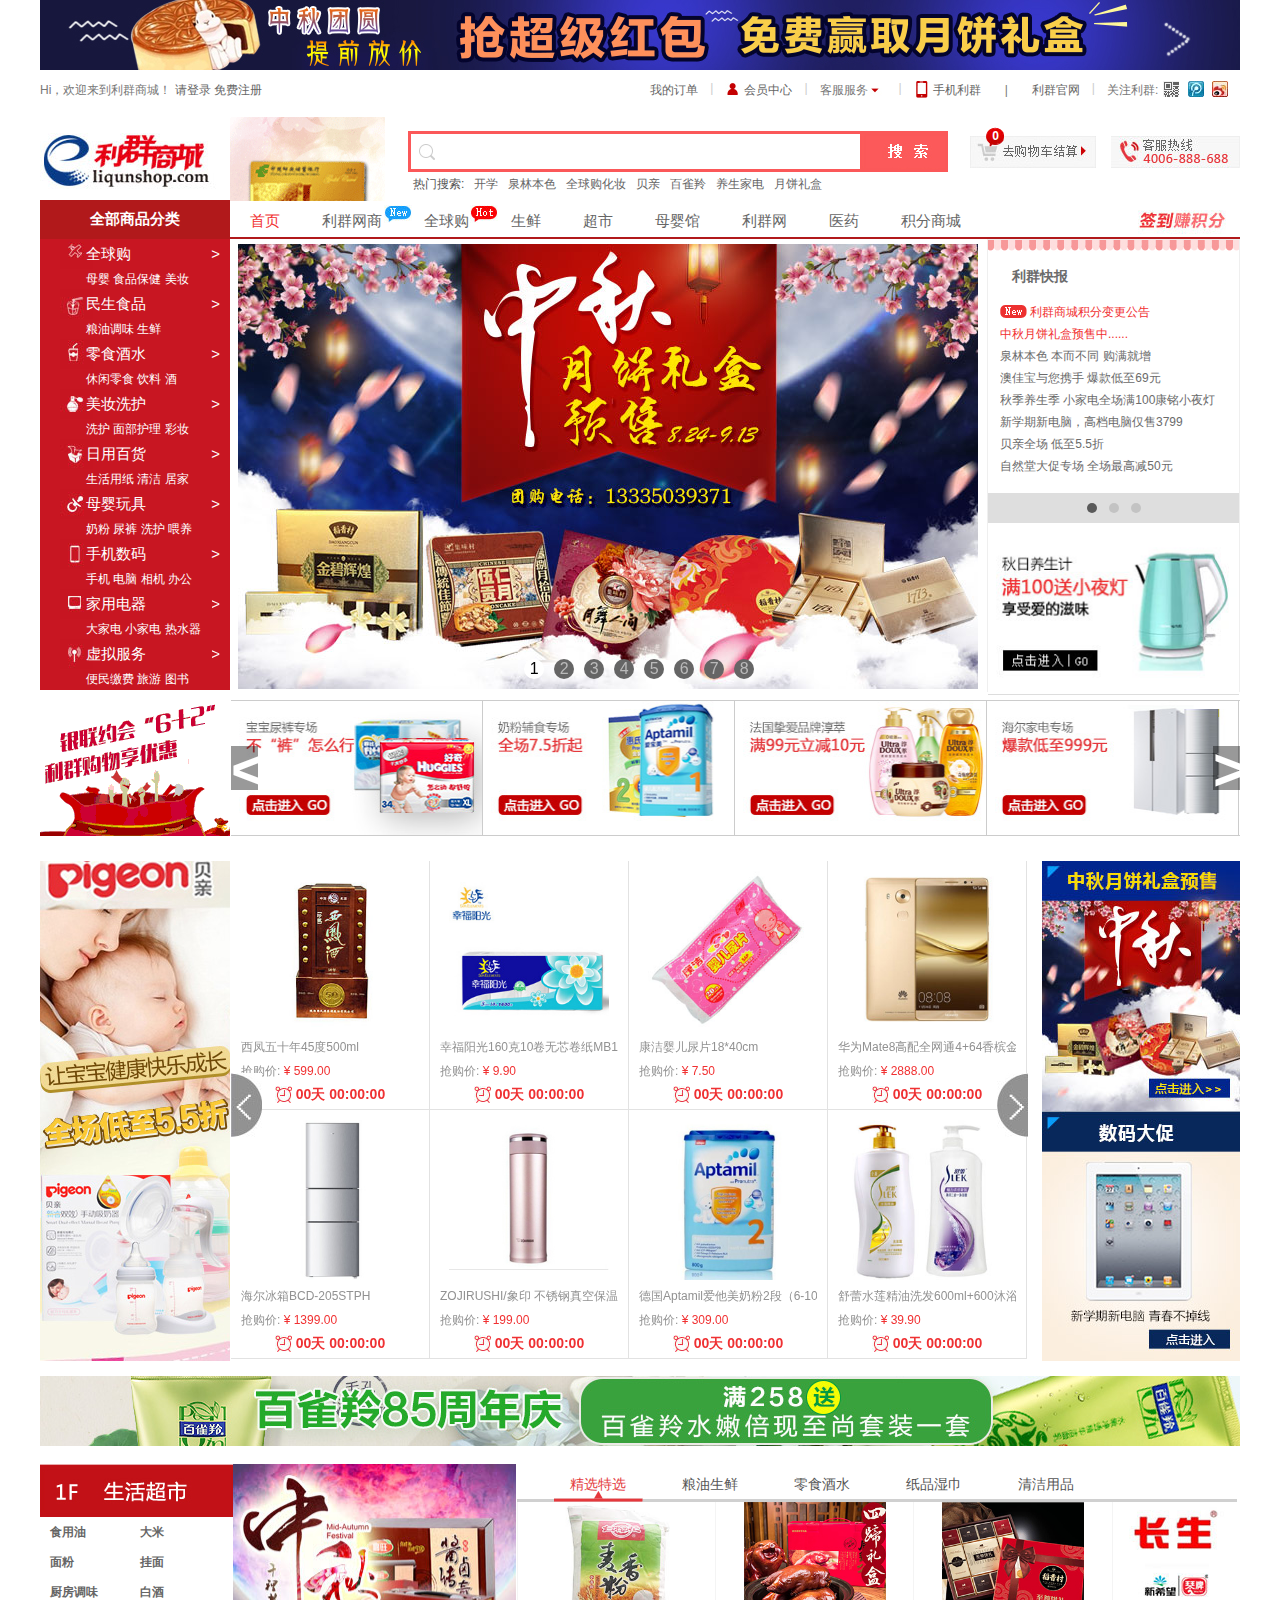
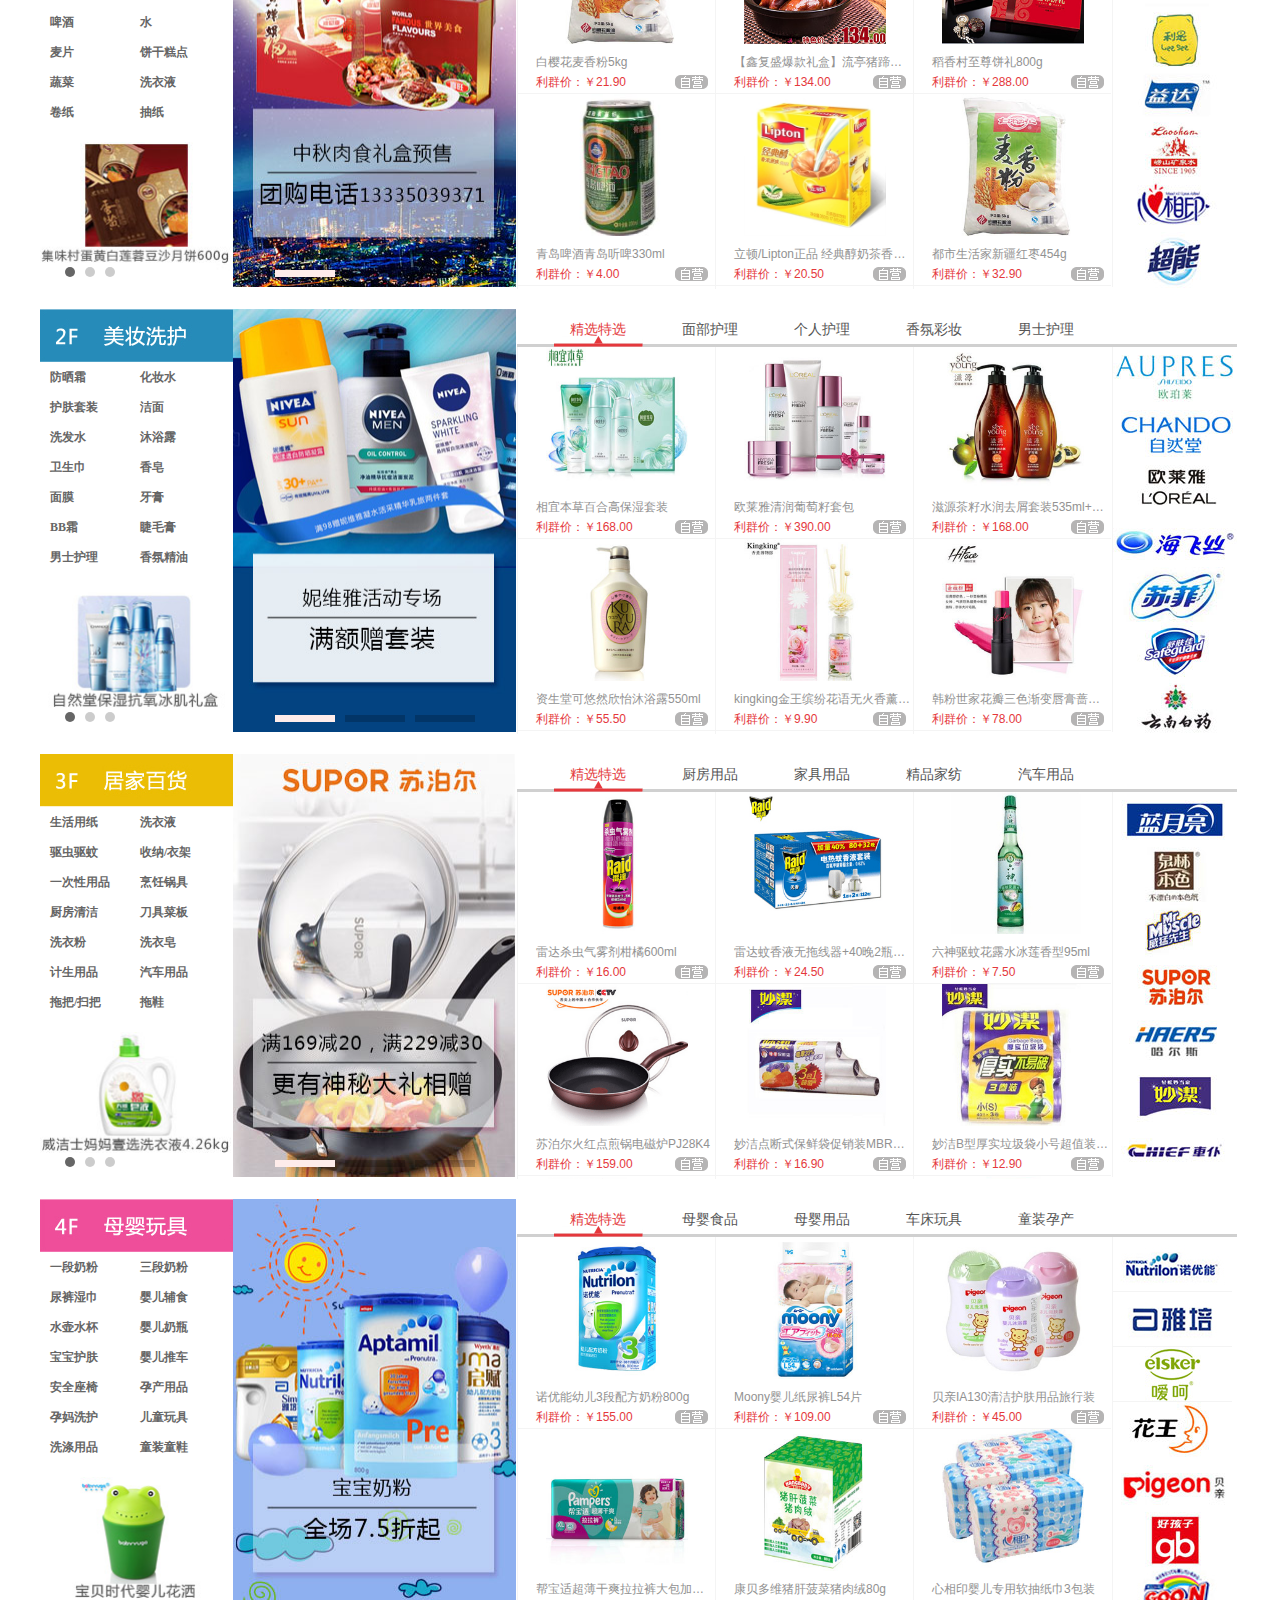
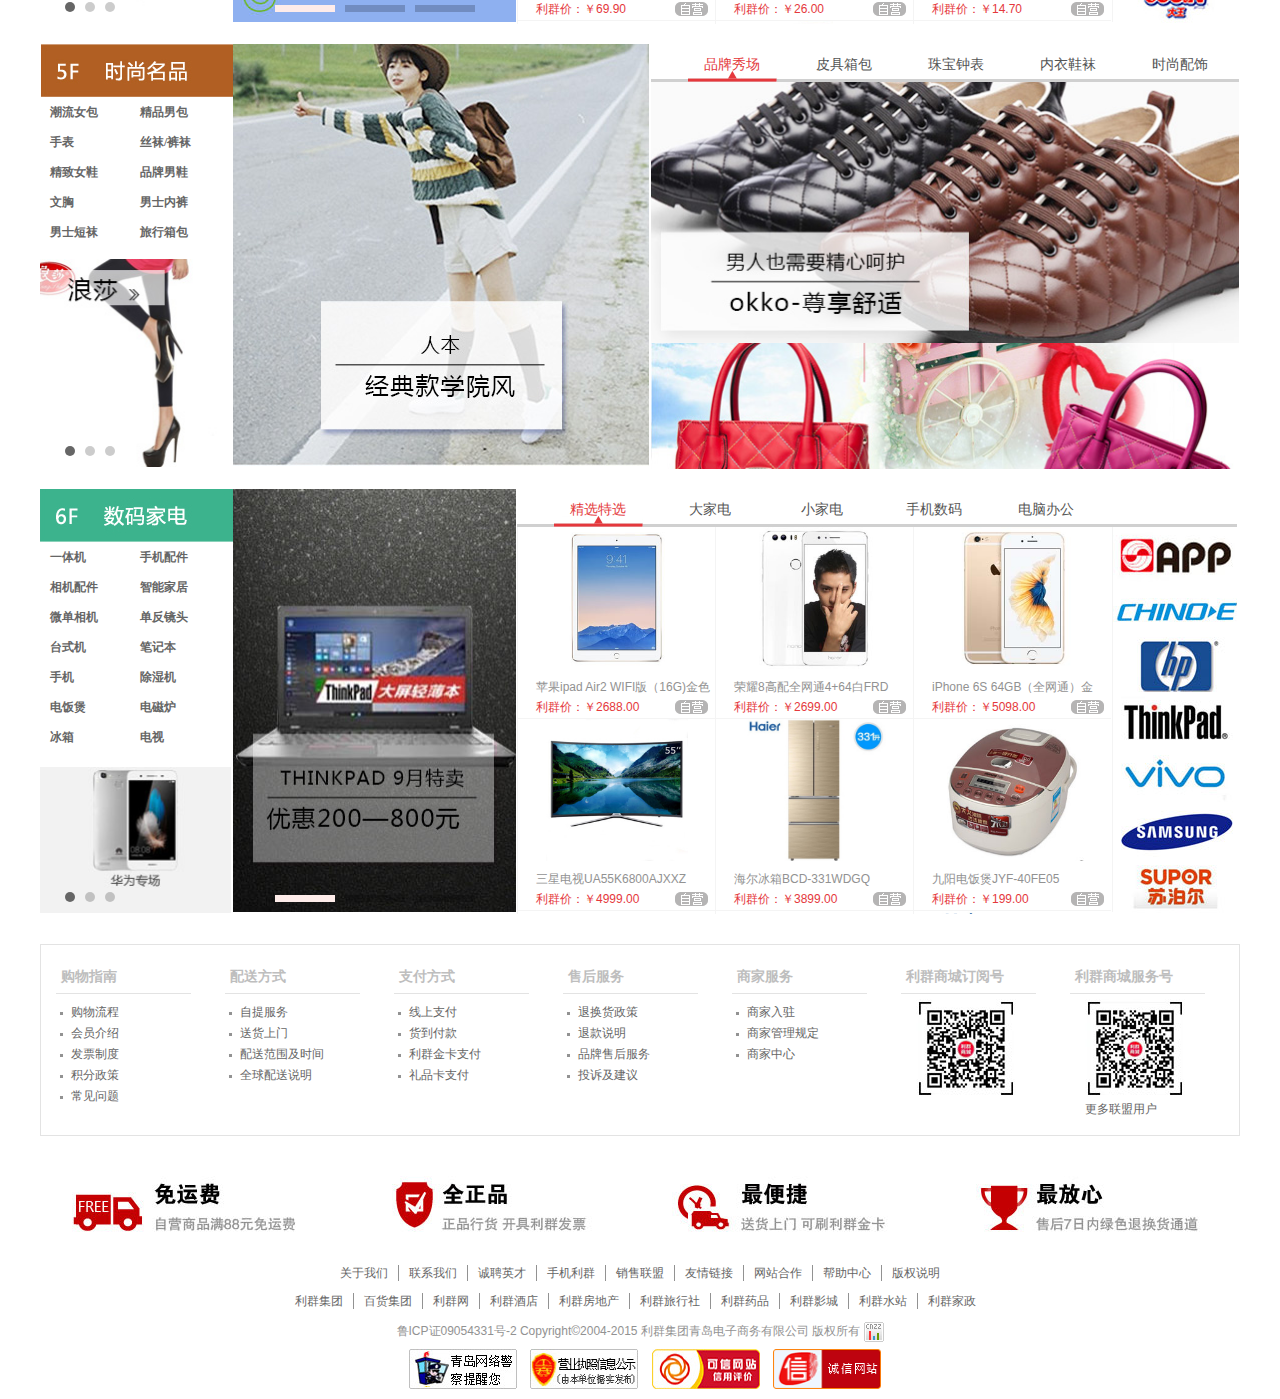
<file: H5-1608-liqunshop/index.html>
<!DOCTYPE html>
<html>
<head>
<meta charset="utf-8">
<!--[if lt IE 9]><script>window.location.href="/H5-1608-liqunshop/error/"</script><![endif]-->
<title>利群网上商城,利群网上购物,青岛网上商城,青岛网上购物,利群商城,网上商城,在线购物,网上购物,青岛购物,青岛商城,婴幼儿童,食品饮料,居家生活,美容护理,服装服饰,生活电器,手机数码|轻松购物,快乐生活</title>
<meta content="青岛购物|青岛商城|青岛网上购物|青岛网上商城|网上购物|网上商城|网上商店|在线购物|利群网|婴幼儿童|妈妈专区|奶粉|辅食|营养品|喂养用品|洗浴用品|护肤用品|尿裤湿巾|日常护理|童车童床|玩具礼品|宝宝寝具|婴童服饰|学习用品|食品饮料|进口食品|休闲零食|饼干蛋糕|糖/巧克力|速食食品|饮料|特色酒水|精品茶叶|方便冲饮|滋养补品|果酱罐头|厨房调味|健康粮油|礼盒专区|青岛特产|居家生活|生活用纸|洗发护发|洗洁用品|居家日用|收纳洗晒|口腔护理|清洁用具|女性用纸|餐厨用具|卫浴用具|家用五金|办公文具|美容护理|面部护理|流行彩妆|经典香氛|男士护理|美体塑身|服装服饰|户外运动|潮流女鞋|品质男鞋|精致内衣|时尚箱包|精致配饰|魅力女装|品牌男装|生活电器|日用电器|厨房电器|美健产品|大家电|手机数码|手机|奶粉|青岛特产" name="keywords">
<meta content="利群商城是青岛利群集团网上在线购物网站,是青岛地区最大的网上商城,是综合性网上购物中心.带给您愉悦的网上商城购物体验!为您提供食品百货,婴幼儿童,服装服饰,居家生活,家电数美容护理,保健,护肤用品,男士护理,玩具礼品,女装女鞋,男装男鞋,鞋帽,箱包,配件等数万种商品直销,便捷,诚信的服务,为您提供愉悦的网上商城购物体验!利群品牌,正品保证,质量好,价格低,支付多,送货快--轻松购物,快乐生活!" name="description">
<meta content="利群网,利群官网,利群网上商城,利群集团,利群集团股份有限公司,青岛利群,青岛利群网上商城,网上购物,在线购物" name="classification">
<meta content="利群集团旗下网上在线购物商城-综合性网上购物中心" name="author">
<meta content="index,follow" name="robots">
<link rel="stylesheet" type="text/css" href="css/head.css" />
<link rel="stylesheet" type="text/css" href="css/index.css" />
<link rel="stylesheet" type="text/css" href="jq/swiper.min.css" />

<script src="jq/jqm.js"></script>
<script src="jq/jquery.cookie.js" type="text/javascript" charset="utf-8"></script>
<script src="jq/time.js"></script>
<script src="jq/swiper.min.js"></script>
<script src="jq/index.js"></script>
</head>
<body>
<div class="cbody">
<!-- 	<a href="javascript:;">
	<img src="http://promotion.liqunshop.com/Promotion/headImg/2951.jpg" alt="">
</a> -->
</div>

<div class="headad cbody">
<!-------------------头部广告--------------------->
<a href="javascript:;">
<img src="imgs/index-img/2972.jpg" alt="" />
</a>
</div>
<div class="header">
<!--顶部信息-->
<div class="header-info cbody">
<div id="headLoginInfo" class="fl">
Hi，<span id="username"></span>欢迎来到利群商城！
<a id="login" href="html/login.html">请登录 </a>
<a id="regist" href="html/register.html">免费注册</a>
<a id="logout" href="javascript:;">退出</a>
</div>
<ul class="header-info-right">
<li><a href="javascript:;" id="myorder" >我的订单</a>
</li>
<li class="header-spacing">|</li>
<li>
<img class="header-icon fl" alt="" src="imgs/index-img/member_center.jpg" />
<a href="javascript:;" id="person" >会员中心</a>
</li>
<li class="header-spacing">|</li>
<li class="server">
<span class="fl">客服服务</span>
<img class="header-icon" src="imgs/index-img/customer_service.jpg" />
<ul class="header-more-service">
<li><a href="javascript:;">帮助中心</a>
</li>
<li><a href="javascript:;">售后服务</a>
</li>
<li><a href="javascript:;">在线投诉</a>
</li>
</ul>
</li>
<li class="header-spacing">|</li>
<li>
<img src="imgs/index-img/liqun_mobile.jpg" class="header-icon fl" alt="" />
<a href="javascript:;">手机利群</a>
</li>
<li class="spacing">|</li>
<li>
<a href="javascript:;">利群官网</a>
</li>
<li class="header-spacing">|</li>
<li class="header-attach">
<span class="fl">关注利群:</span>
<span class="header-tdcode">
<img class="header-icon" src="imgs/index-img/tdcode.jpg" alt="" />
<img class="header-code" src="imgs/index-img/code_small.jpg" alt="" />
</span>
<a href="javascript:;">
<img src="imgs/index-img/qq.jpg" alt="" />
</a>
<a href="javascript:;">
<img src="imgs/index-img/sina.jpg" alt="" />
</a>
</li>
</ul>
</div>
<!-- 搜索行 -->
<div class="header-search cbody">
<h1 class="header-logo">利群商城
<a href="javascript:;">
<img class="fl" src="imgs/index-img/logo.jpg" alt="" />
</a>
<div class="header-logo-ad">
<a href="javascript:;">
<img src="imgs/index-img/2966.gif"/>
</a>
</div>
</h1>
<!--搜索框-->
<div class="header-search-area">
<div class="header-search-main">
<img class="fl" src="imgs/index-img/search.jpg" alt="" />
<form action="javascript:;" name="header-search-form" id="header-search-form">
<input type="text" id="header-search-input" autocomplete="off" name="keyword" />
<input type="button" id="header-search-btn" value="" />
<ul id="list">
</ul>
</form>
<ul id="header-search-tip">

</ul>
</div>
<ul class="header-search-word">
<li class="header-word-title">热门搜索:</li>
<li><a href="javascript:;">开学</a>
</li>
<li><a href="javascript:;">泉林本色</a>
</li>
<li><a href="javascript:;">全球购化妆</a>
</li>
<li><a href="javascript:;">贝亲</a>
</li>
<li><a href="javascript:;">百雀羚</a>
</li>
<li><a href="javascript:;">养生家电</a>
</li>
<li><a href="javascript:;">月饼礼盒</a>
</li>
<ul>
</div>
<!--购物车-->
<div class="header-search-cart">
<div class="fl relative">
<a href="javascript:;" id="shopcar">
<img src="imgs/index-img/go_cart.jpg" alt="" />
</a>
<div class="headerCarCount">0</div>
</div>
<div class="fr">
<img src="imgs/index-img/hot_tel.jpg" alt="" />
</div>
</div>
</div>
<!-- 导航 -->
<ul class="header-nav relative cbody">
<img class="absolute" style="left: 344px;top: 3px;width: 28px;height: 18px;" src="imgs/index-img/new.jpg" alt="" />
<img class="absolute" style="left: 430px;top:3px;height: 18px;width: 28px;" src="imgs/index-img/hot.jpg" alt="" />
<li id="headAllClass" style="margin-left: 0;">&nbsp;</li>
<li class="red" id="navFirst">
<a href="javascript:;">首页</a>
</li>
<li><a href="javascript:;">利群网商</a>
</li>
<li><a href="javascript:;">全球购</a>
</li>
<li><a href="javascript:;">生鲜</a>
</li>
<li><a href="javascript:;">超市</a>
</li>
<li><a href="javascript:;">母婴馆</a>
</li>
<li><a href="javascript:;">利群网</a>
</li>
<li><a href="javascript:;">医药</a>
</li>
<li><a href="javascript:;">积分商城</a>
</li>
<li id="navPoint">
<a href="javascript:;">
<img src="imgs/index-img/qiandao.jpg" alt="" />
</a>
</li>
</ul>
<!-- 隐藏导航  -->
<div class="header-class-area relative cbody">
<div class="header-class">
<div class="header-class-title">
全部商品分类
</div>
<ul class="header-class-tree">
<!-----------------------这里面放商品分类------------------->

<li class="header-first-class">
<div class="class-title">
	<div class="class-fashion title">
		<span>全球购</span>
		<span class="fr">&gt;</span>
	</div>
	<div class="title-pop">
		<a href="javascript:;">母婴</a>
		<a href="javascript:;">食品保健</a>
		<a href="javascript:;">美妆</a>
	</div>
</div>
<div class="header-class-pop">
	<div class="header-second-class">
		<div class="second-title">
			<img src="imgs/index-img/icon_gbmy.jpg">
			<a href="javascript:;">母婴用品</a>
			<a class="red fr" href="javascript:;">更多&nbsp;&gt;</a>
		</div>
		<div class="header-third-class">
			<a href="javascript:;">奶粉</a>
			<a href="javascript:;">营养辅食</a>
			<a href="javascript:;">尿裤湿巾</a>
			<a href="javascript:;">喂养用品</a>
			<a href="javascript:;">孕产妇专区</a>
			<a href="javascript:;">洗护用品</a>
			<a href="javascript:;">车床玩具</a>
			<div class="clr"></div>
		</div>
		<div class="header-brand">
			<div class="brand-title"> 品牌 </div>
			<div class="brand-area">
				<a href="javascript:;">Nutrilon</a>
				<a href="javascript:;">贝拉米</a>
				<a href="javascript:;">泓乐</a>
				<a href="javascript:;">特福芬</a>
				<a href="javascript:;">喜宝</a>
				<a href="javascript:;">Friso</a>
				<a href="javascript:;">美赞臣</a>
				<a href="javascript:;">Nature’s care</a>
				<a href="javascript:;">Ddrops</a>
				<a href="javascript:;">童年时光</a>
				<a href="javascript:;">小熊糖</a>
				<a href="javascript:;">世界最好</a>
				<a href="javascript:;">Nordic Naturals</a>
				<a href="javascript:;">嘉宝</a>
				<a href="javascript:;">禧贝</a>
				<a href="javascript:;">喜宝</a>
				<a href="javascript:;">大王</a>
				<a href="javascript:;">花王</a>
				<a href="javascript:;">尤妮佳</a>
				<a href="javascript:;">麦肯齐</a>
				<a href="javascript:;">艾维诺 </a>
				<a href="javascript:;">施巴</a>
				<a href="javascript:;">加州宝宝</a>
				<a href="javascript:;">福喜儿</a>
				<a href="javascript:;">Martek</a>
				<a href="javascript:;">Lansinoh</a>
				<a href="javascript:;">帕玛氏</a>
				<div class="clr"></div>
			</div>
		</div>
	</div>
	<div class="header-second-class">
		<div class="second-title">
			<img src="imgs/index-img/icon_gbsp.jpg">
			<a class="red fr" href="javascript:;">更多&nbsp;&gt;</a>
		</div>
		<div class="header-third-class">
			<a href="javascript:;">进口食品</a>
			<a href="javascript:;">基础保健</a>
			<a href="javascript:;">功能保健</a>
			<a class="red" href="javascript:;">利群全球购</a>
			<a class="red" href="javascript:;">轻松购全球</a>
		</div>
		<div class="header-brand">
			<div class="brand-title"> 品牌 </div>
			<div class="brand-area">
				<a href="javascript:;">Nature’s care</a>
				<a href="javascript:;">佳思敏</a>
				<a href="javascript:;">Swisse</a>
				<a href="javascript:;">澳佳宝</a>
				<a href="javascript:;">Doppelherz</a>
				<a href="javascript:;">Caudalie</a>
				<a href="javascript:;">健安喜</a>
				<a href="javascript:;">Murad</a>
				<a href="javascript:;">Nature Made`</a>
				<a href="javascript:;">诺奥</a>
				<a href="javascript:;">BioAstin</a>
				<a href="javascript:;">Puritan‘s Pride</a>
				<a href="javascript:;">安利</a>
				<a href="javascript:;">自然之宝</a>
				<a href="javascript:;">山本汉方</a>
				<a href="javascript:;">Salus Floradix</a>
				<a href="javascript:;">地球妈妈</a>
				<a href="javascript:;">metabolic</a>
				<a href="javascript:;">生酵素222</a>
				<a href="javascript:;">NAUTICA</a>
				<a href="javascript:;">FANCL</a>
				<a href="javascript:;">FUKAMI</a>
				<a href="javascript:;">graphico</a>
				<a href="javascript:;">新谷酵素</a>
				<a href="javascript:;">美溢</a>
				<a href="javascript:;">德运</a>
				<a href="javascript:;">格力高</a>
				<a href="javascript:;">卡乐比</a>
			</div>
		</div>
	</div>
	<div class="header-second-class">
		<div class="second-title">
			<img src="imgs/index-img/icon_gbmz.jpg">
			<a class="red fr" href="javascript:;">更多&nbsp;&gt;</a>
		</div>
		<div class="header-third-class">
			<a href="javascript:;">美容工具</a>
		</div>
		<div class="header-brand">
			<div class="brand-title">品牌 </div>
			<div class="brand-area">
				<a href="javascript:;">雪花秀</a>
				<a href="javascript:;">SANA/莎娜</a>
				<a href="javascript:;">LOSHI/北海道</a>
				<a href="javascript:;">资生堂</a>
				<a href="javascript:;">丝蓓绮</a>
				<a href="javascript:;">兰芝</a>
				<a href="javascript:;">贝德玛</a>
				<a href="javascript:;">雅漾</a>
				<a href="javascript:;">LG</a>
			</div>
		</div>
	</div>
</div>
<!------------------------------民生食品--------------------->
</li>
<li class="header-first-class">
<div class="class-title">
	<div class="class-food title">
		<span>民生食品</span>
		<span class="fr">&gt;</span>
	</div>
	<div class="title-pop">
		<a href="javascript:;">粮油调味</a>
		<a href="javascript:;">生鲜</a>
	</div>
</div>
<div class="header-class-pop">
	<div class="header-second-class">
		<div class="second-title">
			<img src="imgs/index-img/icon_oil.jpg">
			<a href="javascript:;">粮油调味</a>
			<a class="fr red" href="javascript:;">更多&nbsp;&gt;</a>
		</div>
		<div class="header-third-class">
			<a href="javascript:;">大米</a>
			<a href="javascript:;">面粉</a>
			<a href="javascript:;">挂面</a>
			<a href="javascript:;">杂粮</a>
			<a href="javascript:;">食用油</a>
			<a href="javascript:;">橄榄油</a>
			<a href="javascript:;">南北干货</a>
			<a href="javascript:;">厨房调味</a>
			<a href="javascript:;">方便速食</a>
			<a href="javascript:;">罐头</a>
		</div>
		<div class="header-brand">
			<div class="brand-title">品牌</div>
			<div class="brand-area">
				<a href="javascript:;">品品好</a>
				<a href="javascript:;">维良</a>
				<a href="javascript:;">鲁花</a>
				<a href="javascript:;">巧媳妇</a>
				<a href="javascript:;">味好美</a>
				<a href="javascript:;">海天</a>
				<a href="javascript:;">丝宝宝</a>
				<a href="javascript:;">五谷道场</a>
				<a href="javascript:;">福临门</a>
				<a href="javascript:;">长生</a>
				<a href="javascript:;">唐师傅</a>
				<a href="javascript:;">百乐麦</a>
				<a href="javascript:;">欣和</a>
				<a href="javascript:;">吉香居</a>
				<a href="javascript:;">长寿花</a>
				<a href="javascript:;">金龙鱼</a>
				<a href="javascript:;">信中</a>
				<a href="javascript:;">哇哈哈</a>
				<a href="javascript:;">利是</a>
				<a href="javascript:;">乐芷</a>
				<a href="javascript:;">卡斯塔多乐</a>
				<a href="javascript:;">禧福</a>
				<a href="javascript:;">五星湖</a>
				<a href="javascript:;">甸禾</a>
				<a href="javascript:;">瑞食尚</a>
				<a href="javascript:;">寒地沼泽</a>
				<a href="javascript:;">贝润云汇</a>
			</div>
		</div>
	</div>
	<div class="header-second-class">
		<div class="second-title">
			<img src="imgs/index-img/icon_rock.jpg">
			<a href="javascript:;">地方特产</a>
			<a class="fr" href="javascript:;">更多&nbsp;&gt;</a>
		</div>
		<div class="header-third-class">
			<a href="javascript:;">青岛特产</a>
			<a href="javascript:;">新疆特产</a>
			<a href="javascript:;">济南特产</a>
		</div>
		<div class="header-brand">
			<div class="brand-title">品牌</div>
			<div class="brand-area">
				<a href="javascript:;">鑫复盛</a>
				<a href="javascript:;">鹏程</a>
				<a href="javascript:;">鱼专家</a>
				<a href="javascript:;">圣果源</a>
				<a href="javascript:;">佛桃</a>
				<a href="javascript:;">俞记</a>
				<a href="javascript:;">山前江</a>
			</div>
		</div>
	</div>
	<div class="header-second-class">
		<div class="second-title">
			<img src="imgs/index-img/icon_fish.jpg">
			<a href="javascript:;">生鲜食品</a>
			<a class="fr red" href="javascript:;">更多&nbsp;&gt;</a>
		</div>
		<div class="header-third-class">
			<a href="javascript:;">水果</a>
			<a href="javascript:;">蔬菜</a>
			<a href="javascript:;">水产</a>
			<a href="javascript:;">熟肉/熟食</a>
			<a href="javascript:;">禽/蛋</a>
			<a href="javascript:;">低温奶</a>
			<a href="javascript:;">低温肠</a>
			<a href="javascript:;">月饼</a>
		</div>
		<div class="header-brand">
			<div class="brand-title">品牌</div>
			<div class="brand-area">
				<a href="javascript:;">琴牌</a>
				<a href="javascript:;">光明</a>
				<a href="javascript:;">喜旺</a>
				<a href="javascript:;">鲁翠</a>
				<a href="javascript:;">伊势</a>
				<a href="javascript:;">得益</a>
				<a href="javascript:;">多美鲜</a>
				<a href="javascript:;">西北人家</a>
				<a href="javascript:;">南纬37°</a>
				<a href="javascript:;">澳洲牛肉</a>
			</div>
		</div>
	</div>
</div>
</li>
<!------------------------零食酒水---------------------- -->
<li class="header-first-class">
<div class="class-title">
	<div class="class-drink title">
		<span>零食酒水</span>
		<span class="fr">&gt;</span>
	</div>
	<div class="title-pop">
		<a href="javascript:;">休闲零食</a>
		<a href="javascript:;">饮料</a>
		<a href="javascript:;">酒</a>
	</div>
</div>
<div class="header-class-pop">
<!--第一列 -->
	<div class="column">
		<div class="header-second-class">
			<div class="second-title">
				<img src="imgs/index-img/icon_beer.jpg">
				<a href="javascript:;">酒</a>
				<a class="fr" href="javascript:;">更多&nbsp;&gt;</a>
			</div>
			<div class="header-third-class">
				<a href="javascript:;">白酒</a>
				<a href="javascript:;">啤酒</a>
				<a href="javascript:;">黄酒</a>
				<a href="javascript:;">葡萄酒</a>
				<a href="javascript:;">洋酒</a>
				<a href="javascript:;">保健酒</a>
			</div>
			<div class="header-brand">
				<div class="brand-title">品牌</div>
				<div class="brand-area">
					<a href="javascript:;">茅台</a>
					<a href="javascript:;">五粮液</a>
					<a href="javascript:;">金六福</a>
					<a href="javascript:;">郎酒</a>
					<a href="javascript:;">琅琊台</a>
					<a href="javascript:;">泸州</a>
					<a href="javascript:;">青岛啤酒</a>
					<a href="javascript:;">红星</a>
					<a href="javascript:;">张裕</a>
					<a href="javascript:;">绵竹</a>
					<a href="javascript:;">即墨老酒</a>
					<a href="javascript:;">牛栏山</a>
					<a href="javascript:;">宁夏红</a>
					<a href="javascript:;">卓维浓</a>
					<a href="javascript:;">Malina(玛丽)</a>
					<a href="javascript:;">景芝</a>
					<a href="javascript:;">如意郎</a>
					<a href="javascript:;">永定河</a>
					<a href="javascript:;">女儿红</a>
					<a href="javascript:;">LACANOSA</a>
					<a href="javascript:;">新华门</a>
					<a href="javascript:;">汾酒</a>
				</div>
			</div>
		</div>

		<div class="header-second-class">
			<div class="second-title">
				<img src="imgs/index-img/icon_fruit.jpg">
				<a href="javascript:;">饮料</a>
				<a class="fr" href="javascript:;">更多&nbsp;&gt;</a>
			</div>
			<div class="header-third-class">
				<a href="javascript:;">水</a>
				<a href="javascript:;">果汁</a>
				<a href="javascript:;">茶饮料</a>
				<a href="javascript:;">咖啡</a>
				<a href="javascript:;">碳酸饮料</a>
				<a href="javascript:;">功能饮料</a>
				<a href="javascript:;">奶</a>
			</div>
			<div class="header-brand">
				<div class="brand-title">品牌</div>
				<div class="brand-area">
					<a href="javascript:;">蒙牛</a>
					<a href="javascript:;">汇源</a>
					<a href="javascript:;">统一</a>
					<a href="javascript:;">红牛</a>
					<a href="javascript:;">康师傅</a>
					<a href="javascript:;">崂山</a>
					<a href="javascript:;">农夫果园</a>
					<a href="javascript:;">伊利</a>
					<a href="javascript:;">可口可乐</a>
					<a href="javascript:;">崂翠矿泉水</a>
				</div>
			</div>
		</div>
	</div>
<!--第二列 -->
	<div class="column">
		<div class="header-second-class">
			<div class="second-title">
				<img src="imgs/index-img/icon_suger.jpg">
				<a href="javascript:;">休闲零食</a>
				<a class="fr" href="javascript:;">更多&nbsp;&gt;</a>
			</div>
			<div class="header-third-class">
				<a href="javascript:;">饼干糕点</a>
				<a href="javascript:;">糖果</a>
				<a href="javascript:;">巧克力</a>
				<a href="javascript:;">果冻</a>
				<a href="javascript:;">坚果</a>
				<a href="javascript:;">肉脯肉干</a>
				<a href="javascript:;">膨化</a>
				<a href="javascript:;">小食</a>
				<a href="javascript:;">枣</a>
			</div>
			<div class="header-brand">
				<div class="brand-title">品牌</div>
				<div class="brand-area">
					<a href="javascript:;">好丽友</a>
					<a href="javascript:;">德芙</a>
					<a href="javascript:;">益达</a>
					<a href="javascript:;">上好佳</a>
					<a href="javascript:;">乐事</a>
					<a href="javascript:;">米老头</a>
					<a href="javascript:;">阿尔卑斯</a>
					<a href="javascript:;">达利</a>
					<a href="javascript:;">喜之郎</a>
					<a href="javascript:;">企强</a>
					<a href="javascript:;">品品人生</a>
					<a href="javascript:;">卡夫</a>
					<a href="javascript:;">贝脆思</a>
					<a href="javascript:;">老三东</a>
					<a href="javascript:;">青松客</a>
					<a href="javascript:;">鲜引力</a>
					<a href="javascript:;">RIO</a>
					<a href="javascript:;">清嘴</a>
					<a href="javascript:;">渔米之湘</a>
					<a href="javascript:;">妙克力</a>
					<a href="javascript:;">眼睛渴了</a>
					<a href="javascript:;">思味特</a>
					<a href="javascript:;">京都念慈</a>
					<a href="javascript:;">百草味</a>
					<a href="javascript:;">唐师傅</a>
					<a href="javascript:;">母亲</a>
				</div>
			</div>
		</div>
		<div class="header-second-class">
			<div class="second-title">
				<img src="imgs/index-img/icon_milk.jpg">
				<a href="javascript:;">冲饮</a>
				<a href="javascript:;">更多&nbsp;&gt;</a>
			</div>
			<div class="header-third-class">
				<a href="javascript:;">麦片</a>
				<a href="javascript:;">奶粉</a>
				<a href="javascript:;">糊粉</a>
				<a href="javascript:;">咖啡粉</a>
				<a href="javascript:;">果粉</a>
				<a href="javascript:;">茶</a>
				<a href="javascript:;">奶茶</a>
			</div>
			<div class="header-brand">
				<div class="brand-title">品牌</div>
				<div class="brand-area">
					<a href="javascript:;">崂乡</a>
					<a href="javascript:;">雀巢</a>
					<a href="javascript:;">立顿</a>
					<a href="javascript:;">南方</a>
					<a href="javascript:;">忆江南</a>
					<a href="javascript:;">永和</a>
					<a href="javascript:;">西麦</a>
					<a href="javascript:;">知福</a>
					<a href="javascript:;">固本堂</a>
					<a href="javascript:;">御青</a>
				</div>
			</div>
		</div>
	</div>
<!-- 	第三列 -->
	<div class="column">
		<div class="header-second-class">
			<div class="second-title">
				<img src="imgs/index-img/icon_medicine.jpg">
				<a href="javascript:;">更多&nbsp;&gt;</a>
			</div>
			<div class="header-third-class">
				<a href="javascript:;">传统滋补</a>
				<a href="javascript:;">调养保健</a>
				<a href="javascript:;">蜂蜜</a>
			</div>
			<div class="header-brand">
				<div class="brand-title">品牌</div>
				<div class="brand-area">
					<a href="javascript:;">固本堂</a>
					<a href="javascript:;">倍润云汇</a>
					<a href="javascript:;">东阿</a>
					<a href="javascript:;">王凯</a>
					<a href="javascript:;">嗡嗡乐</a>
					<a href="javascript:;">百花</a>
					<a href="javascript:;">蒂芬妮</a>
					<a href="javascript:;">一生安康</a>
					<a href="javascript:;">东阿人家</a>
					<a href="javascript:;">五星湖</a>
					<a href="javascript:;">新广源</a>
				</div>
			</div>
		</div>
	</div>
</div>

</li>
<!-- 美妆洗护 -->
<li class="header-first-class">
<div class="class-title">
	<div class="class-clean title">
		<span>美妆洗护</span>
		<span class="fr">&gt;</span>
	</div>
	<div class="title-pop">
		<a href="javascript:;">洗护</a>
		<a href="javascript:;">面部护理</a>
		<a href="javascript:;">彩妆</a>
	</div>
</div>
<div class="header-class-pop">
	<div class="column">
		<div class="header-second-class">
			<div class="second-title">
				<img src="imgs/index-img/icon_tooth.jpg">
				<a href="javascript:;">个人洗护</a>
				<a class="fr" href="javascript:;">更多&nbsp;&gt;</a>
			</div>
			<div class="header-third-class">
				<a href="javascript:;">洗发</a>
				<a href="javascript:;">护发</a>
				<a href="javascript:;">洗护套装</a>
				<a href="javascript:;">染发烫发</a>
				<a href="javascript:;">头发造型</a>
				<a href="javascript:;">沐浴露</a>
				<a href="javascript:;">香皂</a>
				<a href="javascript:;">洗手液</a>
				<a href="javascript:;">牙膏/牙粉</a>
				<a href="javascript:;">牙刷/牙线</a>
				<a href="javascript:;">漱口水</a>
				<a href="javascript:;">卫生巾</a>
				<a href="javascript:;">洗液</a>
				<a href="javascript:;">护垫</a>
				<a href="javascript:;">润肤露</a>
			</div>
			<div class="header-brand">
				<div class="brand-title">品牌</div>
				<div class="brand-area">
					<a href="javascript:;">欧莱雅</a>
					<a href="javascript:;">ABC</a>
					<a href="javascript:;">海飞丝</a>
					<a href="javascript:;">潘婷</a>
					<a href="javascript:;">佳洁士</a>
					<a href="javascript:;">沙宣</a>
					<a href="javascript:;">苏菲</a>
					<a href="javascript:;">云南白药</a>
					<a href="javascript:;">护舒宝</a>
					<a href="javascript:;">狮王</a>
					<a href="javascript:;">多芬</a>
					<a href="javascript:;">LG</a>
					<a href="javascript:;">舒肤佳</a>
					<a href="javascript:;">温雅</a>
					<a href="javascript:;">力士</a>
					<a href="javascript:;">中华</a>
					<a href="javascript:;">美涛</a>
					<a href="javascript:;">资生堂</a>
					<a href="javascript:;">施华蔻</a>
				</div>
			</div>
		</div>
		<div class="header-second-class">
			<div class="second-title">
				<img src="imgs/index-img/icon_beauty.jpg">
				<a class="fr" href="javascript:;">更多&nbsp;&gt;</a>
			</div>
			<div class="header-third-class">
				<a href="javascript:;">止汗</a>
			</div>
			<div class="header-brand">
				<div class="brand-title">品牌</div>
				<div class="brand-area">
					<a href="javascript:;">隆力奇</a>
				</div>
			</div>
		</div>
		<div class="header-second-class">
			<div class="second-title">
				<img src="imgs/index-img/icon_brush.jpg">
				<a class="fr" href="javascript:;">更多&nbsp;&gt;</a>
			</div>
			<div class="header-third-class">
				<a href="javascript:;">美容工具</a>
				<a href="javascript:;">化妆刷</a>
			</div>
			<div class="header-brand">
				<div class="brand-title">品牌</div>
				<div class="brand-area">
					<a href="javascript:;">瑞柏嘉</a>
					<a href="javascript:;">三本</a>
				</div>
			</div>
		</div>
	</div>
	<div class="column">
		<div class="header-second-class">
			<div class="second-title">
				<img src="imgs/index-img/icon_face.jpg">
				<a href="javascript:;">面部护理</a>
				<a class="fr" href="javascript:;">更多&nbsp;&gt;</a>
			</div>
			<div class="header-third-class">
				<a href="javascript:;">乳液/面霜</a>
				<a href="javascript:;">化妆水</a>
				<a href="javascript:;">面部精华</a>
				<a href="javascript:;">眼部护理</a>
				<a href="javascript:;">洁面</a>
				<a href="javascript:;">面膜</a>
				<a href="javascript:;">面部护理套装</a>
				<a href="javascript:;">面部去角质</a>
				<a href="javascript:;">敏感修护</a>
				<a href="javascript:;">防晒</a>
				<div class="clear"></div>
			</div>
			<div class="header-brand">
				<div class="brand-title">品牌</div>
				<div class="brand-area">
					<a href="javascript:;">海蓝之谜</a>
					<a href="javascript:;">雅诗兰黛</a>
					<a href="javascript:;">倩碧</a>
					<a href="javascript:;">兰蔻</a>
					<a href="javascript:;">迪奥</a>
					<a href="javascript:;">欧莱雅</a>
					<a href="javascript:;">玉兰油</a>
					<a href="javascript:;">梦妆</a>
					<a href="javascript:;">羽西</a>
					<a href="javascript:;">佰草集</a>
					<a href="javascript:;">薇姿</a>
					<a href="javascript:;">理肤泉</a>
					<a href="javascript:;">碧欧泉</a>
					<a href="javascript:;">资生堂</a>
					<a href="javascript:;">芙丽芳丝</a>
					<a href="javascript:;">温碧泉</a>
					<a href="javascript:;">百雀羚</a>
					<a href="javascript:;">相宜本草</a>
					<a href="javascript:;">Za</a>
					<a href="javascript:;">昭贵</a>
					<a href="javascript:;">本草訫语</a>
					<a href="javascript:;">麦帝丝</a>
					<a href="javascript:;">海洋丽姿</a>
					<a href="javascript:;">NURY芦丽</a>
					<a href="javascript:;">韩束</a>
					<a href="javascript:;">欧珀莱</a>
					<a href="javascript:;">兰芝</a>
					<a href="javascript:;">高丝</a>
					<a href="javascript:;">美即</a>
					<div class="clear"></div>
				</div>
			</div>
		</div>
		<div class="header-second-class">
			<div class="second-title">
				<img src="imgs/index-img/icon_man.jpg">
				<a href="javascript:;">男士护肤</a>
				<a class="fr" href="javascript:;">更多&nbsp;&gt;</a>
			</div>
			<div class="header-third-class">
				<a href="javascript:;">洁面</a>
				<a href="javascript:;">爽肤水/须后水</a>
				<a href="javascript:;">乳液/面霜</a>
				<a href="javascript:;">剃须护理</a>
				<a href="javascript:;">面部精华</a>
				<a href="javascript:;">眼霜</a>
				<a href="javascript:;">护肤套装</a>
			</div>
			<div class="header-brand">
				<div class="brand-title">品牌</div>
				<div class="brand-area">
					<a href="javascript:;">欧莱雅男士</a>
					<a href="javascript:;">碧欧泉</a>
					<a href="javascript:;">高夫</a>
					<a href="javascript:;">妮维雅</a>
					<a href="javascript:;">曼秀雷敦</a>
					<a href="javascript:;">吉列</a>
				</div>
			</div>
		</div>
	</div>
	<div class="column">
		<div class="header-second-class">
			<div class="second-title">
				<img src="imgs/index-img/icon_perfume.jpg">
				<a href="javascript:;">香氛精油</a>
				<a class="fr" href="javascript:;">更多&nbsp;&gt;</a>
			</div>
			<div class="header-third-class">
				<a href="javascript:;">女士香水</a>
				<a href="javascript:;">男士香水</a>
				<a href="javascript:;">单方精油</a>
			</div>
			<div class="header-brand">
				<div class="brand-title"> 品牌</div>
				<div class="brand-area">
					<a href="javascript:;">迪奥</a>
					<a href="javascript:;">Prada/普拉达</a>
					<a href="javascript:;">Versace/范思哲</a>
					<a href="javascript:;">Burberry/巴宝莉</a>
					<a href="javascript:;">GUCCI/古驰</a>
					<a href="javascript:;">BOSS</a>
					<a href="javascript:;">Lanvin/浪凡</a>
					<a href="javascript:;">Anna sui</a>
					<a href="javascript:;">Valentino/华伦天奴</a>
					<a href="javascript:;">Montblanc/万宝龙</a>
					<a href="javascript:;">阿迪达斯</a>
					<a href="javascript:;">贝丽丝</a>
					<div class="clear"></div>
				</div>
			</div>
		</div>
		<div class="header-second-class">
			<div class="second-title">
				<img src="imgs/index-img/icon_woman.jpg">
				<a href="javascript:;">时尚彩妆</a>
				<a class="fr" href="javascript:;">更多&nbsp;&gt;</a>
			</div>
			<div class="header-third-class">
				<a href="javascript:;">BB霜</a>
				<a href="javascript:;">隔离霜</a>
				<a href="javascript:;">卸妆</a>
				<a href="javascript:;">粉底液/粉底霜</a>
				<a href="javascript:;">粉饼</a>
				<a href="javascript:;">散粉/蜜粉</a>
				<a href="javascript:;">遮瑕</a>
				<a href="javascript:;">唇膏/唇乳/唇蜜</a>
				<a href="javascript:;">眉笔/眉粉</a>
				<a href="javascript:;">眼线笔/眼线膏</a>
				<a href="javascript:;">睫毛膏</a>
				<a href="javascript:;">眼影</a>
				<a href="javascript:;">腮红</a>
				<a href="javascript:;">美甲</a>

			</div>
			<div class="header-brand">
				<div class="brand-title"> 品牌</div>
				<div class="brand-area">
					<a href="javascript:;">欧莱雅彩妆</a>
					<a href="javascript:;">雅诗兰黛</a>
					<a href="javascript:;">兰蔻</a>
					<a href="javascript:;">谜尚</a>
					<a href="javascript:;">美宝莲</a>
					<a href="javascript:;">ZA</a>
					<a href="javascript:;">曼秀雷敦</a>
					<a href="javascript:;">兰芝</a>
					<a href="javascript:;">欧珀莱</a>
					<a href="javascript:;">自然堂</a>
				</div>
			</div>
		</div>
	</div>
</div>
</li>
<!---日用百货 -->
<li class="header-first-class">
<div class="class-title">
	<div class="class-day title">
		<span>日用百货</span>
		<span class="fr">&gt;</span>
	</div>
	<div class="title-pop">
		<a href="javascript:;">生活用纸</a>
		<a href="javascript:;">清洁</a>
		<a href="javascript:;">居家</a>
	</div>
</div>
<div class="header-class-pop">
	<div class="column">
		<div class="header-second-class">
			<div class="second-title">
				<img src="imgs/index-img/icon_wash.jpg">
				<a href="javascript:;">清洁日用</a>
				<a class="fr red" href="javascript:;">更多&nbsp;&gt;</a>
			</div>
			<div class="header-third-class">
				<a href="javascript:;">洗衣液</a>
				<a href="javascript:;">洗衣粉</a>
				<a href="javascript:;">洗衣皂</a>
				<a href="javascript:;">消毒液</a>
				<a href="javascript:;">洁厕</a>
				<a href="javascript:;">空气清新/吸湿防蛀</a>
			</div>
			<div class="header-brand">
				<div class="brand-title">品牌</div>
				<div class="brand-area">
					<a href="javascript:;">蓝月亮</a>
					<a href="javascript:;">碧浪</a>
					<a href="javascript:;">汰渍</a>
					<a href="javascript:;">滴露</a>
					<a href="javascript:;">立白</a>
					<a href="javascript:;">奥妙</a>
					<a href="javascript:;">金纺</a>
					<a href="javascript:;">超能</a>
					<a href="javascript:;">雕牌</a>
					<a href="javascript:;">得其利是</a>
					<a href="javascript:;">青松日化</a>
					<a href="javascript:;">威洁士</a>
					<a href="javascript:;">美贰玖</a>
					<a href="javascript:;">威猛</a>
					<a href="javascript:;">康威龙</a>
					<a href="javascript:;">孺子牛</a>
				</div>
			</div>
		</div>
		<div class="header-second-class">
			<div class="second-title">
				<img src="imgs/index-img/icon_pan.jpg">
				<a href="javascript:;">厨房餐饮</a>
				<a class="fr" href="javascript:;">更多&nbsp;&gt;</a>
			</div>
			<div class="header-third-class">
				<a href="javascript:;">水具</a>
				<a href="javascript:;">烹饪锅具</a>
				<a href="javascript:;">厨房小工具</a>
				<a href="javascript:;">保鲜用品</a>
				<a href="javascript:;">厨房清洁</a>
				<a href="javascript:;">刀具菜板</a>
			</div>
			<div class="header-brand">
				<div class="brand-title">品牌</div>
				<div class="brand-area">
					<a href="javascript:;">哈尔斯</a>
					<a href="javascript:;">爱仕达</a>
					<a href="javascript:;">苏泊尔</a>
					<a href="javascript:;">兴财</a>
					<a href="javascript:;">天竹</a>
					<a href="javascript:;">双枪</a>
					<a href="javascript:;">立白</a>
					<a href="javascript:;">蓝月亮</a>
					<a href="javascript:;">威猛</a>
					<a href="javascript:;">雕牌</a>
					<a href="javascript:;">白猫</a>
					<a href="javascript:;">妙洁</a>
					<a href="javascript:;">思高</a>
					<a href="javascript:;">紫丁香</a>
					<a href="javascript:;">茶花</a>
					<a href="javascript:;">云蕾</a>
					<a href="javascript:;">巧媳妇</a>
					<a href="javascript:;">幸福妈咪</a>
				</div>
			</div>
		</div>
	</div>
	<div class="column">
		<div class="header-second-class">
			<div class="second-title">
				<img src="imgs/index-img/icon_paper.jpg">
				<a href="javascript:;">生活用纸</a>
				<a class="fr" href="javascript:;">更多&nbsp;&gt;</a>
			</div>
			<div class="header-third-class">
				<a href="javascript:;">卷纸</a>
				<a href="javascript:;">抽纸</a>
				<a href="javascript:;">厨房用纸</a>
				<a href="javascript:;">湿巾纸</a>
				<a href="javascript:;">手帕纸</a>
			</div>
			<div class="header-brand">
				<div class="brand-title">品牌</div>
				<div class="brand-area">
					<a href="javascript:;">维达</a>
					<a href="javascript:;">清风</a>
					<a href="javascript:;">心相印</a>
					<a href="javascript:;">A&amp;S</a>
					<a href="javascript:;">小宝贝</a>
					<a href="javascript:;">泉林本色</a>
					<a href="javascript:;">益居</a>
					<a href="javascript:;">幸福阳光 </a>
					<a href="javascript:;">ABC</a>
					<a href="javascript:;">玉牌</a>
					<a href="javascript:;">舒洁</a>
					<a href="javascript:;">珍爱</a>
					<a href="javascript:;">依依天使</a>
					<a href="javascript:;">正利</a>
				</div>
			</div>
		</div>
		<div class="header-second-class">
			<div class="second-title">
				<img src="imgs/index-img/icon_spin.jpg">
				<a href="javascript:;">精品家纺</a>
				<a class="fr" href="javascript:;">更多&nbsp;&gt;</a>
			</div>
			<div class="header-third-class">
				<a href="javascript:;">床品套件</a>
				<a href="javascript:;">被/毛毯</a>
				<a href="javascript:;">毛巾浴巾</a>
				<a href="javascript:;">婴童家纺</a>
				<a href="javascript:;">枕头/枕套</a>
				<a href="javascript:;">靠垫</a>
				<a href="javascript:;">窗帘</a>
				<a href="javascript:;">餐桌布艺</a>
				<a href="javascript:;">凉席</a>
			</div>
			<div class="header-brand">
				<div class="brand-title">品牌</div>
				<div class="brand-area">
					<a href="javascript:;">孚日洁玉</a>
					<a href="javascript:;">洁丽雅</a>
					<a href="javascript:;">赤金</a>
					<a href="javascript:;">永亮</a>
					<a href="javascript:;">华堂锦裳</a>
					<a href="javascript:;">竹之锦</a>
				</div>
			</div>
		</div>
		<div class="header-second-class">
			<div class="second-title">
				<img src="imgs/index-img/icon_ball.jpg">
				<a href="javascript:;">运动保健</a>
				<a class="fr" href="javascript:;">更多&nbsp;&gt;</a>
			</div>
			<div class="header-third-class">
				<a href="javascript:;">计生用品</a>
				<a href="javascript:;">棋牌麻将</a>
				<a href="javascript:;">球类运动</a>
				<a href="javascript:;">户外野营</a>
				<a href="javascript:;">健康秤/厨房秤</a>
			</div>
			<div class="header-brand">
				<div class="brand-title">品牌</div>
				<div class="brand-area">
					<a href="javascript:;">杜蕾斯</a>
					<a href="javascript:;">百利达</a>
					<a href="javascript:;">斯伯丁</a>
					<a href="javascript:;">强力</a>
					<a href="javascript:;">火车头</a>
					<a href="javascript:;">东信</a>
					<a href="javascript:;">尚烤佳</a>
					<a href="javascript:;">大富翁</a>
					<a href="javascript:;">金利来</a>
					<a href="javascript:;">三A</a>
				</div>
			</div>
		</div>
		<div class="clear"></div>
	</div>
	<div class="column">
		<div class="header-second-class">
			<div class="second-title">
				<img src="imgs/index-img/icon_tub.jpg">
				<a href="javascript:;">居家日用</a>
				<a class="fr" href="javascript:;">更多&nbsp;&gt;</a>
			</div>
			<div class="header-third-class">
				<a href="javascript:;">家居清洁护理</a>
				<a href="javascript:;">拖把/扫把</a>
				<a href="javascript:;">收纳/衣架</a>
				<a href="javascript:;">雨具</a>
				<a href="javascript:;">驱蚊用品</a>
				<a href="javascript:;">水桶/脸盆</a>
				<a href="javascript:;">浴室用品</a>
				<a href="javascript:;">垃圾桶</a>
				<a href="javascript:;">拖鞋</a>
				<a href="javascript:;">一次性用品</a>
				<a href="javascript:;">其它日用</a>
			</div>
			<div class="header-brand">
				<div class="brand-title">品牌</div>
				<div class="brand-area">
					<a href="javascript:;">茶花</a>
					<a href="javascript:;">妙洁</a>
					<a href="javascript:;">云蕾</a>
					<a href="javascript:;">克林莱</a>
					<a href="javascript:;">龙士达</a>
					<a href="javascript:;">好友</a>
					<a href="javascript:;">南孚</a>
					<a href="javascript:;">超霸</a>
					<a href="javascript:;">双鹿</a>
					<a href="javascript:;">大达</a>
					<a href="javascript:;">天堂</a>
					<a href="javascript:;">宏达</a>
					<a href="javascript:;">红鸟</a>
					<a href="javascript:;">雪豹</a>
					<a href="javascript:;">奇伟</a>
					<a href="javascript:;">碧丽珠</a>
					<a href="javascript:;">户清</a>
					<a href="javascript:;">吉康</a>
					<a href="javascript:;">蓝万</a>
				</div>
			</div>
		</div>
		<div class="header-second-class">
			<div class="second-title">
				<img src="imgs/index-img/icon_car.jpg">
				<a href="javascript:;">汽车用品</a>
				<a class="fr" href="javascript:;">更多&nbsp;&gt;</a>
			</div>
			<div class="header-third-class">
				<a href="javascript:;">汽车电子</a>
				<a href="javascript:;">汽车养护</a>
				<a href="javascript:;">汽车内饰</a>
			</div>
			<div class="header-brand">
				<div class="brand-title">品牌</div>
				<div class="brand-area">
					<a href="javascript:;">领驾</a>
					<a href="javascript:;">车仆</a>
					<a href="javascript:;">誉道</a>
					<a href="javascript:;">范罗士</a>
					<a href="javascript:;">虎贝贝</a>
				</div>
			</div>
		</div>
	</div>
</div>
</li>
<!--母婴玩具  -->
<li class="header-first-class">
<div class="class-title">
	<div class="class-toy title">
		<span>母婴玩具</span>
		<span class="fr">&gt;</span>
	</div>
	<div class="title-pop">
		<a href="javascript:;">奶粉</a>
		<a href="javascript:;">尿裤</a>
		<a href="javascript:;">洗护</a>
		<a href="javascript:;">喂养</a>
	</div>
</div>
<div class="header-class-pop">
	<div class="column">
		<div class="header-second-class">
			<div class="second-title">
				<img src="imgs/index-img/icon_naifen.jpg">
				<a href="javascript:;">婴儿奶粉</a>
				<a class="fr red" href="javascript:;">更多&nbsp;&gt;</a>
			</div>
			<div class="header-third-class">
				<a href="javascript:;">1段奶粉 </a>
				<a href="javascript:;">2段奶粉</a>
				<a href="javascript:;">3段奶粉</a>
				<a href="javascript:;">4段奶粉</a>
				<a href="javascript:;">5段奶粉</a>
				<a href="javascript:;">特殊配方奶粉</a>
			</div>
			<div class="header-brand">
				<div class="brand-title"> 品牌 </div>
				<div class="brand-area">
					<a href="javascript:;">爱他美</a>
					<a href="javascript:;">诺优能</a>
					<a href="javascript:;">美赞臣</a>
					<a href="javascript:;">惠氏</a>
					<a href="javascript:;">雅培</a>
					<a href="javascript:;">多美滋</a>
					<a href="javascript:;">雀巢</a>
					<a href="javascript:;">Nutrilon</a>
					<a href="javascript:;">美素佳儿</a>
					<a href="javascript:;">Friso</a>
					<a href="javascript:;">伊利</a>
					<a href="javascript:;">合生元</a>
					<a href="javascript:;">飞鹤</a>
				</div>
			</div>
		</div>
		<div class="header-second-class">
			<div class="second-title">
				<img src="imgs/index-img/icon_xihu.jpg">
				<a href="javascript:;">洗护用品</a>
				<a class="red fr" href="javascript:;">更多&nbsp;&gt;</a>
			</div>
			<div class="header-third-class">
				<a href="javascript:;">宝宝护肤</a>
				<a href="javascript:;">洗发/沐浴 </a>
				<a href="javascript:;">洗浴用品</a>
				<a href="javascript:;">洗衣液/皂 </a>
				<a href="javascript:;">日常护理</a>
				<a href="javascript:;">座便器</a>
				<a href="javascript:;">理发器</a>
				<a href="javascript:;">牙膏/牙刷</a>
				<a href="javascript:;">礼盒套装</a>
				<div class="clear"></div>
			</div>
			<div class="header-brand">
				<div class="brand-title">品牌 </div>
				<div class="brand-area">
					<a href="javascript:;">嗳呵</a>
					<a href="javascript:;">贝亲</a>
					<a href="javascript:;">强生</a>
					<a href="javascript:;">保宁</a>
					<a href="javascript:;">OKBABY</a>
					<a href="javascript:;">爱得利</a>
					<a href="javascript:;">好孩子</a>
					<a href="javascript:;">小浣熊</a>
					<a href="javascript:;">婴唯爱</a>
					<a href="javascript:;">青松日化</a>
					<a href="javascript:;">SNOOPY</a>
					<a href="javascript:;">乐比</a>
					<a href="javascript:;">哈罗闪</a>
					<a href="javascript:;">宝贝时代</a>
					<a href="javascript:;">泡飘乐</a>
					<a href="javascript:;">汉高</a>
					<a href="javascript:;">六神</a>
					<a href="javascript:;">婴之侣</a>
					<a href="javascript:;">法贝儿</a>
				</div>
			</div>
		</div>
		<div class="header-second-class">
			<div class="second-title">
				<img src="imgs/index-img/icon_yizi.jpg">
				<a href="javascript:;">车床寝具</a>
				<a class="red fr" href="javascript:;">更多&nbsp;&gt;</a>
			</div>
			<div class="header-third-class">
				<a href="javascript:;">手推车</a>
				<a href="javascript:;">学步车</a>
				<a href="javascript:;">三轮车</a>
				<a href="javascript:;">自行车</a>
				<a href="javascript:;">电动车</a>
				<a href="javascript:;">餐椅/摇椅</a>
				<a href="javascript:;">婴童床</a>
				<a href="javascript:;">扭扭车/滑板车</a>
				<a href="javascript:;">汽车安全座椅</a>
				<a href="javascript:;">家居床品</a>
			</div>
			<div class="header-brand">
				<div class="brand-title">品牌 </div>
				<div class="brand-area">
					<a href="javascript:;">好孩子</a>
					<a href="javascript:;">小龙哈彼</a>
					<a href="javascript:;">百代适</a>
					<a href="javascript:;">麦车车</a>
					<a href="javascript:;">迪士尼</a>
					<a href="javascript:;">祺娃娃</a>
					<a href="javascript:;">世纪宝贝</a>
					<a href="javascript:;">淘嘟嘟</a>
					<a href="javascript:;">瑞姆</a>
					<a href="javascript:;">瑞凯威</a>
					<a href="javascript:;">路途乐</a>
					<a href="javascript:;">STM</a>
					<a href="javascript:;">贝贝卡西</a>
					<a href="javascript:;">aden anais</a>
					<a href="javascript:;">aikaya</a>
				</div>
			</div>
		</div>
	</div>
	<div class="column">
		<div class="header-second-class">
			<div class="second-title">
				<img src="imgs/index-img/icon_naiping.jpg">
				<a href="javascript:;">喂养用品</a>
				<a class="fr red" href="javascript:;">更多&nbsp;&gt;</a>
			</div>
			<div class="header-third-class">
				<a href="javascript:;">辅食料理机</a>
				<a href="javascript:;">暖奶消毒</a>
				<a href="javascript:;">喂哺清洁</a>
				<a href="javascript:;">辅助配件</a>
			</div>
			<div class="header-brand">
				<div class="brand-title">品牌 </div>
				<div class="brand-area">
					<a href="javascript:;">贝亲</a>
					<a href="javascript:;">婴之侣</a>
					<a href="javascript:;">NUK</a>
					<a href="javascript:;">新安怡</a>
					<a href="javascript:;">bobo</a>
					<a href="javascript:;">美德乐</a>
					<a href="javascript:;">爱得利</a>
					<a href="javascript:;">好孩子</a>
					<a href="javascript:;">虎牌</a>
					<a href="javascript:;">膳魔师</a>
					<a href="javascript:;">啾啾</a>
					<a href="javascript:;">香蕉宝宝</a>
				</div>
			</div>
		</div>
		<div class="header-second-class">
			<div class="second-title">
				<img src="imgs/index-img/icon_mother.jpg">
				<a href="javascript:;">妈妈专区</a>
				<a class="red fr" href="javascript:;">更多&nbsp;&gt;</a>
			</div>
			<div class="header-third-class">
				<a href="javascript:;">孕期营养</a>
				<a href="javascript:;">孕期内衣</a>
				<a href="javascript:;">孕妈洗护</a>
				<a href="javascript:;">母乳喂养</a>
				<a href="javascript:;">孕产用品</a>
				<a href="javascript:;">产后塑身</a>
				<a href="javascript:;">妈咪包/背婴带</a>
				<a href="javascript:;">防辐射服</a>
			</div>
			<div class="header-brand">
				<div class="brand-title">品牌 </div>
				<div class="brand-area">
					<a href="javascript:;">柳燕</a>
					<a href="javascript:;">贝亲</a>
					<a href="javascript:;">六甲村</a>
					<a href="javascript:;">惠氏</a>
					<a href="javascript:;">婧麒</a>
					<a href="javascript:;">美德乐</a>
					<a href="javascript:;">喜佳福</a>
					<a href="javascript:;">新安怡</a>
					<a href="javascript:;">十月天使</a>
					<a href="javascript:;">嗳呵</a>
					<a href="javascript:;">三美婴</a>
					<a href="javascript:;">抱抱熊</a>
					<a href="javascript:;">好孩子</a>
					<a href="javascript:;">乐比</a>
					<a href="javascript:;">三洋</a>
				</div>
			</div>
		</div>
		<div class="header-second-class">
			<div class="second-title">
				<img src="imgs/index-img/icon_xie.jpg">
				<a href="javascript:;">童装童鞋</a>
				<a class="red fr" href="javascript:;">更多&nbsp;&gt;</a>
			</div>
			<div class="header-third-class">
				<a href="javascript:;">上衣</a>
				<a href="javascript:;">套装</a>
				<a href="javascript:;">裤子</a>
				<a href="javascript:;">婴儿帽/袜</a>
				<a href="javascript:;">儿童配饰</a>
				<a href="javascript:;">针织衫</a>
				<a href="javascript:;">外套</a>
			</div>
			<div class="header-brand">
				<div class="brand-title">品牌 </div>
				<div class="brand-area">
					<a href="javascript:;">芭比</a>
					<a href="javascript:;">hiheart</a>
					<a href="javascript:;">Banana pocket</a>
					<a href="javascript:;">妙菲登</a>
					<a href="javascript:;">懒狗</a>
					<a href="javascript:;">阿玛莎</a>
				</div>
			</div>
		</div>
	</div>
	<div class="column">
		<div class="header-second-class">
			<div class="second-title">
				<img src="imgs/index-img/icon_yingyang.jpg">
				<a href="javascript:;">营养辅食</a>
				<a class="fr red" href="javascript:;">更多&nbsp;&gt;</a>
			</div>
			<div class="header-third-class">
				<a href="javascript:;">米粉/菜粉</a>
				<a href="javascript:;">果泥/果汁</a>
				<a href="javascript:;">宝宝零食</a>
				<a href="javascript:;">营养面/粥</a>
				<a href="javascript:;">清火/开胃</a>
				<a href="javascript:;">益生菌/初乳</a>
			</div>
			<div class="header-brand">
				<div class="brand-title">品牌 </div>
				<div class="brand-area">
					<a href="javascript:;">亨氏</a>
					<a href="javascript:;">百乐麦</a>
					<a href="javascript:;">雀巢</a>
					<a href="javascript:;">贝因美</a>
					<a href="javascript:;">特福芬</a>
					<a href="javascript:;">每伴</a>
					<a href="javascript:;">青食</a>
					<a href="javascript:;">康贝多维</a>
					<a href="javascript:;">合生元</a>
					<a href="javascript:;">飞鹤</a>
					<a href="javascript:;">宝乐友</a>
					<a href="javascript:;">麦丽莎</a>
					<a href="javascript:;">小铁人</a>
					<a href="javascript:;">喜宝</a>
					<a href="javascript:;">嘉宝</a>
				</div>
			</div>
		</div>
		<div class="header-second-class">
			<div class="second-title">
				<img src="imgs/index-img/icon_niaobu.jpg">
				<a href="javascript:;">尿裤湿巾</a>
				<a class="fr red" href="javascript:;">更多&nbsp;&gt;</a>
			</div>
			<div class="header-third-class">
				<a href="javascript:;">纸尿裤</a>
				<a href="javascript:;">纸尿片</a>
				<a href="javascript:;">拉拉裤</a>
				<a href="javascript:;">婴儿湿巾</a>
				<a href="javascript:;">防尿垫巾/尿布</a>
				<a href="javascript:;">成人尿裤</a>
			</div>
			<div class="header-brand">
				<div class="brand-title">品牌 </div>
				<div class="brand-area">
					<a href="javascript:;">花王</a>
					<a href="javascript:;">帮宝适</a>
					<a href="javascript:;">好奇</a>
					<a href="javascript:;">妈咪宝贝</a>
					<a href="javascript:;">菲比</a>
					<a href="javascript:;">康洁</a>
					<a href="javascript:;">尤妮佳</a>
					<a href="javascript:;">正利</a>
					<a href="javascript:;">喜佳福</a>
					<a href="javascript:;">班博</a>
					<a href="javascript:;">爱婴天使</a>
					<a href="javascript:;">大王</a>
					<a href="javascript:;">爱心妈妈</a>
					<a href="javascript:;">嘟嘟安</a>
					<a href="javascript:;">强生</a>
					<a href="javascript:;">好孩子</a>
					<a href="javascript:;">妙儿舒</a>
					<a href="javascript:;">Q&amp;8</a>
					<a href="javascript:;">蒂乐</a>
					<a href="javascript:;">安儿乐</a>
				</div>
			</div>
		</div>
		<div class="header-second-class">
			<div class="second-title">
				<img src="imgs/index-img/icon_wanju.jpg">
				<a href="javascript:;">儿童玩具</a>
				<a class="fr red" href="javascript:;">更多&nbsp;&gt;</a>
			</div>
			<div class="header-third-class">
				<a href="javascript:;">床铃/摇铃</a>
				<a href="javascript:;">益智玩具</a>
				<a href="javascript:;">音乐玩具</a>
				<a href="javascript:;">健身玩具</a>
				<a href="javascript:;">情景玩具</a>
				<a href="javascript:;">DIY玩具</a>
				<a href="javascript:;">积木拼插</a>
				<a href="javascript:;">遥控/模型</a>
				<a href="javascript:;">电子琴</a>
				<a href="javascript:;">爬行垫/毯</a>
				<a href="javascript:;">早教学习</a>
				<a href="javascript:;">戏水/玩沙</a>
			</div>
			<div class="header-brand">
				<div class="brand-title">品牌 </div>
				<div class="brand-area">
					<a href="javascript:;">奥迪</a>
					<a href="javascript:;">澳贝</a>
					<a href="javascript:;">汇乐</a>
					<a href="javascript:;">风火轮</a>
					<a href="javascript:;">乐高</a>
					<a href="javascript:;">智高</a>
					<a href="javascript:;">Barbie</a>
					<a href="javascript:;">壹百分</a>
					<a href="javascript:;">费雪</a>
					<a href="javascript:;">双鹰</a>
					<a href="javascript:;">聪乐美</a>
					<a href="javascript:;">美致</a>
					<a href="javascript:;">B.</a>
					<a href="javascript:;">木马</a>
					<a href="javascript:;">萌宝宝</a>
				</div>
			</div>
		</div>
	</div>
</div>
</li>
<!-----------------------------------手机数码----------------------->
<li class="header-first-class">
<div class="class-title">
	<div class="class-mobile title">
		<span>手机数码</span>
		<span class="fr">&gt;</span>
	</div>
	<div class="title-pop">
		<a href="javascript:;">手机</a>
		<a href="javascript:;">电脑</a>
		<a href="javascript:;">相机</a>
		<a href="javascript:;">办公</a>
	</div>
</div>
<div class="header-class-pop">
	<div class="column">
		<div class="header-second-class">
			<div class="second-title">
				<img src="imgs/index-img/icon_shouji.jpg">
				<a href="javascript:;">手机</a>
				<a class="fr red" href="javascript:;">更多&nbsp;&gt;</a>
			</div>
			<div class="header-third-class">
				<a href="javascript:;">手机</a>
				<a href="javascript:;">安卓（Android）</a>
				<a href="javascript:;">苹果（IOS）</a>
				<a href="javascript:;">移动3G</a>
				<a href="javascript:;">电信4G</a>
			</div>
			<div class="header-brand">
				<div class="brand-title">品牌 </div>
				<div class="brand-area">
					<a href="javascript:;">iPhone</a>
					<a href="javascript:;">三星</a>
					<a href="javascript:;">华为</a>
					<a href="javascript:;">小米</a>
					<a href="javascript:;">oppo</a>
					<a href="javascript:;">魅族</a>
					<a href="javascript:;">诺基亚</a>
					<a href="javascript:;">中兴</a>
				</div>
			</div>
		</div>
		<div class="header-second-class">
			<div class="second-title">
				<img src="imgs/index-img/icon_diannao.jpg">
				<a href="javascript:;">电脑</a>
				<a class="fr" href="javascript:;">更多&nbsp;&gt;</a>
			</div>
			<div class="header-third-class">
				<a href="javascript:;">台式机</a>
			</div>
			<div class="header-brand">
				<div class="brand-title">品牌 </div>
				<div class="brand-area">
					<a href="javascript:;">苹果</a>
					<a href="javascript:;">DELL</a>
					<a href="javascript:;">联想</a>
					<a href="javascript:;">三星</a>
					<a href="javascript:;">惠普</a>
					<a href="javascript:;">华硕</a>
				</div>
			</div>
		</div>
	</div>
	<div class="column">
		<div class="header-second-class">
			<div class="second-title">
				<img src="imgs/index-img/icon_xiangji.jpg">
				<a href="javascript:;">数码相机</a>
				<a class="fr" href="javascript:;">更多&nbsp;&gt;</a>
			</div>
			<div class="header-third-class">
				<a href="javascript:;">单反相机</a>
				<a href="javascript:;">微单相机</a>
				<a href="javascript:;">便携相机</a>
				<a href="javascript:;">摄像机</a>
				<a href="javascript:;">单反镜头</a>
				<a href="javascript:;">拍立得</a>
			</div>
			<div class="header-brand">
				<div class="brand-title">品牌</div>
				<div class="brand-area">
					<a href="javascript:;">佳能</a>
					<a href="javascript:;">尼康</a>
					<a href="javascript:;"> 富士</a>
					<a href="javascript:;">索尼</a>
					<a href="javascript:;">卡西欧</a>
					<a href="javascript:;">JVC</a>
				</div>
			</div>
		</div>
		<div class="header-second-class">
			<div class="second-title">
				<img src="imgs/index-img/icon_bangong.jpg">
				<a href="javascript:;">办公设备</a>
				<a class="fr" href="javascript:;">更多&nbsp;&gt;</a>
			</div>
			<div class="header-third-class">
				<a href="javascript:;">办公用品</a>
				<a href="javascript:;">笔类</a>
				<a href="javascript:;">学生用品</a>
				<a href="javascript:;">打印机</a>
				<a href="javascript:;">多功能一体机</a>
				<a href="javascript:;">电话</a>
				<a href="javascript:;">传真机</a>
				<a href="javascript:;">点钞机</a>
				<a href="javascript:;">碎纸机</a>
				<a href="javascript:;">点读机</a>
				<a href="javascript:;">家教机</a>
			</div>
			<div class="header-brand">
				<div class="brand-title">品牌 </div>
				<div class="brand-area">
					<a href="javascript:;">得力</a>
					<a href="javascript:;">晨光</a>
					<a href="javascript:;">爱好</a>
					<a href="javascript:;">马培德</a>
					<a href="javascript:;">派克</a>
					<a href="javascript:;">白雪</a>
					<a href="javascript:;">中华</a>
					<a href="javascript:;">凯萨</a>
					<a href="javascript:;">英雄笔</a>
					<a href="javascript:;">哈弗大学</a>
					<a href="javascript:;">奥林丹</a>
					<a href="javascript:;">旗舰</a>
					<a href="javascript:;">步步高</a>
					<a href="javascript:;">佳能</a>
					<a href="javascript:;">范罗士</a>
					<a href="javascript:;">联想</a>
					<a href="javascript:;">惠普</a>
				</div>
			</div>
		</div>
	</div>
	<div class="column">
		<div class="header-second-class">
			<div class="second-title">
				<img src="imgs/index-img/icon_peijian.jpg">
				<a href="javascript:;">配件</a>
				<a class="fr" href="javascript:;">更多&nbsp;&gt;</a>
			</div>
			<div class="header-third-class">
				<a href="javascript:;">手机配件</a>
				<a href="javascript:;">相机配件</a>
				<a href="javascript:;">电脑配件</a>
				<a href="javascript:;">电玩</a>
			</div>
			<div class="header-brand">
				<div class="brand-title">品牌 </div>
				<div class="brand-area">
					<a href="javascript:;">三星</a>
					<a href="javascript:;">品胜</a>
					<a href="javascript:;">联想</a>
					<a href="javascript:;">罗技</a>
					<a href="javascript:;">海威特</a>
					<a href="javascript:;">小米</a>
					<a href="javascript:;">亚马逊</a>
					<a href="javascript:;">SanDisk</a>
					<a href="javascript:;">D-link</a>
					<a href="javascript:;">酷奇</a>
					<a href="javascript:;">金士顿</a>
					<a href="javascript:;">范罗士</a>
					<a href="javascript:;">沃品</a>
					<a href="javascript:;">杰诺尔</a>
				</div>
			</div>
		</div>
		<div class="header-second-class">
			<div class="second-title">
				<img src="imgs/index-img/icon_zhineng.jpg">
				<a href="javascript:;">智能设备</a>
				<a class="fr" href="javascript:;">更多&nbsp;&gt;</a>
			</div>
			<div class="header-third-class">
				<a href="javascript:;">智能手表</a>
				<a href="javascript:;">智能手环</a>
				<a href="javascript:;">智能居家</a>
			</div>
			<div class="header-brand">
				<div class="brand-title">品牌 </div>
				<div class="brand-area">
					<a href="javascript:;">iWatch</a>
					<a href="javascript:;">华为</a>
					<a href="javascript:;">乐心</a>
					<a href="javascript:;">cling</a>
				</div>
			</div>
		</div>
		<div class="clear"></div>
	</div>
	<div class="clear"></div>
</div>
</li>
<!-----------------------------------家用电器---------------------->
<li class="header-first-class">
<div class="class-title">
	<div class="class-tv title">
		<span>家用电器</span>
		<span class="fr">&gt;</span>
	</div>
	<div class="title-pop">
		<a href="javascript:;">大家电</a>
		<a href="javascript:;">小家电</a>
		<a href="javascript:;">热水器</a>
	</div>
</div>
<div class="header-class-pop">
	<div class="column">
		<div class="header-second-class">
			<div class="second-title">
				<img src="imgs/index-img/icon_jiadian.jpg">
				<a href="javascript:;">大家电</a>
				<a class="fr red" href="javascript:;">更多&nbsp;&gt;</a>
			</div>
			<div class="header-third-class">
				<a href="javascript:;">电视</a>
				<a href="javascript:;">空调</a>
				<a href="javascript:;">冰箱</a>
				<a href="javascript:;">洗衣机</a>
				<a href="javascript:;">酒柜/冷柜</a>
			</div>
			<div class="header-brand">
				<div class="brand-title">品牌</div>
				<div class="brand-area">
					<a href="javascript:;">海信</a>
					<a href="javascript:;">海尔</a>
					<a href="javascript:;">三星</a>
					<a href="javascript:;">格力</a>
					<a href="javascript:;">美的</a>
					<a href="javascript:;">澳柯玛</a>
					<a href="javascript:;">三菱</a>
					<a href="javascript:;">夏普</a>
					<a href="javascript:;">西门子</a>
				</div>
			</div>
		</div>
		<div class="header-second-class">
			<div class="second-title">
				<img src="imgs/index-img/icon_shenghuo.jpg">
				<a href="javascript:;">生活电器</a>
				<a class="fr" href="javascript:;">更多&nbsp;&gt;</a>
			</div>
			<div class="header-third-class">
				<a href="javascript:;">空调扇</a>
				<a href="javascript:;">电风扇</a>
				<a href="javascript:;">除湿机</a>
				<a href="javascript:;">净化器</a>
				<a href="javascript:;">加湿器</a>
				<a href="javascript:;">取暖器</a>
				<a href="javascript:;">电熨斗</a>
				<a href="javascript:;">挂烫机</a>
				<a href="javascript:;">净水设备</a>
				<a href="javascript:;">饮水机</a>
				<a href="javascript:;">吸尘器</a>
				<a href="javascript:;">电暖宝</a>
			</div>
			<div class="header-brand">
				<div class="brand-title">品牌</div>
				<div class="brand-area">
					<a href="javascript:;">美的</a>
					<a href="javascript:;">飞利浦</a>
					<a href="javascript:;">亚都</a>
					<a href="javascript:;">联创</a>
					<a href="javascript:;">艾美特</a>
					<a href="javascript:;">澳柯玛</a>
					<a href="javascript:;">康福尔</a>
					<a href="javascript:;">先锋电器</a>
				</div>
			</div>
		</div>
	</div>
	<div class="column">
		<div class="header-second-class">
			<div class="second-title">
				<img src="imgs/index-img/icon_chufang.jpg">
				<a href="javascript:;">厨房卫浴</a>
				<a class="fr red" href="javascript:;">更多&nbsp;&gt;</a>
			</div>
			<div class="header-third-class">
				<a href="javascript:;">热水器</a>
				<a href="javascript:;">烟灶套餐</a>
				<a href="javascript:;">油烟机</a>
				<a href="javascript:;">燃气灶</a>
				<a href="javascript:;">消毒柜/洗碗机</a>
			</div>
			<div class="header-brand">
				<div class="brand-title">品牌</div>
				<div class="brand-area">
					<a href="javascript:;">海尔</a>
					<a href="javascript:;">澳柯玛</a>
					<a href="javascript:;">万家乐</a>
					<a href="javascript:;">美的</a>
					<a href="javascript:;">樱花</a>
					<a href="javascript:;">西门子</a>
					<a href="javascript:;">方太</a>
					<a href="javascript:;">老板</a>
				</div>
			</div>
		</div>
		<div class="header-second-class">
			<div class="second-title">
				<img src="imgs/index-img/icon_dianqi.jpg">
				<a href="javascript:;">厨房电器</a>
				<a class="fr" href="javascript:;">更多&nbsp;&gt;</a>
			</div>
			<div class="header-third-class">
				<a href="javascript:;">豆浆机</a>
				<a href="javascript:;">微波炉</a>
				<a href="javascript:;">电压力锅</a>
				<a href="javascript:;">电饭煲</a>
				<a href="javascript:;">榨汁机</a>
				<a href="javascript:;">电烤箱</a>
				<a href="javascript:;">电饼铛</a>
				<a href="javascript:;">电磁炉</a>
				<a href="javascript:;">面包机/多士炉</a>
				<a href="javascript:;">电水壶</a>
				<a href="javascript:;">煮蛋器/酸奶机</a>
				<a href="javascript:;">其他厨房电器</a>
			</div>
			<div class="header-brand">
				<div class="brand-title">品牌</div>
				<div class="brand-area">
					<a href="javascript:;">九阳</a>
					<a href="javascript:;">美的</a>
					<a href="javascript:;">苏泊尔</a>
					<a href="javascript:;">飞利浦</a>
					<a href="javascript:;">格兰仕</a>
					<a href="javascript:;">奔腾</a>
					<a href="javascript:;">惠人</a>
					<a href="javascript:;">象印</a>
					<a href="javascript:;">格来德</a>
					<a href="javascript:;">利仁</a>
				</div>
			</div>
		</div>
	</div>
	<div class="column">
		<div class="header-second-class">
			<div class="second-title">
				<img src="imgs/index-img/icon_jiankang.jpg">
				<a href="javascript:;">健康护理</a>
				<a class="fr red" href="javascript:;">更多&nbsp;&gt;</a>
			</div>
			<div class="header-third-class">
				<a href="javascript:;">剃须刀</a>
				<a href="javascript:;">电吹风</a>
				<a href="javascript:;">理发器</a>
				<a href="javascript:;">美容美发器</a>
				<a href="javascript:;">电动牙刷</a>
				<a href="javascript:;">剃/脱毛器</a>
				<a href="javascript:;">洁身器</a>
				<a href="javascript:;">其他健康电器</a>
				<a href="javascript:;">按摩器</a>
				<a href="javascript:;">足浴盆</a>
			</div>
			<div class="header-brand">
				<div class="brand-title">品牌</div>
				<div class="brand-area">
					<a href="javascript:;">奔腾 </a>
					<a href="javascript:;">飞科</a>
					<a href="javascript:;">超人</a>
					<a href="javascript:;">松下</a>
					<a href="javascript:;">飞利浦</a>
				</div>
			</div>
		</div>
		<div class="header-second-class">
			<div class="second-title">
				<img src="imgs/index-img/icon_wujin.jpg">
				<a href="javascript:;">五金电器</a>
				<a class="fr" href="javascript:;">更多&nbsp;&gt;</a>
			</div>
			<div class="header-third-class">
				<a href="javascript:;">插排插座</a>
				<a href="javascript:;">家用灯具</a>
				<a href="javascript:;">电气开关</a>
				<a href="javascript:;">灭蚊灯/拍</a>
			</div>
			<div class="header-brand">
				<div class="brand-title"> 品牌</div>
				<div class="brand-area">
					<a href="javascript:;">公牛</a>
					<a href="javascript:;">久量</a>
					<a href="javascript:;">美美</a>
					<a href="javascript:;">永通</a>
					<a href="javascript:;">冠雅</a>
					<a href="javascript:;">孩视宝</a>
				</div>
			</div>
		</div>
	</div>

</div>
</li>
<!------------------------------------虚拟服务--------------------->
<li class="header-first-class">
<div class="class-title">
	<div class="class-virtual title">
		<span>虚拟服务</span>
		<span class="fr">&gt;</span>
	</div>
	<div class="title-pop">
		<a href="javascript:;">便民缴费</a>
		<a href="javascript:;">旅游</a>
		<a href="javascript:;">图书</a>
	</div>
</div>
<div class="header-class-pop">
	<div class="column">
		<div class="header-second-class">
			<div class="second-title">
				<img src="imgs/index-img/icon_tower.jpg">
				<a href="javascript:;">旅游</a>
				<a class="fr red" href="javascript:;">更多&nbsp;&gt;</a>
			</div>
			<div class="header-third-class">
				<a href="javascript:;">省内游</a>
				<a href="javascript:;">国内游</a>
				<a href="javascript:;">出境游</a>
			</div>
			<div class="header-brand">
				<div class="brand-title">品牌</div>
				<div class="brand-area">
					<a href="javascript:;">临沂</a>
					<a href="javascript:;">青州</a>
					<a href="javascript:;">泰安曲阜</a>
					<a href="javascript:;">枣庄</a>
					<a href="javascript:;">安徽</a>
					<a href="javascript:;">福建</a>
					<a href="javascript:;">广西</a>
					<a href="javascript:;">湖南</a>
					<a href="javascript:;">江浙沪</a>
					<a href="javascript:;">山西</a>
					<a href="javascript:;">四川</a>
					<a href="javascript:;">云南</a>
					<a href="javascript:;">亚洲游</a>
					<a href="javascript:;">欧洲游</a>
					<a href="javascript:;">北美游</a>
					<a href="javascript:;">大洋洲</a>
				</div>
			</div>
		</div>
		<div class="header-second-class">
			<div class="second-title">
				<img src="imgs/index-img/icon_tushu.jpg">
				<a href="javascript:;">图书音像</a>
				<a class="fr" href="javascript:;">更多&nbsp;&gt;</a>
			</div>
			<div class="header-third-class">
				<a href="javascript:;">图书</a>
				<a href="javascript:;">音像</a>
			</div>
		</div>
	</div>
	<div class="column">
		<div class="header-second-class">
			<div class="second-title">
				<img src="imgs/index-img/icon_jingdian.jpg">
				<a href="javascript:;">景点</a>
				<a class="fr" href="javascript:;">更多&nbsp;&gt;</a>
			</div>
			<div class="header-third-class">
				<a href="javascript:;">青岛</a>
			</div>
			<div class="header-brand">
				<div class="brand-title"> 品牌</div>
				<div class="brand-area">
					<a href="javascript:;">极地海洋世界</a>
					<a href="javascript:;">崂山景区</a>
				</div>
			</div>
		</div>
		<div class="header-second-class">
			<div class="second-title">
				<img src="imgs/index-img/icon_jiudian.jpg">
				<a href="javascript:;">酒店</a>
				<a class="more" href="javascript:;">更多&nbsp;&gt;</a>
			</div>
			<div class="header-third-class">
				<a href="javascript:;">客房</a>
			</div>
			<div class="header-brand">
				<div class="brand-title">品牌</div>
				<div class="brand-area">
					<a href="javascript:;">栈桥王子酒店</a>
					<a href="javascript:;">青岛海鼎假日酒店</a>
					<a href="javascript:;">喜客来商务宾馆</a>
					<a href="javascript:;">青岛丽天大酒店</a>
					<a href="javascript:;">八大关锦绣园</a>
					<a href="javascript:;">青龙商务宾馆</a>
					<a href="javascript:;">泛海名人酒店</a>
					<a href="javascript:;">航海假日酒店</a>
					<a href="javascript:;">赶海金玉堂</a>
					<a href="javascript:;">怡堡酒店</a>
				</div>
			</div>
		</div>
	</div>
	<div class="column">
		<div class="header-second-class">
			<div class="second-title">
				<img src="imgs/index-img/icon_bendi.jpg">
				<a href="javascript:;">本地生活</a>
				<a class="fr" href="javascript:;">更多&nbsp;&gt;</a>
			</div>
			<div class="header-third-class">
				<a href="javascript:;">利群典当行</a>
				<a href="javascript:;">利群市北小额贷款</a>
				<a href="javascript:;">胶州永信小额贷款</a>
			</div>
		</div>
		<div class="header-second-class">
			<div class="second-title">
				<img src="imgs/index-img/icon_chongzhi.jpg">
				<a href="javascript:;">充值/合约机</a>
				<a class="fr" href="javascript:;">更多&nbsp;&gt;</a>
			</div>
			<div class="header-third-class">
				<a href="javascript:;">手机充值</a>
			</div>
		</div>
	</div>
</div>
</li>
</ul>
</div>
</div>
</div>

<!--banner-->
<div id="banner" class="cbody mb10">
<!--------------------slider轮播--------------------->
<div class="swiper-container bgslider">
<div class="swiper-wrapper">
<div class="swiper-slide">
<a href="javascript:;">
<img data-src="imgs/index-img/201609020949214134.jpg" src="imgs/index-img/201609020949214134.jpg" alt="" />
</a>
</div>
<div class="swiper-slide">
<a href="javascript:;">
<div class="swiper-lazy-preloader"></div>
<img class="swiper-lazy"  data-src="imgs/index-img/201608310947489279.jpg" alt="" />
</a>
</div>
<div class="swiper-slide">
<a href="javascript:;">
<img class="swiper-lazy" data-src="imgs/index-img/201608301634035048.jpg" alt="" />
 <div class="swiper-lazy-preloader"></div>
</a>
</div>
<div class="swiper-slide">
<a href="javascript:;">
<img class="swiper-lazy"  data-src="imgs/index-img/201608251018172628.jpg" alt="" />
 <div class="swiper-lazy-preloader"></div>
</a>
</div>
<div class="swiper-slide">
<a href="javascript:;">
<img  class="swiper-lazy" data-src="imgs/index-img/201608290933156878.jpg" alt="" />
 <div class="swiper-lazy-preloader"></div>
</a>
</div>
<div class="swiper-slide">
<a href="javascript:;">
<img class="swiper-lazy"  data-src="imgs/index-img/201608301649538254.jpg" alt="" />
 <div class="swiper-lazy-preloader"></div>
</a>
</div>
<div class="swiper-slide">
<a href="javascript:;">
<img class="swiper-lazy" data-src="imgs/index-img/201609030850372000.jpg" alt="" />
 <div class="swiper-lazy-preloader"></div>
</a>
</div>
<div class="swiper-slide">
<a href="javascript:;">
<img  class="swiper-lazy" data-src="imgs/index-img/201609030849049785.jpg" alt="" />
 <div class="swiper-lazy-preloader"></div>
</a>
</div>
</div>
 <ul class="swiper-pagination"></ul>
</div>


<div class="banner-info-area">
<!--快报-->
<div class="banner-info-txt">
<h3 class="info-title">利群快报</h3>
<ul>
<li class="img red"><a href="javascript:;">利群商城积分变更公告</a>
</li>
<li class="red"><a href="javascript:;">中秋月饼礼盒预售中...... </a>
</li>
<li><a href="javascript:;">泉林本色 本而不同 购满就增</a>
</li>
<li><a href="javascript:;">澳佳宝与您携手 爆款低至69元</a>
</li>
<li><a href="javascript:;">秋季养生季 小家电全场满100康铭小夜灯</a>
</li>
<li><a href="javascript:;">新学期新电脑，高档电脑仅售3799</a>
</li>
<li><a href="javascript:;">贝亲全场 低至5.5折</a>
</li>
<li><a href="javascript:;">自然堂大促专场 全场最高减50元</a>
</li>
</ul>
</div>

<div class="swiper-container smslider">
<div class="swiper-wrapper">
<div class="swiper-slide">
<a href="javascript:;">
	<img src="imgs/index-img/201608311010057888.jpg" alt="" />
</a>
</div>
<div class="swiper-slide">
<a href="javascript:;">
	<img src="imgs/index-img/201609031109593521.jpg" alt="" />
</a>
</div>
<div class="swiper-slide">
<a href="javascript:;">
	<img src="imgs/index-img/201608301634258707.jpg" alt="" />
</a>
</div>
</div>
 <ul class="swiper-pagination"></ul>
</div>


</div>
</div>
<div class="clr"></div>
<!-----------------------------主体内容------------------------>
<!--广告1-->
<div class="ad cbody mb10">
<div class="promotion-title">
<a href="javascript:;">
<img src="imgs/index-img/201609011533243246.gif" />
</a>
</div>
<div class="promotion-area">
	<!-------------------------滑动轮播图---------------------->
<div class="swiper-container longslider">
	<div class="swiper-wrapper">
 	<div class="swiper-slide">
 		<a href="javascript:;">
 			<img src="imgs/index-img/201608310917261566.jpg" alt="" />
 		</a>
 	</div>
 	<div class="swiper-slide">
 		<a href="javascript:;">
 			<img src="imgs/index-img/201608310915109578.jpg" alt="" />
 		</a>
 	</div>
 	<div class="swiper-slide">
 		<a href="javascript:;">
 			<img src="imgs/index-img/201609020919374157.jpg" alt="" />
 		</a>
 	</div>
 	<div class="swiper-slide">
 		<a href="javascript:;">
 			<img src="imgs/index-img/201608271039431505.jpg" alt="" />
 		</a>
 	</div>
 	<div class="swiper-slide">
 		<a href="javascript:;">
 			<img src="imgs/index-img/201608271411109145.jpg" alt="" />
 		</a>
 	</div>
 	<div class="swiper-slide">
 		<a href="javascript:;">
 			<img src="imgs/index-img/201608221607015823.jpg" alt="" />
 		</a>
 	</div>
 	<div class="swiper-slide">
 		<a href="javascript:;">
 			<img src="imgs/index-img/201608310902261870.jpg" alt="" />
 		</a>
 	</div>
 	<div class="swiper-slide">
 		<a href="javascript:;">
 			<img src="imgs/index-img/201608310946591777.jpg" alt="" />
 		</a>
 	</div>
 	<div class="swiper-slide">
 		<a href="javascript:;">
 			<img src="imgs/index-img/201608310946473904.jpg" alt="" />
 		</a>
 	</div>
 	<div class="swiper-slide">
 		<a href="javascript:;">
 			<img src="imgs/index-img/201608310947167577.jpg" alt="" />
 		</a>
 	</div>
 	<div class="swiper-slide">
 		<a href="javascript:;">
 			<img src="imgs/index-img/201608250919334300.jpg" alt="" />
 		</a>
 	</div>
</div>
    <div class="swiper-button-prev"><</div>
    <div class="swiper-button-next">></div>
</div>
</div>
</div>
<div class="clr"></div>
<!--广告2-->
<div class="ad cbody mb10">
<div class="adwrap">
<div class="adleft">
<img src="imgs/index-img/201609010859076555.jpg" alt="" />
</div>
<div class="adcenter">
<div class="swiper-container carousel">
<!--大轮播内容-->
	<div class="swiper-wrapper">
<!--页面1-->
<div class="swiper-slide">
<div class="item">
<dl>
<dt>
<a href="javascript:;">
<img src="imgs/index-img/201209191717435606.jpg"/>
</a>
</dt>
<dd>
<a class="product_name">西凤五十年45度500ml</a>
<p>抢购价:<span class="red"> ¥ 599.00</span></p>
<div class="time" data-time="2016/10/7 10:00:00">
<img src="imgs/index-img/icon_clock.jpg" alt="" />
<span class="endtime">
</span>
</div>
</dd>
</dl>
</div>
<div class="item">
<dl>
<dt>
<a href="javascript:;">
<img src="imgs/index-img/201410311118558193.jpg"/>
</a>
</dt>
<dd>
<a class="product_name">幸福阳光160克10卷无芯卷纸MB160N</a>
<p>抢购价:<span class="red"> ¥ 9.90</span></p>
<div class="time" data-time="2016/10/7 10:00:00">
<img src="imgs/index-img/icon_clock.jpg" alt="" />
<span class="endtime">

</span>
</div>
</dd>
</dl>
</div>
<div class="item">
<dl>
<dt>
<a href="javascript:;">
<img src="imgs/index-img/201301071629153308.jpg"/>
</a>
</dt>
<dd>
<a class="product_name">康洁婴儿尿片18*40cm</a>
<p>抢购价:<span class="red"> ¥ 7.50</span></p>
<div class="time" data-time="2016/10/7 10:00:00">
<img src="imgs/index-img/icon_clock.jpg" alt="" />
<span class="endtime">

</span>
</div>
</dd>
</dl>
</div>
<div class="item">
<dl>
<dt>
<a href="javascript:;">
<img src="imgs/index-img/201512151702261078.jpg"/>
</a>
</dt>
<dd>
<a class="product_name">华为Mate8高配全网通4+64香槟金NXT-AL10B</a>
<p>抢购价:<span class="red"> ¥ 2888.00</span></p>
<div class="time" data-time="2016/10/7 10:00:00">
<img src="imgs/index-img/icon_clock.jpg" alt="" />
<span class="endtime">
</span>
</div>
</dd>
</dl>
</div>
<div class="item">
<dl>
<dt>
<a href="javascript:;">
<img src="imgs/index-img/201406251615555881.jpg"/>
</a>
</dt>
<dd>
<a class="product_name">海尔冰箱BCD-205STPH</a>
<p>抢购价:<span class="red"> ¥ 1399.00</span></p>
<div class="time" data-time="2016/10/7 10:00:00">
<img src="imgs/index-img/icon_clock.jpg" alt="" />
<span class="endtime">

</span>
</div>
</dd>
</dl>
</div>
<div class="item">
<dl>
<dt>
<a href="javascript:;">
<img src="imgs/index-img/201608301757532141.jpg"/>
</a>
</dt>
<dd>
<a class="product_name">ZOJIRUSHI/象印 不锈钢真空保温杯SM-JD48金色 480ml</a>
<p>抢购价:<span class="red"> ¥ 199.00</span></p>
<div class="time" data-time="2016/10/7 10:00:00">
<img src="imgs/index-img/icon_clock.jpg" alt="" />
<span class="endtime">

</span>
</div>
</dd>
</dl>
</div>
<div class="item">
<dl>
<dt>
<a href="javascript:;">
<img src="imgs/index-img/201605161621216598.jpg"/>
</a>
</dt>
<dd>
<a class="product_name">德国Aptamil爱他美奶粉2段（6-10个月宝宝）800g(2罐装)</a>
<p>抢购价:<span class="red"> ¥ 309.00</span></p>
<div class="time" data-time="2016/10/7 10:00:00">
<img src="imgs/index-img/icon_clock.jpg" alt="" />
<span class="endtime">

</span>
</div>
</dd>
</dl>
</div>
<div class="item">
<dl>
<dt>
<a href="javascript:;">
<img src="imgs/index-img/201607181053153868.jpg"/>
</a>
</dt>
<dd>
<a class="product_name">舒蕾水莲精油洗发600ml+600沐浴</a>
<p>抢购价:<span class="red"> ¥ 39.90</span></p>
<div class="time" data-time="2016/10/7 10:00:00">
<img src="imgs/index-img/icon_clock.jpg" alt="" />
<span class="endtime">
</span>
</div>
</dd>
</dl>
</div>
</div>
<!--页面2-->
<div class="swiper-slide">
<div class="item">
<dl>
<dt>
<a href="javascript:;">
<img src="imgs/index-img/201502151156273173.jpg"/>
</a>
</dt>
<dd>
<a class="product_name">张裕40度特质三鞭酒750ml</a>
<p>抢购价:<span class="red"> ¥ 148.00</span></p>
<div class="time" data-time="2016/10/7 10:00:00">
<img src="imgs/index-img/icon_clock.jpg" alt="" />
<span class="endtime">
</span>
</div>
</dd>
</dl>
</div>
<div class="item">
<dl>
<dt>
<a href="javascript:;">
<img src="imgs/index-img/201308211939227128.jpg"/>
</a>
</dt>
<dd>
<a class="product_name">奥妙99超效洗衣皂226g＊2</a>
<p>抢购价:<span class="red"> ¥ 7.90</span></p>
<div class="time" data-time="2016/10/7 10:00:00">
<img src="imgs/index-img/icon_clock.jpg" alt="" />
<span class="endtime">
</span>
</div>
</dd>
</dl>
</div>
<div class="item">
<dl>
<dt>
<a href="javascript:;">
<img src="imgs/index-img/201410031429317005.png"/>
</a>
</dt>
<dd>
<a class="product_name">康洁婴儿尿片18*40cm</a>
<p>抢购价:<span class="red"> ¥ 118.00</span></p>
<div class="time" data-time="2016/10/7 10:00:00">
<img src="imgs/index-img/icon_clock.jpg" alt="" />
<span class="endtime">
</span>
</div>
</dd>
</dl>
</div>
<div class="item">
<dl>
<dt>
<a href="javascript:;">
<img src="imgs/index-img/201410271128361995.jpg"/>
</a>
</dt>
<dd>
<a class="product_name">苹果ipad mini3 wifi 128G 金（MGYK2)</a>
<p>抢购价:<span class="red"> ¥ 2898.00</span></p>
<div class="time" data-time="2016/10/7 10:00:00">
<img src="imgs/index-img/icon_clock.jpg" alt="" />
<span class="endtime">
</span>
</div>
</dd>
</dl>
</div>
<div class="item">
<dl>
<dt>
<a href="javascript:;">
<img src="imgs/index-img/201307161507468503.jpg"/>
</a>
</dt>
<dd>
<a class="product_name">澳柯玛电热水器FCD-40C201</a>
<p>抢购价:<span class="red"> ¥ 550.00</span></p>
<div class="time" data-time="2016/10/7 10:00:00">
<img src="imgs/index-img/icon_clock.jpg" alt="" />
<span class="endtime">
</span>
</div>
</dd>
</dl>
</div>
<div class="item">
<dl>
<dt>
<a href="javascript:;">
<img src="imgs/index-img/201511011038046686.jpg"/>
</a>
</dt>
<dd>
<a class="product_name">海信电视LED50K300U</a>
<p>抢购价:<span class="red"> ¥ 3599.00</span></p>
<div class="time" data-time="2016/10/7 10:00:00">
<img src="imgs/index-img/icon_clock.jpg" alt="" />
<span class="endtime">
</span>
</div>
</dd>
</dl>
</div>
<div class="item">
<dl>
<dt>
<a href="javascript:;">
<img src="imgs/index-img/201409161720048433.jpg"/>
</a>
</dt>
<dd>
<a class="product_name">福临门金粳稻5kg-</a>
<p>抢购价:<span class="red"> ¥ 34.80</span></p>
<div class="time" data-time="2016/10/7 10:00:00">
<img src="imgs/index-img/icon_clock.jpg" alt="" />
<span class="endtime">
</span>
</div>
</dd>
</dl>
</div>
<div class="item">
<dl>
<dt>
<a href="javascript:;">
<img src="imgs/index-img/201209271551126556.jpg"/>
</a>
</dt>
<dd>
<a class="product_name">美宝莲精致细白防晒两用粉饼CO0</a>
<p>抢购价:<span class="red"> ¥ 82.00</span></p>
<div class="time" data-time="2016/10/7 10:00:00">
<img src="imgs/index-img/icon_clock.jpg" alt="" />
<span class="endtime">

</span>
</div>
</dd>
</dl>
</div>
</div>
<!--页面3-->
<div class="swiper-slide">
<div class="item">
<dl>
<dt>
<a href="javascript:;">
<img src="imgs/index-img/201509181739416870.jpg"/>
</a>
</dt>
<dd>
<a class="product_name">友臣金丝肉松饼（原味）1kg</a>
<p>抢购价:<span class="red"> ¥ 29.00</span></p>
<div class="time" data-time="2016/10/7 10:00:00">
<img src="imgs/index-img/icon_clock.jpg" alt="" />
<span class="endtime">

</span>
</div>
</dd>
</dl>
</div>
<div class="item">
<dl>
<dt>
<a href="javascript:;">
<img src="imgs/index-img/201404111513252937.jpg"/>
</a>
</dt>
<dd>
<a class="product_name">永亮生态竹纤维毛巾0270</a>
<p>抢购价:<span class="red"> ¥ 9.90</span></p>
<div class="time" data-time="2016/10/7 10:00:00">
<img src="imgs/index-img/icon_clock.jpg" alt="" />
<span class="endtime">

</span>
</div>
</dd>
</dl>
</div>
<div class="item">
<dl>
<dt>
<a href="javascript:;">
<img src="imgs/index-img/201608131440044619.jpg"/>
</a>
</dt>
<dd>
<a class="product_name">贝亲新睿双效手动吸奶器QA31</a>
<p>抢购价:<span class="red"> ¥ 155.00</span></p>
<div class="time" data-time="2016/10/7 10:00:00">
<img src="imgs/index-img/icon_clock.jpg" alt="" />
<span class="">
<b class="day"></b>
<b class="hours"></b>
<b class="minites"></b>
<b class="seconds"></b>
</span>
</div>
</dd>
</dl>
</div>
<div class="item">
<dl>
<dt>
<a href="javascript:;">
<img src="imgs/index-img/201601251426322845.jpg"/>
</a>
</dt>
<dd>
<a class="product_name">佳能单反EOS760D(18-200IS)</a>
<p>抢购价:<span class="red"> ¥ 6389.00</span></p>
<div class="time" data-time="2016/10/7 10:00:00">
<img src="imgs/index-img/icon_clock.jpg" alt="" />
<span class="endtime">
</span>
</div>
</dd>
</dl>
</div>
<div class="item">
<dl>
<dt>
<a href="javascript:;">
<img src="imgs/index-img/201412311640237335.png"/>
</a>
</dt>
<dd>
<a class="product_name">飞利浦须刀S510/12</a>
<p>抢购价:<span class="red"> ¥ 299.00</span></p>
<div class="time" data-time="2016/10/7 10:00:00">
<img src="imgs/index-img/icon_clock.jpg" alt="" />
<span class="endtime">

</span>
</div>
</dd>
</dl>
</div>
<div class="item">
<dl>
<dt>
<a href="javascript:;">
<img src="imgs/index-img/201311291411396127.png"/>
</a>
</dt>
<dd>
<a class="product_name">松下吸尘器MC-CL530YJ81</a>
<p>抢购价:<span class="red"> ¥ 439.00</span></p>
<div class="time" data-time="2016/10/7 10:00:00">
<img src="imgs/index-img/icon_clock.jpg" alt="" />
<span class="endtime">

</span>
</div>
</dd>
</dl>
</div>
<div class="item">
<dl>
<dt>
<a href="javascript:;">
<img src="imgs/index-img/201603031151462083.jpg"/>
</a>
</dt>
<dd>
<a class="product_name">沙沟香油125ml</a>
<p>抢购价:<span class="red"> ¥ 9.90</span></p>
<div class="time" data-time="2016/10/7 10:00:00">
<img src="imgs/index-img/icon_clock.jpg" alt="" />
<span class="endtime">

</span>
</div>
</dd>
</dl>
</div>
<div class="item">
<dl>
<dt>
<a href="javascript:;">
<img src="imgs/index-img/201406191725322008.jpg"/>
</a>
</dt>
<dd>
<a class="product_name">力士香皂恒久嫩肤115g*3+白皙莹润115g*2</a>
<p>抢购价:<span class="red"> ¥ 11.50</span></p>
<div class="time" data-time="2016/10/7 10:00:00">
<img src="imgs/index-img/icon_clock.jpg" alt="" />
<span class="endtime">

</span>
</div>
</dd>
</dl>
</div>
</div>
</div>
<div class="swiper-button-prev"></div>
<div class="swiper-button-next"></div>
</div>
</div>
<div class="adright">
<div class="item">
<a href="javascript:;">
<img src="imgs/index-img/201608301633525176.jpg" alt="" />
</a>
</div>
<div class="item">
<a href="javascript:;">
<img src="imgs/index-img/201608301638119085.jpg" alt="" />
</a>
</div>
</div>
</div>
</div>
<div class="clr"></div>
<!--广告3-->
<div class="ad cbody mb10">
<a href="javascript:;">
<img src="imgs/index-img/201608291740047594.jpg" alt="" />
</a>
</div>
<div class="clr"></div>

<!-------------------楼层---------------------->
<!--第一层-->
<div class="cbody floor mb10">
<div class="floor-left">
<div class="floor-left-info">
<div class="floor-left-img">
<a name="1">
<img src="imgs/index-img/201504171011296254.jpg" alt="" />
</a>
</div>
<ul>
<li><a href="javascript:;">食用油</a>
</li>
<li><a href="javascript:;">大米</a>
</li>
<li><a href="javascript:;">面粉</a>
</li>
<li><a href="javascript:;">挂面</a>
</li>
<li><a href="javascript:;">厨房调味</a>
</li>
<li><a href="javascript:;">白酒</a>
</li>
<li><a href="javascript:;">啤酒</a>
</li>
<li><a href="javascript:;">水</a>
</li>
<li><a href="javascript:;">麦片</a>
</li>
<li><a href="javascript:;">饼干糕点</a>
</li>
<li><a href="javascript:;">蔬菜</a>
</li>
<li><a href="javascript:;">洗衣液</a>
</li>
<li><a href="javascript:;">卷纸</a>
</li>
<li><a href="javascript:;">抽纸</a>
</li>
</ul>
<div class="sliderbox fl">
<!--滑动框-->
<div class="swiper-container smslider">
<div class="swiper-wrapper">
<div class="swiper-slide">
<a href="javascript:;">
	<img src="imgs/index-img/201608291551047489.jpg" alt="" />
</a>
</div>
<div class="swiper-slide">
<a href="javascript:;">
	<img src="imgs/index-img/201608291551399265.jpg" alt="" />
</a>
</div>
<div class="swiper-slide">
<a href="javascript:;">
	<img src="imgs/index-img/201608291552007447.jpg" alt="" />
</a>
</div>
</div>
 <ul class="swiper-pagination"></ul>
</div>


</div>
</div>
<div class="floor-left-ad">
<div class="swiper-container  adslider">
<div class="swiper-wrapper">
<div class="swiper-slide">
<a href="javascript:;">
	<img src="imgs/index-img/201609051402176441.jpg" alt="" />
</a>
</div>
<div class="swiper-slide">
<a href="javascript:;">
	<img src="imgs/index-img/201608301635288351.jpg" alt="" />
</a>
</div>
<div class="swiper-slide">
<a href="javascript:;">
	<img src="imgs/index-img/201609051402279755.jpg" alt="" />
</a>
</div>
</div>
 <ul class="swiper-pagination"></ul>
</div>



</div>
</div>
<div class="floor-right">
<!--选项卡-->
<div class="floor-right-title">
<ul class="floor-tab">
<li class="active">精选特选</li>
<li>粮油生鲜</li>
<li>零食酒水</li>
<li>纸品湿巾</li>
<li>清洁用品</li>
</ul>
</div>
<div class="floor-tab-left">
<!-------------选项卡主要内容--------------->
<!--选项卡1-->
<div class="tab-content">
<div class="tab-content-item">
<a class="item-img" href="javascript:;">
	<img src="imgs/index-img/201504201449124938.jpg" alt="" />
</a>
<p class="item-name" title="白樱花麦香粉5kg">白樱花麦香粉5kg</p>
<p class="item-money">
	利群价：<span>￥21.90</span>
</p>
</div>
<div class="tab-content-item">
<a class="item-img" href="javascript:;">
	<img src="imgs/index-img/201509290957501294.jpg" alt="" />
</a>
<p class="item-name" title="【鑫复盛爆款礼盒】流亭猪蹄肉食卤味礼盒/高档/青岛特产/山东">【鑫复盛爆款礼盒】流亭猪蹄肉食卤味礼盒/高档/青岛特产/山东</p>
<p class="item-money">
	利群价：<span>￥134.00</span>
</p>
</div>
<div class="tab-content-item">
<a class="item-img" href="javascript:;">
	<img src="imgs/index-img/201608081141509303.jpg" alt="" />
</a>
<p class="item-name" title="稻香村至尊饼礼800g">稻香村至尊饼礼800g</p>
<p class="item-money">
	利群价：<span>￥288.00</span>
</p>
</div>
<div class="tab-content-item">
<a class="item-img" href="javascript:;">
	<img src="imgs/index-img/201004171339156415.jpg" alt="" />
</a>
<p class="item-name" title="青岛啤酒青岛听啤330ml">青岛啤酒青岛听啤330ml</p>
<p class="item-money">
	利群价：<span>￥4.00</span>
</p>
</div>
<div class="tab-content-item">
<a class="item-img" href="javascript:;">
	<img src="imgs/index-img/201310131530219139.jpg" alt="" />
</a>
<p class="item-name" title="立顿/Lipton正品 经典醇奶茶香浓原味 20袋装 即冲速溶">立顿/Lipton正品 经典醇奶茶香浓原味 20袋装 即冲速溶</p>
<p class="item-money">
	利群价：<span>￥20.50</span>
</p>
</div>
<div class="tab-content-item">
<a class="item-img" href="javascript:;">
	<img src="imgs/index-img/201504201449124938.jpg" alt="" />
</a>
<p class="item-name" title="都市生活家新疆红枣454g">都市生活家新疆红枣454g</p>
<p class="item-money">
	利群价：<span>￥32.90</span>
</p>
</div>
</div>

<div class="tab-content">
<div class="tab-content-item">
<a class="item-img" href="javascript:;">
	<img src="imgs/index-img/201308181034076992.jpg" alt="" />
</a>
<p class="item-name" title="福临门中粮金典大米5kg">福临门中粮金典大米5kg</p>
<p class="item-money">
	利群价：<span>￥40.90</span>
</p>
</div>
<div class="tab-content-item">
<a class="item-img" href="javascript:;">
	<img src="imgs/index-img/201011301629599939.jpg" alt="" />
</a>
<p class="item-name" title="崔字牌小磨香油448ML">崔字牌小磨香油448ML</p>
<p class="item-money">
	利群价：<span>￥26.60</span>
</p>
</div>
<div class="tab-content-item">
<a class="item-img" href="javascript:;">
	<img src="imgs/index-img/201108211504392600.jpg" alt="" />
</a>
<p class="item-name" title="西王玉米胚芽油4L">西王玉米胚芽油4L</p>
<p class="item-money">
	利群价：<span>￥69.90</span>
</p>
</div>
<div class="tab-content-item">
<a class="item-img" href="javascript:;">
	<img src="imgs/index-img/201501231550337796.jpg" alt="" />
</a>
<p class="item-name" title="喜旺福运来礼盒2430g">喜旺福运来礼盒2430g</p>
<p class="item-money">
	利群价：<span>￥148.00</span>
</p>
</div>
<div class="tab-content-item">
<a class="item-img" href="javascript:;">
	<img src="imgs/index-img/201504241655197621.jpg" alt="" />
</a>
<p class="item-name" title="红富士苹果 易生活新鲜水果 1斤">红富士苹果 易生活新鲜水果 1斤</p>
<p class="item-money">
	利群价：<span>￥4.90</span>
</p>
</div>
<div class="tab-content-item">
<a class="item-img" href="javascript:;">
	<img src="imgs/index-img/201502062217227843.jpg" alt="" />
</a>
<p class="item-name" title="【南纬三十七度】澳大利亚进口羊肉 羔羊肋排500克">【南纬三十七度】澳大利亚进口羊肉 羔羊肋排500克</p>
<p class="item-money">
	利群价：<span>￥21.00</span>
</p>
</div>
</div>
<!--选项卡3-->
<div class="tab-content">
<div class="tab-content-item">
<a class="item-img" href="javascript:;">
	<img src="imgs/index-img/201509181739416870.jpg" alt="" />
</a>
<p class="item-name" title="友臣金丝肉松饼（原味）1kg">友臣金丝肉松饼（原味）1kg</p>
<p class="item-money">
	利群价：<span>￥29.00</span>
</p>
</div>
<div class="tab-content-item">
<a class="item-img" href="javascript:;">
	<img src="imgs/index-img/201506081006599323.jpg" alt="" />
</a>
<p class="item-name" title="吉利火星爆米花奶油味148g">吉利火星爆米花奶油味148g</p>
<p class="item-money">
	利群价：<span>￥18.80</span>
</p>
</div>
<div class="tab-content-item">
<a class="item-img" href="javascript:;">
	<img src="imgs/index-img/201503090946488185.jpg" alt="" />
</a>
<p class="item-name" title="青岛啤酒新崂山听330ml">青岛啤酒新崂山听330ml</p>
<p class="item-money">
	利群价：<span>￥2.30</span>
</p>
</div>
<div class="tab-content-item">
<a class="item-img" href="javascript:;">
	<img src="imgs/index-img/201009071724488533.jpg" alt="" />
</a>
<p class="item-name" title="可越芋头干果250g">可越芋头干果250g</p>
<p class="item-money">
	利群价：<span>￥23.90</span>
</p>
</div>
<div class="tab-content-item">
<a class="item-img" href="javascript:;">
	<img src="imgs/index-img/201505151619418211.jpg" alt="" />
</a>
<p class="item-name" title="德芙奶白巧克力碗装252g">德芙奶白巧克力碗装252g</p>
<p class="item-money">
	利群价：<span>￥32.00</span>
</p>
</div>
<div class="tab-content-item">
<a class="item-img" href="javascript:;">
	<img src="imgs/index-img/201108201543028057.jpg" alt="" />
</a>
<p class="item-name" title="小辣椒牛肉干沙嗲味130g">小辣椒牛肉干沙嗲味130g</p>
<p class="item-money">
	利群价：<span>￥26.90</span>
</p>
</div>
</div>
<!--选项卡4-->
<div class="tab-content">
<div class="tab-content-item">
<a class="item-img" href="javascript:;">
	<img src="imgs/index-img/201501211707232123.jpg" alt="" />
</a>
<p class="item-name" title="心相印优选1800g三层卷纸BT2310">心相印优选1800g三层卷纸BT2310</p>
<p class="item-money">
	利群价：<span>￥23.90</span>
</p>
</div>
<div class="tab-content-item">
<a class="item-img" href="javascript:;">
	<img src="imgs/index-img/201608081630409255.jpg" alt="" />
</a>
<p class="item-name" title="清风马蹄莲无芯1800g卷纸B00BI">清风马蹄莲无芯1800g卷纸B00BI</p>
<p class="item-money">
	利群价：<span>￥20.90</span>
</p>
</div>
<div class="tab-content-item">
<a class="item-img" href="javascript:;">
	<img src="imgs/index-img/201501091004425457.jpg" alt="" />
</a>
<p class="item-name" title="维达柔滑80g*12无芯卫卷V4480">维达柔滑80g*12无芯卫卷V4480</p>
<p class="item-money">
	利群价：<span>￥15.80</span>
</p>
</div>
<div class="tab-content-item">
<a class="item-img" href="javascript:;">
	<img src="imgs/index-img/201501181114108077.jpg" alt="" />
</a>
<p class="item-name" title="维达超韧3层130*6V2239软抽">维达超韧3层130*6V2239软抽</p>
<p class="item-money">
	利群价：<span>￥15.50</span>
</p>
</div>
<div class="tab-content-item">
<a class="item-img" href="javascript:;">
	<img src="imgs/index-img/201501181544442400.jpg" alt="" />
</a>
<p class="item-name" title="维达手帕纸FEEL系列vol36（加香）">维达手帕纸FEEL系列vol36（加香）</p>
<p class="item-money">
	利群价：<span>￥6.90</span>
</p>
</div>
<div class="tab-content-item">
<a class="item-img" href="javascript:;">
	<img src="imgs/index-img/201502091528367122.jpg" alt="" />
</a>
<p class="item-name" title="心相印80片消毒柔湿巾A080">心相印80片消毒柔湿巾A080</p>
<p class="item-money">
	利群价：<span>￥11.90</span>
</p>
</div>
</div>
<!--选项卡5-->
<div class="tab-content">
<div class="tab-content-item">
<a class="item-img" href="javascript:;">
	<img src="imgs/index-img/201606181553483253.jpg" alt="" />
</a>
<p class="item-name" title="立白钜惠套餐">立白钜惠套餐</p>
<p class="item-money">
	利群价：<span>￥69.90</span>
</p>
</div>
<div class="tab-content-item">
<a class="item-img" href="javascript:;">
	<img src="imgs/index-img/201409121615396354.jpg" alt="" />
</a>
<p class="item-name" title="奥妙净蓝全效百花凝萃洗衣液3kg">奥妙净蓝全效百花凝萃洗衣液3kg</p>
<p class="item-money">
	利群价：<span>￥42.90</span>
</p>
</div>
<div class="tab-content-item">
<a class="item-img" href="javascript:;">
	<img src="imgs/index-img/201608081631035353.jpg" alt="" />
</a>
<p class="item-name" title="威洁士妈妈壹选智能洁净洗衣液4.26kg">威洁士妈妈壹选智能洁净洗衣液4.26kg</p>
<p class="item-money">
	利群价：<span>￥45.90</span>
</p>
</div>
<div class="tab-content-item">
<a class="item-img" href="javascript:;">
	<img src="imgs/index-img/201408211411397397.jpg" alt="" />
</a>
<p class="item-name" title="威露士衣物家居消毒液2.5L">威露士衣物家居消毒液2.5L</p>
<p class="item-money">
	利群价：<span>￥49.90</span>
</p>
</div>
<div class="tab-content-item">
<a class="item-img" href="javascript:;">
	<img src="imgs/index-img/201408201643584714.jpg" alt="" />
</a>
<p class="item-name" title="白猫威煌速溶高效洗衣粉2380g">白猫威煌速溶高效洗衣粉2380g</p>
<p class="item-money">
	利群价：<span>￥16.60</span>
</p>
</div>
<div class="tab-content-item">
<a class="item-img" href="javascript:;">
	<img src="imgs/index-img/201408210856543853.jpg" alt="" />
</a>
<p class="item-name" title="奥妙超效洗衣皂206g*2">奥妙超效洗衣皂206g*2</p>
<p class="item-money">
	利群价：<span>￥5.50</span>
</p>
</div>
</div>
</div>
<div class="floor-tab-right">
<ul>
<li>
<a href="javascript:;">
	<img src="imgs/index-img/201608291524504969.jpg" alt="" />
</a>
</li>
<li>
<a href="javascript:;">
	<img src="imgs/index-img/201608011703282695.jpg" alt="" />
</a>
</li>
<li>
<a href="javascript:;">
	<img src="imgs/index-img/201608291526126199.jpg" alt="" />
</a>
</li>
<li>
<a href="javascript:;">
	<img src="imgs/index-img/201608011704024494.jpg" alt="" />
</a>
</li>
<li>
<a href="javascript:;">
	<img src="imgs/index-img/201608011704589445.jpg" alt="" />
</a>
</li>
<li>
<a href="javascript:;">
	<img src="imgs/index-img/201608291526552782.jpg" alt="" />
</a>
</li>
<li>
<a href="javascript:;">
	<img src="imgs/index-img/201608011705391619.jpg" alt="" />
</a>
</li>
</ul>
</div>
</div>
</div>
<!--第二层-->
<div class="cbody floor mb10">
<div class="floor-left">
<div class="floor-left-info">
<div class="floor-left-img">
<a name="2">
<img src="imgs/index-img/201504171011574151.jpg" alt="" />
</a>
</div>
<ul>
<li><a href="javascript:;">防晒霜</a>
</li>
<li><a href="javascript:;">化妆水</a>
</li>
<li><a href="javascript:;">护肤套装</a>
</li>
<li><a href="javascript:;">洁面</a>
</li>
<li><a href="javascript:;">洗发水</a>
</li>
<li><a href="javascript:;">沐浴露</a>
</li>
<li><a href="javascript:;">卫生巾</a>
</li>
<li><a href="javascript:;">香皂</a>
</li>
<li><a href="javascript:;">面膜</a>
</li>
<li><a href="javascript:;">牙膏</a>
</li>
<li><a href="javascript:;">BB霜</a>
</li>
<li><a href="javascript:;">睫毛膏</a>
</li>
<li><a href="javascript:;">男士护理</a>
</li>
<li><a href="javascript:;">香氛精油</a>
</li>
</ul>
<div class="sliderbox fl">
<!--滑动框-->
<div class="swiper-container smslider">
<div class="swiper-wrapper">
<div class="swiper-slide">
<a href="javascript:;">
	<img src="imgs/index-img/201608291659352178.jpg" alt="" />
</a>
</div>
<div class="swiper-slide">
<a href="javascript:;">
	<img src="imgs/index-img/201608221505036284.jpg" alt="" />
</a>
</div>
<div class="swiper-slide">
<a href="javascript:;">
	<img src="imgs/index-img/201608291659566547.jpg" alt="" />
</a>
</div>
</div>
 <ul class="swiper-pagination"></ul>
</div>
</div>
</div>
<div class="floor-left-ad">
<div class="swiper-container adslider">
<div class="swiper-wrapper">
<div class="swiper-slide">
<a href="javascript:;">
	<img src="imgs/index-img/201608310858056546.jpg" alt="" />
</a>
</div>
<div class="swiper-slide">
<a href="javascript:;">
	<img src="imgs/index-img/201608291658547878.jpg" alt="" />
</a>
</div>
<div class="swiper-slide">
<a href="javascript:;">
	<img src="imgs/index-img/201609020920111836.jpg" alt="" />
</a>
</div>
</div>
 <ul class="swiper-pagination"></ul>
</div>
</div>
</div>
<div class="floor-right">
<!--选项卡-->
<div class="floor-right-title">
<ul class="floor-tab">
<li class="active">精选特选</li>
<li>面部护理</li>
<li>个人护理</li>
<li>香氛彩妆</li>
<li>男士护理</li>
</ul>
</div>
<div class="floor-tab-left">
<!-------------选项卡主要内容--------------->
<!--选项卡1-->
<div class="tab-content">
<div class="tab-content-item">
<a class="item-img" href="javascript:;">
	<img src="imgs/index-img/201607201653054397.jpg" alt="" />
</a>
<p class="item-name" title="相宜本草百合高保湿套装">相宜本草百合高保湿套装</p>
<p class="item-money">
	利群价：<span>￥168.00</span>
</p>
</div>
<div class="tab-content-item">
<a class="item-img" href="javascript:;">
	<img src="imgs/index-img/201608141107386948.jpg" alt="" />
</a>
<p class="item-name" title="欧莱雅清润葡萄籽套包">欧莱雅清润葡萄籽套包</p>
<p class="item-money">
	利群价：<span>￥390.00</span>
</p>
</div>
<div class="tab-content-item">
<a class="item-img" href="javascript:;">
	<img src="imgs/index-img/201606150923374904.jpg" alt="" />
</a>
<p class="item-name" title="滋源茶籽水润去屑套装535ml+535ml">滋源茶籽水润去屑套装535ml+535ml</p>
<p class="item-money">
	利群价：<span>￥168.00</span>
</p>
</div>
<div class="tab-content-item">
<a class="item-img" href="javascript:;">
	<img src="imgs/index-img/201301291513299541.jpg" alt="" />
</a>
<p class="item-name" title="资生堂可悠然欣怡沐浴露550ml">资生堂可悠然欣怡沐浴露550ml</p>
<p class="item-money">
	利群价：<span>￥55.50</span>
</p>
</div>
<div class="tab-content-item">
<a class="item-img" href="javascript:;">
	<img src="imgs/index-img/201608191748403689.jpg" alt="" />
</a>
<p class="item-name" title="kingking金王缤纷花语无火香薰精油套装（晨曦玫瑰）">kingking金王缤纷花语无火香薰精油套装（晨曦玫瑰）</p>
<p class="item-money">
	利群价：<span>￥9.90</span>
</p>
</div>
<div class="tab-content-item">
<a class="item-img" href="javascript:;">
	<img src="imgs/index-img/201608111118204535.jpg" alt="" />
</a>
<p class="item-name" title="韩粉世家花瓣三色渐变唇膏蔷薇粉">韩粉世家花瓣三色渐变唇膏蔷薇粉</p>
<p class="item-money">
	利群价：<span>￥78.00</span>
</p>
</div>

</div>
<!--选项卡2-->
<div class="tab-content">
<div class="tab-content-item">
<a class="item-img" href="javascript:;">
	<img src="imgs/index-img/201404151707275655.JPG" alt="" />
</a>
<p class="item-name" title="妮维雅凝水活采泡沫洁面100+50p">妮维雅凝水活采泡沫洁面100+50p</p>
<p class="item-money">
	利群价：<span>￥14.90</span>
</p>
</div>
<div class="tab-content-item">
<a class="item-img" href="javascript:;">
	<img src="imgs/index-img/201008041003234511.jpg" alt="" />
</a>
<p class="item-name" title="高丝润肌精眼霜20g">高丝润肌精眼霜20g</p>
<p class="item-money">
	利群价：<span>￥168.00</span>
</p>
</div>
<div class="tab-content-item">
<a class="item-img" href="javascript:;">
	<img src="imgs/index-img/201502141109239601.jpg" alt="" />
</a>
<p class="item-name" title="佰草集新七白美白柔肤水（焕新）150ml">佰草集新七白美白柔肤水（焕新）150ml</p>
<p class="item-money">
	利群价：<span>￥190.00</span>
</p>
</div>
<div class="tab-content-item">
<a class="item-img" href="javascript:;">
	<img src="imgs/index-img/201506241139572315.jpg" alt="" />
</a>
<p class="item-name" title="自然堂水润长效保湿霜">自然堂水润长效保湿霜</p>
<p class="item-money">
	利群价：<span>￥79.00</span>
</p>
</div>
<div class="tab-content-item">
<a class="item-img" href="javascript:;">
	<img src="imgs/index-img/201606231003263355.jpg" alt="" />
</a>
<p class="item-name" title="百雀羚密集润泽补水面膜">百雀羚密集润泽补水面膜</p>
<p class="item-money">
	利群价：<span>￥29.90</span>
</p>
</div>
<div class="tab-content-item">
<a class="item-img" href="javascript:;">
	<img src="imgs/index-img/201308271712252753.jpg" alt="" />
</a>
<p class="item-name" title="理肤泉滋养皂150g">理肤泉滋养皂150g</p>
<p class="item-money">
	利群价：<span>￥69.00</span>
</p>
</div>
</div>

<!--选项卡3-->
<div class="tab-content">
<div class="tab-content-item">
<a class="item-img" href="javascript:;">
	<img src="imgs/index-img/201212120930133750.jpg" alt="" />
</a>
<p class="item-name" title="多芬日常损伤理护洗发乳700ml">多芬日常损伤理护洗发乳700ml</p>
<p class="item-money">
	利群价：<span>￥58.00</span>
</p>
</div>
<div class="tab-content-item">
<a class="item-img" href="javascript:;">
	<img src="imgs/index-img/201509121108522716.jpg" alt="" />
</a>
<p class="item-name" title="潘婷乳液润发精华素700ml优惠装">潘婷乳液润发精华素700ml优惠装</p>
<p class="item-money">
	利群价：<span>￥44.90</span>
</p>
</div>
<div class="tab-content-item">
<a class="item-img" href="javascript:;">
	<img src="imgs/index-img/201607131435555113.jpg" alt="" />
</a>
<p class="item-name" title="苏菲超熟睡随心翻420 8片送安心裤1P">苏菲超熟睡随心翻420 8片送安心裤1P</p>
<p class="item-money">
	利群价：<span>￥14.50</span>
</p>
</div>
<div class="tab-content-item">
<a class="item-img" href="javascript:;">
	<img src="imgs/index-img/201507201105505983.jpg" alt="" />
</a>
<p class="item-name" title="LG竹盐超值前翘牙刷（三支装）">LG竹盐超值前翘牙刷（三支装）</p>
<p class="item-money">
	利群价：<span>￥7.50</span>
</p>
</div>
<div class="tab-content-item">
<a class="item-img" href="javascript:;">
	<img src="imgs/index-img/201406191725322008.jpg" alt="" />
</a>
<p class="item-name" title="力士香皂恒久嫩肤115g*3+白皙莹润115g*2">力士香皂恒久嫩肤115g*3+白皙莹润115g*2</p>
<p class="item-money">
	利群价：<span>￥11.50</span>
</p>
</div>
<div class="tab-content-item">
<a class="item-img" href="javascript:;">
	<img src="imgs/index-img/200912021627586787.jpg" alt="" />
</a>
<p class="item-name" title="阿迪达斯男士沐浴露-能量250ml">阿迪达斯男士沐浴露-能量250ml</p>
<p class="item-money">
	利群价：<span>￥21.90</span>
</p>
</div>
</div>
<!--选项卡4-->
<div class="tab-content">
<div class="tab-content-item">
<a class="item-img" href="javascript:;">
	<img src="imgs/index-img/201504171753057470.jpg" alt="" />
</a>
<p class="item-name" title="迷尚Missha谜尚幻彩4重神奇遮瑕红色BB霜裸妆霜SPF42遮瑕SPF30 50ml">迷尚Missha谜尚幻彩4重神奇遮瑕红色BB霜裸妆霜SPF42遮瑕SPF30 50ml</p>
<p class="item-money">
	利群价：<span>￥108.00</span>
</p>
</div>
<div class="tab-content-item">
<a class="item-img" href="javascript:;">
	<img src="imgs/index-img/201511181055539412.jpg" alt="" />
</a>
<p class="item-name" title="梦妆MD - 花妍美瞳睫毛膏 03 卷翘">梦妆MD - 花妍美瞳睫毛膏 03 卷翘</p>
<p class="item-money">
	利群价：<span>￥69.00</span>
</p>
</div>
<div class="tab-content-item">
<a class="item-img" href="javascript:;">
	<img src="imgs/index-img/201502021514194110.jpg" alt="" />
</a>
<p class="item-name" title="美宝莲持久魅影眼线膏黑色（新）">美宝莲持久魅影眼线膏黑色（新）</p>
<p class="item-money">
	利群价：<span>￥79.00</span>
</p>
</div>
<div class="tab-content-item">
<a class="item-img" href="javascript:;">
	<img src="imgs/index-img/201608111502256311.jpg" alt="" />
</a>
<p class="item-name" title="韩粉世家塑颜立体轮廓粉">韩粉世家塑颜立体轮廓粉</p>
<p class="item-money">
	利群价：<span>￥72.00</span>
</p>
</div>
<div class="tab-content-item">
<a class="item-img" href="javascript:;">
	<img src="imgs/index-img/201509081051286432.jpg" alt="" />
</a>
<p class="item-name" title="包邮Kingking情人节套装 时尚求爱礼盒 香薰炉粉色爱情玫瑰 浪漫馨语">包邮Kingking情人节套装 时尚求爱礼盒 香薰炉粉色爱情玫瑰 浪漫馨语</p>
<p class="item-money">
	利群价：<span>￥75.00</span>
</p>
</div>
<div class="tab-content-item">
<a class="item-img" href="javascript:;">
	<img src="imgs/index-img/201406280932278614.jpg" alt="" />
</a>
<p class="item-name" title="贝丽丝女士香水桃花盛开（倾心）BECAUSE OF LOVE-ENAMORED 7.5ml">贝丽丝女士香水桃花盛开（倾心）BECAUSE OF LOVE-ENAMORED 7.5ml</p>
<p class="item-money">
	利群价：<span>￥18.00</span>
</p>
</div>
</div>
<!--选项卡5-->
<div class="tab-content">
<div class="tab-content-item">
<a class="item-img" href="javascript:;">
	<img src="imgs/index-img/201605251408263321.jpg" alt="" />
</a>
<p class="item-name" title="妮维雅男士控油亮肤矿物炭洁面泥100+50g">妮维雅男士控油亮肤矿物炭洁面泥100+50g</p>
<p class="item-money">
	利群价：<span>￥31.50</span>
</p>
</div>
<div class="tab-content-item">
<a class="item-img" href="javascript:;">
	<img src="imgs/index-img/201506231152245955.jpg" alt="" />
</a>
<p class="item-name" title="曼秀雷敦男士冰川爽肤水120ml">曼秀雷敦男士冰川爽肤水120ml</p>
<p class="item-money">
	利群价：<span>￥79.00</span>
</p>
</div>
<div class="tab-content-item">
<a class="item-img" href="javascript:;">
	<img src="imgs/index-img/201605251137279749.jpg" alt="" />
</a>
<p class="item-name" title="妮维雅男士活力劲肤露50ml">妮维雅男士活力劲肤露50ml</p>
<p class="item-money">
	利群价：<span>￥82.00</span>
</p>
</div>
<div class="tab-content-item">
<a class="item-img" href="javascript:;">
	<img src="imgs/index-img/201505271500449604.jpg" alt="" />
</a>
<p class="item-name" title="自然堂男士保湿精华眼霜">自然堂男士保湿精华眼霜</p>
<p class="item-money">
	利群价：<span>￥96.00</span>
</p>
</div>
<div class="tab-content-item">
<a class="item-img" href="javascript:;">
	<img src="imgs/index-img/201605161016027188.jpg" alt="" />
</a>
<p class="item-name" title="欧莱雅男士劲能两件套">欧莱雅男士劲能两件套</p>
<p class="item-money">
	利群价：<span>￥118.00</span>
</p>
</div>
<div class="tab-content-item">
<a class="item-img" href="javascript:;">
	<img src="imgs/index-img/201308151530363466.jpg" alt="" />
</a>
<p class="item-name" title="吉列锋速3经典刀架及须泡组合装">吉列锋速3经典刀架及须泡组合装</p>
<p class="item-money">
	利群价：<span>￥37.80</span>
</p>
</div>
</div>
</div>
<div class="floor-tab-right">
<ul>
<li>
<a href="javascript:;">
	<img src="imgs/index-img/201607141436243183.jpg" alt="" />
</a>
</li>
<li>
<a href="javascript:;">
	<img src="imgs/index-img/201607141437059667.jpg" alt="" />
</a>
</li>
<li>
<a href="javascript:;">
	<img src="imgs/index-img/201607141437538278.jpg" alt="" />
</a>
</li>
<li>
<a href="javascript:;">
	<img src="imgs/index-img/201607141438133383.jpg" alt="" />
</a>
</li>
<li>
<a href="javascript:;">
	<img src="imgs/index-img/201607141438322101.jpg" alt="" />
</a>
</li>
<li>
<a href="javascript:;">
	<img src="imgs/index-img/201607141438532577.jpg" alt="" />
</a>
</li>
<li>
<a href="javascript:;">
	<img src="imgs/index-img/201607141439129208.jpg" alt="" />
</a>
</li>
</ul>
</div>
</div>
</div>
<!--第三层-->
<div class="cbody floor mb10">
<div class="floor-left">
<div class="floor-left-info">
<div class="floor-left-img">
<a name="3">
<img src="imgs/index-img/201504171012127089.jpg" alt="" />
</a>
</div>
<ul>
<li><a href="javascript:;">生活用纸</a>
</li>
<li><a href="javascript:;">洗衣液</a>
</li>
<li><a href="javascript:;">驱虫驱蚊</a>
</li>
<li><a href="javascript:;">收纳/衣架</a>
</li>
<li><a href="javascript:;">一次性用品</a>
</li>
<li><a href="javascript:;">烹饪锅具</a>
</li>
<li><a href="javascript:;">厨房清洁</a>
</li>
<li><a href="javascript:;">刀具菜板</a>
</li>
<li><a href="javascript:;">洗衣粉</a>
</li>
<li><a href="javascript:;">洗衣皂</a>
</li>
<li><a href="javascript:;">计生用品</a>
</li>
<li><a href="javascript:;">汽车用品</a>
</li>
<li><a href="javascript:;">拖把/扫把</a>
</li>
<li><a href="javascript:;">拖鞋</a>
</li>
</ul>
<div class="sliderbox fl">
<!--滑动框-->
<div class="swiper-container smslider">
<div class="swiper-wrapper">
<div class="swiper-slide">
<a href="javascript:;">
	<img src="imgs/index-img/201608291552249702.jpg" alt="" />
</a>
</div>
<div class="swiper-slide">
<a href="javascript:;">
	<img src="imgs/index-img/201608291552447305.jpg" alt="" />
</a>
</div>
<div class="swiper-slide">
<a href="javascript:;">
	<img src="imgs/index-img/201608291559161633.jpg" alt="" />
</a>
</div>
</div>
 <ul class="swiper-pagination"></ul>
</div>
</div>
</div>
<div class="floor-left-ad">
<div class="swiper-container adslider">
<div class="swiper-wrapper">
<div class="swiper-slide">
<a href="javascript:;">
	<img src="imgs/index-img/201609051403135811.jpg" alt="" />
</a>
</div>
<div class="swiper-slide">
<a href="javascript:;">
	<img src="imgs/index-img/201609051403256263.jpg" alt="" />
</a>
</div>
<div class="swiper-slide">
<a href="javascript:;">
	<img src="imgs/index-img/201609050849385585.jpg" alt="" />
</a>
</div>
</div>
 <ul class="swiper-pagination"></ul>
</div>
</div>
</div>
<div class="floor-right">
<!--选项卡-->
<div class="floor-right-title">
<ul class="floor-tab">
<li class="active">精选特选</li>
<li>厨房用品</li>
<li>家具用品</li>
<li>精品家纺</li>
<li>汽车用品</li>
</ul>
</div>
<div class="floor-tab-left">
<!-------------选项卡主要内容--------------->
<!--选项卡1-->
<div class="tab-content">
<div class="tab-content-item">
<a class="item-img" href="javascript:;">
	<img src="imgs/index-img/201608191744595615.jpg" alt="" />
</a>
<p class="item-name" title="雷达杀虫气雾剂柑橘600ml">雷达杀虫气雾剂柑橘600ml</p>
<p class="item-money">
	利群价：<span>￥16.00</span>
</p>
</div>
<div class="tab-content-item">
<a class="item-img" href="javascript:;">
	<img src="imgs/index-img/201608191745058774.jpg" alt="" />
</a>
<p class="item-name" title="雷达蚊香液无拖线器+40晚2瓶无香">雷达蚊香液无拖线器+40晚2瓶无香</p>
<p class="item-money">
	利群价：<span>￥24.50</span>
</p>
</div>
<div class="tab-content-item">
<a class="item-img" href="javascript:;">
	<img src="imgs/index-img/201608191745103640.jpg" alt="" />
</a>
<p class="item-name" title="六神驱蚊花露水冰莲香型95ml">六神驱蚊花露水冰莲香型95ml</p>
<p class="item-money">
	利群价：<span>￥7.50</span>
</p>
</div>
<div class="tab-content-item">
<a class="item-img" href="javascript:;">
	<img src="imgs/index-img/201410241024164728.gif" alt="" />
</a>
<p class="item-name" title="苏泊尔火红点煎锅电磁炉PJ28K4">苏泊尔火红点煎锅电磁炉PJ28K4</p>
<p class="item-money">
	利群价：<span>￥159.00</span>
</p>
</div>
<div class="tab-content-item">
<a class="item-img" href="javascript:;">
	<img src="imgs/index-img/201608191745201770.jpg" alt="" />
</a>
<p class="item-name" title="妙洁点断式保鲜袋促销装MBRLMS">妙洁点断式保鲜袋促销装MBRLMS</p>
<p class="item-money">
	利群价：<span>￥16.90</span>
</p>
</div>
<div class="tab-content-item">
<a class="item-img" href="javascript:;">
	<img src="imgs/index-img/201608191745243403.jpg" alt="" />
</a>
<p class="item-name" title="妙洁B型厚实垃圾袋小号超值装MBGRS3-B">妙洁B型厚实垃圾袋小号超值装MBGRS3-B</p>
<p class="item-money">
	利群价：<span>￥12.90</span>
</p>
</div>
</div>
<!--选项卡2-->
<div class="tab-content">
<div class="tab-content-item">
<a class="item-img" href="javascript:;">
	<img src="imgs/index-img/201408041452546103.gif" alt="" />
</a>
<p class="item-name" title="苏泊尔火红点煎锅电磁炉PJ28G1">苏泊尔火红点煎锅电磁炉PJ28G1</p>
<p class="item-money">
	利群价：<span>￥95.00</span>
</p>
</div>
<div class="tab-content-item">
<a class="item-img" href="javascript:;">
	<img src="imgs/index-img/201407201739571077.gif" alt="" />
</a>
<p class="item-name" title="天竹高级砧板五件套14370">天竹高级砧板五件套14370</p>
<p class="item-money">
	利群价：<span>￥38.90</span>
</p>
</div>
<div class="tab-content-item">
<a class="item-img" href="javascript:;">
	<img src="imgs/index-img/201601201504204673.jpg" alt="" />
</a>
<p class="item-name" title="天竹促销筷（10赠2）特惠装TZ18705">天竹促销筷（10赠2）特惠装TZ18705</p>
<p class="item-money">
	利群价：<span>￥12.90</span>
</p>
</div>
<div class="tab-content-item">
<a class="item-img" href="javascript:;">
	<img src="imgs/index-img/201510221144011272.jpg" alt="" />
</a>
<p class="item-name" title="雄泰乐天真空学士杯XTX15-30-2">雄泰乐天真空学士杯XTX15-30-2</p>
<p class="item-money">
	利群价：<span>￥32.80</span>
</p>
</div>
<div class="tab-content-item">
<a class="item-img" href="javascript:;">
	<img src="imgs/index-img/201203070958455456.jpg" alt="" />
</a>
<p class="item-name" title="威洁士妈妈壹选浓缩洗洁精800g">威洁士妈妈壹选浓缩洗洁精800g</p>
<p class="item-money">
	利群价：<span>￥13.20</span>
</p>
</div>
<div class="tab-content-item">
<a class="item-img" href="javascript:;">
	<img src="imgs/index-img/201510260946438270.jpg" alt="" />
</a>
<p class="item-name" title="妙洁海绵百洁布(一般厨具用)4片">妙洁海绵百洁布(一般厨具用)4片</p>
<p class="item-money">
	利群价：<span>￥9.90</span>
</p>
</div>
</div>
<!--选项卡3-->
<div class="tab-content">
<div class="tab-content-item">
<a class="item-img" href="javascript:;">
	<img src="imgs/index-img/201407021631238995.gif" alt="" />
</a>
<p class="item-name" title="思高手压式旋风拖促销装">思高手压式旋风拖促销装</p>
<p class="item-money">
	利群价：<span>￥209.00</span>
</p>
</div>
<div class="tab-content-item">
<a class="item-img" href="javascript:;">
	<img src="imgs/index-img/201507281636366249.jpg" alt="" />
</a>
<p class="item-name" title="龙士达如意经典套扫LJ-0702">龙士达如意经典套扫LJ-0702</p>
<p class="item-money">
	利群价：<span>￥9.90</span>
</p>
</div>
<div class="tab-content-item">
<a class="item-img" href="javascript:;">
	<img src="imgs/index-img/201312241559184586.jpg" alt="" />
</a>
<p class="item-name" title="宏隆圆形纸篓0083">宏隆圆形纸篓0083</p>
<p class="item-money">
	利群价：<span>￥8.90</span>
</p>
</div>
<div class="tab-content-item">
<a class="item-img" href="javascript:;">
	<img src="imgs/index-img/201410151155238139.jpg" alt="" />
</a>
<p class="item-name" title="鹊牌滑轮整理箱Q-0171（55L）">鹊牌滑轮整理箱Q-0171（55L）</p>
<p class="item-money">
	利群价：<span>￥49.90</span>
</p>
</div>
<div class="tab-content-item">
<a class="item-img" href="javascript:;">
	<img src="imgs/index-img/201403170929484232.jpg" alt="" />
</a>
<p class="item-name" title="宏隆脸盆48寸7140">宏隆脸盆48寸7140</p>
<p class="item-money">
	利群价：<span>￥9.90</span>
</p>
</div>
<div class="tab-content-item">
<a class="item-img" href="javascript:;">
	<img src="imgs/index-img/201410251036389686.jpg" alt="" />
</a>
<p class="item-name" title="双艺家居中号牙具盒80561">双艺家居中号牙具盒80561</p>
<p class="item-money">
	利群价：<span>￥2.00</span>
</p>
</div>
</div>
<!--选项卡4-->
<div class="tab-content">
<div class="tab-content-item">
<a class="item-img" href="javascript:;">
	<img src="imgs/index-img/201406041133505342.gif" alt="" />
</a>
<p class="item-name" title="洁丽雅提花童巾8236">洁丽雅提花童巾8236</p>
<p class="item-money">
	利群价：<span>￥7.50</span>
</p>
</div>
<div class="tab-content-item">
<a class="item-img" href="javascript:;">
	<img src="imgs/index-img/201406031617057512.gif" alt="" />
</a>
<p class="item-name" title="洁丽雅纯棉割绒浴巾8441">洁丽雅纯棉割绒浴巾8441</p>
<p class="item-money">
	利群价：<span>￥63.50</span>
</p>
</div>
<div class="tab-content-item">
<a class="item-img" href="javascript:;">
	<img src="imgs/index-img/201404161412177881.jpg" alt="" />
</a>
<p class="item-name" title="赤金枕巾G2054W">赤金枕巾G2054W</p>
<p class="item-money">
	利群价：<span>￥32.90</span>
</p>
</div>
<div class="tab-content-item">
<a class="item-img" href="javascript:;">
	<img src="imgs/index-img/201507221602042752.jpg" alt="" />
</a>
<p class="item-name" title="夏维怡伊莎贝拉1.5玉蚊帐">夏维怡伊莎贝拉1.5玉蚊帐</p>
<p class="item-money">
	利群价：<span>￥358.00</span>
</p>
</div>
<div class="tab-content-item">
<a class="item-img" href="javascript:;">
	<img src="imgs/index-img/201605201450089721.jpg" alt="" />
</a>
<p class="item-name" title="夏维怡地中海（蓝）1.2蚊帐">夏维怡地中海（蓝）1.2蚊帐</p>
<p class="item-money">
	利群价：<span>￥328.00</span>
</p>
</div>
<div class="tab-content-item">
<a class="item-img" href="javascript:;">
	<img src="imgs/index-img/201607251030238097.jpg" alt="" />
</a>
<p class="item-name" title="蓝丝羽清雅夏被春风恋影双人">蓝丝羽清雅夏被春风恋影双人</p>
<p class="item-money">
	利群价：<span>￥11.90</span>
</p>
</div>
</div>
<!--选项卡5-->
<div class="tab-content">
<div class="tab-content-item">
<a class="item-img" href="javascript:;">
	<img src="imgs/index-img/201605181103176659.jpg" alt="" />
</a>
<p class="item-name" title="领驾 0℃ 夏季全效浓缩汽车玻璃水2L">领驾 0℃ 夏季全效浓缩汽车玻璃水2L</p>
<p class="item-money">
	利群价：<span>￥5.90</span>
</p>
</div>
<div class="tab-content-item">
<a class="item-img" href="javascript:;">
	<img src="imgs/index-img/201406081136588006.jpg" alt="" />
</a>
<p class="item-name" title="SY-0050 双面加厚汽车隔热 遮阳挡">SY-0050 双面加厚汽车隔热 遮阳挡</p>
<p class="item-money">
	利群价：<span>￥7.80</span>
</p>
</div>
<div class="tab-content-item">
<a class="item-img" href="javascript:;">
	<img src="imgs/index-img/201411061455453228.jpg" alt="" />
</a>
<p class="item-name" title="车仆鹿皮(大盒)">车仆鹿皮(大盒)</p>
<p class="item-money">
	利群价：<span>￥16.00</span>
</p>
</div>
<div class="tab-content-item">
<a class="item-img" href="javascript:;">
	<img src="imgs/index-img/201405171651518459.jpg" alt="" />
</a>
<p class="item-name" title="汽车脚垫新福克斯宝来朗逸速腾迈腾凯越K2K3ix35朗动大全包围脚垫">汽车脚垫新福克斯宝来朗逸速腾迈腾凯越K2K3ix35朗动大全包围脚垫</p>
<p class="item-money">
	利群价：<span>￥228.00</span>
</p>
</div>
<div class="tab-content-item">
<a class="item-img" href="javascript:;">
	<img src="imgs/index-img/201405171738084089.jpg" alt="" />
</a>
<p class="item-name" title="虎贝贝 鑫完美洗车水枪套装 全铜高压洗车水枪 海蓝水管家用洗车器汽车用品">虎贝贝 鑫完美洗车水枪套装 全铜高压洗车水枪 海蓝水管家用洗车器汽车用品</p>
<p class="item-money">
	利群价：<span>￥98.00</span>
</p>
</div>
<div class="tab-content-item">
<a class="item-img" href="javascript:;">
	<img src="imgs/index-img/201504011008314107.jpg" alt="" />
</a>
<p class="item-name" title="车仆雪尼尔长扫">车仆雪尼尔长扫</p>
<p class="item-money">
	利群价：<span>￥19.90</span>
</p>
</div>
</div>
</div>
<div class="floor-tab-right">
<ul>
<li>
<a href="javascript:;">
	<img src="imgs/index-img/201608291528594508.jpg" alt="" />
</a>
</li>
<li>
<a href="javascript:;">
	<img src="imgs/index-img/201608291549599809.jpg" alt="" />
</a>
</li>
<li>
<a href="javascript:;">
	<img src="imgs/index-img/201607260859354726.jpg" alt="" />
</a>
</li>
<li>
<a href="javascript:;">
	<img src="imgs/index-img/201608291531305486.jpg" alt="" />
</a>
</li>
<li>
<a href="javascript:;">
	<img src="imgs/index-img/201607151120052101.jpg" alt="" />
</a>
</li>
<li>
<a href="javascript:;">
	<img src="imgs/index-img/201608291532233204.jpg" alt="" />
</a>
</li>
<li>
<a href="javascript:;">
	<img src="imgs/index-img/201607151120498858.jpg" alt="" />
</a>
</li>
</ul>
</div>
</div>
</div>
<!--第四层-->
<div class="cbody floor mb10">
<div class="floor-left">
<div class="floor-left-info">
<div class="floor-left-img">
<a name="4">
<img src="imgs/index-img/201504171012397086.jpg" alt="" />
</a>
</div>
<ul>
<li><a href="javascript:;">一段奶粉</a>
</li>
<li><a href="javascript:;">三段奶粉</a>
</li>
<li><a href="javascript:;">尿裤湿巾</a>
</li>
<li><a href="javascript:;">婴儿辅食</a>
</li>
<li><a href="javascript:;">水壶水杯</a>
</li>
<li><a href="javascript:;">婴儿奶瓶</a>
</li>
<li><a href="javascript:;">宝宝护肤</a>
</li>
<li><a href="javascript:;">婴儿推车</a>
</li>
<li><a href="javascript:;">安全座椅</a>
</li>
<li><a href="javascript:;">孕产用品</a>
</li>
<li><a href="javascript:;">孕妈洗护</a>
</li>
<li><a href="javascript:;">儿童玩具</a>
</li>
<li><a href="javascript:;">洗涤用品</a>
</li>
<li><a href="javascript:;">童装童鞋</a>
</li>
</ul>
<div class="sliderbox fl">
<!--滑动框-->
<div class="swiper-container smslider">
<div class="swiper-wrapper">
<div class="swiper-slide">
<a href="javascript:;">
	<img src="imgs/index-img/201608221201131151.jpg" alt="" />
</a>
</div>
<div class="swiper-slide">
<a href="javascript:;">
	<img src="imgs/index-img/201608221201416617.jpg" alt="" />
</a>
</div>
<div class="swiper-slide">
<a href="javascript:;">
	<img src="imgs/index-img/201608221201542630.jpg" alt="" />
</a>
</div>
</div>
 <ul class="swiper-pagination"></ul>
</div>
</div>
</div>
<div class="floor-left-ad">
<div class="swiper-container adslider">
<div class="swiper-wrapper">
<div class="swiper-slide">
<a href="javascript:;">
	<img src="imgs/index-img/201608301716527847.jpg" alt="" />
</a>
</div>
<div class="swiper-slide">
<a href="javascript:;">
	<img src="imgs/index-img/201608221415558459.jpg" alt="" />
</a>
</div>
<div class="swiper-slide">
<a href="javascript:;">
	<img src="imgs/index-img/201608270923259216.jpg" alt="" />
</a>
</div>
</div>
 <ul class="swiper-pagination"></ul>
</div>
</div>
</div>
<div class="floor-right">
<!--选项卡-->
<div class="floor-right-title">
<ul class="floor-tab">
<li class="active">精选特选</li>
<li>母婴食品</li>
<li>母婴用品</li>
<li>车床玩具</li>
<li>童装孕产</li>
</ul>
</div>
<div class="floor-tab-left">
<!-------------选项卡主要内容--------------->
<!--选项卡1-->
<div class="tab-content">
<div class="tab-content-item">
<a class="item-img" href="javascript:;">
	<img src="imgs/index-img/201605201754383211.jpg" alt="" />
</a>
<p class="item-name" title="诺优能幼儿3段配方奶粉800g">诺优能幼儿3段配方奶粉800g</p>
<p class="item-money">
	利群价：<span>￥155.00</span>
</p>
</div>
<div class="tab-content-item">
<a class="item-img" href="javascript:;">
	<img src="imgs/index-img/201506251146533908.jpg" alt="" />
</a>
<p class="item-name" title="Moony婴儿纸尿裤L54片">Moony婴儿纸尿裤L54片</p>
<p class="item-money">
	利群价：<span>￥109.00</span>
</p>
</div>
<div class="tab-content-item">
<a class="item-img" href="javascript:;">
	<img src="imgs/index-img/201309261650203724.jpg" alt="" />
</a>
<p class="item-name" title="贝亲IA130清洁护肤用品旅行装">贝亲IA130清洁护肤用品旅行装</p>
<p class="item-money">
	利群价：<span>￥45.00</span>
</p>
</div>
<div class="tab-content-item">
<a class="item-img" href="javascript:;">
	<img src="imgs/index-img/201503181518514951.jpg" alt="" />
</a>
<p class="item-name" title="帮宝适超薄干爽拉拉裤大包加大 XL40片">帮宝适超薄干爽拉拉裤大包加大 XL40片</p>
<p class="item-money">
	利群价：<span>￥69.90</span>
</p>
</div>
<div class="tab-content-item">
<a class="item-img" href="javascript:;">
	<img src="imgs/index-img/201607191521267908.jpg" alt="" />
</a>
<p class="item-name" title="康贝多维猪肝菠菜猪肉绒80g">康贝多维猪肝菠菜猪肉绒80g</p>
<p class="item-money">
	利群价：<span>￥26.00</span>
</p>
</div>
<div class="tab-content-item">
<a class="item-img" href="javascript:;">
	<img src="imgs/index-img/201404031701241347.jpg" alt="" />
</a>
<p class="item-name" title="心相印婴儿专用软抽纸巾3包装">心相印婴儿专用软抽纸巾3包装</p>
<p class="item-money">
	利群价：<span>￥14.70</span>
</p>
</div>

</div>
<!--选项卡2-->
<div class="tab-content">
<div class="tab-content-item">
<a class="item-img" href="javascript:;">
	<img src="imgs/index-img/201410201543276119.jpg" alt="" />
</a>
<p class="item-name" title="美赞臣安儿宝三联包1200g">美赞臣安儿宝三联包1200g</p>
<p class="item-money">
	利群价：<span>￥195.00</span>
</p>
</div>
<div class="tab-content-item">
<a class="item-img" href="javascript:;">
	<img src="imgs/index-img/201511041526487509.jpg" alt="" />
</a>
<p class="item-name" title="惠氏启赋婴儿奶粉900g">惠氏启赋婴儿奶粉900g</p>
<p class="item-money">
	利群价：<span>￥355.00</span>
</p>
</div>
<div class="tab-content-item">
<a class="item-img" href="javascript:;">
	<img src="imgs/index-img/201511030952186288.jpg" alt="" />
</a>
<p class="item-name" title="美素佳儿金装幼儿配方奶粉900g">美素佳儿金装幼儿配方奶粉900g</p>
<p class="item-money">
	利群价：<span>￥179.00</span>
</p>
</div>
<div class="tab-content-item">
<a class="item-img" href="javascript:;">
	<img src="imgs/index-img/201404211446187075.jpg" alt="" />
</a>
<p class="item-name" title="亨氏强化铁锌钙营养奶米粉225g">亨氏强化铁锌钙营养奶米粉225g</p>
<p class="item-money">
	利群价：<span>￥24.80</span>
</p>
</div>
<div class="tab-content-item">
<a class="item-img" href="javascript:;">
	<img src="imgs/index-img/201512201430016135.jpg" alt="" />
</a>
<p class="item-name" title="禧贝1段梨泥113g">禧贝1段梨泥113g</p>
<p class="item-money">
	利群价：<span>￥19.90</span>
</p>
</div>
<div class="tab-content-item">
<a class="item-img" href="javascript:;">
	<img src="imgs/index-img/201603221526197282.jpg" alt="" />
</a>
<p class="item-name" title="麦丽莎动物世界儿童意大利面500g">麦丽莎动物世界儿童意大利面500g</p>
<p class="item-money">
	利群价：<span>￥15.90</span>
</p>
</div>
</div>
<!--选项卡3-->
<div class="tab-content">
<div class="tab-content-item">
<a class="item-img" href="javascript:;">
	<img src="imgs/index-img/201508252141151236.jpg" alt="" />
</a>
<p class="item-name" title="美国snoopy史努比极薄特柔风琴纸尿裤/尿不湿透气大包NB/S/M/L/XL">美国snoopy史努比极薄特柔风琴纸尿裤/尿不湿透气大包NB/S/M/L/XL</p>
<p class="item-money">
	利群价：<span>￥145.00</span>
</p>
</div>
<div class="tab-content-item">
<a class="item-img" href="javascript:;">
	<img src="imgs/index-img/201603121720257514.jpg" alt="" />
</a>
<p class="item-name" title="妈咪宝贝小内裤（男）XL15P">妈咪宝贝小内裤（男）XL15P</p>
<p class="item-money">
	利群价：<span>￥38.00</span>
</p>
</div>
<div class="tab-content-item">
<a class="item-img" href="javascript:;">
	<img src="imgs/index-img/201509261634011176.jpg" alt="" />
</a>
<p class="item-name" title="婴之侣ID-F016儿童训练餐具必备套装">婴之侣ID-F016儿童训练餐具必备套装</p>
<p class="item-money">
	利群价：<span>￥119.00</span>
</p>
</div>
<div class="tab-content-item">
<a class="item-img" href="javascript:;">
	<img src="imgs/index-img/201306191557318803.jpg" alt="" />
</a>
<p class="item-name" title="进口花王MERRIES妙儿舒纸尿裤新生儿M64片 彩标版">进口花王MERRIES妙儿舒纸尿裤新生儿M64片 彩标版</p>
<p class="item-money">
	利群价：<span>￥135.00</span>
</p>
</div>
<div class="tab-content-item">
<a class="item-img" href="javascript:;">
	<img src="imgs/index-img/201501051435202204.jpg" alt="" />
</a>
<p class="item-name" title="好奇清爽婴儿柔润湿巾80*2补充装4208">好奇清爽婴儿柔润湿巾80*2补充装4208</p>
<p class="item-money">
	利群价：<span>￥26.90</span>
</p>
</div>
<div class="tab-content-item">
<a class="item-img" href="javascript:;">
	<img src="imgs/index-img/201402151018325146.jpg" alt="" />
</a>
<p class="item-name" title="贝亲进口双耳防漏吸管水杯330ml（粉红色）13755">贝亲进口双耳防漏吸管水杯330ml（粉红色）13755</p>
<p class="item-money">
	利群价：<span>￥56.90</span>
</p>
</div>
</div>
<!--选项卡4-->
<div class="tab-content">
<div class="tab-content-item">
<a class="item-img" href="javascript:;">
	<img src="imgs/index-img/201501141402177396.jpg" alt="" />
</a>
<p class="item-name" title="好孩子欧式高景观婴儿推车 折叠可躺宝宝手推车 GB08-W">好孩子欧式高景观婴儿推车 折叠可躺宝宝手推车 GB08-W</p>
<p class="item-money">
	利群价：<span>￥1339.00</span>
</p>
</div>
<div class="tab-content-item">
<a class="item-img" href="javascript:;">
	<img src="imgs/index-img/201412291043334693.jpg" alt="" />
</a>
<p class="item-name" title="专供款小龙哈彼LMY288-H实木婴儿床童床游戏床配蚊帐摇篮">专供款小龙哈彼LMY288-H实木婴儿床童床游戏床配蚊帐摇篮</p>
<p class="item-money">
	利群价：<span>￥409.00</span>
</p>
</div>
<div class="tab-content-item">
<a class="item-img" href="javascript:;">
	<img src="imgs/index-img/201605231153446347.jpg" alt="" />
</a>
<p class="item-name" title="英国百代适Britax汽车儿童安全座椅9个月-12岁原装进口">英国百代适Britax汽车儿童安全座椅9个月-12岁原装进口</p>
<p class="item-money">
	利群价：<span>￥1720.00</span>
</p>
</div>
<div class="tab-content-item">
<a class="item-img" href="javascript:;">
	<img src="imgs/index-img/201509011724548203.jpg" alt="" />
</a>
<p class="item-name" title="美国b.toys猫琴 儿童大嘴猫音乐钢琴玩具 宝宝益智早教电子琴礼物">美国b.toys猫琴 儿童大嘴猫音乐钢琴玩具 宝宝益智早教电子琴礼物</p>
<p class="item-money">
	利群价：<span>￥308.00</span>
</p>
</div>
<div class="tab-content-item">
<a class="item-img" href="javascript:;">
	<img src="imgs/index-img/201504251443359960.jpg" alt="" />
</a>
<p class="item-name" title="萌宝宝 新款儿童动物造型背包 幼儿书包">萌宝宝 新款儿童动物造型背包 幼儿书包</p>
<p class="item-money">
	利群价：<span>￥45.00</span>
</p>
</div>
<div class="tab-content-item">
<a class="item-img" href="javascript:;">
	<img src="imgs/index-img/201412232201265552.jpg" alt="" />
</a>
<p class="item-name" title="电动遥控飞机 男孩儿童玩具直升机飞机航模充电飞行器 送孩子礼物 蓝色">电动遥控飞机 男孩儿童玩具直升机飞机航模充电飞行器 送孩子礼物 蓝色</p>
<p class="item-money">
	利群价：<span>￥78.00</span>
</p>
</div>
</div>
<!--选项卡5-->
<div class="tab-content">
<div class="tab-content-item">
<a class="item-img" href="javascript:;">
	<img src="imgs/index-img/201511031624063141.jpg" alt="" />
</a>
<p class="item-name" title="贝亲QA23防溢乳垫120片装（塑料袋装）">贝亲QA23防溢乳垫120片装（塑料袋装）</p>
<p class="item-money">
	利群价：<span>￥95.00</span>
</p>
</div>
<div class="tab-content-item">
<a class="item-img" href="javascript:;">
	<img src="imgs/index-img/201406250831143762.jpg" alt="" />
</a>
<p class="item-name" title="十月天使 清爽洗护套装（清爽柔顺洗发乳200g+植物精华护发素200g+清爽嫩肤沐浴露200g）">十月天使 清爽洗护套装（清爽柔顺洗发乳200g+植物精华护发素200g+清爽嫩肤沐浴露200g）</p>
<p class="item-money">
	利群价：<span>￥108.80</span>
</p>
</div>
<div class="tab-content-item">
<a class="item-img" href="javascript:;">
	<img src="imgs/index-img/201506061647444529.jpg" alt="" />
</a>
<p class="item-name" title="新安怡SCF330/20自然原生手动吸乳器">新安怡SCF330/20自然原生手动吸乳器</p>
<p class="item-money">
	利群价：<span>￥369.00</span>
</p>
</div>
<div class="tab-content-item">
<a class="item-img" href="javascript:;">
	<img src="imgs/index-img/201608131501081036.jpg" alt="" />
</a>
<p class="item-name" title="贝亲多功能授乳枕XA221">贝亲多功能授乳枕XA221</p>
<p class="item-money">
	利群价：<span>￥219.00</span>
</p>
</div>
<div class="tab-content-item">
<a class="item-img" href="javascript:;">
	<img src="imgs/index-img/201608301516228616.jpg" alt="" />
</a>
<p class="item-name" title="妙菲登2016秋冬新款羽绒马甲男女童绣花拼色羽绒外套">妙菲登2016秋冬新款羽绒马甲男女童绣花拼色羽绒外套</p>
<p class="item-money">
	利群价：<span>￥89.00</span>
</p>
</div>
<div class="tab-content-item">
<a class="item-img" href="javascript:;">
	<img src="imgs/index-img/201606231632319812.jpg" alt="" />
</a>
<p class="item-name" title="人本儿童鞋帆布鞋浅口女童布鞋2015春季新款凉鞋公主鞋韩版魔术贴6762+5762">人本儿童鞋帆布鞋浅口女童布鞋2015春季新款凉鞋公主鞋韩版魔术贴6762+5762</p>
<p class="item-money">
	利群价：<span>￥55.00</span>
</p>
</div>
</div>
</div>
<div class="floor-tab-right">
<ul>
<li>
<a href="javascript:;">
	<img src="imgs/index-img/201608011655345601.jpg" alt="" />
</a>
</li>
<li>
<a href="javascript:;">
	<img src="imgs/index-img/201608011655484943.jpg" alt="" />
</a>
</li>
<li>
<a href="javascript:;">
	<img src="imgs/index-img/201608221423341554.jpg" alt="" />
</a>
</li>
<li>
<a href="javascript:;">
	<img src="imgs/index-img/201504181726494624.jpg" alt="" />
</a>
</li>
<li>
<a href="javascript:;">
	<img src="imgs/index-img/201504181727031006.jpg" alt="" />
</a>
</li>
<li>
<a href="javascript:;">
	<img src="imgs/index-img/201504181727212526.jpg" alt="" />
</a>
</li>
<li>
<a href="javascript:;">
	<img src="imgs/index-img/201607120912536894.jpg" alt="" />
</a>
</li>
</ul>
</div>
</div>
</div>
<!--第五层-->
<div class="cbody floor mb10 floor5">
<div class="floor-left" style="width:611px;">
<div class="floor-left-info">
<div class="floor-left-img">
<a name="5">
<img src="imgs/index-img/201504171014393325.jpg" alt="" />
</a>
</div>
<ul>
<li><a href="javascript:;">潮流女包</a>
</li>
<li><a href="javascript:;">精品男包</a>
</li>
<li><a href="javascript:;">手表</a>
</li>
<li><a href="javascript:;">丝袜/裤袜</a>
</li>
<li><a href="javascript:;">精致女鞋</a>
</li>
<li><a href="javascript:;">品牌男鞋</a>
</li>
<li><a href="javascript:;">文胸</a>
</li>
<li><a href="javascript:;">男士内裤</a>
</li>
<li><a href="javascript:;">男士短袜</a>
</li>
<li><a href="javascript:;">旅行箱包</a>
</li>
</ul>
<div class="sliderbox fl">
<!--滑动框-->
<div class="swiper-container smslider">
<div class="swiper-wrapper">
<div class="swiper-slide">
<a href="javascript:;">
	<img src="imgs/index-img/201608291709379578.jpg" alt="" />
</a>
</div>
<div class="swiper-slide">
<a href="javascript:;">
	<img src="imgs/index-img/201608291709524297.jpg" alt="" />
</a>
</div>
<div class="swiper-slide">
<a href="javascript:;">
	<img src="imgs/index-img/201608291710092717.jpg" alt="" />
</a>
</div>
</div>
 <ul class="swiper-pagination"></ul>
</div>
</div>
</div>
<div class="floor-left-ad">
<a href="javascript:;">
	<img src="imgs/index-img/201608291732468076.jpg"/>
</a>
</div>
</div>
<div class="floor-right">
<!--选项卡-->
<div class="floor-right-title">
<ul class="floor-tab">
<li class="active">品牌秀场</li>
<li>皮具箱包</li>
<li>珠宝钟表</li>
<li>内衣鞋袜</li>
<li>时尚配饰</li>
</ul>
</div>
<div class="floor-tab-left">
<!-------------选项卡主要内容--------------->
<!--选项卡1-->
<div class="tab-content">
<div class="tab-content-bgImg">
<a href="javascript:;">
	<img src="imgs/index-img/201608291720036268.jpg" alt="" />
</a>
</div>
<div class="tab-content-smImg">
<ul>
	<li>
		<a href="javascript:;">
			<img src="imgs/index-img/201608221531413876.jpg" alt="" />
		</a>
	</li>
	<li>
		<a href="javascript:;">
			<img src="imgs/index-img/201608221532108699.jpg" alt="" />
		</a>
	</li>
	<li>
		<a href="javascript:;">
			<img src="imgs/index-img/201608221532378854.jpg" alt="" />
		</a>
	</li>
	<li>
		<a href="javascript:;">
			<img src="imgs/index-img/201608221532501622.jpg" alt="" />
		</a>
	</li>
	<li>
		<a href="javascript:;">
			<img src="imgs/index-img/201608221623124274.jpg" alt="" />
		</a>
	</li>
	<li>
		<a href="javascript:;">
			<img src="imgs/index-img/201608221531413876.jpg" alt="" />
		</a>
	</li>
	<li>
		<a href="javascript:;">
			<img src="imgs/index-img/201608221623554502.jpg" alt="" />
		</a>
	</li>
	<li>
		<a href="javascript:;">
			<img src="imgs/index-img/201608221624158545.jpg" alt="" />
		</a>
	</li>
</ul>
</div>
</div>
<!--选项卡2-->
<div class="tab-content">
<div class="tab-content-bgImg">
<a href="javascript:;">
	<img src="imgs/index-img/201608291720551802.jpg" alt="" />
</a>
</div>
<div class="tab-content-smImg">
<ul>
	<li>
		<a href="javascript:;">
			<img src="imgs/index-img/201504191650343021.jpg" alt="" />
		</a>
	</li>
	<li>
		<a href="javascript:;">
			<img src="imgs/index-img/201504191653178599.jpg" alt="" />
		</a>
	</li>
	<li>
		<a href="javascript:;">
			<img src="imgs/index-img/201504191655177885.jpg" alt="" />
		</a>
	</li>
	<li>
		<a href="javascript:;">
			<img src="imgs/index-img/201607141615598181.jpg" alt="" />
		</a>
	</li>
	<li>
		<a href="javascript:;">
			<img src="imgs/index-img/201504191658505278.jpg" alt="" />
		</a>
	</li>
	<li>
		<a href="javascript:;">
			<img src="imgs/index-img/201504191700271932.jpg" alt="" />
		</a>
	</li>
	<li>
		<a href="javascript:;">
			<img src="imgs/index-img/201504191700476595.jpg" alt="" />
		</a>
	</li>
	<li>
		<a href="javascript:;">
			<img src="imgs/index-img/201504191702298962.jpg" alt="" />
		</a>
	</li>
</ul>
</div>
</div>
<!--选项卡3-->
<div class="tab-content">
<div class="tab-content-bgImg">
<a href="javascript:;">
	<img src="imgs/index-img/201608221533369312.jpg" alt="" />
</a>
</div>
<div class="tab-content-smImg">
<ul>
	<li>
		<a href="javascript:;">
			<img src="imgs/index-img/201608221534272857.jpg" alt="" />
		</a>
	</li>
	<li>
		<a href="javascript:;">
			<img src="imgs/index-img/201608221534519256.jpg" alt="" />
		</a>
	</li>
	<li>
		<a href="javascript:;">
			<img src="imgs/index-img/201608221535087502.jpg" alt="" />
		</a>
	</li>
	<li>
		<a href="javascript:;">
			<img src="imgs/index-img/201608221537159511.jpg" alt="" />
		</a>
	</li>
	<li>
		<a href="javascript:;">
			<img src="imgs/index-img/201504191719552498.jpg" alt="" />
		</a>
	</li>
	<li>
		<a href="javascript:;">
			<img src="imgs/index-img/201504191721144274.jpg" alt="" />
		</a>
	</li>
	<li>
		<a href="javascript:;">
			<img src="imgs/index-img/201504191722595207.jpg" alt="" />
		</a>
	</li>
	<li>
		<a href="javascript:;">
			<img src="imgs/index-img/201504191726094476.jpg" alt="" />
		</a>
	</li>
</ul>
</div>
</div>
<!--选项卡4-->
<div class="tab-content">
<div class="tab-content-bgImg">
<a href="javascript:;">
	<img src="imgs/index-img/201608291720355438.jpg" alt="" />
</a>
</div>
<div class="tab-content-smImg">
<ul>
	<li>
		<a href="javascript:;">
			<img src="imgs/index-img/201504191727414286.jpg" alt="" />
		</a>
	</li>
	<li>
		<a href="javascript:;">
			<img src="imgs/index-img/201504191728233438.jpg" alt="" />
		</a>
	</li>
	<li>
		<a href="javascript:;">
			<img src="imgs/index-img/201504191729382802.jpg" alt="" />
		</a>
	</li>
	<li>
		<a href="javascript:;">
			<img src="imgs/index-img/201504191730231862.jpg" alt="" />
		</a>
	</li>
	<li>
		<a href="javascript:;">
			<img src="imgs/index-img/201504191731087922.jpg" alt="" />
		</a>
	</li>
	<li>
		<a href="javascript:;">
			<img src="imgs/index-img/201504191732298347.jpg" alt="" />
		</a>
	</li>
	<li>
		<a href="javascript:;">
			<img src="imgs/index-img/201504191733266056.jpg" alt="" />
		</a>
	</li>
	<li>
		<a href="javascript:;">
			<img src="imgs/index-img/201504191737376176.jpg" alt="" />
		</a>
	</li>
</ul>
</div>
</div>
<!--选项卡5-->
<div class="tab-content">
<div class="tab-content-item">
<a class="item-img" href="javascript:;">
	<img src="imgs/index-img/201410201543276119.jpg" alt="" />
</a>
<p class="item-name" title="美赞臣安儿宝三联包1200g">美赞臣安儿宝三联包1200g</p>
<p class="item-money">
	利群价：<span>￥195.00</span>
</p>
</div>
<div class="tab-content-item">
<a class="item-img" href="javascript:;">
	<img src="imgs/index-img/201511041526487509.jpg" alt="" />
</a>
<p class="item-name" title="惠氏启赋婴儿奶粉900g">惠氏启赋婴儿奶粉900g</p>
<p class="item-money">
	利群价：<span>￥355.00</span>
</p>
</div>
<div class="tab-content-item">
<a class="item-img" href="javascript:;">
	<img src="imgs/index-img/201511030952186288.jpg" alt="" />
</a>
<p class="item-name" title="美素佳儿金装幼儿配方奶粉900g">美素佳儿金装幼儿配方奶粉900g</p>
<p class="item-money">
	利群价：<span>￥179.00</span>
</p>
</div>
<div class="tab-content-item">
<a class="item-img" href="javascript:;">
	<img src="imgs/index-img/201404211446187075.jpg" alt="" />
</a>
<p class="item-name" title="亨氏强化铁锌钙营养奶米粉225g">亨氏强化铁锌钙营养奶米粉225g</p>
<p class="item-money">
	利群价：<span>￥24.80</span>
</p>
</div>
<div class="tab-content-item">
<a class="item-img" href="javascript:;">
	<img src="imgs/index-img/201512201430016135.jpg" alt="" />
</a>
<p class="item-name" title="禧贝1段梨泥113g">禧贝1段梨泥113g</p>
<p class="item-money">
	利群价：<span>￥19.90</span>
</p>
</div>
<div class="tab-content-item">
<a class="item-img" href="javascript:;">
	<img src="imgs/index-img/201603221526197282.jpg" alt="" />
</a>
<p class="item-name" title="麦丽莎动物世界儿童意大利面500g">麦丽莎动物世界儿童意大利面500g</p>
<p class="item-money">
	利群价：<span>￥15.90</span>
</p>
</div>
</div>
</div>
</div>
</div>
<!--第六层-->
<div class="cbody floor mb10">
<div class="floor-left">
<div class="floor-left-info">
<div class="floor-left-img">
<a name="6">
<img src="imgs/index-img/201504171015211094.jpg" alt="" />
</a>
</div>
<ul>
<li><a href="javascript:;">一体机</a>
</li>
<li><a href="javascript:;">手机配件</a>
</li>
<li><a href="javascript:;">相机配件</a>
</li>
<li><a href="javascript:;">智能家居</a>
</li>
<li><a href="javascript:;">微单相机</a>
</li>
<li><a href="javascript:;">单反镜头</a>
</li>
<li><a href="javascript:;">台式机</a>
</li>
<li><a href="javascript:;">笔记本</a>
</li>
<li><a href="javascript:;">手机</a>
</li>
<li><a href="javascript:;">除湿机</a>
</li>
<li><a href="javascript:;">电饭煲</a>
</li>
<li><a href="javascript:;">电磁炉</a>
</li>
<li><a href="javascript:;">冰箱</a>
</li>
<li><a href="javascript:;">电视</a>
</li>
</ul>
<div class="sliderbox fl">
<!--滑动框-->
<div class="swiper-container smslider">
<div class="swiper-wrapper">
<div class="swiper-slide">
<a href="javascript:;">
	<img src="imgs/index-img/201608151524306778.jpg" alt="" />
</a>
</div>
<div class="swiper-slide">
<a href="javascript:;">
	<img src="imgs/index-img/201608011729497139.jpg" alt="" />
</a>
</div>
<div class="swiper-slide">
<a href="javascript:;">
	<img src="imgs/index-img/201608011729497139.jpg" alt="" />
</a>
</div>
</div>
 <ul class="swiper-pagination"></ul>
</div>
</div>
</div>
<div class="floor-left-ad">
<div class="swiper-container adslider">
<div class="swiper-wrapper">
<div class="swiper-slide">
<a href="javascript:;">
	<img src="imgs/index-img/201609051108377218.jpg" alt="" />
</a>
</div>
<div class="swiper-slide">
<a href="javascript:;">
	<img src="imgs/index-img/201608311108295338.jpg" alt="" />
</a>
</div>
<div class="swiper-slide">
<a href="javascript:;">
	<img src="imgs/index-img/201608221729273068.jpg" alt="" />
</a>
</div>
</div>
 <ul class="swiper-pagination"></ul>
</div>
</div>
</div>
<div class="floor-right">
<!--选项卡-->
<div class="floor-right-title">
<ul class="floor-tab">
<li class="active">精选特选</li>
<li>大家电</li>
<li>小家电</li>
<li>手机数码</li>
<li>电脑办公</li>
</ul>
</div>
<div class="floor-tab-left">
<!-------------选项卡主要内容--------------->
<!--选项卡1-->
<div class="tab-content">
<div class="tab-content-item">
<a class="item-img" href="javascript:;">
	<img src="imgs/index-img/201410211420363198.jpg" alt="" />
</a>
<p class="item-name" title="苹果ipad Air2 WIFI版（16G)金色">苹果ipad Air2 WIFI版（16G)金色</p>
<p class="item-money">
	利群价：<span>￥2688.00</span>
</p>
</div>
<div class="tab-content-item">
<a class="item-img" href="javascript:;">
	<img src="imgs/index-img/201607221409012011.jpg" alt="" />
</a>
<p class="item-name" title="荣耀8高配全网通4+64白FRD">荣耀8高配全网通4+64白FRD</p>
<p class="item-money">
	利群价：<span>￥2699.00</span>
</p>
</div>
<div class="tab-content-item">
<a class="item-img" href="javascript:;">
	<img src="imgs/index-img/201509101635475895.jpg" alt="" />
</a>
<p class="item-name" title="iPhone 6S 64GB（全网通）金">iPhone 6S 64GB（全网通）金</p>
<p class="item-money">
	利群价：<span>￥5098.00</span>
</p>
</div>
<div class="tab-content-item">
<a class="item-img" href="javascript:;">
	<img src="imgs/index-img/201608011655436479.jpg" alt="" />
</a>
<p class="item-name" title="三星电视UA55K6800AJXXZ">三星电视UA55K6800AJXXZ</p>
<p class="item-money">
	利群价：<span>￥4999.00</span>
</p>
</div>
<div class="tab-content-item">
<a class="item-img" href="javascript:;">
	<img src="imgs/index-img/201603170945176793.jpg" alt="" />
</a>
<p class="item-name" title="海尔冰箱BCD-331WDGQ">海尔冰箱BCD-331WDGQ</p>
<p class="item-money">
	利群价：<span>￥3899.00</span>
</p>
</div>
<div class="tab-content-item">
<a class="item-img" href="javascript:;">
	<img src="imgs/index-img/201511221622257322.jpg" alt="" />
</a>
<p class="item-name" title="九阳电饭煲JYF-40FE05">九阳电饭煲JYF-40FE05</p>
<p class="item-money">
	利群价：<span>￥199.00</span>
</p>
</div>
</div>
<!--选项卡2-->
<div class="tab-content">
<div class="tab-content-item">
<a class="item-img" href="javascript:;">
	<img src="imgs/index-img/201401201142333889.jpg" alt="" />
</a>
<p class="item-name" title="海信空调KFR-26GW/A8X860N-A3">海信空调KFR-26GW/A8X860N-A3</p>
<p class="item-money">
	利群价：<span>￥2599.00</span>
</p>
</div>
<div class="tab-content-item">
<a class="item-img" href="javascript:;">
	<img src="imgs/index-img/201507151105113638.jpg" alt="" />
</a>
<p class="item-name" title="海尔冰箱BCD-620WDGF">海尔冰箱BCD-620WDGF</p>
<p class="item-money">
	利群价：<span>￥7999.00</span>
</p>
</div>
<div class="tab-content-item">
<a class="item-img" href="javascript:;">
	<img src="imgs/index-img/201606061412481692.jpg" alt="" />
</a>
<p class="item-name" title="海尔波轮XQB75-Z12699T">海尔波轮XQB75-Z12699T</p>
<p class="item-money">
	利群价：<span>￥1199.00</span>
</p>
</div>
<div class="tab-content-item">
<a class="item-img" href="javascript:;">
	<img src="imgs/index-img/201307161635031536.jpg" alt="" />
</a>
<p class="item-name" title="澳柯玛电热水器">澳柯玛电热水器</p>
<p class="item-money">
	利群价：<span>￥599.00</span>
</p>
</div>
<div class="tab-content-item">
<a class="item-img" href="javascript:;">
	<img src="imgs/index-img/201502111703319979.jpg" alt="" />
</a>
<p class="item-name" title="美的打火灶JZT-MQ7211-S">美的打火灶JZT-MQ7211-S</p>
<p class="item-money">
	利群价：<span>￥588.00</span>
</p>
</div>
<div class="tab-content-item">
<a class="item-img" href="javascript:;">
	<img src="imgs/index-img/201507071447451690.jpg" alt="" />
</a>
<p class="item-name" title="方太套餐EH20Q+FD1B">方太套餐EH20Q+FD1B</p>
<p class="item-money">
	利群价：<span>￥3998.00</span>
</p>
</div>
</div>
<!--选项卡3-->
<div class="tab-content">
<div class="tab-content-item">
<a class="item-img" href="javascript:;">
	<img src="imgs/index-img/201505251131527699.jpg" alt="" />
</a>
<p class="item-name" title="飞利浦有尘袋吸尘器FC8082/81">飞利浦有尘袋吸尘器FC8082/81</p>
<p class="item-money">
	利群价：<span>￥359.00</span>
</p>
</div>
<div class="tab-content-item">
<a class="item-img" href="javascript:;">
	<img src="imgs/index-img/201301161656416011.jpg" alt="" />
</a>
<p class="item-name" title="飞利浦净化器AC4025">飞利浦净化器AC4025</p>
<p class="item-money">
	利群价：<span>￥1099.00</span>
</p>
</div>
<div class="tab-content-item">
<a class="item-img" href="javascript:;">
	<img src="imgs/index-img/201308161622117373.jpg" alt="" />
</a>
<p class="item-name" title="美的饮水机MYR718S-X(新)">美的饮水机MYR718S-X(新)</p>
<p class="item-money">
	利群价：<span>￥199.00</span>
</p>
</div>
<div class="tab-content-item">
<a class="item-img" href="javascript:;">
	<img src="imgs/index-img/201504151436497375.jpg" alt="" />
</a>
<p class="item-name" title="苏泊尔方形电火锅H30FK2-136">苏泊尔方形电火锅H30FK2-136</p>
<p class="item-money">
	利群价：<span>￥158.00/span>
</p>
</div>
<div class="tab-content-item">
<a class="item-img" href="javascript:;" >
<img src="imgs/index-img/201304241705165504.jpg" alt="" />
</a>
<p class="item-name" title="格来德1.5L电水壶WKF-315G">格来德1.5L电水壶WKF-315G</p>
<p class="item-money">
利群价：<span>￥79.00</span>
</p>
</div>
<div class="tab-content-item">
<a class="item-img" href="javascript:;">
	<img src="imgs/index-img/201106270938454580.jpg" alt="" />
</a>
<p class="item-name" title="九阳料理机JYL-C020">九阳料理机JYL-C020</p>
<p class="item-money">
	利群价：<span>￥199.00</span>
</p>
</div>
</div>
<!--选项卡4-->
<div class="tab-content">
<div class="tab-content-item">
<a class="item-img" href="javascript:;">
	<img src="imgs/index-img/201410171033529913.jpg" alt="" />
</a>
<p class="item-name" title="iPhone 6 16GB金(MG492CH/A)">iPhone 6 16GB金(MG492CH/A)</p>
<p class="item-money">
	利群价：<span>￥3799.00</span>
</p>
</div>
<div class="tab-content-item">
<a class="item-img" href="javascript:;">
	<img src="imgs/index-img/201607091509142794.jpg" alt="" />
</a>
<p class="item-name" title="三星手机C7000（32G）金">三星手机C7000（32G）金</p>
<p class="item-money">
	利群价：<span>￥2299.00</span>
</p>
</div>
<div class="tab-content-item">
<a class="item-img" href="javascript:;">
	<img src="imgs/index-img/201606051143491098.jpg" alt="" />
</a>
<p class="item-name" title="华为手机P9标配全网通3+32（金）">华为手机P9标配全网通3+32（金）</p>
<p class="item-money">
	利群价：<span>￥2899.00</span>
</p>
</div>
<div class="tab-content-item">
<a class="item-img" href="javascript:;">
	<img src="imgs/index-img/201604201150364548.jpg" alt="" />
</a>
<p class="item-name" title="小米 红米手机3 高配全网通金色">小米 红米手机3 高配全网通金色</p>
<p class="item-money">
	利群价：<span>￥999.00</span>
</p>
</div>
<div class="tab-content-item">
<a class="item-img" href="javascript:;">
	<img src="imgs/index-img/201412301537463863.jpg" alt="" />
</a>
<p class="item-name" title="卡西欧数码相机ZR1500白">卡西欧数码相机ZR1500白</p>
<p class="item-money">
	利群价：<span>￥1688.00</span>
</p>
</div>
<div class="tab-content-item">
<a class="item-img" href="javascript:;">
	<img src="imgs/index-img/201304291101204073.jpg" alt="" />
</a>
<p class="item-name" title="佳能单反相机E0S700DKIT(18-135)">佳能单反相机E0S700DKIT(18-135)</p>
<p class="item-money">
	利群价：<span>￥4799.00</span>
</p>
</div>
</div>
<!--选项卡5-->
<div class="tab-content">
<div class="tab-content-item">
<a class="item-img" href="javascript:;">
	<img src="imgs/index-img/201608101415314618.jpg" alt="" />
</a>
<p class="item-name" title="坚果（JmGO）G1S 家用投影机鎏金版">坚果（JmGO）G1S 家用投影机鎏金版</p>
<p class="item-money">
	利群价：<span>￥3699.00</span>
</p>
</div>
<div class="tab-content-item">
<a class="item-img" href="javascript:;">
	<img src="imgs/index-img/201606210958033779.jpg" alt="" />
</a>
<p class="item-name" title="苹果Ipad Pro 9.7寸WIFI版32G金">苹果Ipad Pro 9.7寸WIFI版32G金</p>
<p class="item-money">
	利群价：<span>￥4288.00</span>
</p>
</div>
<div class="tab-content-item">
<a class="item-img" href="javascript:;">
	<img src="imgs/index-img/201410251643463462.jpg" alt="" />
</a>
<p class="item-name" title="苹果ipad air2 wifi 64G 金（MH182)">苹果ipad air2 wifi 64G 金（MH182)</p>
<p class="item-money">
	利群价：<span>￥3288.00</span>
</p>
</div>
<div class="tab-content-item">
<a class="item-img" href="javascript:;">
	<img src="imgs/index-img/201308140949108153.jpg" alt="" />
</a>
<p class="item-name" title="佳能喷墨打印机IP1188">佳能喷墨打印机IP1188</p>
<p class="item-money">
	利群价：<span>￥258.00</span>
</p>
</div>
<div class="tab-content-item">
<a class="item-img" href="javascript:;">
	<img src="imgs/index-img/201307231139394199.jpg" alt="" />
</a>
<p class="item-name" title="派克都市磨砂黑杆白夹墨水笔">派克都市磨砂黑杆白夹墨水笔</p>
<p class="item-money">
	利群价：<span>￥369.00</span>
</p>
</div>
<div class="tab-content-item">
<a class="item-img" href="javascript:;">
	<img src="imgs/index-img/201210201146021963.jpg" alt="" />
</a>
<p class="item-name" title="步步高电话HCD122蓝灰">步步高电话HCD122蓝灰</p>
<p class="item-money">
	利群价：<span>￥129.00</span>
</p>
</div>
</div>
</div>
<div class="floor-tab-right">
<ul>
<li>
<a href="javascript:;">
	<img src="imgs/index-img/201608291507595021.jpg" alt="" />
</a>
</li>
<li>
<a href="javascript:;">
	<img src="imgs/index-img/201608291508314074.jpg" alt="" />
</a>
</li>
<li>
<a href="javascript:;">
	<img src="imgs/index-img/201608291508505260.jpg" alt="" />
</a>
</li>
<li>
<a href="javascript:;">
	<img src="imgs/index-img/201608291509225550.jpg" alt="" />
</a>
</li>
<li>
<a href="javascript:;">
	<img src="imgs/index-img/201608291509478587.jpg" alt="" />
</a>
</li>
<li>
<a href="javascript:;">
	<img src="imgs/index-img/201608291510077193.jpg" alt="" />
</a>
</li>
<li>
<a href="javascript:;">
	<img src="imgs/index-img/201608291510294452.jpg" alt="" />
</a>
</li>
</ul>
</div>
</div>
</div>
<div class="clr"></div>

<!--页脚-->
<link rel="stylesheet" href="css/foot.css" />
<div id="footer">
<div class="footer-info mb10">
<dl>
<dt>购物指南</dt>
<dd>
<ul>
<li><a href="javascript:;">购物流程</a>
</li>
<li><a href="javascript:;">会员介绍</a>
</li>
<li><a href="javascript:;">发票制度</a>
</li>
<li><a href="javascript:;">积分政策</a>
</li>
<li><a href="javascript:;">常见问题</a>
</li>
</ul>
</dd>
</dl>
<dl>
<dt>配送方式</dt>
<dd>
<ul>
<li><a href="javascript:;">自提服务</a>
</li>
<li><a href="javascript:;">送货上门</a>
</li>
<li><a href="javascript:;">配送范围及时间</a>
</li>
<li><a href="javascript:;">全球配送说明</a>
</li>
</ul>
</dd>
</dl>
<dl>
<dt>支付方式</dt>
<dd>
<ul>
<li><a href="javascript:;">线上支付</a>
</li>
<li><a href="javascript:;">货到付款</a>
</li>
<li><a href="javascript:;">利群金卡支付</a>
</li>
<li><a href="javascript:;">礼品卡支付</a>
</li>
</ul>
</dd>
</dl>
<dl>
<dt>售后服务</dt>
<dd>
<ul>
<li><a href="javascript:;">退换货政策</a>
</li>
<li><a href="javascript:;">退款说明</a>
</li>
<li><a href="javascript:;">品牌售后服务</a>
</li>
<li><a href="javascript:;">投诉及建议</a>
</li>
</ul>
</dd>
</dl>
<dl>
<dt>商家服务</dt>
<dd>
<ul>
<li><a href="javascript:;">商家入驻</a>
</li>
<li><a href="javascript:;">商家管理规定</a>
</li>
<li><a href="javascript:;">商家中心</a>
</li>
</ul>
</dd>
</dl>
<dl>
<dt>利群商城订阅号</dt>
<dd>
<a href="javascript:;">
<img src="imgs/index-img/foot-ewm1.jpg" alt="" />
</a>
</dd>
</dl>
<dl>
<dt>利群商城服务号</dt>
<dd>
<a href="javascript:;">
<img src="imgs/index-img/foot-ewm2.jpg" alt="" />
</a>
<a href="javascript:;">更多联盟用户</a>
</dd>
</dl>
</div>
<div class="clr"></div>
<div class="footer-logo">
<img src="imgs/index-img/foot_bg.jpg" alt="" />
</div>
<div class="row-wrap"></div>
<div class="footer-bottom">
<ul>
<li><a href="javascript:;">关于我们</a>
</li>
<li><a href="javascript:;">联系我们</a>
</li>
<li><a href="javascript:;">诚聘英才</a>
</li>
<li><a href="javascript:;">手机利群</a>
</li>
<li><a href="javascript:;">销售联盟</a>
</li>
<li><a href="javascript:;">友情链接</a>
</li>
<li><a href="javascript:;">网站合作</a>
</li>
<li><a href="javascript:;">帮助中心</a>
</li>
<li class="lastitem"><a href="javascript:;">版权说明</a>
</li>
</ul>
<ul style="width: 710px;">
<li><a href="javascript:;">利群集团</a>
</li>
<li><a href="javascript:;">百货集团</a>
</li>
<li><a href="javascript:;">利群网</a>
</li>
<li><a href="javascript:;">利群酒店</a>
</li>
<li><a href="javascript:;">利群房地产</a>
</li>
<li><a href="javascript:;">利群旅行社</a>
</li>
<li><a href="javascript:;">利群药品</a>
</li>
<li><a href="javascript:;">利群影城</a>
</li>
<li><a href="javascript:;">利群水站</a>
</li>
<li class="lastitem"><a href="javascript:;">利群家政</a>
</li>
</ul>
<p class="copy">鲁ICP证09054331号-2 Copyright&copy;2004-2015 利群集团青岛电子商务有限公司 版权所有
<a target="_blank" href="javascript:;">
<img src="imgs/index-img/pic1.gif" alt="" />
</a>
</p>
<div class="footer-rz">
<a target="_blank" href="http://www.qdnet110.gov.cn/netalarm/index.jsp">
<img src="imgs/index-img/tip_pic4.jpg">
</a>
<a target="_blank" href="http://www.liqunshop.com/static/License/tip.html">
<img src="imgs/index-img/tip_pic1.jpg">
</a>
<a target="_blank" href="https://ss.knet.cn/verifyseal.dll?sn=e14111137020056159fevy000000&ct=df&a=1&pa=0.6607617188710719">
<img src="imgs/index-img/tip_pic2.jpg">
</a>
<a target="_blank" href="https://credit.cecdc.com/CX20141111005502005568.html">
<img src="imgs/index-img/tip_pic3.png">
</a>
</div>
</div>

<!------------首页的右边导航-------------->
<div class="nav-right">
<ul>
<li class="contactus">
<a href="javascript:;">
<img src="imgs/index-img/nav1.jpg" alt="" />
</a>
</li>
<li>
<a href="#1">
<img src="imgs/index-img/nav2.jpg" alt="" />
</a>
</li>
<li>
<a href="#2">
<img src="imgs/index-img/nav3.jpg" alt="" />
</a>
</li>
<li>
<a href="#3">
<img src="imgs/index-img/nav4.jpg" alt="" />
</a>
</li>
<li>
<a href="#4">
<img src="imgs/index-img/nav5.jpg" alt="" />
</a>
</li>
<li>
<a href="#5">
<img src="imgs/index-img/nav6.jpg" alt="" />
</a>
</li>
<li>
<a href="#6">
<img src="imgs/index-img/nav7.jpg" alt="" />
</a>
</li>
<li class="scroll-top">
<a href="javascript:(function(){$(window).scrollTop(0)})()">
<img src="imgs/index-img/nav8.jpg" alt="" />
</a>
</li>
</ul>
</div>
</div>

</body>

</html>
</file>
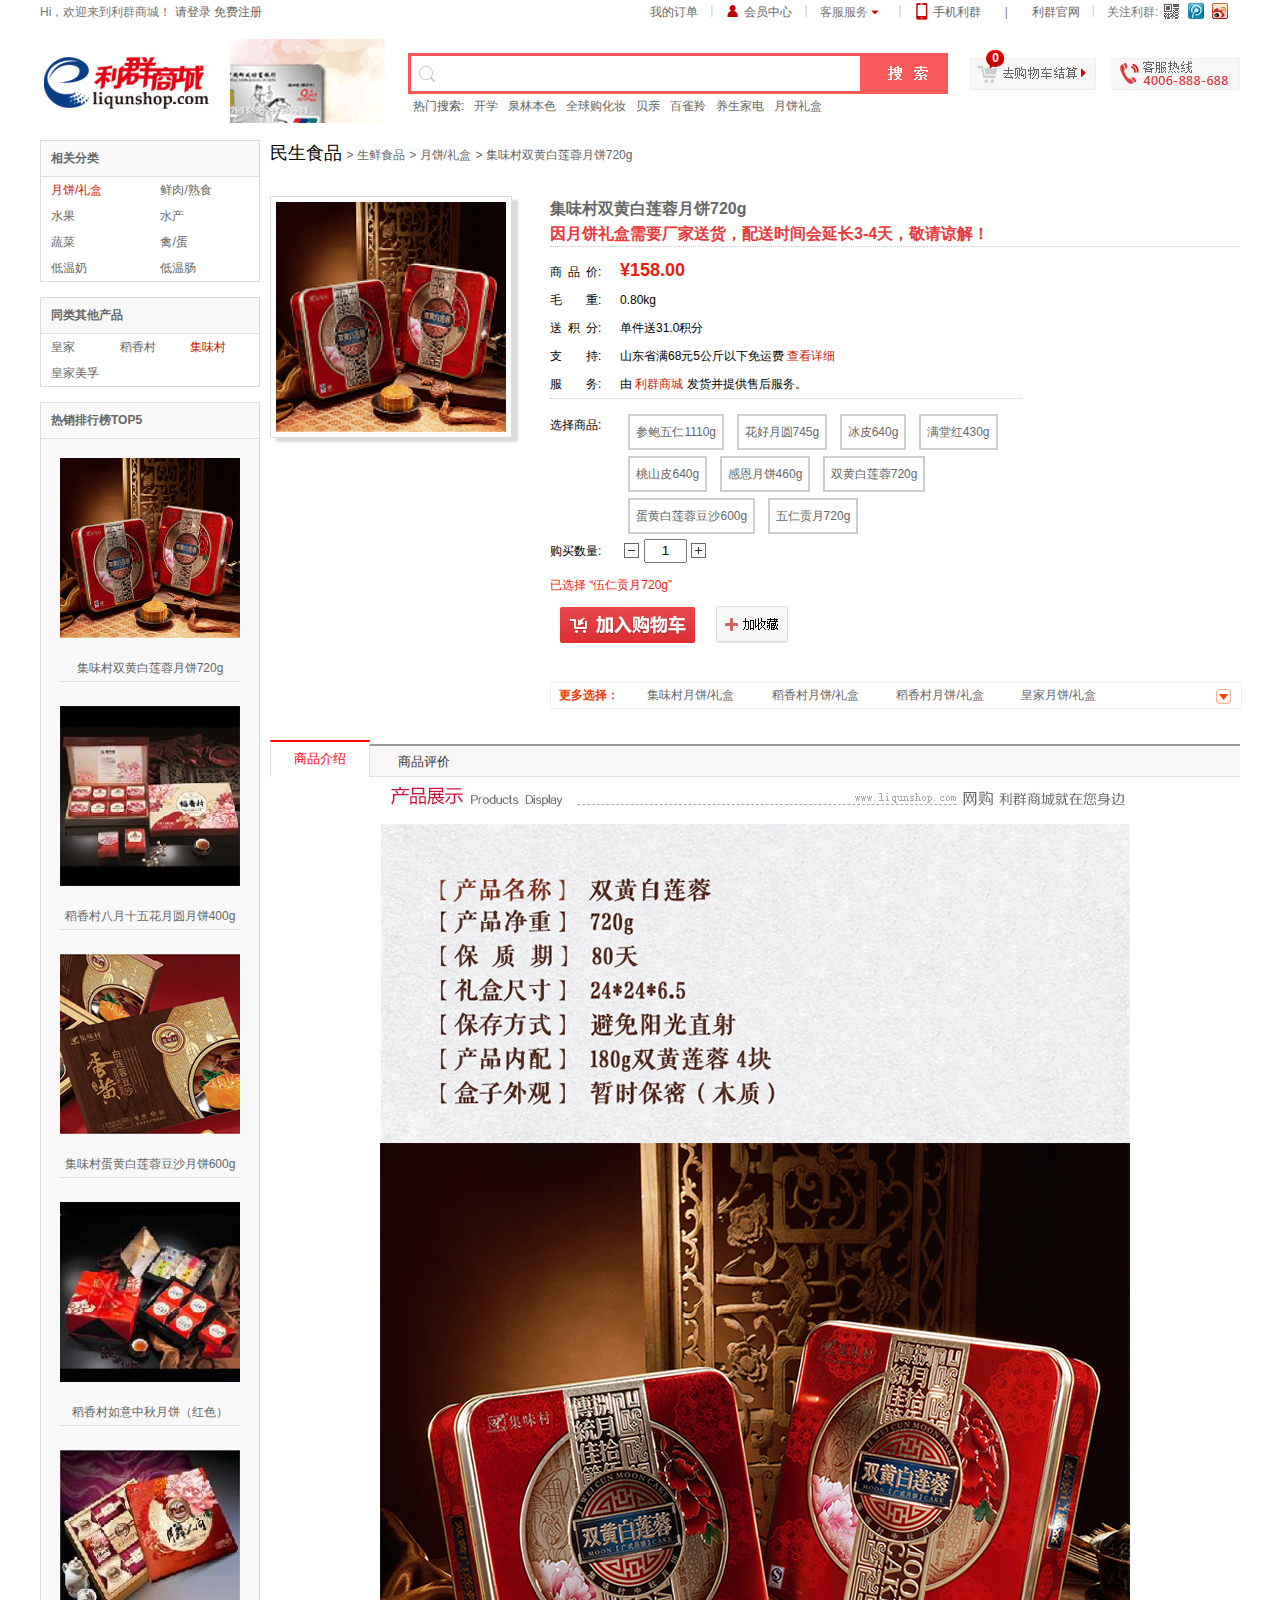
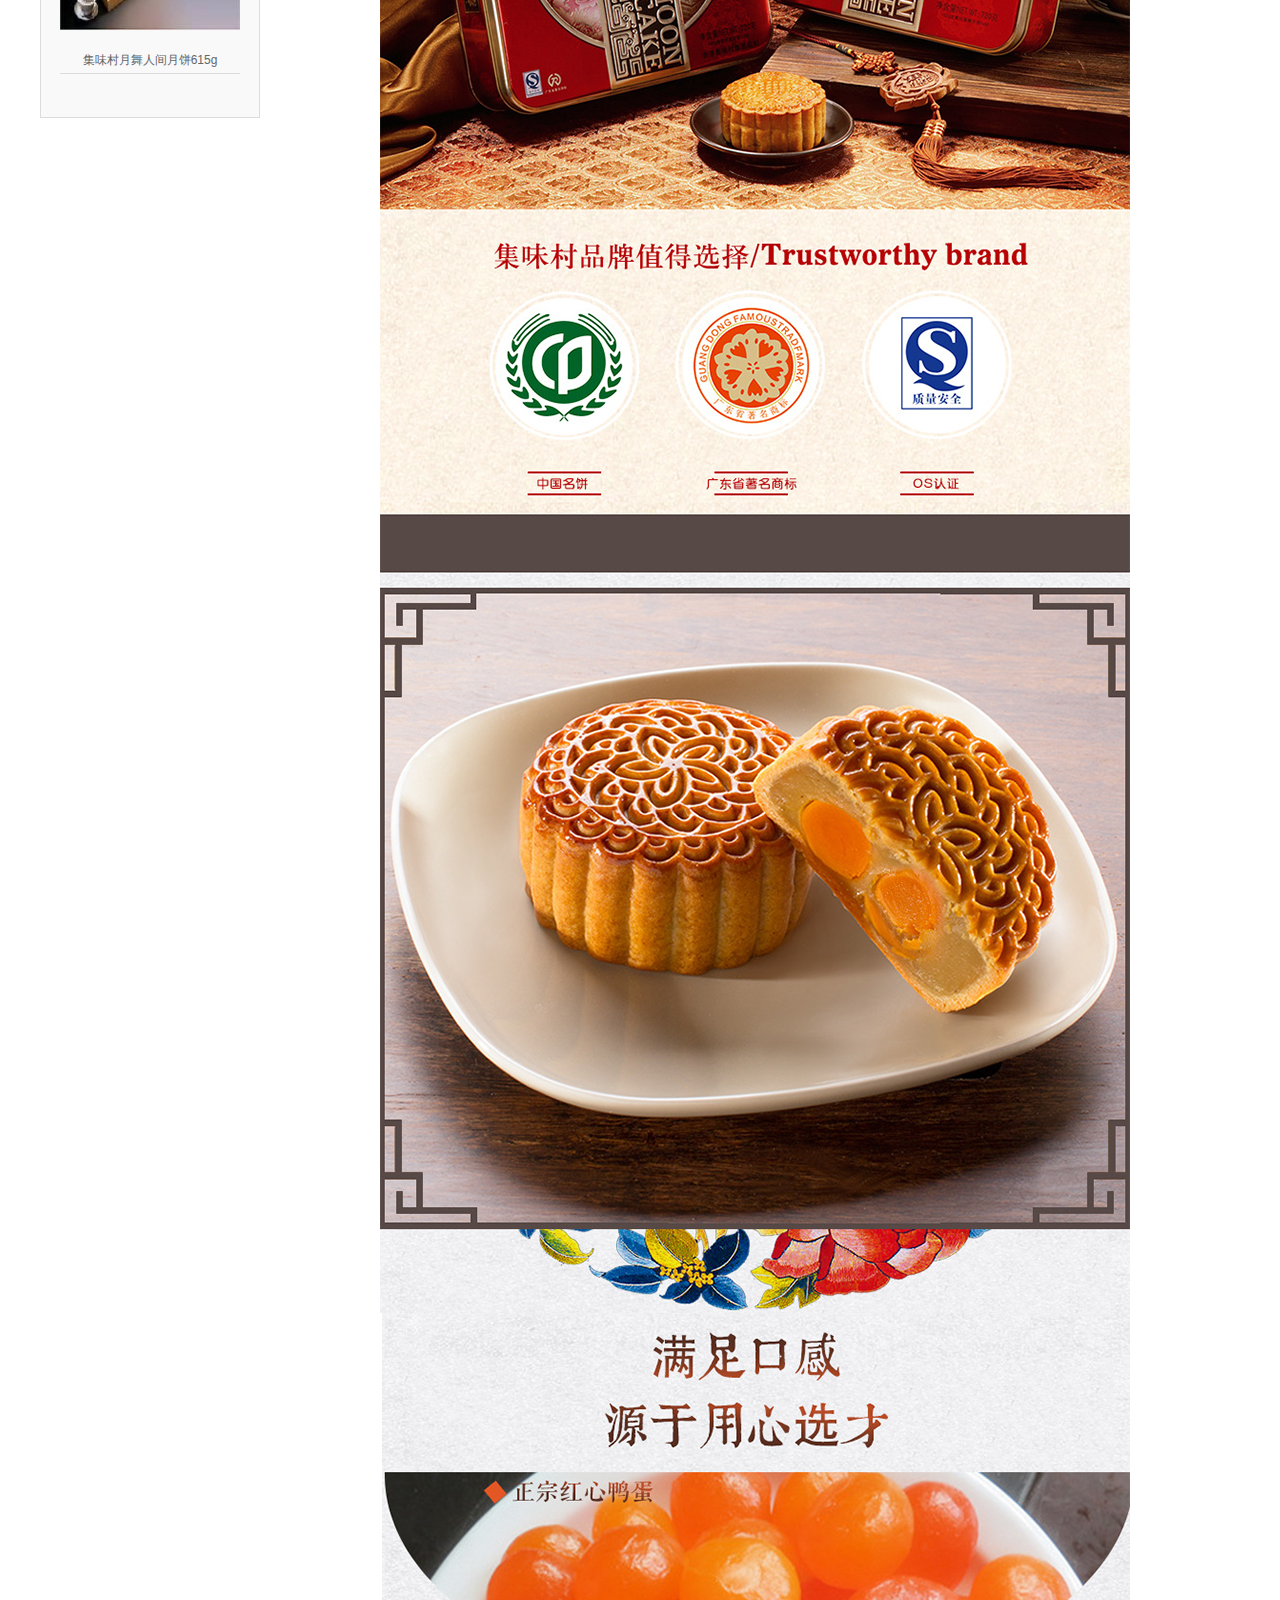
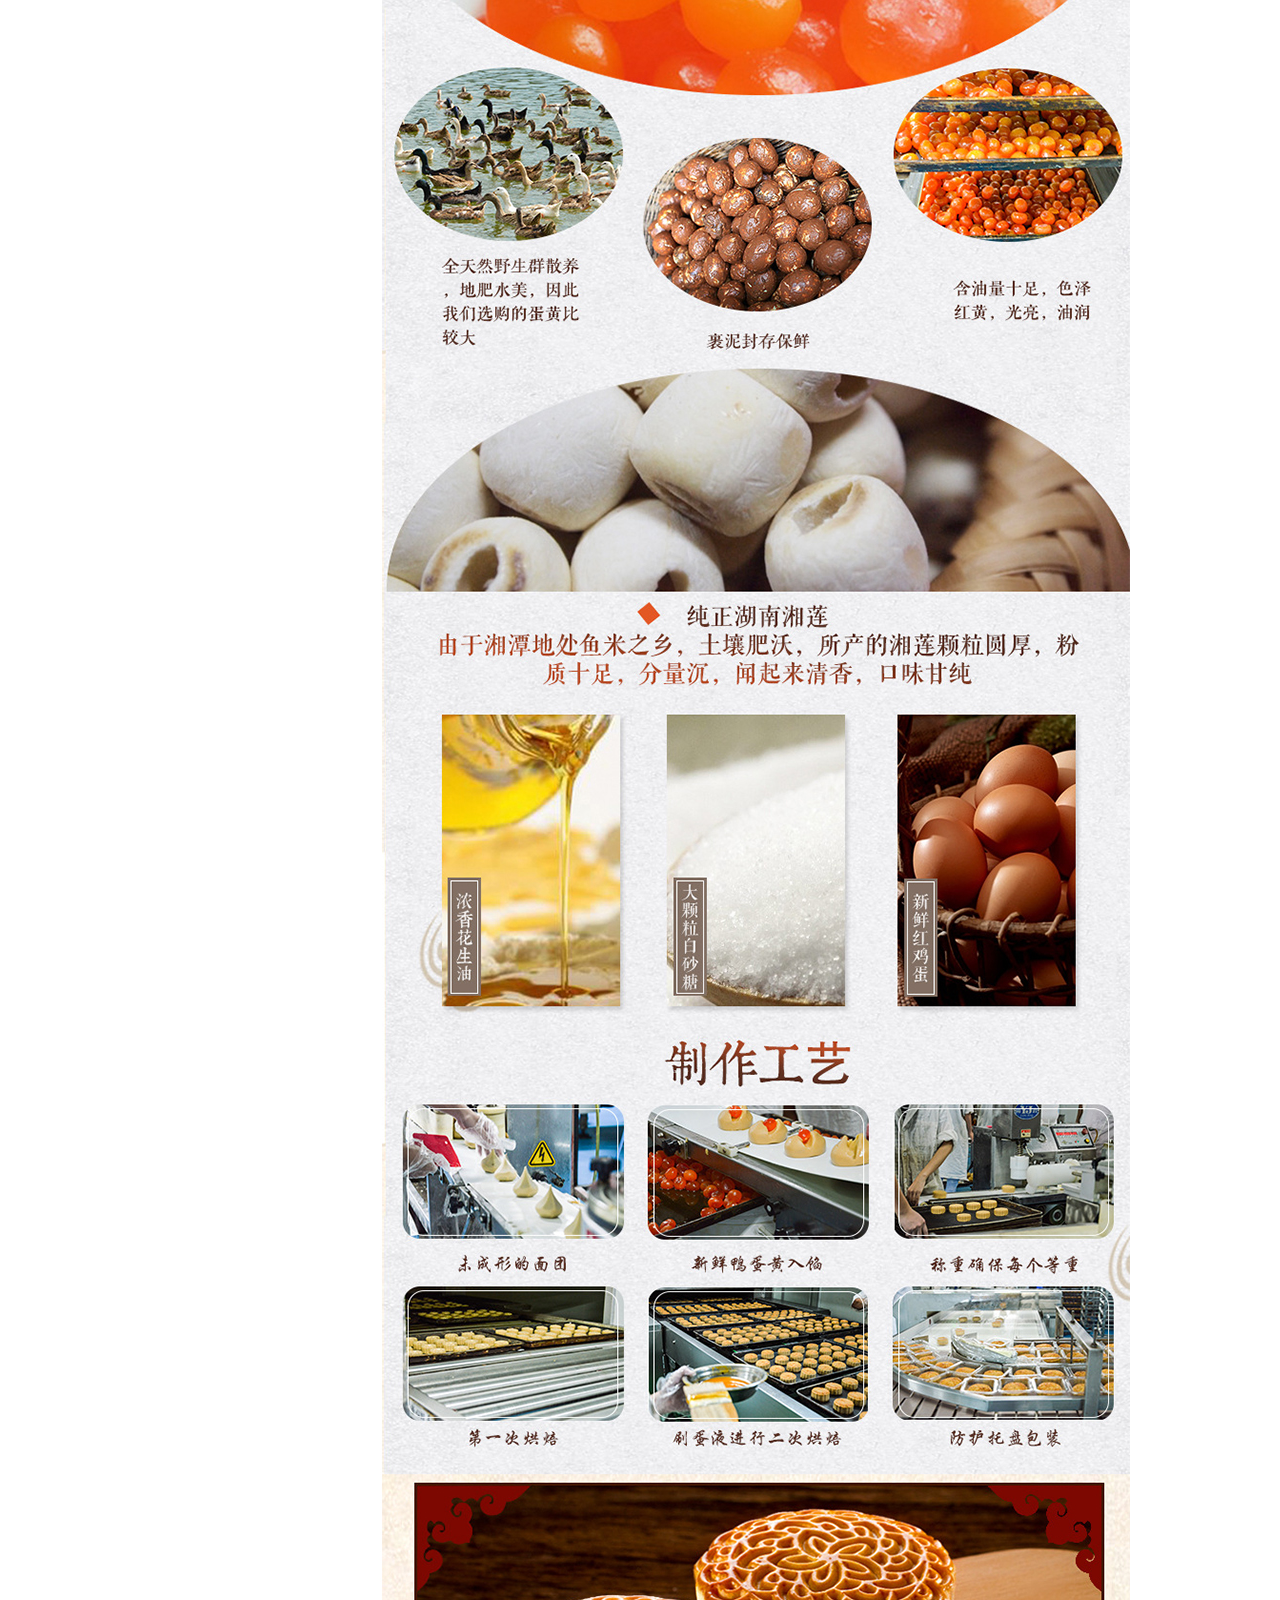
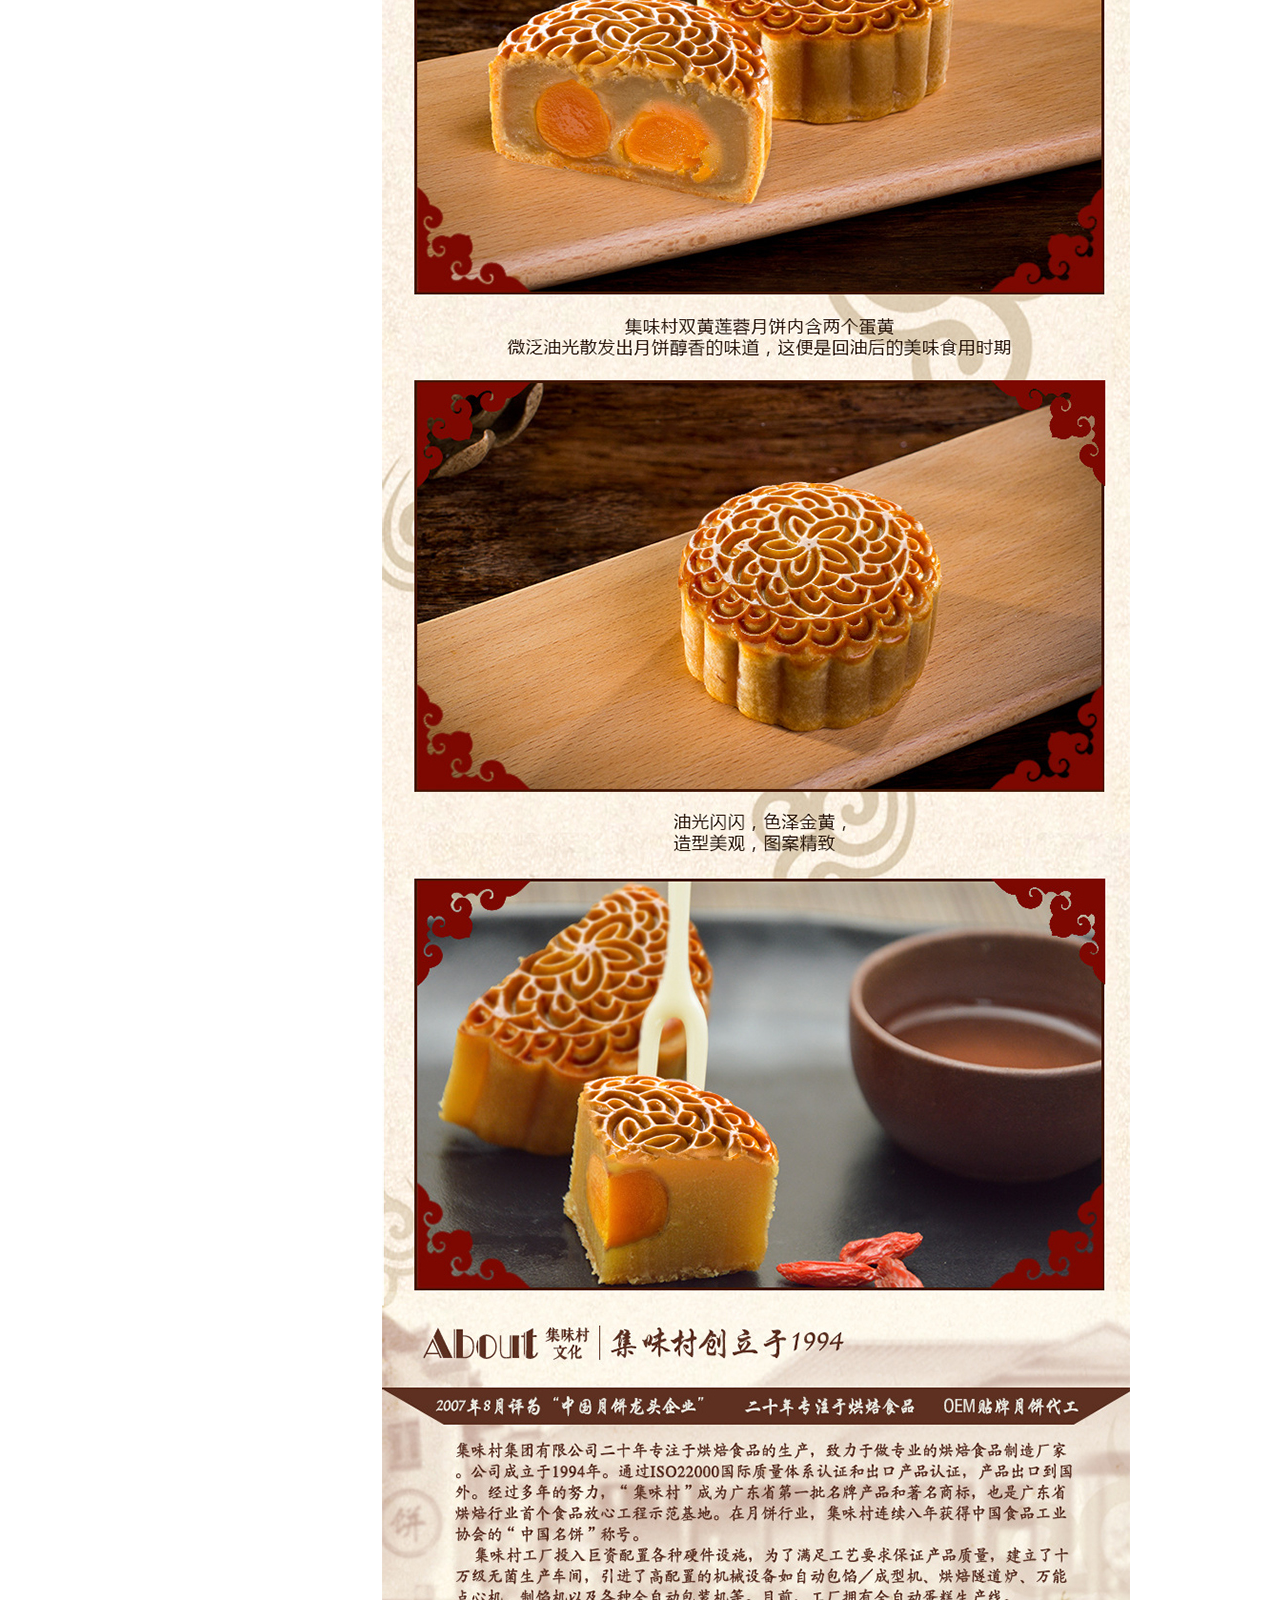
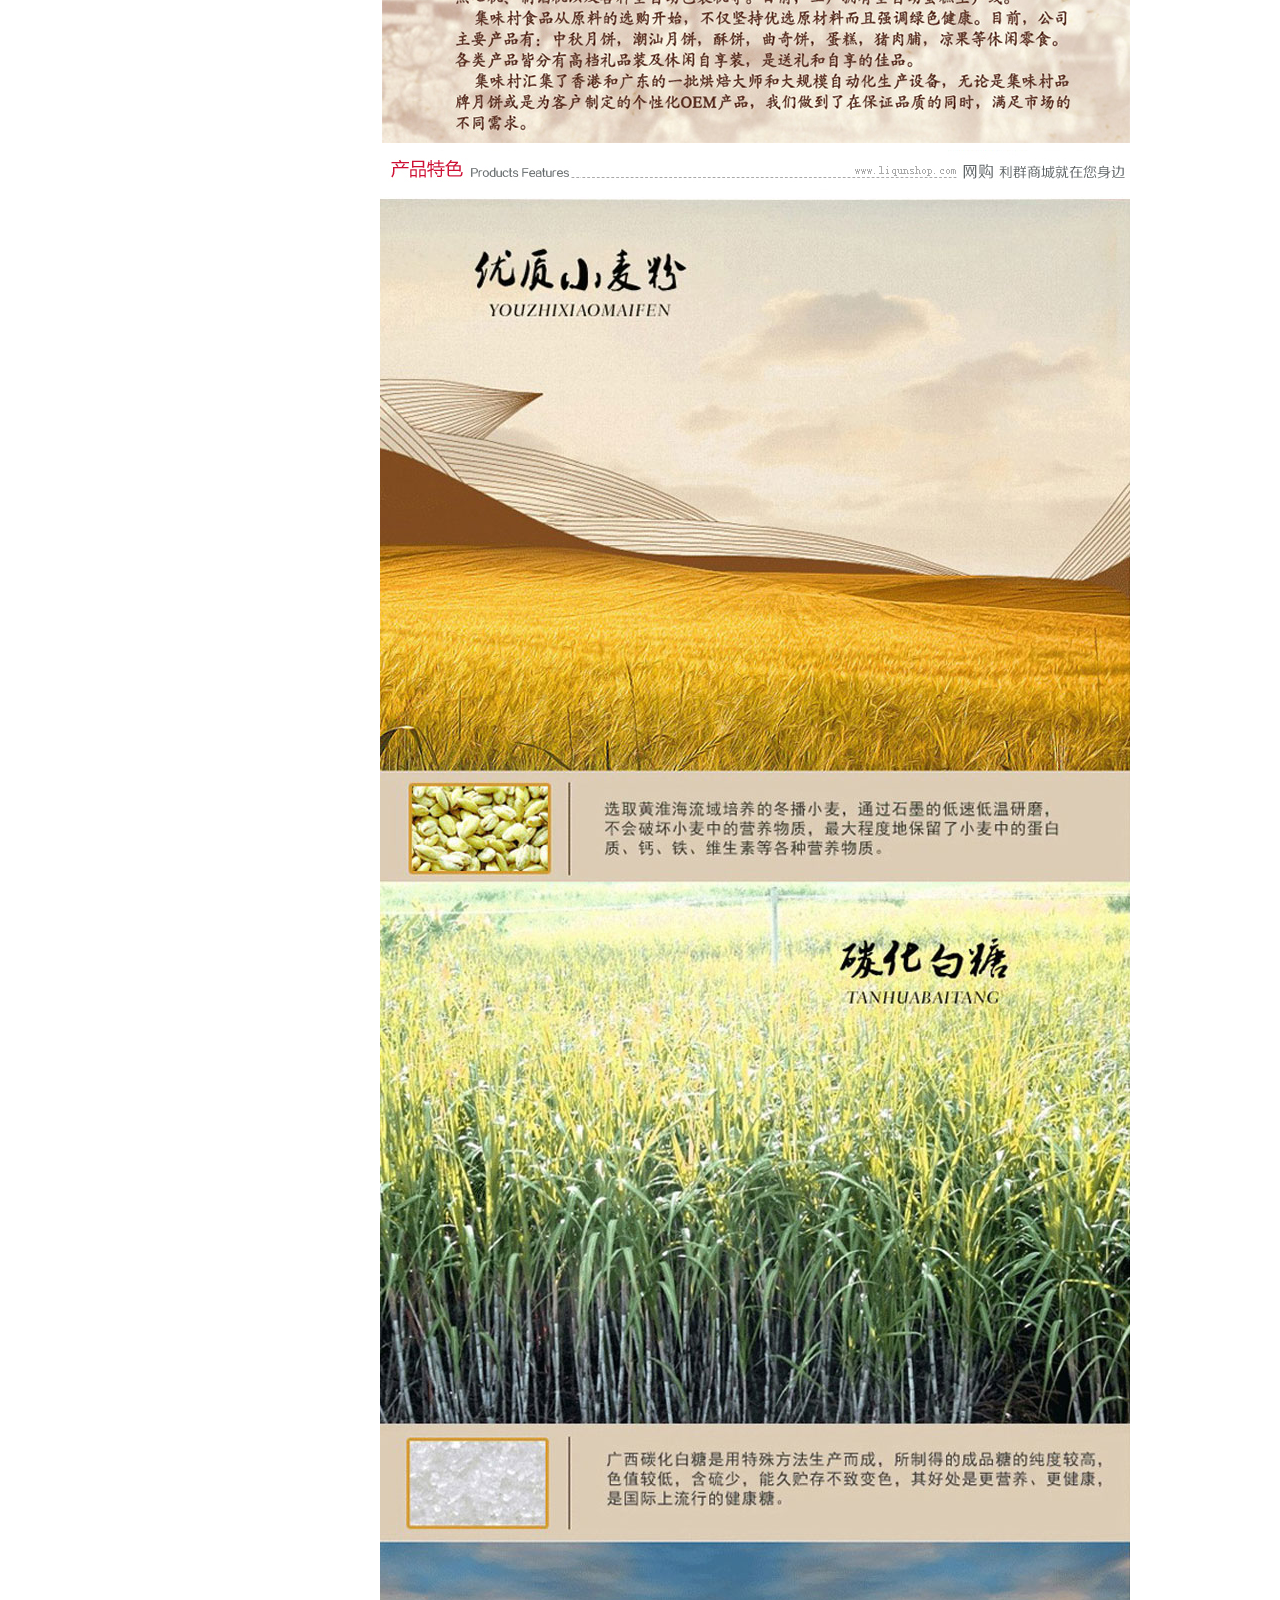
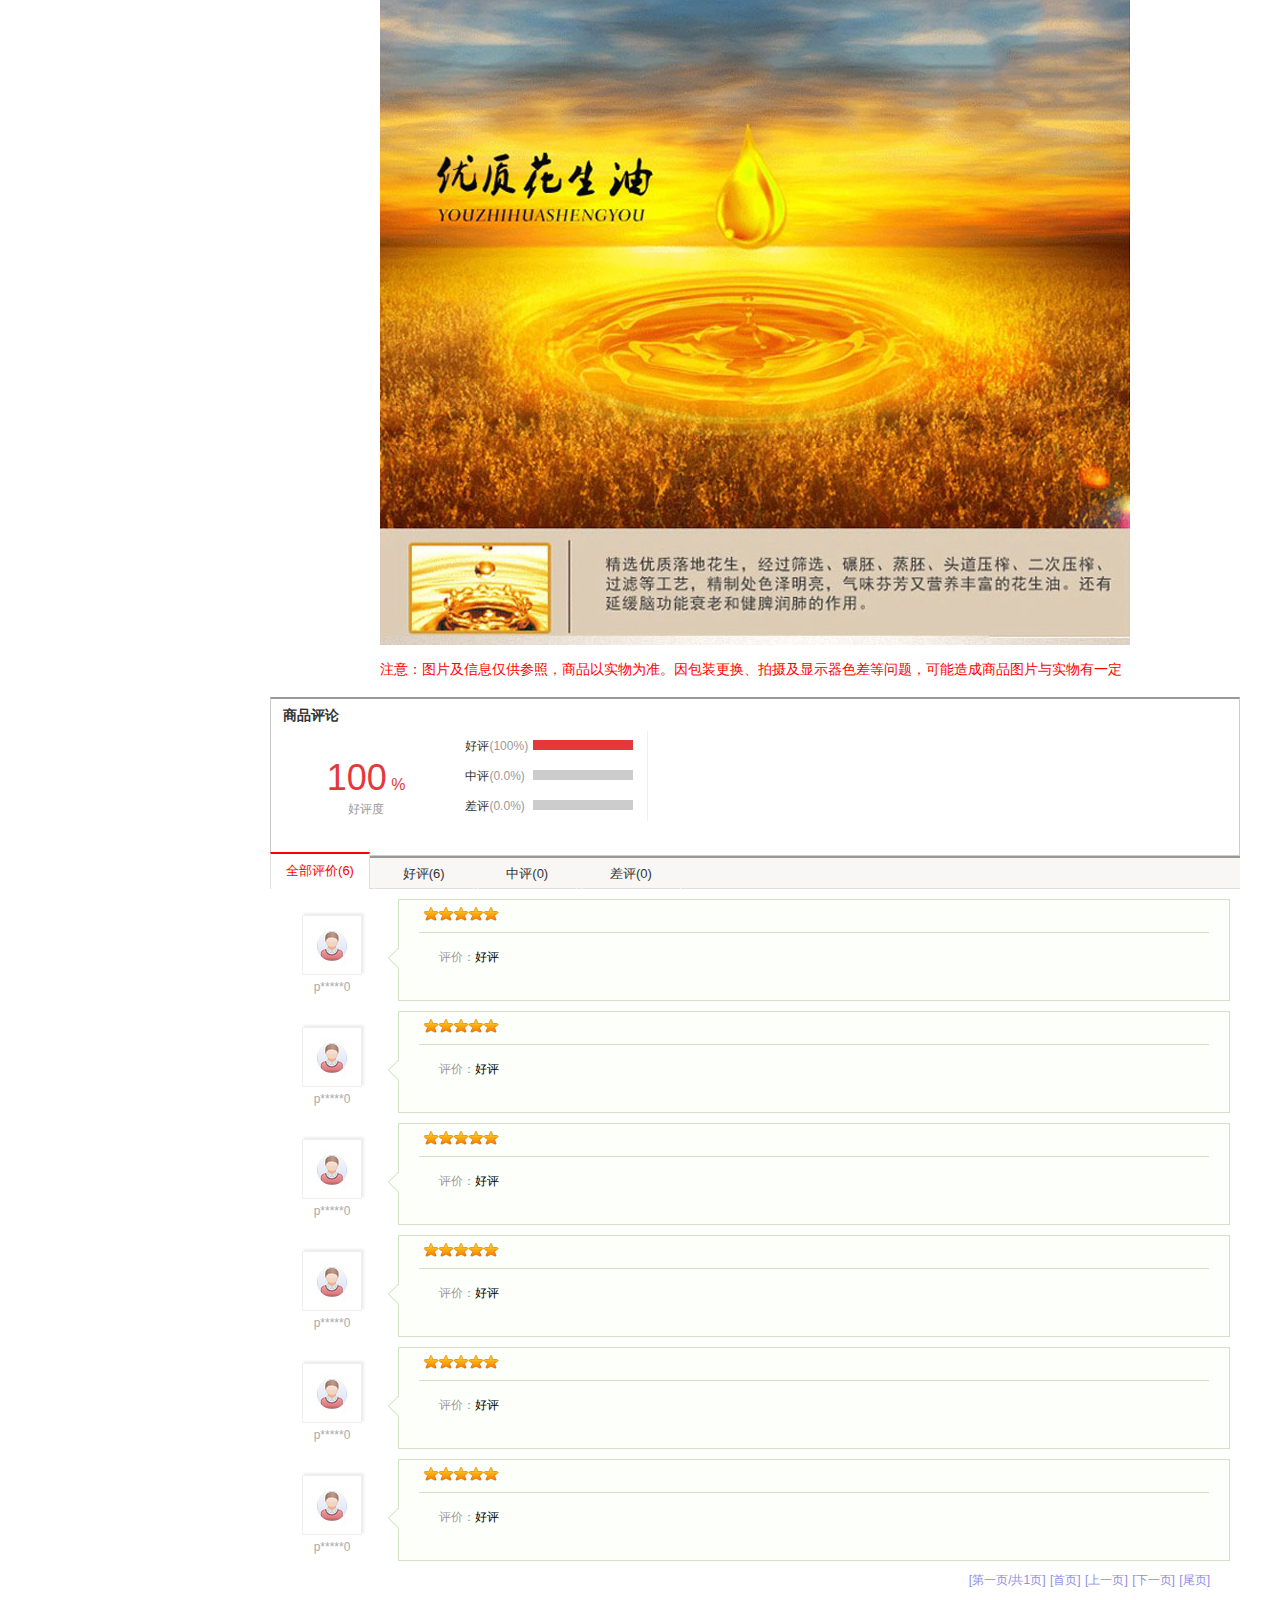
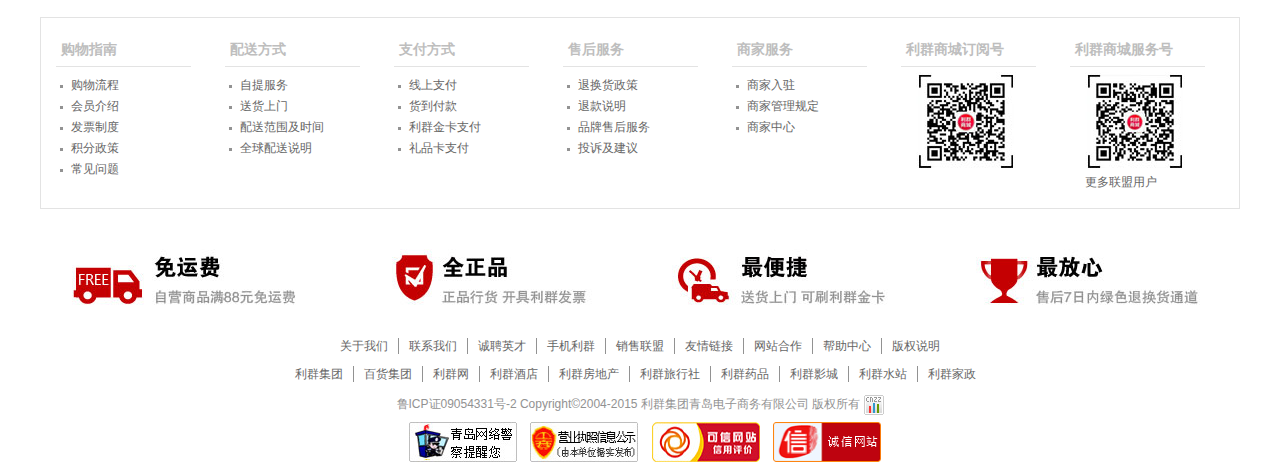
<file: H5-1608-liqunshop/html/detail.html>
<!DOCTYPE html>
<html>
<head>
<meta charset="utf-8">
<link rel="stylesheet" type="text/css" href="../css/head.css" />
<link rel="stylesheet" type="text/css" href="../css/detail.css" />

<link rel="stylesheet" href="../css/foot.css" />
<script src="../jq/jqm.js"></script>
<script src="../jq/jquery.cookie.js"></script>
<script src="../jq/base.js" type="text/javascript" charset="utf-8"></script>
<script src="../jq/detail.js"></script>
</head>
<body>
<div class="cbody">
<!-------------------头部广告--------------------->
<!-- 	<a href="javascript:;">
	<img  src="../http://promotion.liqunshop.com/Promotion/headImg/2951.jpg" alt="">
</a> -->
</div>

<div class="headad cbody">
</div>
<div class="header">
<!--顶部信息-->
<div class="header-info cbody">
<div id="headLoginInfo" class="fl">
Hi，<span id="username"></span>欢迎来到利群商城！
<a id="login" href="html/login.html">请登录 </a>
<a id="regist" href="html/register.html">免费注册</a>
<a id="logout" href="javascript:;">退出</a>
</div>
<ul class="header-info-right">
<li><a href="javascript:;" id="myorder" >我的订单</a>
</li>
<li class="header-spacing">|</li>
<li>
<img class="header-icon fl" alt="" src="../imgs/index-img/member_center.jpg" />
<a href="javascript:;"  id="person" >会员中心</a>
</li>
<li class="header-spacing">|</li>
<li class="server">
<span class="fl">客服服务</span>
<img class="header-icon" src="../imgs/index-img/customer_service.jpg" />
<ul class="header-more-service">
<li><a href="javascript:;">帮助中心</a>
</li>
<li><a href="javascript:;">售后服务</a>
</li>
<li><a href="javascript:;">在线投诉</a>
</li>
</ul>
</li>
<li class="header-spacing">|</li>
<li>
<img src="../imgs/index-img/liqun_mobile.jpg" class="header-icon fl" alt="" />
<a href="javascript:;">手机利群</a>
</li>
<li class="spacing">|</li>
<li>
<a href="javascript:;">利群官网</a>
</li>
<li class="header-spacing">|</li>
<li class="header-attach">
<span class="fl">关注利群:</span>
<span class="header-tdcode">
<img class="header-icon"   src="../imgs/index-img/tdcode.jpg" alt="" />
<img class="header-code"   src="../imgs/index-img/code_small.jpg" alt="" />
</span>
<a href="javascript:;">
<img src="../imgs/index-img/qq.jpg" alt="" />
</a>
<a href="javascript:;">
<img src="../imgs/index-img/sina.jpg" alt="" />
</a>
</li>
</ul>
</div>
<!-- 搜索行 -->
<div class="header-search cbody">
<h1 class="header-logo">利群商城
<a href="javascript:;">
<img class="fl"   src="../imgs/index-img/logo.jpg" alt="" />
</a>
<div class="header-logo-ad">
<a href="javascript:;">
<img   src="../imgs/index-img/2966.gif"/>
</a>
</div>
</h1>
<!--搜索框-->
<div class="header-search-area">
<div class="header-search-main">
<img class="fl" src="../imgs/index-img/search.jpg" alt="" />
<form action="javascript:;" name="header-search-form" id="header-search-form">
<input type="text" id="header-search-input" autocomplete="off" name="keyword" />
<input type="text" id="header-search-btn" value="" />
<ul id="list">
</ul>
</form>
<ul id="header-search-tip">

</ul>
</div>
<ul class="header-search-word">
<li class="header-word-title">热门搜索:</li>
<li><a href="javascript:;">开学</a>
</li>
<li><a href="javascript:;">泉林本色</a>
</li>
<li><a href="javascript:;">全球购化妆</a>
</li>
<li><a href="javascript:;">贝亲</a>
</li>
<li><a href="javascript:;">百雀羚</a>
</li>
<li><a href="javascript:;">养生家电</a>
</li>
<li><a href="javascript:;">月饼礼盒</a>
</li>
<ul>
</div>
<!--购物车-->
<div class="header-search-cart">
<div class="fl relative">
<a href="javascript:;"  id="shopcar">
<img src="../imgs/index-img/go_cart.jpg" alt="" />
</a>
<div class="headerCarCount">0</div>
</div>
<div class="fr">
<img src="../imgs/index-img/hot_tel.jpg" alt="" />
</div>
</div>
</div>
</div>
<!--详情页主要内容-->
<div id="detail_main" class="cbody" >
<div class="detail_left">
<div class="dl_box">
<h4>相关分类</h4>
<ul class="dlb_content c1">
<li><a class="hot" href="javascript:;">月饼/礼盒</a></li>
<li><a href="javascript:;">鲜肉/熟食</a></li>
<li><a href="javascript:;">水果</a></li>
<li><a href="javascript:;">水产</a></li>
<li><a href="javascript:;">蔬菜</a></li>
<li><a href="javascript:;">禽/蛋</a></li>
<li><a href="javascript:;">低温奶</a></li>
<li><a href="javascript:;">低温肠</a></li>
</ul>
</div>
<div class="dl_box">
<h4>同类其他产品</h4>
<ul class="dlb_content c2">
<li><a href="javascript:;">皇家</a></li>
<li><a href="javascript:;">稻香村</a></li>
<li><a class="hot" href="javascript:;">集味村</a></li>
<li><a href="javascript:;">皇家美孚</a></li>
</ul>
</div>
<div class="dl_box">
<h4>热销排行榜TOP5</h4>
<div class="dlb_content c3">
<ul>
<li>
<dl>
<dt>
<a href="javascript:;">
<img src="../imgs/detail-img/201608081421385800.jpg" alt="" />
</a>
</dt>
<dd><a href="javascript:;">集味村双黄白莲蓉月饼720g</a></dd>
</dl>
</li>
<li>
<dl>
<dt>
<a href="javascript:;">
<img src="../imgs/detail-img/201608081404402671.jpg" alt="" />
</a>
</dt>
<dd><a href="javascript:;">稻香村八月十五花月圆月饼400g</a></dd>
</dl>
</li>
<li>
<dl>
<dt>
<a href="javascript:;">
<img src="../imgs/detail-img/201608081423244327.jpg" alt="" />
<a/>
</dt>
<dd><a href="javascript:;">集味村蛋黄白莲蓉豆沙月饼600g</a></dd>
</dl>
</li>
<li>
<dl>
<dt>
<a href="javascript:;">
<img src="../imgs/detail-img/201608081401287197.jpg" alt="" />
</a>
</dt>
<dd><a href="javascript:;">稻香村如意中秋月饼（红色）620g</a></dd>
</dl>
</li>
<li>
<dl>
<dt>
<a href="javascript:;">
<img src="../imgs/detail-img/201608231643566762.jpg" alt="" />
</a>
</dt>
<dd><a href="javascript:;">集味村月舞人间月饼615g</a></dd>
</dl>
</li>
</ul>

</div>
</div>
</div>
<div class="detail_right">
<!--导航-->
<div class="dr_nav">
<ul>
<li class="drn_f1"><a href="javascript:;">民生食品</a></li>
<li><a href="javascript:;">> 生鲜食品</a></li>
<li><a href="javascript:;">> 月饼/礼盒</a></li>
<li><a href="javascript:;">> 集味村双黄白莲蓉月饼720g</a></li>
</ul>
</div>
<!--主要内容-->
<div class="dr_main">
<div class="drm_left">
<div class="drml_smimg">
<img src="../imgs/detail-img/201608081421385800.jpg" alt="" />
<div class="glass"></div>
</div>
<!--放大镜图片-->
<div class="drml_bgimg">
<img src="../imgs/detail-img/bg.png" alt="" />
</div>
</div>
<div class="drm_right">
<div class="drmr_title">
<h3>集味村双黄白莲蓉月饼720g</h3>
<span>因月饼礼盒需要厂家送货，配送时间会延长3-4天，敬请谅解！</span>
</div>
<div class="drmr_content">
<ul class="drmrc_character">
<li>
<span class="cname">商&ensp;品&ensp;价:</span><span class="price">¥158.00</span>
</li>
<li>
<span class="cname">毛&emsp;&emsp;重:</span><span>0.80kg</span>
</li>
<li>
<span class="cname">送&ensp;积&ensp;分:</span><span>单件送31.0积分</span>
</li>
<li>
<span class="cname">支&emsp;&emsp;持:</span><span>山东省满68元5公斤以下免运费 <a href="javascript:;" class="hot">查看详细</a></span>
</li>
<li>
<span class="cname">服&emsp;&emsp;务:</span><span>由 <a href="javascript:;" class="hot">利群商城 </a>发货并提供售后服务。</span>
</li>
<li class="select">
<span class="cname">选择商品:</span>
<ul>
<li class="select_btn">参鲍五仁1110g</li>
<li class="select_btn">花好月圆745g</li>
<li class="select_btn">冰皮640g</li>
<li class="select_btn">满堂红430g</li>
<li class="select_btn">桃山皮640g</li>
<li class="select_btn">感恩月饼460g</li>
<li class="select_btn">双黄白莲蓉720g</li>
<li class="select_btn">蛋黄白莲蓉豆沙600g</li>
<li class="select_btn">五仁贡月720g</li>
</ul>
</li>
<li class="num">
<span class="cname">购买数量:</span>
<button class="num_prev"></button>
<input class="goods_num" type="text" value="1" />
<button class="num_next"></button>
</li>
</ul>
<p class="selected">已选择  “伍仁贡月720g”</p>
<a href="javascript:;" class="detail_addshopcar"></a>
<a href="javascript:;" class="detail_collect"></a>
<div class="detail_more">
<span>
更多选择：
</span>
<ul class="push_list">
<li><a href="javascript:;"> 集味村月饼/礼盒</a></li>
<li><a href="javascript:;"> 稻香村月饼/礼盒</a></li>
<li><a href="javascript:;"> 稻香村月饼/礼盒</a></li>
<li><a href="javascript:;"> 皇家月饼/礼盒</a></li>
</ul>
<a class="add_list" href="javascript:;"></a>
</div>
</div>
</div>
<div class="clr"></div>
</div>
<!--商品介绍和评论-->
<div class="dr_infro">
<!--切换按钮-->
<ul class="dri_btn tab">
<li class="drib_active">商品介绍</li>
<li>商品评价</li>
</ul>
<!--介绍-->
<div class="dri_intro">
<div class="drii_img">
<img src="../imgs/detail-img/product_show.jpg" alt="" />
</div>
<div class="drii_img">
<img src="../imgs/detail-img/201608081422133451.jpg"/>
</div>
<div class="drii_img">
<img src="../imgs/detail-img/product_special.jpg"/>
</div>
<div class="drii_img">
<img src="../imgs/detail-img/201407301625371377.jpg" alt="" />
</div>
<p class="warn"> 注意：图片及信息仅供参照，商品以实物为准。因包装更换、拍摄及显示器色差等问题，可能造成商品图片与实物有一定差异。</p>
</div>
<!--评论-->
<div class="dri_comm">
<!--好评度-->
<div class="dric_rate">
<h2>商品评论</h2>
<dl>
<dt>
<p class="dricr_num">
<span class="rate_num">100</span>
%
</p>
<p class="rate_name">好评度</p>
</dt>
<dd>
<ul class="dricr_percent">
<li>
好评<span>(100%)</span>
<div class="per_bg">
<div class="per_len"style="width: 100px;" ></div>
</div>
</li>
<li>
中评<span>(0.0%)</span>
<div class="per_bg">
<div class="per_len"></div>
</div>
</li>
<li>
差评<span>(0.0%)</span>
<div class="per_bg">
<div class="per_len"></div>
</div>
</li>
</ul>
</dd>
</dl>
</div>
<!--会员评论-->
<div class="dric_member">
<ul class="dri_btn">
<li class="drib_active">全部评价(6)</li>
<li>好评(6)</li>
<li>中评(0)</li>
<li>差评(0)</li>
</ul>
<ul class="dricm_content">
<li>
<dl>
<dt>
<a href="javascript:;">
<img src="../imgs/detail-img/comment_user_pho.jpg" alt="" />
</a>
<p class="user_id">
p*****0
</p>
</dt>
<dd>
<div class="corner"></div>
<div class="comm_top">
<span class="comm_star" style="background-position: -109px -239px;"></span>
</div>
<p>评价：<span class="comm_txt">好评</span></p>
</dd>
</dl>
</li>
<li>
<dl>
<dt>
<a href="javascript:;">
<img src="../imgs/detail-img/comment_user_pho.jpg" alt="" />
</a>
<p class="user_id">
p*****0
</p>
</dt>
<dd>
<div class="corner"></div>
<div class="comm_top">
<span class="comm_star" style="background-position: -109px -239px;"></span>
</div>
<p>评价：<span class="comm_txt">好评</span></p>
</dd>
</dl>
</li>
<li>
<dl>
<dt>
<a href="javascript:;">
<img src="../imgs/detail-img/comment_user_pho.jpg" alt="" />
</a>
<p class="user_id">
p*****0
</p>
</dt>
<dd>
<div class="corner"></div>
<div class="comm_top">
<span class="comm_star" style="background-position: -109px -239px;"></span>
</div>
<p>评价：<span class="comm_txt">好评</span></p>
</dd>
</dl>
</li>
<li>
<dl>
<dt>
<a href="javascript:;">
<img src="../imgs/detail-img/comment_user_pho.jpg" alt="" />
</a>
<p class="user_id">
p*****0
</p>
</dt>
<dd>
<div class="corner"></div>
<div class="comm_top">
<span class="comm_star" style="background-position: -109px -239px;"></span>
</div>
<p>评价：<span class="comm_txt">好评</span></p>
</dd>
</dl>
</li>
<li>
<dl>
<dt>
<a href="javascript:;">
<img src="../imgs/detail-img/comment_user_pho.jpg" alt="" />
</a>
<p class="user_id">
p*****0
</p>
</dt>
<dd>
<div class="corner"></div>
<div class="comm_top">
<span class="comm_star" style="background-position: -109px -239px;"></span>
</div>
<p>评价：<span class="comm_txt">好评</span></p>
</dd>
</dl>
</li>
<li>
<dl>
<dt>
<a href="javascript:;">
<img src="../imgs/detail-img/comment_user_pho.jpg" alt="" />
</a>
<p class="user_id">
p*****0
</p>
</dt>
<dd>
<div class="corner"></div>
<div class="comm_top">
<span class="comm_star" style="background-position: -109px -239px;"></span>
</div>
<p>评价：<span class="comm_txt">好评</span></p>
</dd>
</dl>
</li>
</ul>
<div class="comm_page">
<a href="javascript:;">[第一页/共1页]</a>
<a href="javascript:;">[首页]</a>
<a href="javascript:;">[上一页]</a>
<a href="javascript:;">[下一页]</a>
<a href="javascript:;">[尾页]</a>
</div>
</div>
</div>
</div>
</div>
<div class="clr"></div>
</div>

<!--页脚-->
<div id="footer">
<div class="footer-info mb10">
<dl>
<dt>购物指南</dt>
<dd>
<ul>
<li><a href="javascript:;">购物流程</a>
</li>
<li><a href="javascript:;">会员介绍</a>
</li>
<li><a href="javascript:;">发票制度</a>
</li>
<li><a href="javascript:;">积分政策</a>
</li>
<li><a href="javascript:;">常见问题</a>
</li>
</ul>
</dd>
</dl>
<dl>
<dt>配送方式</dt>
<dd>
<ul>
<li><a href="javascript:;">自提服务</a>
</li>
<li><a href="javascript:;">送货上门</a>
</li>
<li><a href="javascript:;">配送范围及时间</a>
</li>
<li><a href="javascript:;">全球配送说明</a>
</li>
</ul>
</dd>
</dl>
<dl>
<dt>支付方式</dt>
<dd>
<ul>
<li><a href="javascript:;">线上支付</a>
</li>
<li><a href="javascript:;">货到付款</a>
</li>
<li><a href="javascript:;">利群金卡支付</a>
</li>
<li><a href="javascript:;">礼品卡支付</a>
</li>
</ul>
</dd>
</dl>
<dl>
<dt>售后服务</dt>
<dd>
<ul>
<li><a href="javascript:;">退换货政策</a>
</li>
<li><a href="javascript:;">退款说明</a>
</li>
<li><a href="javascript:;">品牌售后服务</a>
</li>
<li><a href="javascript:;">投诉及建议</a>
</li>
</ul>
</dd>
</dl>
<dl>
<dt>商家服务</dt>
<dd>
<ul>
<li><a href="javascript:;">商家入驻</a>
</li>
<li><a href="javascript:;">商家管理规定</a>
</li>
<li><a href="javascript:;">商家中心</a>
</li>
</ul>
</dd>
</dl>
<dl>
<dt>利群商城订阅号</dt>
<dd>
<a href="javascript:;">
<img src="../imgs/index-img/foot-ewm1.jpg" alt="" />
</a>
</dd>
</dl>
<dl>
<dt>利群商城服务号</dt>
<dd>
<a href="javascript:;">
<img src="../imgs/index-img/foot-ewm2.jpg" alt="" />
</a>
<a href="javascript:;">更多联盟用户</a>
</dd>
</dl>
</div>
<div class="clr"></div>
<div class="footer-logo">
<img src="../imgs/index-img/foot_bg.jpg" alt="" />
</div>
<div class="row-wrap"></div>
<div class="footer-bottom">
<ul>
<li><a href="javascript:;">关于我们</a>
</li>
<li><a href="javascript:;">联系我们</a>
</li>
<li><a href="javascript:;">诚聘英才</a>
</li>
<li><a href="javascript:;">手机利群</a>
</li>
<li><a href="javascript:;">销售联盟</a>
</li>
<li><a href="javascript:;">友情链接</a>
</li>
<li><a href="javascript:;">网站合作</a>
</li>
<li><a href="javascript:;">帮助中心</a>
</li>
<li class="lastitem"><a href="javascript:;">版权说明</a>
</li>
</ul>
<ul style="width: 710px;">
<li><a href="javascript:;">利群集团</a>
</li>
<li><a href="javascript:;">百货集团</a>
</li>
<li><a href="javascript:;">利群网</a>
</li>
<li><a href="javascript:;">利群酒店</a>
</li>
<li><a href="javascript:;">利群房地产</a>
</li>
<li><a href="javascript:;">利群旅行社</a>
</li>
<li><a href="javascript:;">利群药品</a>
</li>
<li><a href="javascript:;">利群影城</a>
</li>
<li><a href="javascript:;">利群水站</a>
</li>
<li class="lastitem"><a href="javascript:;">利群家政</a>
</li>
</ul>
<p class="copy">鲁ICP证09054331号-2 Copyright&copy;2004-2015 利群集团青岛电子商务有限公司 版权所有
<a target="_blank" href="javascript:;">
<img src="../imgs/index-img/pic1.gif" alt="" />
</a>
</p>
<div class="footer-rz">
<a target="_blank" href="javascript:;">
<img src="../imgs/index-img/tip_pic4.jpg">
</a>
<a target="_blank" href="javascript:;">
<img src="../imgs/index-img/tip_pic1.jpg">
</a>
<a target="_blank" href="javascript:;">
<img src="../imgs/index-img/tip_pic2.jpg">
</a>
<a target="_blank" href="javascript:;">
<img src="../imgs/index-img/tip_pic3.png">
</a>
</div>
</div>
</body>
</html>
</file>
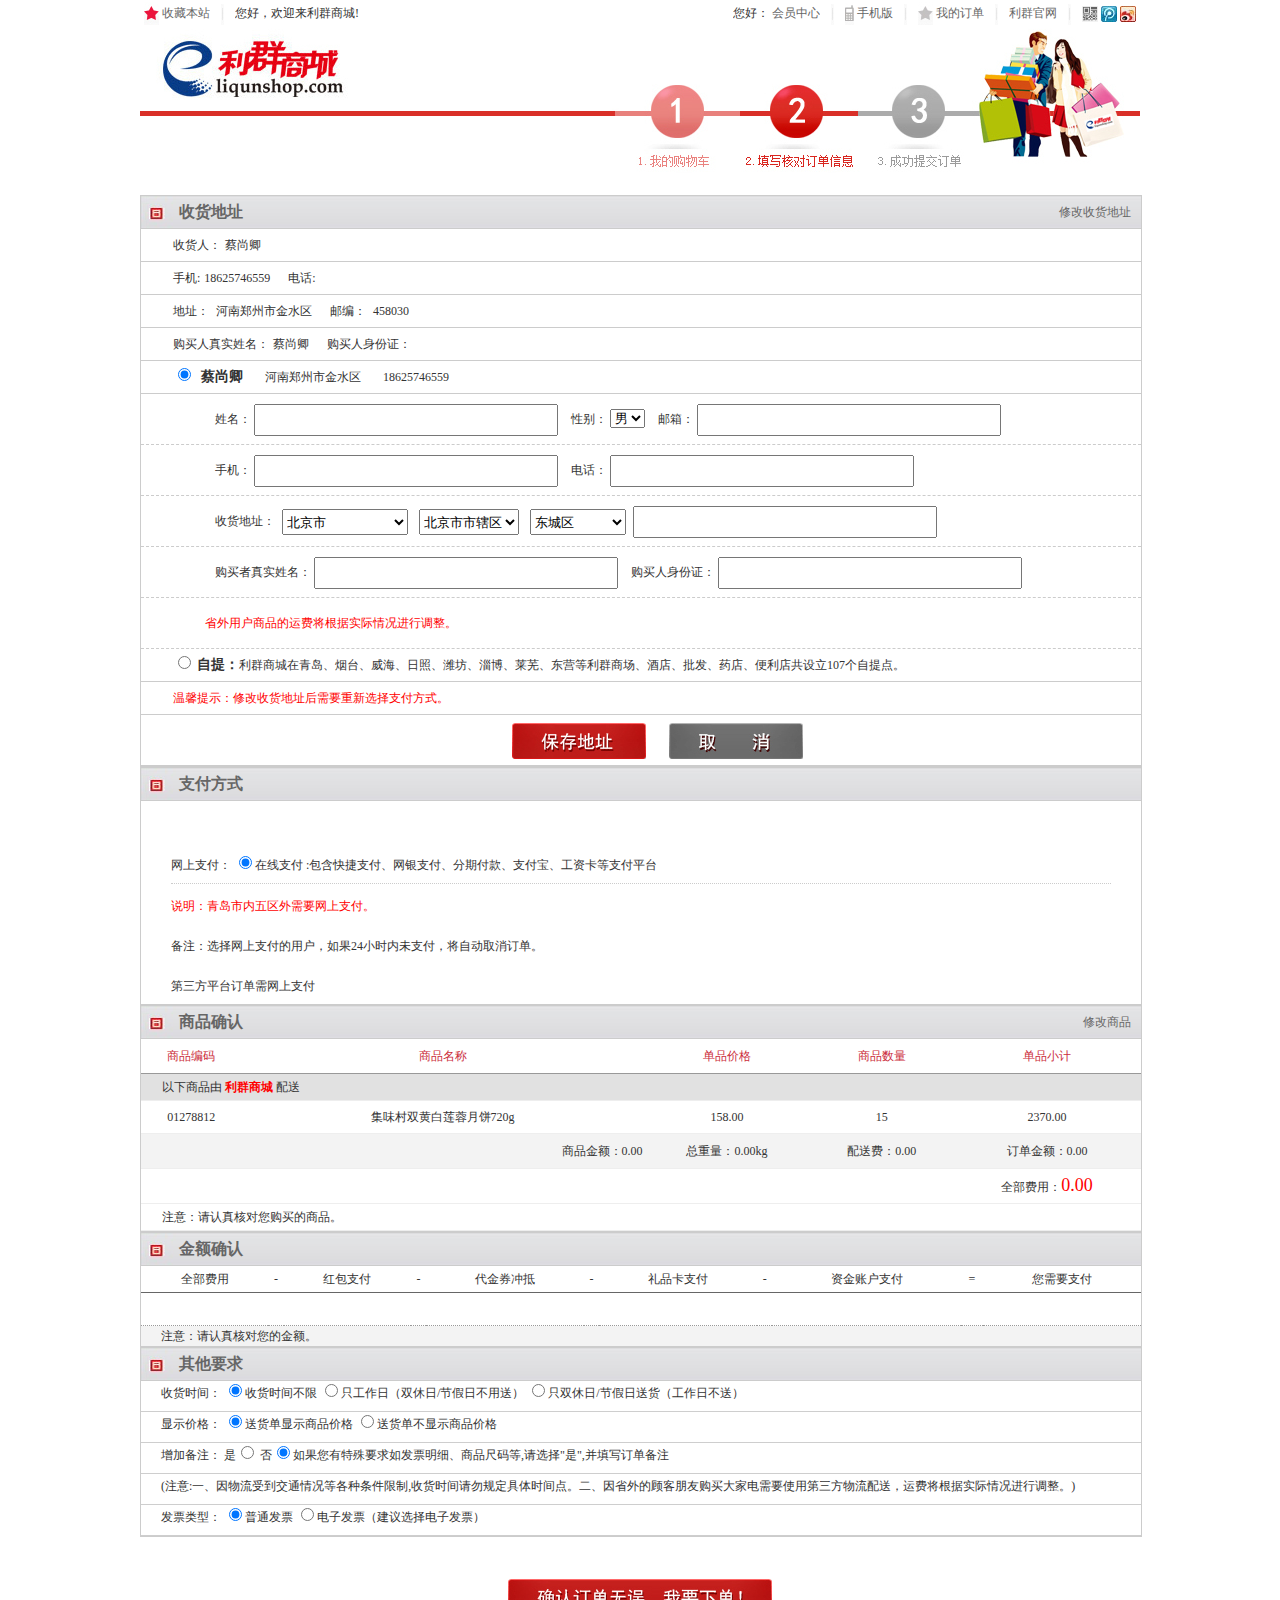
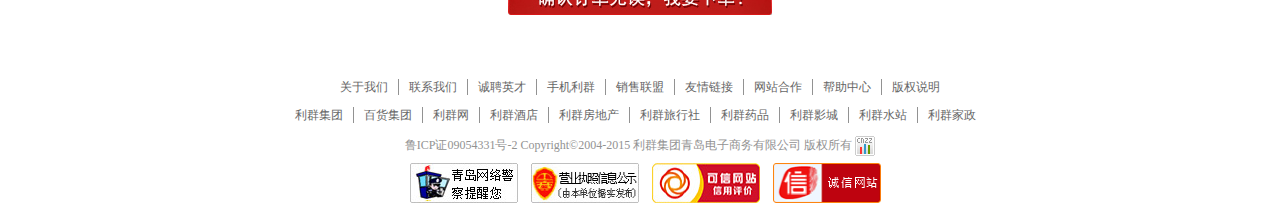
<file: H5-1608-liqunshop/html/indent.html>
<!DOCTYPE html>
<html>

<head>
<meta charset="utf-8">
<title>购物车-利群商城</title>
<link rel="stylesheet" href="../css/foot.css" />
<link rel="stylesheet" type="text/css" href="../css/shopcar.css" />
<link rel="stylesheet" type="text/css" href="../css/head_shop.css" />
<link rel="stylesheet" type="text/css" href="../css/indent.css" />
<script src="../jq/jqm.js"></script>
<script src="../jq/distpicker.data.js"></script>
<script src="../jq/distpicker.js"></script>
<script src="../jq/indent.js"></script>
<script src="../jq/jquery.cookie.js" type="text/javascript" charset="utf-8"></script>
<script src="../jq/base.js" type="text/javascript" charset="utf-8"></script>
</head>

<body>
<!--头部-->
<div class="header sc_center">
<!--头部小导航-->
<div class="nav_top">
<ul class="nt_left">
<li>
<img src="../imgs/shopcar-img/left_star.jpg" alt="" />
<a href="javascript:;" class="collect_site">收藏本站</a>
</li>
<li>
<img src="../imgs/shopcar-img/space_line.jpg" />
</li>
<li>
您好，欢迎来利群商城!
</li>
</ul>

<ul class="nt_right">
<li>您好：
<a href="javascript:;" id="username" class="user_name"></a>
<a href="javascript:;" id="person" class="person">会员中心</a>
<a href="javascript:;" id="logout" class="quit">退出</a>
</li>
<li>
<img src="../imgs/shopcar-img/space_line.jpg" />
</li>
<li>
<img src="../imgs/shopcar-img/mobile.jpg" alt="" />
<a href="javascript:;">手机版</a>
</li>
<li>
<img src="../imgs/shopcar-img/space_line.jpg" />
</li>
<li>
<img src="../imgs/shopcar-img/right_star.jpg" alt="" />
<a href="javascript:;">我的订单</a>
</li>
<li>
<img src="../imgs/shopcar-img/space_line.jpg" />
</li>
<li>
<a href="javascript:;">利群官网</a>
</li>
<li>
<img src="../imgs/shopcar-img/space_line.jpg" />
</li>
<li>
<a href="javascript:;">
	<img src="../imgs/shopcar-img/tdcode.jpg" alt="" />
</a>
<a href="javascript:;">
	<img src="../imgs/shopcar-img/qq.jpg" alt="" />
</a>
<a href="javascript:;">
	<img src="../imgs/shopcar-img/sina.jpg" alt="" />
</a>
</li>
</ul>
</div>
<div class="banner indent_banner">
<a href="../index.html"></a>
</div>
</div>

<!--详情页主要内容-->
<form class="indent_main">
<!--收货地址-->
<div class="frame f1">
<h2 class="title">收货地址<a href="javascript:;">修改收货地址</a></h2>

<!--存储的收货地址-->
<div class="receiver_now">
<div class="txtinfo">
收货人：<span class="rece_name">蔡尚卿</span>
</div>
<div class="txtinfo">
手机:<span class="phone_1">18625746559</span>
电话:<span class="phone_2"></span>
</div>
<div class="txtinfo">
地址： <span class="addr">河南郑州市金水区</span>
邮编： <span class="postal">458030</span>
</div>
<div class="txtinfo">
购买人真实姓名：<span class="rece_realname">蔡尚卿</span>
购买人身份证： <span class="rece_id"></span>
</div>
</div>
<!--修改收货地址-->
<div class="address_edit">
<div class="txtinfo">
<input type="radio" name="postway" checked="checked" />
<span class="rece_name" style="font-size: 14px; font-weight: bold";>蔡尚卿</span>
<span class="addr">河南郑州市金水区</span>
<span class="phone_1">18625746559</span>
</div>
<ul class="modify">
<li>
<label for="m_name">姓名：</label>
<input type="text" name="m_name" id="m_name" value="" />
<label for="m_sex">性别：</label>
<select name="m_sex" id="m_sex">
<option value="male">男</option>
<option value="female">女</option>
</select>
<label for="m_email">邮箱：</label>
<input type="text" id="m_email" name="m_email" />
</li>
<li>
<label for="m_phone_1">手机：</label>
<input type="text" id="m_phone1" name="m_phone_1" />
<label for="m_phone_2">电话：</label>
<input type="text" id="m_phone_2" name="m_phone_2" />
</li>
<li>
<label for="m_place">收货地址：</label>
<div data-toggle="distpicker" id="m_place">
<select></select>
<select></select>
<select></select>
</div>
<input type="m_place_indetail" />
</li>
<li>
<label for="m_realname">购买者真实姓名：</label>
<input type="text" value="" name="m_realname" id="m_realname" />
<label for="m_id">购买人身份证：</label>
<input type="text" value="" name="m_id" id="m_id" />
</li>
<li>
<p style="color: #FF0000;">省外用户商品的运费将根据实际情况进行调整。</p>
</li>
</ul>

<!--自提-->
<div class="txtinfo">
<input type="radio" name="postway"/>
<font style="font-size: 14px; font-weight: bold;">自提：</font>利群商城在青岛、烟台、威海、日照、潍坊、淄博、莱芜、东营等利群商场、酒店、批发、药店、便利店共设立107个自提点。
</div>
<div class="txtinfo">
<p style="color: #FF0000;">温馨提示：修改收货地址后需要重新选择支付方式。</p>
</div>
<div class="txtinfo confirm">
<a href="javascript:;"><img src="../imgs/indent-img/saveAddress.jpg"/></a>
<a href="javascript:;"><img src="../imgs/indent-img/cancelModifyAddress.jpg"/></a>
</div>

</div>
</div>
<!--支付方式-->
<div class="frame f2">
<h2 class="title">支付方式</h2>
<ul class="paylist">
	<li class="pay_online">
		<span>网上支付：</span>
		<div style="display: inline-block;">
			<input checked="checked" type="radio" name="pay" id="payway" /><label for="payway">在线支付 :包含快捷支付、网银支付、分期付款、支付宝、工资卡等支付平台</label>
		</div>
	</li>
	<li>
		<font color="red">说明：青岛市内五区外需要网上支付。</font>
	</li>
	<li>备注：选择网上支付的用户，如果24小时内未支付，将自动取消订单。</li>
	<li>第三方平台订单需网上支付</li>
</ul>
<div class="clr"></div>
</div>
<!--商品确认-->
<div class="frame f3">
<h2 class="title">商品确认<a href="javascript:;">修改商品</a></h2>
<table border="0" cellspacing="0" width="100%" >
	<tr class="hl title">
		<th>商品编码</th>
		<th style="width: 400px;">商品名称</th>
		<th>单品价格</th>
		<th>商品数量</th>
		<th>单品小计</th>
	</tr>
	<tr class="ll">
		<td colspan="5" style="background-color: #E1E1E1;text-align: left;text-indent:20px;" >以下商品由
			<font style="color: red;font-weight: 900;"> 利群商城 </font>
			配送
		</td>
	</tr>
	<tr class="goods_list">
		<td>01278812</td>
		<td>集味村双黄白莲蓉月饼720g</td>
		<td>158.00</td>
		<td>15</td>
		<td>2370.00</td>
	</tr>
	<tr class="hl" style="background-color: #F3F3F3;">
		<td></td>
		<td style="text-align: right;">商品金额：<a id="goodsprice" href="javascript:;"></a></td>
		<td>总重量：<a id="weight" href="javascript:;"></a></td>
		<td>配送费：<a id="postprice" href="javascript:;"></a></td>
		<td>订单金额：<a id="allprice" href="javascript:;"></a></td>
	</tr>
	<tr class="hl">
		<td colspan="4"></td>
		<td>全部费用：<font id="total" style="color: red;font-size: 18px;">2468.00</font></td>
	</tr>
	<tr>
		<td colspan="5" style="text-align: left; text-indent: 20px;" >注意：请认真核对您购买的商品。</td>
	</tr>
</table>

</div>
<!--金额确认-->
<div class="frame f4">
<h2 class="title">金额确认</h2>
<table width="100%" cellspacing="0">
<tr>
<th>全部费用</th>
<th>-</th>
<th>红包支付</th>
<th>-</th>
<th>代金券冲抵</th>
<th>-</th>
<th>礼品卡支付</th>
<th>-</th>
<th>资金账户支付</th>
<th>=</th>
<th>您需要支付</th>
</tr>
<tr>
<td class="oldamount"></td>
<td></td>
<td class="redpacket"></td>
<td></td>
<td class="gift"></td>
<td></td>
<td class="card"></td>
<td></td>
<td class="member"></td>
<td></td>
<td class="newamount"></td>
</tr>
</table>
<p style="background: #F3F3F3;height: 20px; font-size: 12px;line-height: 20px;text-indent: 20px;">注意：请认真核对您的金额。</p>
</div>
<!--其他要求-->
<div class="frame f5">
<h2 class="title">其他要求</h2>
<ul>
<li><span>收货时间：</span>
	<input type="radio" checked="checked" name="senddatetype" value="0" />收货时间不限
	<input type="radio" name="senddatetype" value="0" />只工作日（双休日/节假日不用送）
	<input type="radio" name="senddatetype" value="0" />只双休日/节假日送货（工作日不送）
</li>
<li><span>显示价格：</span>
	<input type="radio" checked="checked" name="showprice" value="0" />送货单显示商品价格
	<input type="radio" name="showprice" value="1" />送货单不显示商品价格
</li>
<li><span>增加备注：</span>
	是<input type="radio" name="addremark" value="1" />
	否<input type="radio" checked="checked" name="addremark" value="1" />如果您有特殊要求如发票明细、商品尺码等,请选择"是",并填写订单备注
</li>
<li>(注意:一、因物流受到交通情况等各种条件限制,收货时间请勿规定具体时间点。二、因省外的顾客朋友购买大家电需要使用第三方物流配送，运费将根据实际情况进行调整。)</li>
<li><span>发票类型：</span>
	<input type="radio" checked="checked" name="type" value="0" />普通发票
	<input type="radio" name="type" value="1" />电子发票（建议选择电子发票）
</li>
</ul>
</div>
<div class="submit_order">
<input type="button" value="" class="submit" />
</div>

</form>

<!--页脚-->
<div id="footer">
<div class="row-wrap"></div>
<div class="footer-bottom">
<ul>
<li><a href="javascript:;">关于我们</a>
</li>
<li><a href="javascript:;">联系我们</a>
</li>
<li><a href="javascript:;">诚聘英才</a>
</li>
<li><a href="javascript:;">手机利群</a>
</li>
<li><a href="javascript:;">销售联盟</a>
</li>
<li><a href="javascript:;">友情链接</a>
</li>
<li><a href="javascript:;">网站合作</a>
</li>
<li><a href="javascript:;">帮助中心</a>
</li>
<li class="lastitem"><a href="javascript:;">版权说明</a>
</li>
</ul>
<ul style="width: 710px;">
<li><a href="javascript:;">利群集团</a>
</li>
<li><a href="javascript:;">百货集团</a>
</li>
<li><a href="javascript:;">利群网</a>
</li>
<li><a href="javascript:;">利群酒店</a>
</li>
<li><a href="javascript:;">利群房地产</a>
</li>
<li><a href="javascript:;">利群旅行社</a>
</li>
<li><a href="javascript:;">利群药品</a>
</li>
<li><a href="javascript:;">利群影城</a>
</li>
<li><a href="javascript:;">利群水站</a>
</li>
<li class="lastitem"><a href="javascript:;">利群家政</a>
</li>
</ul>
<p class="copy">鲁ICP证09054331号-2 Copyright&copy;2004-2015 利群集团青岛电子商务有限公司 版权所有
<a target="_blank" href="javascript:;">
<img src="../imgs/index-img/pic1.gif" alt="" />
</a>
</p>
<div class="footer-rz">
<a target="_blank" href="javascript:;">
<img src="../imgs/index-img/tip_pic4.jpg">
</a>
<a target="_blank" href="javascript:;">
<img src="../imgs/index-img/tip_pic1.jpg">
</a>
<a target="_blank" href="javascript:;">
<img src="../imgs/index-img/tip_pic2.jpg">
</a>
<a target="_blank" href="javascript:;">
<img src="../imgs/index-img/tip_pic3.png">
</a>
</div>
</div>
</div>
</body>

</html>
</file>
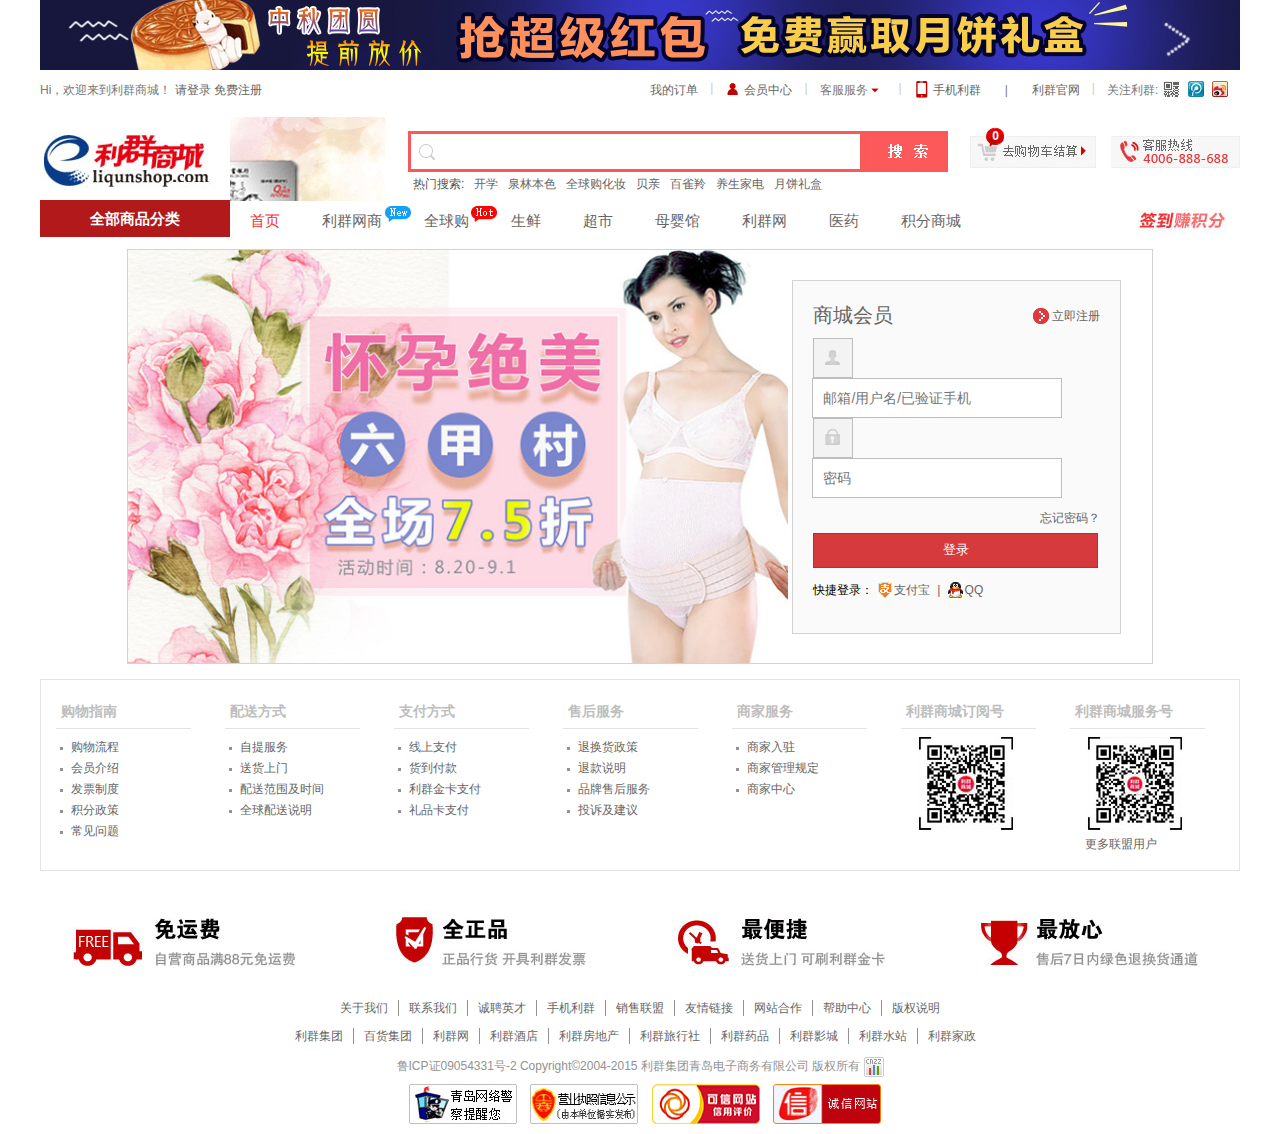
<file: H5-1608-liqunshop/html/login.html>
<!DOCTYPE html>
<html>

<head>
<meta charset="utf-8">
<title>利群网上商城,利群网上购物,青岛网上商城,青岛网上购物,利群商城,网上商城,在线购物,网上购物,青岛购物,青岛商城,婴幼儿童,食品饮料,居家生活,美容护理,服装服饰,生活电器,手机数码|轻松购物,快乐生活</title>
<meta content="青岛购物|青岛商城|青岛网上购物|青岛网上商城|网上购物|网上商城|网上商店|在线购物|利群网|婴幼儿童|妈妈专区|奶粉|辅食|营养品|喂养用品|洗浴用品|护肤用品|尿裤湿巾|日常护理|童车童床|玩具礼品|宝宝寝具|婴童服饰|学习用品|食品饮料|进口食品|休闲零食|饼干蛋糕|糖/巧克力|速食食品|饮料|特色酒水|精品茶叶|方便冲饮|滋养补品|果酱罐头|厨房调味|健康粮油|礼盒专区|青岛特产|居家生活|生活用纸|洗发护发|洗洁用品|居家日用|收纳洗晒|口腔护理|清洁用具|女性用纸|餐厨用具|卫浴用具|家用五金|办公文具|美容护理|面部护理|流行彩妆|经典香氛|男士护理|美体塑身|服装服饰|户外运动|潮流女鞋|品质男鞋|精致内衣|时尚箱包|精致配饰|魅力女装|品牌男装|生活电器|日用电器|厨房电器|美健产品|大家电|手机数码|手机|奶粉|青岛特产"
name="keywords">
<meta content="利群商城是青岛利群集团网上在线购物网站,是青岛地区最大的网上商城,是综合性网上购物中心.带给您愉悦的网上商城购物体验!为您提供食品百货,婴幼儿童,服装服饰,居家生活,家电数美容护理,保健,护肤用品,男士护理,玩具礼品,女装女鞋,男装男鞋,鞋帽,箱包,配件等数万种商品直销,便捷,诚信的服务,为您提供愉悦的网上商城购物体验!利群品牌,正品保证,质量好,价格低,支付多,送货快--轻松购物,快乐生活!" name="description">
<meta content="利群网,利群官网,利群网上商城,利群集团,利群集团股份有限公司,青岛利群,青岛利群网上商城,网上购物,在线购物" name="classification">
<meta content="利群集团旗下网上在线购物商城-综合性网上购物中心" name="author">
<meta name="viewport" content="width=device-width, initial-scale=1, maximum-scale=1, user-scalable=no">
<meta content="index,follow" name="robots">
<link rel="stylesheet" type="text/css" href="../css/head.css" />
<link rel="stylesheet" type="text/css" href="../css/login.css"/>
<link rel="stylesheet" href="../css/foot.css" />
<script src="../jq/jqm.js"></script>
<script src="../jq/jquery.cookie.js"></script>
<script src="../jq/validation/jquery.validate.min.js" type="text/javascript" charset="utf-8"></script>
<script src="../jq/login.js"></script>
<script src="../jq/base.js"></script>
</head>
<body>
<div class="cbody">
<!-- 	<a href="javascript:;">
	<img  src="../http://promotion.liqunshop.com/Promotion/headImg/2951.jpg" alt="">
</a> -->
</div>

<div class="headad cbody">
<!-------------------头部广告--------------------->
<a href="javascript:;">
<img  src="../imgs/index-img/2972.jpg" alt="" />
</a>
</div>
<div class="header">
<!--顶部信息-->
<div class="header-info cbody">
<div id="headLoginInfo" class="fl">
Hi，欢迎来到利群商城！
<a href="login.html">请登录 </a>
<a href="register.html">免费注册</a>
</div>
<ul class="header-info-right">
<li><a href="javascript:;">我的订单</a>
</li>
<li class="header-spacing">|</li>
<li>
<img class="header-icon fl" alt=""  src="../imgs/index-img/member_center.jpg" />
<a href="javascript:;">会员中心</a>
</li>
<li class="header-spacing">|</li>
<li class="server">
<span class="fl">客服服务</span>
<img class="header-icon"  src="../imgs/index-img/customer_service.jpg" />
<ul class="header-more-service">
<li><a href="javascript:;">帮助中心</a>
</li>
<li><a href="javascript:;">售后服务</a>
</li>
<li><a href="javascript:;">在线投诉</a>
</li>
</ul>
</li>
<li class="header-spacing">|</li>
<li>
<img   src="../imgs/index-img/liqun_mobile.jpg" class="header-icon fl" alt="" />
<a href="javascript:;">手机利群</a>
</li>
<li class="spacing">|</li>
<li>
<a href="javascript:;">利群官网</a>
</li>
<li class="header-spacing">|</li>
<li class="header-attach">
<span class="fl">关注利群:</span>
<span class="header-tdcode">
<img class="header-icon"   src="../imgs/index-img/tdcode.jpg" alt="" />
<img class="header-code"   src="../imgs/index-img/code_small.jpg" alt="" />
</span>
<a href="javascript:;">
<img   src="../imgs/index-img/qq.jpg" alt="" />
</a>
<a href="javascript:;">
<img   src="../imgs/index-img/sina.jpg" alt="" />
</a>
</li>
</ul>
</div>
<!-- 搜索行 -->
<div class="header-search cbody">
<h1 class="header-logo">利群商城
<a href="../index.html">
<img class="fl"   src="../imgs/index-img/logo.jpg" alt="" />
</a>
<div class="header-logo-ad">
<a href="javascript:;">
<img   src="../imgs/index-img/2966.gif"/>
</a>
</div>
</h1>
<!--搜索框-->
<div class="header-search-area">
<div class="header-search-main">
<img class="fl" src="../imgs/index-img/search.jpg" alt="" />
<form action="javascript:;" name="header-search-form" id="header-search-form">
<input type="text" id="header-search-input" autocomplete="off" name="keyword" />
<input type="text" id="header-search-btn" value="" />
<ul id="list">
</ul>
</form>
<ul id="header-search-tip">

</ul>
</div>
<ul class="header-search-word">
<li class="header-word-title">热门搜索:</li>
<li><a href="javascript:;">开学</a>
</li>
<li><a href="javascript:;">泉林本色</a>
</li>
<li><a href="javascript:;">全球购化妆</a>
</li>
<li><a href="javascript:;">贝亲</a>
</li>
<li><a href="javascript:;">百雀羚</a>
</li>
<li><a href="javascript:;">养生家电</a>
</li>
<li><a href="javascript:;">月饼礼盒</a>
</li>
<ul>
</div>
<!--购物车-->
<div class="header-search-cart">
<div class="fl relative">
<a href="javascript:;">
<img   src="../imgs/index-img/go_cart.jpg" alt="" />
</a>
<div class="headerCarCount">0</div>
</div>
<div class="fr">
<img  src="../imgs/index-img/hot_tel.jpg" alt="" />
</div>
</div>
</div>
<!-- 导航 -->
<ul class="header-nav relative cbody">
<img class="absolute" style="left: 344px;top: 3px;width: 28px;height: 18px;"  src="../imgs/index-img/new.jpg" alt="" />
<img class="absolute" style="left: 430px;top:3px;height: 18px;width: 28px;"  src="../imgs/index-img/hot.jpg" alt="" />
<li id="headAllClass" style="margin-left: 0;">&nbsp;</li>
<li class="red" id="navFirst">
<a href="javascript:;">首页</a>
</li>
<li><a href="javascript:;">利群网商</a>
</li>
<li><a href="javascript:;">全球购</a>
</li>
<li><a href="javascript:;">生鲜</a>
</li>
<li><a href="javascript:;">超市</a>
</li>
<li><a href="javascript:;">母婴馆</a>
</li>
<li><a href="javascript:;">利群网</a>
</li>
<li><a href="javascript:;">医药</a>
</li>
<li><a href="javascript:;">积分商城</a>
</li>
<li id="navPoint">
<a href="javascript:;">
<img  src="../imgs/index-img/qiandao.jpg" alt="" />
</a>
</li>
</ul>
<!-- 隐藏导航  -->
<div class="header-class-area relative cbody">
<div class="header-class">
<div class="header-class-title">
全部商品分类
</div>
<ul class="header-class-tree">
<!-----------------------这里面放商品分类------------------->

<li class="header-first-class">
<div class="class-title">
<div class="class-fashion title">
<span>全球购</span>
<span class="fr">&gt;</span>
</div>
<div class="title-pop">
<a href="javascript:;">母婴</a>
<a href="javascript:;">食品保健</a>
<a href="javascript:;">美妆</a>
</div>
</div>
<div class="header-class-pop">
<div class="header-second-class">
<div class="second-title">
	<img  src="../imgs/index-img/icon_gbmy.jpg">
	<a href="javascript:;">母婴用品</a>
	<a class="red fr" href="javascript:;">更多&nbsp;&gt;</a>
</div>
<div class="header-third-class">
	<a href="javascript:;">奶粉</a>
	<a href="javascript:;">营养辅食</a>
	<a href="javascript:;">尿裤湿巾</a>
	<a href="javascript:;">喂养用品</a>
	<a href="javascript:;">孕产妇专区</a>
	<a href="javascript:;">洗护用品</a>
	<a href="javascript:;">车床玩具</a>
	<div class="clr"></div>
</div>
<div class="header-brand">
	<div class="brand-title"> 品牌 </div>
	<div class="brand-area">
		<a href="javascript:;">Nutrilon</a>
		<a href="javascript:;">贝拉米</a>
		<a href="javascript:;">泓乐</a>
		<a href="javascript:;">特福芬</a>
		<a href="javascript:;">喜宝</a>
		<a href="javascript:;">Friso</a>
		<a href="javascript:;">美赞臣</a>
		<a href="javascript:;">Nature’s care</a>
		<a href="javascript:;">Ddrops</a>
		<a href="javascript:;">童年时光</a>
		<a href="javascript:;">小熊糖</a>
		<a href="javascript:;">世界最好</a>
		<a href="javascript:;">Nordic Naturals</a>
		<a href="javascript:;">嘉宝</a>
		<a href="javascript:;">禧贝</a>
		<a href="javascript:;">喜宝</a>
		<a href="javascript:;">大王</a>
		<a href="javascript:;">花王</a>
		<a href="javascript:;">尤妮佳</a>
		<a href="javascript:;">麦肯齐</a>
		<a href="javascript:;">艾维诺 </a>
		<a href="javascript:;">施巴</a>
		<a href="javascript:;">加州宝宝</a>
		<a href="javascript:;">福喜儿</a>
		<a href="javascript:;">Martek</a>
		<a href="javascript:;">Lansinoh</a>
		<a href="javascript:;">帕玛氏</a>
		<div class="clr"></div>
	</div>
</div>
</div>
<div class="header-second-class">
<div class="second-title">
	<img  src="../imgs/index-img/icon_gbsp.jpg">
	<a class="red fr" href="javascript:;">更多&nbsp;&gt;</a>
</div>
<div class="header-third-class">
	<a href="javascript:;">进口食品</a>
	<a href="javascript:;">基础保健</a>
	<a href="javascript:;">功能保健</a>
	<a class="red" href="javascript:;">利群全球购</a>
	<a class="red" href="javascript:;">轻松购全球</a>
</div>
<div class="header-brand">
	<div class="brand-title"> 品牌 </div>
	<div class="brand-area">
		<a href="javascript:;">Nature’s care</a>
		<a href="javascript:;">佳思敏</a>
		<a href="javascript:;">Swisse</a>
		<a href="javascript:;">澳佳宝</a>
		<a href="javascript:;">Doppelherz</a>
		<a href="javascript:;">Caudalie</a>
		<a href="javascript:;">健安喜</a>
		<a href="javascript:;">Murad</a>
		<a href="javascript:;">Nature Made`</a>
		<a href="javascript:;">诺奥</a>
		<a href="javascript:;">BioAstin</a>
		<a href="javascript:;">Puritan‘s Pride</a>
		<a href="javascript:;">安利</a>
		<a href="javascript:;">自然之宝</a>
		<a href="javascript:;">山本汉方</a>
		<a href="javascript:;">Salus Floradix</a>
		<a href="javascript:;">地球妈妈</a>
		<a href="javascript:;">metabolic</a>
		<a href="javascript:;">生酵素222</a>
		<a href="javascript:;">NAUTICA</a>
		<a href="javascript:;">FANCL</a>
		<a href="javascript:;">FUKAMI</a>
		<a href="javascript:;">graphico</a>
		<a href="javascript:;">新谷酵素</a>
		<a href="javascript:;">美溢</a>
		<a href="javascript:;">德运</a>
		<a href="javascript:;">格力高</a>
		<a href="javascript:;">卡乐比</a>
	</div>
</div>
</div>
<div class="header-second-class">
<div class="second-title">
	<img  src="../imgs/index-img/icon_gbmz.jpg">
	<a class="red fr" href="javascript:;">更多&nbsp;&gt;</a>
</div>
<div class="header-third-class">
	<a href="javascript:;">美容工具</a>
</div>
<div class="header-brand">
	<div class="brand-title">品牌 </div>
	<div class="brand-area">
		<a href="javascript:;">雪花秀</a>
		<a href="javascript:;">SANA/莎娜</a>
		<a href="javascript:;">LOSHI/北海道</a>
		<a href="javascript:;">资生堂</a>
		<a href="javascript:;">丝蓓绮</a>
		<a href="javascript:;">兰芝</a>
		<a href="javascript:;">贝德玛</a>
		<a href="javascript:;">雅漾</a>
		<a href="javascript:;">LG</a>
	</div>
</div>
</div>
</div>
<!------------------------------民生食品--------------------->
</li>
<li class="header-first-class">
<div class="class-title">
<div class="class-food title">
<span>民生食品</span>
<span class="fr">&gt;</span>
</div>
<div class="title-pop">
<a href="javascript:;">粮油调味</a>
<a href="javascript:;">生鲜</a>
</div>
</div>
<div class="header-class-pop">
<div class="header-second-class">
<div class="second-title">
	<img  src="../imgs/index-img/icon_oil.jpg">
	<a href="javascript:;">粮油调味</a>
	<a class="fr red" href="javascript:;">更多&nbsp;&gt;</a>
</div>
<div class="header-third-class">
	<a href="javascript:;">大米</a>
	<a href="javascript:;">面粉</a>
	<a href="javascript:;">挂面</a>
	<a href="javascript:;">杂粮</a>
	<a href="javascript:;">食用油</a>
	<a href="javascript:;">橄榄油</a>
	<a href="javascript:;">南北干货</a>
	<a href="javascript:;">厨房调味</a>
	<a href="javascript:;">方便速食</a>
	<a href="javascript:;">罐头</a>
</div>
<div class="header-brand">
	<div class="brand-title">品牌</div>
	<div class="brand-area">
		<a href="javascript:;">品品好</a>
		<a href="javascript:;">维良</a>
		<a href="javascript:;">鲁花</a>
		<a href="javascript:;">巧媳妇</a>
		<a href="javascript:;">味好美</a>
		<a href="javascript:;">海天</a>
		<a href="javascript:;">丝宝宝</a>
		<a href="javascript:;">五谷道场</a>
		<a href="javascript:;">福临门</a>
		<a href="javascript:;">长生</a>
		<a href="javascript:;">唐师傅</a>
		<a href="javascript:;">百乐麦</a>
		<a href="javascript:;">欣和</a>
		<a href="javascript:;">吉香居</a>
		<a href="javascript:;">长寿花</a>
		<a href="javascript:;">金龙鱼</a>
		<a href="javascript:;">信中</a>
		<a href="javascript:;">哇哈哈</a>
		<a href="javascript:;">利是</a>
		<a href="javascript:;">乐芷</a>
		<a href="javascript:;">卡斯塔多乐</a>
		<a href="javascript:;">禧福</a>
		<a href="javascript:;">五星湖</a>
		<a href="javascript:;">甸禾</a>
		<a href="javascript:;">瑞食尚</a>
		<a href="javascript:;">寒地沼泽</a>
		<a href="javascript:;">贝润云汇</a>
	</div>
</div>
</div>
<div class="header-second-class">
<div class="second-title">
	<img  src="../imgs/index-img/icon_rock.jpg">
	<a href="javascript:;">地方特产</a>
	<a class="fr" href="javascript:;">更多&nbsp;&gt;</a>
</div>
<div class="header-third-class">
	<a href="javascript:;">青岛特产</a>
	<a href="javascript:;">新疆特产</a>
	<a href="javascript:;">济南特产</a>
</div>
<div class="header-brand">
	<div class="brand-title">品牌</div>
	<div class="brand-area">
		<a href="javascript:;">鑫复盛</a>
		<a href="javascript:;">鹏程</a>
		<a href="javascript:;">鱼专家</a>
		<a href="javascript:;">圣果源</a>
		<a href="javascript:;">佛桃</a>
		<a href="javascript:;">俞记</a>
		<a href="javascript:;">山前江</a>
	</div>
</div>
</div>
<div class="header-second-class">
<div class="second-title">
	<img  src="../imgs/index-img/icon_fish.jpg">
	<a href="javascript:;">生鲜食品</a>
	<a class="fr red" href="javascript:;">更多&nbsp;&gt;</a>
</div>
<div class="header-third-class">
	<a href="javascript:;">水果</a>
	<a href="javascript:;">蔬菜</a>
	<a href="javascript:;">水产</a>
	<a href="javascript:;">熟肉/熟食</a>
	<a href="javascript:;"../a>
	<a href="javascript:;">低温奶</a>
	<a href="javascript:;">低温肠</a>
	<a href="javascript:;">月饼</a>
</div>
<div class="header-brand">
	<div class="brand-title">品牌</div>
	<div class="brand-area">
		<a href="javascript:;">琴牌</a>
		<a href="javascript:;">光明</a>
		<a href="javascript:;">喜旺</a>
		<a href="javascript:;">鲁翠</a>
		<a href="javascript:;">伊势</a>
		<a href="javascript:;">得益</a>
		<a href="javascript:;">多美鲜</a>
		<a href="javascript:;">西北人家</a>
		<a href="javascript:;">南纬37°</a>
		<a href="javascript:;">澳洲牛肉</a>
	</div>
</div>
</div>
</div>
</li>
<!------------------------零食酒水---------------------- -->
<li class="header-first-class">
<div class="class-title">
<div class="class-drink title">
<span>零食酒水</span>
<span class="fr">&gt;</span>
</div>
<div class="title-pop">
<a href="javascript:;">休闲零食</a>
<a href="javascript:;">饮料</a>
<a href="javascript:;">酒</a>
</div>
</div>
<div class="header-class-pop">
<!--第一列 -->
<div class="column">
<div class="header-second-class">
	<div class="second-title">
		<img  src="../imgs/index-img/icon_beer.jpg">
		<a href="javascript:;">酒</a>
		<a class="fr" href="javascript:;">更多&nbsp;&gt;</a>
	</div>
	<div class="header-third-class">
		<a href="javascript:;">白酒</a>
		<a href="javascript:;">啤酒</a>
		<a href="javascript:;">黄酒</a>
		<a href="javascript:;">葡萄酒</a>
		<a href="javascript:;">洋酒</a>
		<a href="javascript:;">保健酒</a>
	</div>
	<div class="header-brand">
		<div class="brand-title">品牌</div>
		<div class="brand-area">
			<a href="javascript:;">茅台</a>
			<a href="javascript:;">五粮液</a>
			<a href="javascript:;">金六福</a>
			<a href="javascript:;">郎酒</a>
			<a href="javascript:;">琅琊台</a>
			<a href="javascript:;">泸州</a>
			<a href="javascript:;">青岛啤酒</a>
			<a href="javascript:;">红星</a>
			<a href="javascript:;">张裕</a>
			<a href="javascript:;">绵竹</a>
			<a href="javascript:;">即墨老酒</a>
			<a href="javascript:;">牛栏山</a>
			<a href="javascript:;">宁夏红</a>
			<a href="javascript:;">卓维浓</a>
			<a href="javascript:;">Malina(玛丽)</a>
			<a href="javascript:;">景芝</a>
			<a href="javascript:;">如意郎</a>
			<a href="javascript:;">永定河</a>
			<a href="javascript:;">女儿红</a>
			<a href="javascript:;">LACANOSA</a>
			<a href="javascript:;">新华门</a>
			<a href="javascript:;">汾酒</a>
		</div>
	</div>
</div>

<div class="header-second-class">
	<div class="second-title">
		<img  src="../imgs/index-img/icon_fruit.jpg">
		<a href="javascript:;">饮料</a>
		<a class="fr" href="javascript:;">更多&nbsp;&gt;</a>
	</div>
	<div class="header-third-class">
		<a href="javascript:;">水</a>
		<a href="javascript:;">果汁</a>
		<a href="javascript:;">茶饮料</a>
		<a href="javascript:;">咖啡</a>
		<a href="javascript:;">碳酸饮料</a>
		<a href="javascript:;">功能饮料</a>
		<a href="javascript:;">奶</a>
	</div>
	<div class="header-brand">
		<div class="brand-title">品牌</div>
		<div class="brand-area">
			<a href="javascript:;">蒙牛</a>
			<a href="javascript:;">汇源</a>
			<a href="javascript:;">统一</a>
			<a href="javascript:;">红牛</a>
			<a href="javascript:;">康师傅</a>
			<a href="javascript:;">崂山</a>
			<a href="javascript:;">农夫果园</a>
			<a href="javascript:;">伊利</a>
			<a href="javascript:;">可口可乐</a>
			<a href="javascript:;">崂翠矿泉水</a>
		</div>
	</div>
</div>
</div>
<!--第二列 -->
<div class="column">
<div class="header-second-class">
	<div class="second-title">
		<img  src="../imgs/index-img/icon_suger.jpg">
		<a href="javascript:;">休闲零食</a>
		<a class="fr" href="javascript:;">更多&nbsp;&gt;</a>
	</div>
	<div class="header-third-class">
		<a href="javascript:;">饼干糕点</a>
		<a href="javascript:;">糖果</a>
		<a href="javascript:;">巧克力</a>
		<a href="javascript:;">果冻</a>
		<a href="javascript:;">坚果</a>
		<a href="javascript:;">肉脯肉干</a>
		<a href="javascript:;">膨化</a>
		<a href="javascript:;">小食</a>
		<a href="javascript:;">枣</a>
	</div>
	<div class="header-brand">
		<div class="brand-title">品牌</div>
		<div class="brand-area">
			<a href="javascript:;">好丽友</a>
			<a href="javascript:;">德芙</a>
			<a href="javascript:;">益达</a>
			<a href="javascript:;">上好佳</a>
			<a href="javascript:;">乐事</a>
			<a href="javascript:;">米老头</a>
			<a href="javascript:;">阿尔卑斯</a>
			<a href="javascript:;">达利</a>
			<a href="javascript:;">喜之郎</a>
			<a href="javascript:;">企强</a>
			<a href="javascript:;">品品人生</a>
			<a href="javascript:;">卡夫</a>
			<a href="javascript:;">贝脆思</a>
			<a href="javascript:;">老三东</a>
			<a href="javascript:;">青松客</a>
			<a href="javascript:;">鲜引力</a>
			<a href="javascript:;">RIO</a>
			<a href="javascript:;">清嘴</a>
			<a href="javascript:;">渔米之湘</a>
			<a href="javascript:;">妙克力</a>
			<a href="javascript:;">眼睛渴了</a>
			<a href="javascript:;">思味特</a>
			<a href="javascript:;">京都念慈</a>
			<a href="javascript:;">百草味</a>
			<a href="javascript:;">唐师傅</a>
			<a href="javascript:;">母亲</a>
		</div>
	</div>
</div>
<div class="header-second-class">
	<div class="second-title">
		<img  src="../imgs/index-img/icon_milk.jpg">
		<a href="javascript:;">冲饮</a>
		<a href="javascript:;">更多&nbsp;&gt;</a>
	</div>
	<div class="header-third-class">
		<a href="javascript:;">麦片</a>
		<a href="javascript:;">奶粉</a>
		<a href="javascript:;">糊粉</a>
		<a href="javascript:;">咖啡粉</a>
		<a href="javascript:;">果粉</a>
		<a href="javascript:;">茶</a>
		<a href="javascript:;">奶茶</a>
	</div>
	<div class="header-brand">
		<div class="brand-title">品牌</div>
		<div class="brand-area">
			<a href="javascript:;">崂乡</a>
			<a href="javascript:;">雀巢</a>
			<a href="javascript:;">立顿</a>
			<a href="javascript:;">南方</a>
			<a href="javascript:;">忆江南</a>
			<a href="javascript:;">永和</a>
			<a href="javascript:;">西麦</a>
			<a href="javascript:;">知福</a>
			<a href="javascript:;">固本堂</a>
			<a href="javascript:;">御青</a>
		</div>
	</div>
</div>
</div>
<!-- 	第三列 -->
<div class="column">
<div class="header-second-class">
	<div class="second-title">
		<img  src="../imgs/index-img/icon_medicine.jpg">
		<a href="javascript:;">更多&nbsp;&gt;</a>
	</div>
	<div class="header-third-class">
		<a href="javascript:;">传统滋补</a>
		<a href="javascript:;">调养保健</a>
		<a href="javascript:;">蜂蜜</a>
	</div>
	<div class="header-brand">
		<div class="brand-title">品牌</div>
		<div class="brand-area">
			<a href="javascript:;">固本堂</a>
			<a href="javascript:;">倍润云汇</a>
			<a href="javascript:;">东阿</a>
			<a href="javascript:;">王凯</a>
			<a href="javascript:;">嗡嗡乐</a>
			<a href="javascript:;">百花</a>
			<a href="javascript:;">蒂芬妮</a>
			<a href="javascript:;">一生安康</a>
			<a href="javascript:;">东阿人家</a>
			<a href="javascript:;">五星湖</a>
			<a href="javascript:;">新广源</a>
		</div>
	</div>
</div>
</div>
</div>

</li>
<!-- 美妆洗护 -->
<li class="header-first-class">
<div class="class-title">
<div class="class-clean title">
<span>美妆洗护</span>
<span class="fr">&gt;</span>
</div>
<div class="title-pop">
<a href="javascript:;">洗护</a>
<a href="javascript:;">面部护理</a>
<a href="javascript:;">彩妆</a>
</div>
</div>
<div class="header-class-pop">
<div class="column">
<div class="header-second-class">
	<div class="second-title">
		<img  src="../imgs/index-img/icon_tooth.jpg">
		<a href="javascript:;">个人洗护</a>
		<a class="fr" href="javascript:;">更多&nbsp;&gt;</a>
	</div>
	<div class="header-third-class">
		<a href="javascript:;">洗发</a>
		<a href="javascript:;">护发</a>
		<a href="javascript:;">洗护套装</a>
		<a href="javascript:;">染发烫发</a>
		<a href="javascript:;">头发造型</a>
		<a href="javascript:;">沐浴露</a>
		<a href="javascript:;">香皂</a>
		<a href="javascript:;">洗手液</a>
		<a href="javascript:;">牙膏/牙粉</a>
		<a href="javascript:;">牙刷/牙线</a>
		<a href="javascript:;">漱口水</a>
		<a href="javascript:;">卫生巾</a>
		<a href="javascript:;">洗液</a>
		<a href="javascript:;">护垫</a>
		<a href="javascript:;">润肤露</a>
	</div>
	<div class="header-brand">
		<div class="brand-title">品牌</div>
		<div class="brand-area">
			<a href="javascript:;">欧莱雅</a>
			<a href="javascript:;">ABC</a>
			<a href="javascript:;">海飞丝</a>
			<a href="javascript:;">潘婷</a>
			<a href="javascript:;">佳洁士</a>
			<a href="javascript:;">沙宣</a>
			<a href="javascript:;">苏菲</a>
			<a href="javascript:;">云南白药</a>
			<a href="javascript:;">护舒宝</a>
			<a href="javascript:;">狮王</a>
			<a href="javascript:;">多芬</a>
			<a href="javascript:;">LG</a>
			<a href="javascript:;">舒肤佳</a>
			<a href="javascript:;">温雅</a>
			<a href="javascript:;">力士</a>
			<a href="javascript:;">中华</a>
			<a href="javascript:;">美涛</a>
			<a href="javascript:;">资生堂</a>
			<a href="javascript:;">施华蔻</a>
		</div>
	</div>
</div>
<div class="header-second-class">
	<div class="second-title">
		<img  src="../imgs/index-img/icon_beauty.jpg">
		<a class="fr" href="javascript:;">更多&nbsp;&gt;</a>
	</div>
	<div class="header-third-class">
		<a href="javascript:;">止汗</a>
	</div>
	<div class="header-brand">
		<div class="brand-title">品牌</div>
		<div class="brand-area">
			<a href="javascript:;">隆力奇</a>
		</div>
	</div>
</div>
<div class="header-second-class">
	<div class="second-title">
		<img  src="../imgs/index-img/icon_brush.jpg">
		<a class="fr" href="javascript:;">更多&nbsp;&gt;</a>
	</div>
	<div class="header-third-class">
		<a href="javascript:;">美容工具</a>
		<a href="javascript:;">化妆刷</a>
	</div>
	<div class="header-brand">
		<div class="brand-title">品牌</div>
		<div class="brand-area">
			<a href="javascript:;">瑞柏嘉</a>
			<a href="javascript:;">三本</a>
		</div>
	</div>
</div>
</div>
<div class="column">
<div class="header-second-class">
	<div class="second-title">
		<img  src="../imgs/index-img/icon_face.jpg">
		<a href="javascript:;">面部护理</a>
		<a class="fr" href="javascript:;">更多&nbsp;&gt;</a>
	</div>
	<div class="header-third-class">
		<a href="javascript:;">乳液/面霜</a>
		<a href="javascript:;">化妆水</a>
		<a href="javascript:;">面部精华</a>
		<a href="javascript:;">眼部护理</a>
		<a href="javascript:;">洁面</a>
		<a href="javascript:;">面膜</a>
		<a href="javascript:;">面部护理套装</a>
		<a href="javascript:;">面部去角质</a>
		<a href="javascript:;">敏感修护</a>
		<a href="javascript:;">防晒</a>
		<div class="clear"></div>
	</div>
	<div class="header-brand">
		<div class="brand-title">品牌</div>
		<div class="brand-area">
			<a href="javascript:;">海蓝之谜</a>
			<a href="javascript:;">雅诗兰黛</a>
			<a href="javascript:;">倩碧</a>
			<a href="javascript:;">兰蔻</a>
			<a href="javascript:;">迪奥</a>
			<a href="javascript:;">欧莱雅</a>
			<a href="javascript:;">玉兰油</a>
			<a href="javascript:;">梦妆</a>
			<a href="javascript:;">羽西</a>
			<a href="javascript:;">佰草集</a>
			<a href="javascript:;">薇姿</a>
			<a href="javascript:;">理肤泉</a>
			<a href="javascript:;">碧欧泉</a>
			<a href="javascript:;">资生堂</a>
			<a href="javascript:;">芙丽芳丝</a>
			<a href="javascript:;">温碧泉</a>
			<a href="javascript:;">百雀羚</a>
			<a href="javascript:;">相宜本草</a>
			<a href="javascript:;">Za</a>
			<a href="javascript:;">昭贵</a>
			<a href="javascript:;">本草訫语</a>
			<a href="javascript:;">麦帝丝</a>
			<a href="javascript:;">海洋丽姿</a>
			<a href="javascript:;">NURY芦丽</a>
			<a href="javascript:;">韩束</a>
			<a href="javascript:;">欧珀莱</a>
			<a href="javascript:;">兰芝</a>
			<a href="javascript:;">高丝</a>
			<a href="javascript:;">美即</a>
			<div class="clear"></div>
		</div>
	</div>
</div>
<div class="header-second-class">
	<div class="second-title">
		<img  src="../imgs/index-img/icon_man.jpg">
		<a href="javascript:;">男士护肤</a>
		<a class="fr" href="javascript:;">更多&nbsp;&gt;</a>
	</div>
	<div class="header-third-class">
		<a href="javascript:;">洁面</a>
		<a href="javascript:;">爽肤水/须后水</a>
		<a href="javascript:;">乳液/面霜</a>
		<a href="javascript:;">剃须护理</a>
		<a href="javascript:;">面部精华</a>
		<a href="javascript:;">眼霜</a>
		<a href="javascript:;">护肤套装</a>
	</div>
	<div class="header-brand">
		<div class="brand-title">品牌</div>
		<div class="brand-area">
			<a href="javascript:;">欧莱雅男士</a>
			<a href="javascript:;">碧欧泉</a>
			<a href="javascript:;">高夫</a>
			<a href="javascript:;">妮维雅</a>
			<a href="javascript:;">曼秀雷敦</a>
			<a href="javascript:;">吉列</a>
		</div>
	</div>
</div>
</div>
<div class="column">
<div class="header-second-class">
	<div class="second-title">
		<img  src="../imgs/index-img/icon_perfume.jpg">
		<a href="javascript:;">香氛精油</a>
		<a class="fr" href="javascript:;">更多&nbsp;&gt;</a>
	</div>
	<div class="header-third-class">
		<a href="javascript:;">女士香水</a>
		<a href="javascript:;">男士香水</a>
		<a href="javascript:;">单方精油</a>
	</div>
	<div class="header-brand">
		<div class="brand-title"> 品牌</div>
		<div class="brand-area">
			<a href="javascript:;">迪奥</a>
			<a href="javascript:;">Prada/普拉达</a>
			<a href="javascript:;">Versace/范思哲</a>
			<a href="javascript:;">Burberry/巴宝莉</a>
			<a href="javascript:;">GUCCI/古驰</a>
			<a href="javascript:;">BOSS</a>
			<a href="javascript:;">Lanvin/浪凡</a>
			<a href="javascript:;">Anna sui</a>
			<a href="javascript:;">Valentino/华伦天奴</a>
			<a href="javascript:;">Montblanc/万宝龙</a>
			<a href="javascript:;">阿迪达斯</a>
			<a href="javascript:;">贝丽丝</a>
			<div class="clear"></div>
		</div>
	</div>
</div>
<div class="header-second-class">
	<div class="second-title">
		<img  src="../imgs/index-img/icon_woman.jpg">
		<a href="javascript:;">时尚彩妆</a>
		<a class="fr" href="javascript:;">更多&nbsp;&gt;</a>
	</div>
	<div class="header-third-class">
		<a href="javascript:;">BB霜</a>
		<a href="javascript:;">隔离霜</a>
		<a href="javascript:;">卸妆</a>
		<a href="javascript:;">粉底液/粉底霜</a>
		<a href="javascript:;">粉饼</a>
		<a href="javascript:;">散粉/蜜粉</a>
		<a href="javascript:;">遮瑕</a>
		<a href="javascript:;">../唇蜜</a>
		<a href="javascript:;">眉笔/眉粉</a>
		<a href="javascript:;">眼线笔/眼线膏</a>
		<a href="javascript:;">睫毛膏</a>
		<a href="javascript:;">眼影</a>
		<a href="javascript:;">腮红</a>
		<a href="javascript:;">美甲</a>

	</div>
	<div class="header-brand">
		<div class="brand-title"> 品牌</div>
		<div class="brand-area">
			<a href="javascript:;">欧莱雅彩妆</a>
			<a href="javascript:;">雅诗兰黛</a>
			<a href="javascript:;">兰蔻</a>
			<a href="javascript:;">谜尚</a>
			<a href="javascript:;">美宝莲</a>
			<a href="javascript:;">ZA</a>
			<a href="javascript:;">曼秀雷敦</a>
			<a href="javascript:;">兰芝</a>
			<a href="javascript:;">欧珀莱</a>
			<a href="javascript:;">自然堂</a>
		</div>
	</div>
</div>
</div>
</div>
</li>
<!---日用百货 -->
<li class="header-first-class">
<div class="class-title">
<div class="class-day title">
<span>日用百货</span>
<span class="fr">&gt;</span>
</div>
<div class="title-pop">
<a href="javascript:;">生活用纸</a>
<a href="javascript:;">清洁</a>
<a href="javascript:;">居家</a>
</div>
</div>
<div class="header-class-pop">
<div class="column">
<div class="header-second-class">
	<div class="second-title">
		<img  src="../imgs/index-img/icon_wash.jpg">
		<a href="javascript:;">清洁日用</a>
		<a class="fr red" href="javascript:;">更多&nbsp;&gt;</a>
	</div>
	<div class="header-third-class">
		<a href="javascript:;">洗衣液</a>
		<a href="javascript:;">洗衣粉</a>
		<a href="javascript:;">洗衣皂</a>
		<a href="javascript:;">消毒液</a>
		<a href="javascript:;">洁厕</a>
		<a href="javascript:;">空气清新/吸湿防蛀</a>
	</div>
	<div class="header-brand">
		<div class="brand-title">品牌</div>
		<div class="brand-area">
			<a href="javascript:;">蓝月亮</a>
			<a href="javascript:;">碧浪</a>
			<a href="javascript:;">汰渍</a>
			<a href="javascript:;">滴露</a>
			<a href="javascript:;">立白</a>
			<a href="javascript:;">奥妙</a>
			<a href="javascript:;">金纺</a>
			<a href="javascript:;">超能</a>
			<a href="javascript:;">雕牌</a>
			<a href="javascript:;">得其利是</a>
			<a href="javascript:;">青松日化</a>
			<a href="javascript:;">威洁士</a>
			<a href="javascript:;">美贰玖</a>
			<a href="javascript:;">威猛</a>
			<a href="javascript:;">康威龙</a>
			<a href="javascript:;">孺子牛</a>
		</div>
	</div>
</div>
<div class="header-second-class">
	<div class="second-title">
		<img  src="../imgs/index-img/icon_pan.jpg">
		<a href="javascript:;">厨房餐饮</a>
		<a class="fr" href="javascript:;">更多&nbsp;&gt;</a>
	</div>
	<div class="header-third-class">
		<a href="javascript:;">水具</a>
		<a href="javascript:;">烹饪锅具</a>
		<a href="javascript:;">厨房小工具</a>
		<a href="javascript:;">保鲜用品</a>
		<a href="javascript:;">厨房清洁</a>
		<a href="javascript:;">刀具菜板</a>
	</div>
	<div class="header-brand">
		<div class="brand-title">品牌</div>
		<div class="brand-area">
			<a href="javascript:;">哈尔斯</a>
			<a href="javascript:;">爱仕达</a>
			<a href="javascript:;">苏泊尔</a>
			<a href="javascript:;">兴财</a>
			<a href="javascript:;">天竹</a>
			<a href="javascript:;">双枪</a>
			<a href="javascript:;">立白</a>
			<a href="javascript:;">蓝月亮</a>
			<a href="javascript:;">威猛</a>
			<a href="javascript:;">雕牌</a>
			<a href="javascript:;">白猫</a>
			<a href="javascript:;">妙洁</a>
			<a href="javascript:;">思高</a>
			<a href="javascript:;">紫丁香</a>
			<a href="javascript:;">茶花</a>
			<a href="javascript:;">云蕾</a>
			<a href="javascript:;">巧媳妇</a>
			<a href="javascript:;">幸福妈咪</a>
		</div>
	</div>
</div>
</div>
<div class="column">
<div class="header-second-class">
	<div class="second-title">
		<img  src="../imgs/index-img/icon_paper.jpg">
		<a href="javascript:;">生活用纸</a>
		<a class="fr" href="javascript:;">更多&nbsp;&gt;</a>
	</div>
	<div class="header-third-class">
		<a href="javascript:;">卷纸</a>
		<a href="javascript:;">抽纸</a>
		<a href="javascript:;">厨房用纸</a>
		<a href="javascript:;">湿巾纸</a>
		<a href="javascript:;">手帕纸</a>
	</div>
	<div class="header-brand">
		<div class="brand-title">品牌</div>
		<div class="brand-area">
			<a href="javascript:;">维达</a>
			<a href="javascript:;">清风</a>
			<a href="javascript:;">心相印</a>
			<a href="javascript:;">A&amp;S</a>
			<a href="javascript:;">小宝贝</a>
			<a href="javascript:;">泉林本色</a>
			<a href="javascript:;">益居</a>
			<a href="javascript:;">幸福阳光 </a>
			<a href="javascript:;">ABC</a>
			<a href="javascript:;">玉牌</a>
			<a href="javascript:;">舒洁</a>
			<a href="javascript:;">珍爱</a>
			<a href="javascript:;">依依天使</a>
			<a href="javascript:;">正利</a>
		</div>
	</div>
</div>
<div class="header-second-class">
	<div class="second-title">
		<img  src="../imgs/index-img/icon_spin.jpg">
		<a href="javascript:;">精品家纺</a>
		<a class="fr" href="javascript:;">更多&nbsp;&gt;</a>
	</div>
	<div class="header-third-class">
		<a href="javascript:;">床品套件</a>
		<a href="javascript:;">被/毛毯</a>
		<a href="javascript:;">毛巾浴巾</a>
		<a href="javascript:;">婴童家纺</a>
		<a href="javascript:;">枕头/枕套</a>
		<a href="javascript:;">靠垫</a>
		<a href="javascript:;">窗帘</a>
		<a href="javascript:;">餐桌布艺</a>
		<a href="javascript:;">凉席</a>
	</div>
	<div class="header-brand">
		<div class="brand-title">品牌</div>
		<div class="brand-area">
			<a href="javascript:;">孚日洁玉</a>
			<a href="javascript:;">洁丽雅</a>
			<a href="javascript:;">赤金</a>
			<a href="javascript:;">永亮</a>
			<a href="javascript:;">华堂锦裳</a>
			<a href="javascript:;">竹之锦</a>
		</div>
	</div>
</div>
<div class="header-second-class">
	<div class="second-title">
		<img  src="../imgs/index-img/icon_ball.jpg">
		<a href="javascript:;">运动保健</a>
		<a class="fr" href="javascript:;">更多&nbsp;&gt;</a>
	</div>
	<div class="header-third-class">
		<a href="javascript:;">计生用品</a>
		<a href="javascript:;">棋牌麻将</a>
		<a href="javascript:;">球类运动</a>
		<a href="javascript:;">户外野营</a>
		<a href="javascript:;">健康秤/厨房秤</a>
	</div>
	<div class="header-brand">
		<div class="brand-title">品牌</div>
		<div class="brand-area">
			<a href="javascript:;">杜蕾斯</a>
			<a href="javascript:;">百利达</a>
			<a href="javascript:;">斯伯丁</a>
			<a href="javascript:;">强力</a>
			<a href="javascript:;">火车头</a>
			<a href="javascript:;">东信</a>
			<a href="javascript:;">尚烤佳</a>
			<a href="javascript:;">大富翁</a>
			<a href="javascript:;">金利来</a>
			<a href="javascript:;">三A</a>
		</div>
	</div>
</div>
<div class="clear"></div>
</div>
<div class="column">
<div class="header-second-class">
	<div class="second-title">
		<img  src="../imgs/index-img/icon_tub.jpg">
		<a href="javascript:;">居家日用</a>
		<a class="fr" href="javascript:;">更多&nbsp;&gt;</a>
	</div>
	<div class="header-third-class">
		<a href="javascript:;">家居清洁护理</a>
		<a href="javascript:;">拖把/扫把</a>
		<a href="javascript:;">收纳/衣架</a>
		<a href="javascript:;">雨具</a>
		<a href="javascript:;">驱蚊用品</a>
		<a href="javascript:;">水桶/脸盆</a>
		<a href="javascript:;">浴室用品</a>
		<a href="javascript:;">垃圾桶</a>
		<a href="javascript:;">拖鞋</a>
		<a href="javascript:;">一次性用品</a>
		<a href="javascript:;">其它日用</a>
	</div>
	<div class="header-brand">
		<div class="brand-title">品牌</div>
		<div class="brand-area">
			<a href="javascript:;">茶花</a>
			<a href="javascript:;">妙洁</a>
			<a href="javascript:;">云蕾</a>
			<a href="javascript:;">克林莱</a>
			<a href="javascript:;">龙士达</a>
			<a href="javascript:;">好友</a>
			<a href="javascript:;">南孚</a>
			<a href="javascript:;">超霸</a>
			<a href="javascript:;">双鹿</a>
			<a href="javascript:;">大达</a>
			<a href="javascript:;">天堂</a>
			<a href="javascript:;">宏达</a>
			<a href="javascript:;">红鸟</a>
			<a href="javascript:;">雪豹</a>
			<a href="javascript:;">奇伟</a>
			<a href="javascript:;">碧丽珠</a>
			<a href="javascript:;">户清</a>
			<a href="javascript:;">吉康</a>
			<a href="javascript:;">蓝万</a>
		</div>
	</div>
</div>
<div class="header-second-class">
	<div class="second-title">
		<img  src="../imgs/index-img/icon_car.jpg">
		<a href="javascript:;">汽车用品</a>
		<a class="fr" href="javascript:;">更多&nbsp;&gt;</a>
	</div>
	<div class="header-third-class">
		<a href="javascript:;">汽车电子</a>
		<a href="javascript:;">汽车养护</a>
		<a href="javascript:;">汽车内饰</a>
	</div>
	<div class="header-brand">
		<div class="brand-title">品牌</div>
		<div class="brand-area">
			<a href="javascript:;">领驾</a>
			<a href="javascript:;">车仆</a>
			<a href="javascript:;">誉道</a>
			<a href="javascript:;">范罗士</a>
			<a href="javascript:;">虎贝贝</a>
		</div>
	</div>
</div>
</div>
</div>
</li>
<!--母婴玩具  -->
<li class="header-first-class">
<div class="class-title">
<div class="class-toy title">
<span>母婴玩具</span>
<span class="fr">&gt;</span>
</div>
<div class="title-pop">
<a href="javascript:;">奶粉</a>
<a href="javascript:;">尿裤</a>
<a href="javascript:;">洗护</a>
<a href="javascript:;">喂养</a>
</div>
</div>
<div class="header-class-pop">
<div class="column">
<div class="header-second-class">
	<div class="second-title">
		<img  src="../imgs/index-img/icon_naifen.jpg">
		<a href="javascript:;">婴儿奶粉</a>
		<a class="fr red" href="javascript:;">更多&nbsp;&gt;</a>
	</div>
	<div class="header-third-class">
		<a href="javascript:;">1段奶粉 </a>
		<a href="javascript:;">2段奶粉</a>
		<a href="javascript:;">3段奶粉</a>
		<a href="javascript:;">4段奶粉</a>
		<a href="javascript:;">5段奶粉</a>
		<a href="javascript:;">特殊配方奶粉</a>
	</div>
	<div class="header-brand">
		<div class="brand-title"> 品牌 </div>
		<div class="brand-area">
			<a href="javascript:;">爱他美</a>
			<a href="javascript:;">诺优能</a>
			<a href="javascript:;">美赞臣</a>
			<a href="javascript:;">惠氏</a>
			<a href="javascript:;">雅培</a>
			<a href="javascript:;">多美滋</a>
			<a href="javascript:;">雀巢</a>
			<a href="javascript:;">Nutrilon</a>
			<a href="javascript:;">美素佳儿</a>
			<a href="javascript:;">Friso</a>
			<a href="javascript:;">伊利</a>
			<a href="javascript:;">合生元</a>
			<a href="javascript:;">飞鹤</a>
		</div>
	</div>
</div>
<div class="header-second-class">
	<div class="second-title">
		<img  src="../imgs/index-img/icon_xihu.jpg">
		<a href="javascript:;">洗护用品</a>
		<a class="red fr" href="javascript:;">更多&nbsp;&gt;</a>
	</div>
	<div class="header-third-class">
		<a href="javascript:;">宝宝护肤</a>
		<a href="javascript:;">洗发/沐浴 </a>
		<a href="javascript:;">洗浴用品</a>
		<a href="javascript:;">洗衣液/皂 </a>
		<a href="javascript:;">日常护理</a>
		<a href="javascript:;">座便器</a>
		<a href="javascript:;">理发器</a>
		<a href="javascript:;">牙膏/牙刷</a>
		<a href="javascript:;">礼盒套装</a>
		<div class="clear"></div>
	</div>
	<div class="header-brand">
		<div class="brand-title">品牌 </div>
		<div class="brand-area">
			<a href="javascript:;">嗳呵</a>
			<a href="javascript:;">贝亲</a>
			<a href="javascript:;">强生</a>
			<a href="javascript:;">保宁</a>
			<a href="javascript:;">OKBABY</a>
			<a href="javascript:;">爱得利</a>
			<a href="javascript:;">好孩子</a>
			<a href="javascript:;">小浣熊</a>
			<a href="javascript:;">婴唯爱</a>
			<a href="javascript:;">青松日化</a>
			<a href="javascript:;">SNOOPY</a>
			<a href="javascript:;">乐比</a>
			<a href="javascript:;">哈罗闪</a>
			<a href="javascript:;">宝贝时代</a>
			<a href="javascript:;">泡飘乐</a>
			<a href="javascript:;">汉高</a>
			<a href="javascript:;">六神</a>
			<a href="javascript:;">婴之侣</a>
			<a href="javascript:;">法贝儿</a>
		</div>
	</div>
</div>
<div class="header-second-class">
	<div class="second-title">
		<img  src="../imgs/index-img/icon_yizi.jpg">
		<a href="javascript:;">车床寝具</a>
		<a class="red fr" href="javascript:;">更多&nbsp;&gt;</a>
	</div>
	<div class="header-third-class">
		<a href="javascript:;">手推车</a>
		<a href="javascript:;">学步车</a>
		<a href="javascript:;">三轮车</a>
		<a href="javascript:;">自行车</a>
		<a href="javascript:;">电动车</a>
		<a href="javascript:;">餐椅/摇椅</a>
		<a href="javascript:;">婴童床</a>
		<a href="javascript:;">扭扭车/滑板车</a>
		<a href="javascript:;">汽车安全座椅</a>
		<a href="javascript:;">家居床品</a>
	</div>
	<div class="header-brand">
		<div class="brand-title">品牌 </div>
		<div class="brand-area">
			<a href="javascript:;">好孩子</a>
			<a href="javascript:;">小龙哈彼</a>
			<a href="javascript:;">百代适</a>
			<a href="javascript:;">麦车车</a>
			<a href="javascript:;">迪士尼</a>
			<a href="javascript:;">祺娃娃</a>
			<a href="javascript:;">世纪宝贝</a>
			<a href="javascript:;">淘嘟嘟</a>
			<a href="javascript:;">瑞姆</a>
			<a href="javascript:;">瑞凯威</a>
			<a href="javascript:;">路途乐</a>
			<a href="javascript:;">STM</a>
			<a href="javascript:;">贝贝卡西</a>
			<a href="javascript:;">aden anais</a>
			<a href="javascript:;">aikaya</a>
		</div>
	</div>
</div>
</div>
<div class="column">
<div class="header-second-class">
	<div class="second-title">
		<img  src="../imgs/index-img/icon_naiping.jpg">
		<a href="javascript:;">喂养用品</a>
		<a class="fr red" href="javascript:;">更多&nbsp;&gt;</a>
	</div>
	<div class="header-third-class">
		<a href="javascript:;">辅食料理机</a>
		<a href="javascript:;">暖奶消毒</a>
		<a href="javascript:;">喂哺清洁</a>
		<a href="javascript:;">辅助配件</a>
	</div>
	<div class="header-brand">
		<div class="brand-title">品牌 </div>
		<div class="brand-area">
			<a href="javascript:;">贝亲</a>
			<a href="javascript:;">婴之侣</a>
			<a href="javascript:;">NUK</a>
			<a href="javascript:;">新安怡</a>
			<a href="javascript:;">bobo</a>
			<a href="javascript:;">美德乐</a>
			<a href="javascript:;">爱得利</a>
			<a href="javascript:;">好孩子</a>
			<a href="javascript:;">虎牌</a>
			<a href="javascript:;">膳魔师</a>
			<a href="javascript:;">啾啾</a>
			<a href="javascript:;">香蕉宝宝</a>
		</div>
	</div>
</div>
<div class="header-second-class">
	<div class="second-title">
		<img  src="../imgs/index-img/icon_mother.jpg">
		<a href="javascript:;">妈妈专区</a>
		<a class="red fr" href="javascript:;">更多&nbsp;&gt;</a>
	</div>
	<div class="header-third-class">
		<a href="javascript:;">孕期营养</a>
		<a href="javascript:;">孕期内衣</a>
		<a href="javascript:;">孕妈洗护</a>
		<a href="javascript:;">母乳喂养</a>
		<a href="javascript:;">孕产用品</a>
		<a href="javascript:;">产后塑身</a>
		<a href="javascript:;">妈咪包/背婴带</a>
		<a href="javascript:;">防辐射服</a>
	</div>
	<div class="header-brand">
		<div class="brand-title">品牌 </div>
		<div class="brand-area">
			<a href="javascript:;">柳燕</a>
			<a href="javascript:;">贝亲</a>
			<a href="javascript:;">六甲村</a>
			<a href="javascript:;">惠氏</a>
			<a href="javascript:;">婧麒</a>
			<a href="javascript:;">美德乐</a>
			<a href="javascript:;">喜佳福</a>
			<a href="javascript:;">新安怡</a>
			<a href="javascript:;">十月天使</a>
			<a href="javascript:;">嗳呵</a>
			<a href="javascript:;">三美婴</a>
			<a href="javascript:;">抱抱熊</a>
			<a href="javascript:;">好孩子</a>
			<a href="javascript:;">乐比</a>
			<a href="javascript:;">三洋</a>
		</div>
	</div>
</div>
<div class="header-second-class">
	<div class="second-title">
		<img  src="../imgs/index-img/icon_xie.jpg">
		<a href="javascript:;">童装童鞋</a>
		<a class="red fr" href="javascript:;">更多&nbsp;&gt;</a>
	</div>
	<div class="header-third-class">
		<a href="javascript:;">上衣</a>
		<a href="javascript:;">套装</a>
		<a href="javascript:;">裤子</a>
		<a href="javascript:;">婴../a>
		<a href="javascript:;">儿童配饰</a>
		<a href="javascript:;">针织衫</a>
		<a href="javascript:;">外套</a>
	</div>
	<div class="header-brand">
		<div class="brand-title">品牌 </div>
		<div class="brand-area">
			<a href="javascript:;">芭比</a>
			<a href="javascript:;">hiheart</a>
			<a href="javascript:;">Banana pocket</a>
			<a href="javascript:;">妙菲登</a>
			<a href="javascript:;">懒狗</a>
			<a href="javascript:;">阿玛莎</a>
		</div>
	</div>
</div>
</div>
<div class="column">
<div class="header-second-class">
	<div class="second-title">
		<img  src="../imgs/index-img/icon_yingyang.jpg">
		<a href="javascript:;">营养辅食</a>
		<a class="fr red" href="javascript:;">更多&nbsp;&gt;</a>
	</div>
	<div class="header-third-class">
		<a href="javascript:;">米粉/菜粉</a>
		<a href="javascript:;">果泥/果汁</a>
		<a href="javascript:;">宝宝零食</a>
		<a href="javascript:;">营../a>
		<a href="javascript:;">清火/开胃</a>
		<a href="javascript:;">益生菌/初乳</a>
	</div>
	<div class="header-brand">
		<div class="brand-title">品牌 </div>
		<div class="brand-area">
			<a href="javascript:;">亨氏</a>
			<a href="javascript:;">百乐麦</a>
			<a href="javascript:;">雀巢</a>
			<a href="javascript:;">贝因美</a>
			<a href="javascript:;">特福芬</a>
			<a href="javascript:;">每伴</a>
			<a href="javascript:;">青食</a>
			<a href="javascript:;">康贝多维</a>
			<a href="javascript:;">合生元</a>
			<a href="javascript:;">飞鹤</a>
			<a href="javascript:;">宝乐友</a>
			<a href="javascript:;">麦丽莎</a>
			<a href="javascript:;">小铁人</a>
			<a href="javascript:;">喜宝</a>
			<a href="javascript:;">嘉宝</a>
		</div>
	</div>
</div>
<div class="header-second-class">
	<div class="second-title">
		<img  src="../imgs/index-img/icon_niaobu.jpg">
		<a href="javascript:;">尿裤湿巾</a>
		<a class="fr red" href="javascript:;">更多&nbsp;&gt;</a>
	</div>
	<div class="header-third-class">
		<a href="javascript:;">纸尿裤</a>
		<a href="javascript:;">纸尿片</a>
		<a href="javascript:;">拉拉裤</a>
		<a href="javascript:;">婴儿湿巾</a>
		<a href="javascript:;">防尿垫巾/尿布</a>
		<a href="javascript:;">成人尿裤</a>
	</div>
	<div class="header-brand">
		<div class="brand-title">品牌 </div>
		<div class="brand-area">
			<a href="javascript:;">花王</a>
			<a href="javascript:;">帮宝适</a>
			<a href="javascript:;">好奇</a>
			<a href="javascript:;">妈咪宝贝</a>
			<a href="javascript:;">菲比</a>
			<a href="javascript:;">康洁</a>
			<a href="javascript:;">尤妮佳</a>
			<a href="javascript:;">正利</a>
			<a href="javascript:;">喜佳福</a>
			<a href="javascript:;">班博</a>
			<a href="javascript:;">爱婴天使</a>
			<a href="javascript:;">大王</a>
			<a href="javascript:;">爱心妈妈</a>
			<a href="javascript:;">嘟嘟安</a>
			<a href="javascript:;">强生</a>
			<a href="javascript:;">好孩子</a>
			<a href="javascript:;">妙儿舒</a>
			<a href="javascript:;">Q&amp;8</a>
			<a href="javascript:;">蒂乐</a>
			<a href="javascript:;">安儿乐</a>
		</div>
	</div>
</div>
<div class="header-second-class">
	<div class="second-title">
		<img  src="../imgs/index-img/icon_wanju.jpg">
		<a href="javascript:;">儿童玩具</a>
		<a class="fr red" href="javascript:;">更多&nbsp;&gt;</a>
	</div>
	<div class="header-third-class">
		<a href="javascript:;">床铃/摇铃</a>
		<a href="javascript:;">益智玩具</a>
		<a href="javascript:;">音乐玩具</a>
		<a href="javascript:;">健身玩具</a>
		<a href="javascript:;">情景玩具</a>
		<a href="javascript:;">DIY玩具</a>
		<a href="javascript:;">积木拼插</a>
		<a href="javascript:;">遥控/模型</a>
		<a href="javascript:;">电子琴</a>
		<a href="javascript:;">爬../a>
		<a href="javascript:;">早教学习</a>
		<a href="javascript:;">戏水/玩沙</a>
	</div>
	<div class="header-brand">
		<div class="brand-title">品牌 </div>
		<div class="brand-area">
			<a href="javascript:;">奥迪</a>
			<a href="javascript:;">澳贝</a>
			<a href="javascript:;">汇乐</a>
			<a href="javascript:;">风火轮</a>
			<a href="javascript:;">乐高</a>
			<a href="javascript:;">智高</a>
			<a href="javascript:;">Barbie</a>
			<a href="javascript:;">壹百分</a>
			<a href="javascript:;">费雪</a>
			<a href="javascript:;">双鹰</a>
			<a href="javascript:;">聪乐美</a>
			<a href="javascript:;">美致</a>
			<a href="javascript:;">B.</a>
			<a href="javascript:;">木马</a>
			<a href="javascript:;">萌宝宝</a>
		</div>
	</div>
</div>
</div>
</div>
</li>
<!-----------------------------------手机数码----------------------->
<li class="header-first-class">
<div class="class-title">
<div class="class-mobile title">
<span>手机数码</span>
<span class="fr">&gt;</span>
</div>
<div class="title-pop">
<a href="javascript:;">手机</a>
<a href="javascript:;">电脑</a>
<a href="javascript:;">相机</a>
<a href="javascript:;">办公</a>
</div>
</div>
<div class="header-class-pop">
<div class="column">
<div class="header-second-class">
	<div class="second-title">
		<img  src="../imgs/index-img/icon_shouji.jpg">
		<a href="javascript:;">手机</a>
		<a class="fr red" href="javascript:;">更多&nbsp;&gt;</a>
	</div>
	<div class="header-third-class">
		<a href="javascript:;">手机</a>
		<a href="javascript:;">安卓（Android）</a>
		<a href="javascript:;">苹果（IOS）</a>
		<a href="javascript:;">移动3G</a>
		<a href="javascript:;">电信4G</a>
	</div>
	<div class="header-brand">
		<div class="brand-title">品牌 </div>
		<div class="brand-area">
			<a href="javascript:;">iPhone</a>
			<a href="javascript:;">三星</a>
			<a href="javascript:;">华为</a>
			<a href="javascript:;">小米</a>
			<a href="javascript:;">oppo</a>
			<a href="javascript:;">魅族</a>
			<a href="javascript:;">诺基亚</a>
			<a href="javascript:;">中兴</a>
		</div>
	</div>
</div>
<div class="header-second-class">
	<div class="second-title">
		<img  src="../imgs/index-img/icon_diannao.jpg">
		<a href="javascript:;">电脑</a>
		<a class="fr" href="javascript:;">更多&nbsp;&gt;</a>
	</div>
	<div class="header-third-class">
		<a href="javascript:;">台式机</a>
	</div>
	<div class="header-brand">
		<div class="brand-title">品牌 </div>
		<div class="brand-area">
			<a href="javascript:;">苹果</a>
			<a href="javascript:;">DELL</a>
			<a href="javascript:;">联想</a>
			<a href="javascript:;">三星</a>
			<a href="javascript:;">惠普</a>
			<a href="javascript:;">华硕</a>
		</div>
	</div>
</div>
</div>
<div class="column">
<div class="header-second-class">
	<div class="second-title">
		<img  src="../imgs/index-img/icon_xiangji.jpg">
		<a href="javascript:;">数码相机</a>
		<a class="fr" href="javascript:;">更多&nbsp;&gt;</a>
	</div>
	<div class="header-third-class">
		<a href="javascript:;">单反相机</a>
		<a href="javascript:;">微单相机</a>
		<a href="javascript:;">便携相机</a>
		<a href="javascript:;">摄像机</a>
		<a href="javascript:;">单反镜头</a>
		<a href="javascript:;">拍立得</a>
	</div>
	<div class="header-brand">
		<div class="brand-title">品牌</div>
		<div class="brand-area">
			<a href="javascript:;">佳能</a>
			<a href="javascript:;">尼康</a>
			<a href="javascript:;"> 富士</a>
			<a href="javascript:;">索尼</a>
			<a href="javascript:;">卡西欧</a>
			<a href="javascript:;">JVC</a>
		</div>
	</div>
</div>
<div class="header-second-class">
	<div class="second-title">
		<img  src="../imgs/index-img/icon_bangong.jpg">
		<a href="javascript:;">办公设备</a>
		<a class="fr" href="javascript:;">更多&nbsp;&gt;</a>
	</div>
	<div class="header-third-class">
		<a href="javascript:;">办公用品</a>
		<a href="javascript:;">笔类</a>
		<a href="javascript:;">学生用品</a>
		<a href="javascript:;">打印机</a>
		<a href="javascript:;">多功能一体机</a>
		<a href="javascript:;">电话</a>
		<a href="javascript:;">传真机</a>
		<a href="javascript:;">点钞机</a>
		<a href="javascript:;">碎纸机</a>
		<a href="javascript:;">点读机</a>
		<a href="javascript:;">家教机</a>
	</div>
	<div class="header-brand">
		<div class="brand-title">品牌 </div>
		<div class="brand-area">
			<a href="javascript:;">得力</a>
			<a href="javascript:;">晨光</a>
			<a href="javascript:;">爱好</a>
			<a href="javascript:;">马培德</a>
			<a href="javascript:;">派克</a>
			<a href="javascript:;">白雪</a>
			<a href="javascript:;">中华</a>
			<a href="javascript:;">凯萨</a>
			<a href="javascript:;">英雄笔</a>
			<a href="javascript:;">哈弗大学</a>
			<a href="javascript:;">奥林丹</a>
			<a href="javascript:;">旗舰</a>
			<a href="javascript:;">步步高</a>
			<a href="javascript:;">佳能</a>
			<a href="javascript:;">范罗士</a>
			<a href="javascript:;">联想</a>
			<a href="javascript:;">惠普</a>
		</div>
	</div>
</div>
</div>
<div class="column">
<div class="header-second-class">
	<div class="second-title">
		<img  src="../imgs/index-img/icon_peijian.jpg">
		<a href="javascript:;">配件</a>
		<a class="fr" href="javascript:;">更多&nbsp;&gt;</a>
	</div>
	<div class="header-third-class">
		<a href="javascript:;">手机配件</a>
		<a href="javascript:;">相机配件</a>
		<a href="javascript:;">电脑配件</a>
		<a href="javascript:;">电玩</a>
	</div>
	<div class="header-brand">
		<div class="brand-title">品牌 </div>
		<div class="brand-area">
			<a href="javascript:;">三星</a>
			<a href="javascript:;">品胜</a>
			<a href="javascript:;">联想</a>
			<a href="javascript:;">罗技</a>
			<a href="javascript:;">海威特</a>
			<a href="javascript:;">小米</a>
			<a href="javascript:;">亚马逊</a>
			<a href="javascript:;">SanDisk</a>
			<a href="javascript:;">D-link</a>
			<a href="javascript:;">酷奇</a>
			<a href="javascript:;">金士顿</a>
			<a href="javascript:;">范罗士</a>
			<a href="javascript:;">沃品</a>
			<a href="javascript:;">杰诺尔</a>
		</div>
	</div>
</div>
<div class="header-second-class">
	<div class="second-title">
		<img  src="../imgs/index-img/icon_zhineng.jpg">
		<a href="javascript:;">智能设备</a>
		<a class="fr" href="javascript:;">更多&nbsp;&gt;</a>
	</div>
	<div class="header-third-class">
		<a href="javascript:;">智能手表</a>
		<a href="javascript:;">智能手环</a>
		<a href="javascript:;">智能居家</a>
	</div>
	<div class="header-brand">
		<div class="brand-title">品牌 </div>
		<div class="brand-area">
			<a href="javascript:;">iWatch</a>
			<a href="javascript:;">华为</a>
			<a href="javascript:;">乐心</a>
			<a href="javascript:;">cling</a>
		</div>
	</div>
</div>
<div class="clear"></div>
</div>
<div class="clear"></div>
</div>
</li>
<!-----------------------------------家用电器---------------------->
<li class="header-first-class">
<div class="class-title">
<div class="class-tv title">
<span>家用电器</span>
<span class="fr">&gt;</span>
</div>
<div class="title-pop">
<a href="javascript:;">大家电</a>
<a href="javascript:;">小家电</a>
<a href="javascript:;">热水器</a>
</div>
</div>
<div class="header-class-pop">
<div class="column">
<div class="header-second-class">
	<div class="second-title">
		<img  src="../imgs/index-img/icon_jiadian.jpg">
		<a href="javascript:;">大家电</a>
		<a class="fr red" href="javascript:;">更多&nbsp;&gt;</a>
	</div>
	<div class="header-third-class">
		<a href="javascript:;">电视</a>
		<a href="javascript:;">空调</a>
		<a href="javascript:;">冰箱</a>
		<a href="javascript:;">洗衣机</a>
		<a href="javascript:;">酒柜/冷柜</a>
	</div>
	<div class="header-brand">
		<div class="brand-title">品牌</div>
		<div class="brand-area">
			<a href="javascript:;">海信</a>
			<a href="javascript:;">海尔</a>
			<a href="javascript:;">三星</a>
			<a href="javascript:;">格力</a>
			<a href="javascript:;">美的</a>
			<a href="javascript:;">澳柯玛</a>
			<a href="javascript:;">三菱</a>
			<a href="javascript:;">夏普</a>
			<a href="javascript:;">西门子</a>
		</div>
	</div>
</div>
<div class="header-second-class">
	<div class="second-title">
		<img  src="../imgs/index-img/icon_shenghuo.jpg">
		<a href="javascript:;">生活电器</a>
		<a class="fr" href="javascript:;">更多&nbsp;&gt;</a>
	</div>
	<div class="header-third-class">
		<a href="javascript:;">空调扇</a>
		<a href="javascript:;">电风扇</a>
		<a href="javascript:;">除湿机</a>
		<a href="javascript:;">净化器</a>
		<a href="javascript:;">加湿器</a>
		<a href="javascript:;">取暖器</a>
		<a href="javascript:;">电熨斗</a>
		<a href="javascript:;">挂烫机</a>
		<a href="javascript:;">净水设备</a>
		<a href="javascript:;">饮水机</a>
		<a href="javascript:;">吸尘器</a>
		<a href="javascript:;">电暖宝</a>
	</div>
	<div class="header-brand">
		<div class="brand-title">品牌</div>
		<div class="brand-area">
			<a href="javascript:;">美的</a>
			<a href="javascript:;">飞利浦</a>
			<a href="javascript:;">亚都</a>
			<a href="javascript:;">联创</a>
			<a href="javascript:;">艾美特</a>
			<a href="javascript:;">澳柯玛</a>
			<a href="javascript:;">康福尔</a>
			<a href="javascript:;">先锋电器</a>
		</div>
	</div>
</div>
</div>
<div class="column">
<div class="header-second-class">
	<div class="second-title">
		<img  src="../imgs/index-img/icon_chufang.jpg">
		<a href="javascript:;">厨房卫浴</a>
		<a class="fr red" href="javascript:;">更多&nbsp;&gt;</a>
	</div>
	<div class="header-third-class">
		<a href="javascript:;">热水器</a>
		<a href="javascript:;">烟灶套餐</a>
		<a href="javascript:;">油烟机</a>
		<a href="javascript:;">燃气灶</a>
		<a href="javascript:;">消毒柜/洗碗机</a>
	</div>
	<div class="header-brand">
		<div class="brand-title">品牌</div>
		<div class="brand-area">
			<a href="javascript:;">海尔</a>
			<a href="javascript:;">澳柯玛</a>
			<a href="javascript:;">万家乐</a>
			<a href="javascript:;">美的</a>
			<a href="javascript:;">樱花</a>
			<a href="javascript:;">西门子</a>
			<a href="javascript:;">方太</a>
			<a href="javascript:;">老板</a>
		</div>
	</div>
</div>
<div class="header-second-class">
	<div class="second-title">
		<img  src="../imgs/index-img/icon_dianqi.jpg">
		<a href="javascript:;">厨房电器</a>
		<a class="fr" href="javascript:;">更多&nbsp;&gt;</a>
	</div>
	<div class="header-third-class">
		<a href="javascript:;">豆浆机</a>
		<a href="javascript:;">微波炉</a>
		<a href="javascript:;">电压力锅</a>
		<a href="javascript:;">电饭煲</a>
		<a href="javascript:;">榨汁机</a>
		<a href="javascript:;">电烤箱</a>
		<a href="javascript:;">电饼铛</a>
		<a href="javascript:;">电磁炉</a>
		<a href="javascript:;">面包机/多士炉</a>
		<a href="javascript:;">电水壶</a>
		<a href="javascript:;">煮蛋器/酸奶机</a>
		<a href="javascript:;">其他厨房电器</a>
	</div>
	<div class="header-brand">
		<div class="brand-title">品牌</div>
		<div class="brand-area">
			<a href="javascript:;">九阳</a>
			<a href="javascript:;">美的</a>
			<a href="javascript:;">苏泊尔</a>
			<a href="javascript:;">飞利浦</a>
			<a href="javascript:;">格兰仕</a>
			<a href="javascript:;">奔腾</a>
			<a href="javascript:;">惠人</a>
			<a href="javascript:;">象印</a>
			<a href="javascript:;">格来德</a>
			<a href="javascript:;">利仁</a>
		</div>
	</div>
</div>
</div>
<div class="column">
<div class="header-second-class">
	<div class="second-title">
		<img  src="../imgs/index-img/icon_jiankang.jpg">
		<a href="javascript:;">健康护理</a>
		<a class="fr red" href="javascript:;">更多&nbsp;&gt;</a>
	</div>
	<div class="header-third-class">
		<a href="javascript:;">剃须刀</a>
		<a href="javascript:;">电吹风</a>
		<a href="javascript:;">理发器</a>
		<a href="javascript:;">美容美发器</a>
		<a href="javascript:;">电动牙刷</a>
		<a href="javascript:;">剃/脱毛器</a>
		<a href="javascript:;">洁身器</a>
		<a href="javascript:;">其他健康电器</a>
		<a href="javascript:;">按摩器</a>
		<a href="javascript:;">足浴盆</a>
	</div>
	<div class="header-brand">
		<div class="brand-title">品牌</div>
		<div class="brand-area">
			<a href="javascript:;">奔腾 </a>
			<a href="javascript:;">飞科</a>
			<a href="javascript:;">超人</a>
			<a href="javascript:;">松下</a>
			<a href="javascript:;">飞利浦</a>
		</div>
	</div>
</div>
<div class="header-second-class">
	<div class="second-title">
		<img  src="../imgs/index-img/icon_wujin.jpg">
		<a href="javascript:;">五金电器</a>
		<a class="fr" href="javascript:;">更多&nbsp;&gt;</a>
	</div>
	<div class="header-third-class">
		<a href="javascript:;">插排插座</a>
		<a href="javascript:;">家用灯具</a>
		<a href="javascript:;">电气开关</a>
		<a href="javascript:;">灭../a>
	</div>
	<div class="header-brand">
		<div class="brand-title"> 品牌</div>
		<div class="brand-area">
			<a href="javascript:;">公牛</a>
			<a href="javascript:;">久量</a>
			<a href="javascript:;">美美</a>
			<a href="javascript:;">永通</a>
			<a href="javascript:;">冠雅</a>
			<a href="javascript:;">孩视宝</a>
		</div>
	</div>
</div>
</div>

</div>
</li>
<!------------------------------------虚拟服务--------------------->
<li class="header-first-class">
<div class="class-title">
<div class="class-virtual title">
<span>虚拟服务</span>
<span class="fr">&gt;</span>
</div>
<div class="title-pop">
<a href="javascript:;">便民缴费</a>
<a href="javascript:;">旅游</a>
<a href="javascript:;">图书</a>
</div>
</div>
<div class="header-class-pop">
<div class="column">
<div class="header-second-class">
	<div class="second-title">
		<img  src="../imgs/index-img/icon_tower.jpg">
		<a href="javascript:;">旅游</a>
		<a class="fr red" href="javascript:;">更多&nbsp;&gt;</a>
	</div>
	<div class="header-third-class">
		<a href="javascript:;">省内游</a>
		<a href="javascript:;">国内游</a>
		<a href="javascript:;">出境游</a>
	</div>
	<div class="header-brand">
		<div class="brand-title">品牌</div>
		<div class="brand-area">
			<a href="javascript:;">临沂</a>
			<a href="javascript:;">青州</a>
			<a href="javascript:;">泰安曲阜</a>
			<a href="javascript:;">枣庄</a>
			<a href="javascript:;">安徽</a>
			<a href="javascript:;">福建</a>
			<a href="javascript:;">广西</a>
			<a href="javascript:;">湖南</a>
			<a href="javascript:;">江浙沪</a>
			<a href="javascript:;">山西</a>
			<a href="javascript:;">四川</a>
			<a href="javascript:;">云南</a>
			<a href="javascript:;">亚洲游</a>
			<a href="javascript:;">欧洲游</a>
			<a href="javascript:;">北美游</a>
			<a href="javascript:;">大洋洲</a>
		</div>
	</div>
</div>
<div class="header-second-class">
	<div class="second-title">
		<img  src="../imgs/index-img/icon_tushu.jpg">
		<a href="javascript:;">图书音像</a>
		<a class="fr" href="javascript:;">更多&nbsp;&gt;</a>
	</div>
	<div class="header-third-class">
		<a href="javascript:;">图书</a>
		<a href="javascript:;">音像</a>
	</div>
</div>
</div>
<div class="column">
<div class="header-second-class">
	<div class="second-title">
		<img  src="../imgs/index-img/icon_jingdian.jpg">
		<a href="javascript:;">景点</a>
		<a class="fr" href="javascript:;">更多&nbsp;&gt;</a>
	</div>
	<div class="header-third-class">
		<a href="javascript:;">青岛</a>
	</div>
	<div class="header-brand">
		<div class="brand-title"> 品牌</div>
		<div class="brand-area">
			<a href="javascript:;">极地海洋世界</a>
			<a href="javascript:;">崂山景区</a>
		</div>
	</div>
</div>
<div class="header-second-class">
	<div class="second-title">
		<img  src="../imgs/index-img/icon_jiudian.jpg">
		<a href="javascript:;">酒店</a>
		<a class="more" href="javascript:;">更多&nbsp;&gt;</a>
	</div>
	<div class="header-third-class">
		<a href="javascript:;">客房</a>
	</div>
	<div class="header-brand">
		<div class="brand-title">品牌</div>
		<div class="brand-area">
			<a href="javascript:;">栈桥王子酒店</a>
			<a href="javascript:;">青岛海鼎假日酒店</a>
			<a href="javascript:;">喜客来商务宾馆</a>
			<a href="javascript:;">青岛丽天大酒店</a>
			<a href="javascript:;">八大关锦绣园</a>
			<a href="javascript:;">青龙商务宾馆</a>
			<a href="javascript:;">泛海名人酒店</a>
			<a href="javascript:;">航海假日酒店</a>
			<a href="javascript:;">赶海金玉堂</a>
			<a href="javascript:;">怡堡酒店</a>
		</div>
	</div>
</div>
</div>
<div class="column">
<div class="header-second-class">
	<div class="second-title">
		<img  src="../imgs/index-img/icon_bendi.jpg">
		<a href="javascript:;">本地生活</a>
		<a class="fr" href="javascript:;">更多&nbsp;&gt;</a>
	</div>
	<div class="header-third-class">
		<a href="javascript:;">利群典当行</a>
		<a href="javascript:;">利群市北小额贷款</a>
		<a href="javascript:;">胶州永信小额贷款</a>
	</div>
</div>
<div class="header-second-class">
	<div class="second-title">
		<img  src="../imgs/index-img/icon_chongzhi.jpg">
		<a href="javascript:;">充值/合约机</a>
		<a class="fr" href="javascript:;">更多&nbsp;&gt;</a>
	</div>
	<div class="header-third-class">
		<a href="javascript:;">手机充值</a>
	</div>
</div>
</div>
</div>
</li>
</ul>
</div>
</div>
</div>


<!--会员登录content-->
<div class="content">
<div class="bgimg">
</div>
<div class="loginbox">
<h2>商城会员<span><a href="register.html"><img src="../imgs/login-img/right.jpg" alt="" href="register.html" /> 立即注册</span></a></h2>
<form action="" id="login_form">
<div class="login_form_id">
<label class="for_id" for="id"></label>
<input type="text" placeholder="邮箱/用户名/已验证手机" id="id" name="id" />
</div>
<div class="login_form_password">
<label class="for_password" for="password"></label>
<input type="password" placeholder="密码" autocomplete="off" id="password" name="password" />
</div>
<a class="forget" href="javascript:;">忘记密码？</a>
<input type="submit" value="登录" class="submit" />
<div class="other_login">
快捷登录：
<span>
<img src="../imgs/login-img/zfbkjdl.jpg" alt="" />支付宝
</span>
<span>|</span>
<span>
<img src="../imgs/login-img/icon_cologin_20131227.jpg" alt="" />QQ
</span>
</div>
</form>
</div>
</div>


<!--页脚-->

<div id="footer">
<div class="footer-info mb10">
<dl>
<dt>购物指南</dt>
<dd>
<ul>
<li><a href="javascript:;">购物流程</a>
</li>
<li><a href="javascript:;">会员介绍</a>
</li>
<li><a href="javascript:;">发票制度</a>
</li>
<li><a href="javascript:;">积分政策</a>
</li>
<li><a href="javascript:;">常见问题</a>
</li>
</ul>
</dd>
</dl>
<dl>
<dt>配送方式</dt>
<dd>
<ul>
<li><a href="javascript:;">自提服务</a>
</li>
<li><a href="javascript:;">送货上门</a>
</li>
<li><a href="javascript:;">配送范围及时间</a>
</li>
<li><a href="javascript:;">全球配送说明</a>
</li>
</ul>
</dd>
</dl>
<dl>
<dt>支付方式</dt>
<dd>
<ul>
<li><a href="javascript:;">线上支付</a>
</li>
<li><a href="javascript:;">货到付款</a>
</li>
<li><a href="javascript:;">利群金卡支付</a>
</li>
<li><a href="javascript:;">礼品卡支付</a>
</li>
</ul>
</dd>
</dl>
<dl>
<dt>售后服务</dt>
<dd>
<ul>
<li><a href="javascript:;">退换货政策</a>
</li>
<li><a href="javascript:;">退款说明</a>
</li>
<li><a href="javascript:;">品牌售后服务</a>
</li>
<li><a href="javascript:;">投诉及建议</a>
</li>
</ul>
</dd>
</dl>
<dl>
<dt>商家服务</dt>
<dd>
<ul>
<li><a href="javascript:;">商家入驻</a>
</li>
<li><a href="javascript:;">商家管理规定</a>
</li>
<li><a href="javascript:;">商家中心</a>
</li>
</ul>
</dd>
</dl>
<dl>
<dt>利群商城订阅号</dt>
<dd>
<a href="javascript:;">
<img src="../imgs/index-img/foot-ewm1.jpg" alt="" />
</a>
</dd>
</dl>
<dl>
<dt>利群商城服务号</dt>
<dd>
<a href="javascript:;">
<img  src="../imgs/index-img/foot-ewm2.jpg" alt="" />
</a>
<a href="javascript:;">更多联盟用户</a>
</dd>
</dl>
</div>
<div class="clr"></div>
<div class="footer-logo">
<img  src="../imgs/index-img/foot_bg.jpg" alt="" />
</div>
<div class="row-wrap"></div>
<div class="footer-bottom">
<ul>
<li><a href="javascript:;">关于我们</a>
</li>
<li><a href="javascript:;">联系我们</a>
</li>
<li><a href="javascript:;">诚聘英才</a>
</li>
<li><a href="javascript:;">手机利群</a>
</li>
<li><a href="javascript:;">销售联盟</a>
</li>
<li><a href="javascript:;">友情链接</a>
</li>
<li><a href="javascript:;">网站合作</a>
</li>
<li><a href="javascript:;">帮助中心</a>
</li>
<li class="lastitem"><a href="javascript:;">版权说明</a>
</li>
</ul>
<ul style="width: 710px;">
<li><a href="javascript:;">利群集团</a>
</li>
<li><a href="javascript:;">百货集团</a>
</li>
<li><a href="javascript:;">利群网</a>
</li>
<li><a href="javascript:;">利群酒店</a>
</li>
<li><a href="javascript:;">利群房地产</a>
</li>
<li><a href="javascript:;">利群旅行社</a>
</li>
<li><a href="javascript:;">利群药品</a>
</li>
<li><a href="javascript:;">利群影城</a>
</li>
<li><a href="javascript:;">利群水站</a>
</li>
<li class="lastitem"><a href="javascript:;">利群家政</a>
</li>
</ul>
<p class="copy">鲁ICP证09054331号-2 Copyright&copy;2004-2015 利群集团青岛电子商务有限公司 版权所有
<a target="_blank" href="javascript:;">
<img  src="../imgs/index-img/pic1.gif" alt="" />
</a>
</p>
<div class="footer-rz">
<a target="_blank" href="javascript:;">
<img  src="../imgs/index-img/tip_pic4.jpg">
</a>
<a target="_blank" href="javascript:;">
<img  src="../imgs/index-img/tip_pic1.jpg">
</a>
<a target="_blank" href="javascript:;">
<img  src="../imgs/index-img/tip_pic2.jpg">
</a>
<a target="_blank" href="javascript:;">
<img  src="../imgs/index-img/tip_pic3.png">
</a>
</div>
</div>

<!------------首页的右边导航-------------->
<div class="nav-right">
<ul>
<li class="contactus">
<a href="javascript:;">
<img  src="../imgs/index-img/nav1.jpg" alt="" />
</a>
</li>
<li>
<a href="#1">
<img  src="../imgs/index-img/nav2.jpg" alt="" />
</a>
</li>
<li>
<a href="#2">
<img  src="../imgs/index-img/nav3.jpg" alt="" />
</a>
</li>
<li>
<a href="#3">
<img  src="../imgs/index-img/nav4.jpg" alt="" />
</a>
</li>
<li>
<a href="#4">
<img  src="../imgs/index-img/nav5.jpg" alt="" />
</a>
</li>
<li>
<a href="#5">
<img  src="../imgs/index-img/nav6.jpg" alt="" />
</a>
</li>
<li>
<a href="#6">
<img  src="../imgs/index-img/nav7.jpg" alt="" />
</a>
</li>
<li class="scroll-top">
<a href="javascript:(function(){$(window).scrollTop(0)})()">
<img  src="../imgs/index-img/nav8.jpg" alt="" />
</a>
</li>
</ul>
</div>
</div>


</body>
</html>
</file>
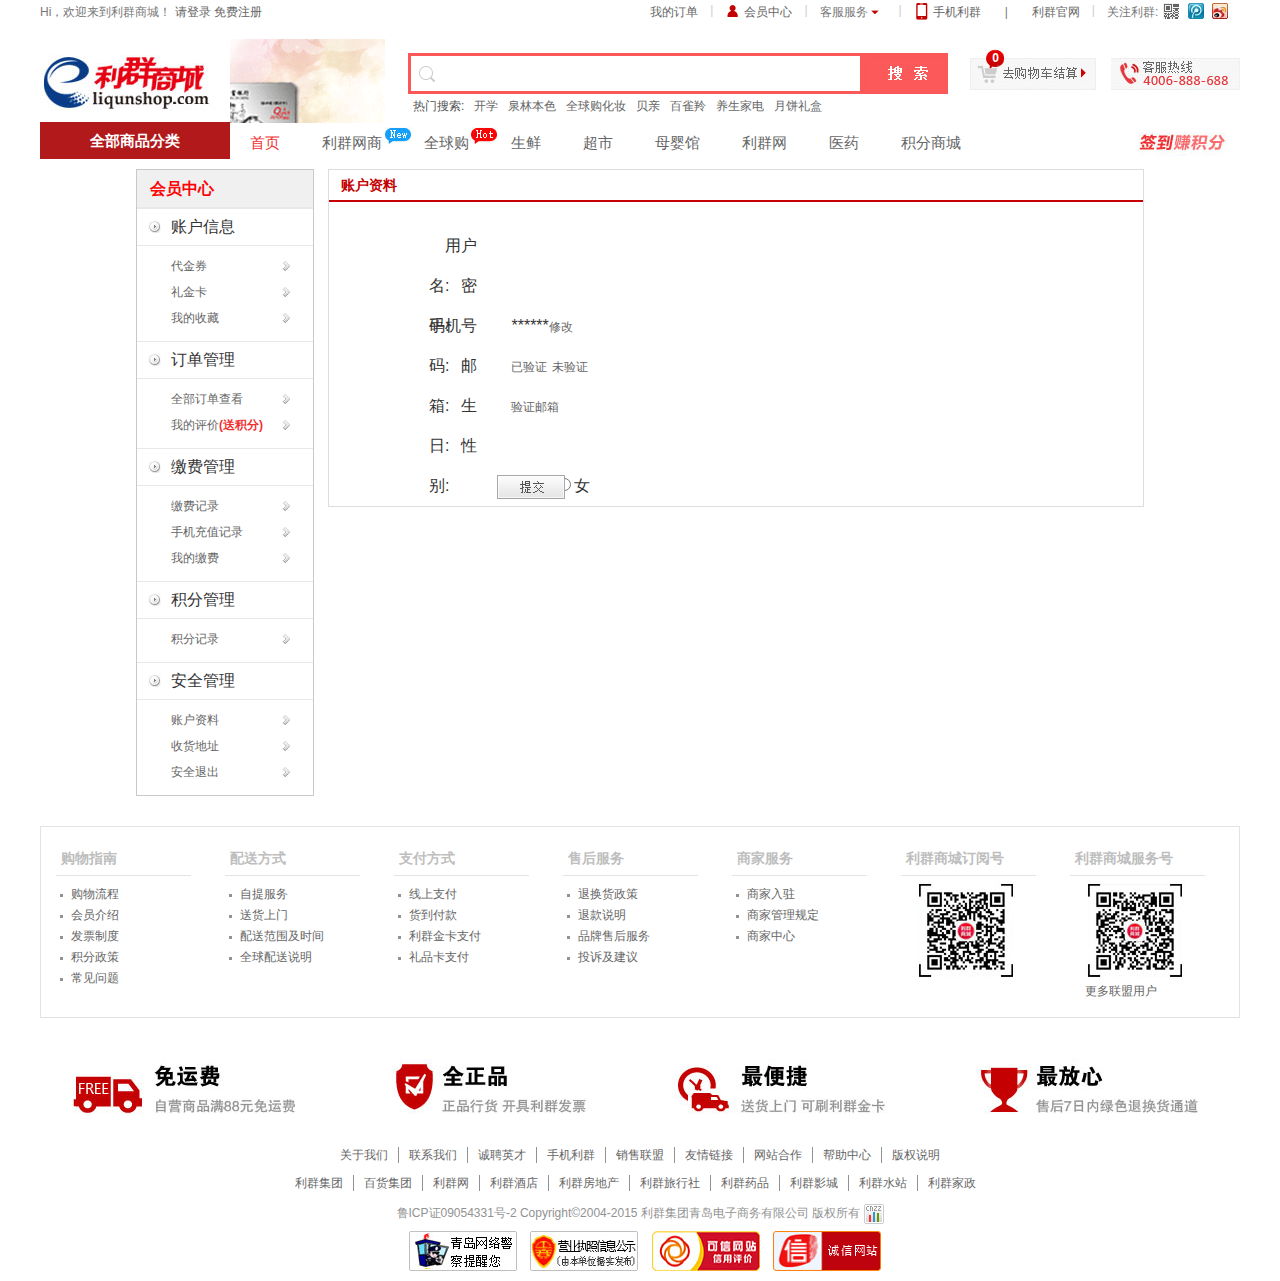
<file: H5-1608-liqunshop/html/person.html>
<!DOCTYPE html>
<html>
<head>
<meta charset="utf-8">
<title>会员中心账户资料-利群商城</title>
<link rel="stylesheet" type="text/css" href="../css/head.css" />
<link rel="stylesheet" type="text/css" href="../css/person.css" />
<link rel="stylesheet" href="../css/foot.css" />
<script src="../jq/jqm.js"></script>
<script src="../jq/jquery.cookie.js"></script>
<script src="../jq/base.js"></script>
</head>

<body>
<div class="header">
<!--顶部信息-->
<div class="header-info cbody">
<div id="headLoginInfo" class="fl">
Hi，<span id="username"></span>欢迎来到利群商城！
<a id="login" href="javascript:;" >请登录 </a>
<a id="regist" href="javascript:;" >免费注册</a>
<a id="logout" href="../index.html" >退出</a>
</div>
<ul class="header-info-right">
<li><a href="javascript:;" id="myorder">我的订单</a>
</li>
<li class="header-spacing">|</li>
<li>
<img class="header-icon fl" alt="" src="../imgs/index-img/member_center.jpg" />
<a href="javascript:;" id="person">会员中心</a>
</li>
<li class="header-spacing">|</li>
<li class="server">
<span class="fl">客服服务</span>
<img class="header-icon" src="../imgs/index-img/customer_service.jpg" />
<ul class="header-more-service">
<li><a href="javascript:;">帮助中心</a>
</li>
<li><a href="javascript:;">售后服务</a>
</li>
<li><a href="javascript:;">在线投诉</a>
</li>
</ul>
</li>
<li class="header-spacing">|</li>
<li>
<img src="../imgs/index-img/liqun_mobile.jpg" class="header-icon fl" alt="" />
<a href="javascript:;">手机利群</a>
</li>
<li class="spacing">|</li>
<li>
<a href="javascript:;">利群官网</a>
</li>
<li class="header-spacing">|</li>
<li class="header-attach">
<span class="fl">关注利群:</span>
<span class="header-tdcode">
<img class="header-icon"   src="../imgs/index-img/tdcode.jpg" alt="" />
<img class="header-code"   src="../imgs/index-img/code_small.jpg" alt="" />
</span>
<a href="javascript:;">
<img src="../imgs/index-img/qq.jpg" alt="" />
</a>
<a href="javascript:;">
<img src="../imgs/index-img/sina.jpg" alt="" />
</a>
</li>
</ul>
</div>
<!-- 搜索行 -->
<div class="header-search cbody">
<h1 class="header-logo">利群商城
<a href="../index.html">
<img class="fl"   src="../imgs/index-img/logo.jpg" alt="" />
</a>
<div class="header-logo-ad">
<a href="javascript:;">
<img   src="../imgs/index-img/2966.gif"/>
</a>
</div></h1>
<!--搜索框-->
<div class="header-search-area">
<div class="header-search-main">
<img class="fl" src="../imgs/index-img/search.jpg" alt="" />
<form action="javascript:;" name="header-search-form" id="header-search-form">
<input type="text" id="header-search-input" autocomplete="off" name="keyword" />
<input type="text" id="header-search-btn" value="" />
<ul id="list">
</ul>
</form>
<ul id="header-search-tip">

</ul>
</div>
<ul class="header-search-word">
<li class="header-word-title">热门搜索:</li>
<li><a href="javascript:;">开学</a>
</li>
<li><a href="javascript:;">泉林本色</a>
</li>
<li><a href="javascript:;">全球购化妆</a>
</li>
<li><a href="javascript:;">贝亲</a>
</li>
<li><a href="javascript:;">百雀羚</a>
</li>
<li><a href="javascript:;">养生家电</a>
</li>
<li><a href="javascript:;">月饼礼盒</a>
</li>
<ul>
</div>
<!--购物车-->
<div class="header-search-cart">
<div class="fl relative">
<a href="javascript:;" id="shopcar">
<img src="../imgs/index-img/go_cart.jpg" alt="" />
</a>
<div class="headerCarCount">0</div>
</div>
<div class="fr">
<img src="../imgs/index-img/hot_tel.jpg" alt="" />
</div>
</div>
</div>
<!-- 导航 -->
<ul class="header-nav relative cbody">
<img class="absolute" style="left: 344px;top: 3px;width: 28px;height: 18px;" src="../imgs/index-img/new.jpg" alt="" />
<img class="absolute" style="left: 430px;top:3px;height: 18px;width: 28px;" src="../imgs/index-img/hot.jpg" alt="" />
<li id="headAllClass" style="margin-left: 0;">&nbsp;</li>
<li class="red" id="navFirst">
<a href="javascript:;">首页</a>
</li>
<li><a href="javascript:;">利群网商</a>
</li>
<li><a href="javascript:;">全球购</a>
</li>
<li><a href="javascript:;">生鲜</a>
</li>
<li><a href="javascript:;">超市</a>
</li>
<li><a href="javascript:;">母婴馆</a>
</li>
<li><a href="javascript:;">利群网</a>
</li>
<li><a href="javascript:;">医药</a>
</li>
<li><a href="javascript:;">积分商城</a>
</li>
<li id="navPoint">
<a href="javascript:;">
<img src="../imgs/index-img/qiandao.jpg" alt="" />
</a>
</li>
</ul>
<!-- 隐藏导航  -->
<div class="header-class-area relative cbody">
<div class="header-class">
<div class="header-class-title">
全部商品分类
</div>
<ul class="header-class-tree">
<!-----------------------这里面放商品分类------------------->

<li class="header-first-class">
<div class="class-title">
	<div class="class-fashion title">
		<span>全球购</span>
		<span class="fr">&gt;</span>
	</div>
	<div class="title-pop">
		<a href="javascript:;">母婴</a>
		<a href="javascript:;">食品保健</a>
		<a href="javascript:;">美妆</a>
	</div>
</div>
<div class="header-class-pop">
	<div class="header-second-class">
		<div class="second-title">
			<img src="../imgs/index-img/icon_gbmy.jpg">
			<a href="javascript:;">母婴用品</a>
			<a class="red fr" href="javascript:;">更多&nbsp;&gt;</a>
		</div>
		<div class="header-third-class">
			<a href="javascript:;">奶粉</a>
			<a href="javascript:;">营养辅食</a>
			<a href="javascript:;">尿裤湿巾</a>
			<a href="javascript:;">喂养用品</a>
			<a href="javascript:;">孕产妇专区</a>
			<a href="javascript:;">洗护用品</a>
			<a href="javascript:;">车床玩具</a>
			<div class="clr"></div>
		</div>
		<div class="header-brand">
			<div class="brand-title"> 品牌 </div>
			<div class="brand-area">
				<a href="javascript:;">Nutrilon</a>
				<a href="javascript:;">贝拉米</a>
				<a href="javascript:;">泓乐</a>
				<a href="javascript:;">特福芬</a>
				<a href="javascript:;">喜宝</a>
				<a href="javascript:;">Friso</a>
				<a href="javascript:;">美赞臣</a>
				<a href="javascript:;">Nature’s care</a>
				<a href="javascript:;">Ddrops</a>
				<a href="javascript:;">童年时光</a>
				<a href="javascript:;">小熊糖</a>
				<a href="javascript:;">世界最好</a>
				<a href="javascript:;">Nordic Naturals</a>
				<a href="javascript:;">嘉宝</a>
				<a href="javascript:;">禧贝</a>
				<a href="javascript:;">喜宝</a>
				<a href="javascript:;">大王</a>
				<a href="javascript:;">花王</a>
				<a href="javascript:;">尤妮佳</a>
				<a href="javascript:;">麦肯齐</a>
				<a href="javascript:;">艾维诺 </a>
				<a href="javascript:;">施巴</a>
				<a href="javascript:;">加州宝宝</a>
				<a href="javascript:;">福喜儿</a>
				<a href="javascript:;">Martek</a>
				<a href="javascript:;">Lansinoh</a>
				<a href="javascript:;">帕玛氏</a>
				<div class="clr"></div>
			</div>
		</div>
	</div>
	<div class="header-second-class">
		<div class="second-title">
			<img src="../imgs/index-img/icon_gbsp.jpg">
			<a class="red fr" href="javascript:;">更多&nbsp;&gt;</a>
		</div>
		<div class="header-third-class">
			<a href="javascript:;">进口食品</a>
			<a href="javascript:;">基础保健</a>
			<a href="javascript:;">功能保健</a>
			<a class="red" href="javascript:;">利群全球购</a>
			<a class="red" href="javascript:;">轻松购全球</a>
		</div>
		<div class="header-brand">
			<div class="brand-title"> 品牌 </div>
			<div class="brand-area">
				<a href="javascript:;">Nature’s care</a>
				<a href="javascript:;">佳思敏</a>
				<a href="javascript:;">Swisse</a>
				<a href="javascript:;">澳佳宝</a>
				<a href="javascript:;">Doppelherz</a>
				<a href="javascript:;">Caudalie</a>
				<a href="javascript:;">健安喜</a>
				<a href="javascript:;">Murad</a>
				<a href="javascript:;">Nature Made`</a>
				<a href="javascript:;">诺奥</a>
				<a href="javascript:;">BioAstin</a>
				<a href="javascript:;">Puritan‘s Pride</a>
				<a href="javascript:;">安利</a>
				<a href="javascript:;">自然之宝</a>
				<a href="javascript:;">山本汉方</a>
				<a href="javascript:;">Salus Floradix</a>
				<a href="javascript:;">地球妈妈</a>
				<a href="javascript:;">metabolic</a>
				<a href="javascript:;">生酵素222</a>
				<a href="javascript:;">NAUTICA</a>
				<a href="javascript:;">FANCL</a>
				<a href="javascript:;">FUKAMI</a>
				<a href="javascript:;">graphico</a>
				<a href="javascript:;">新谷酵素</a>
				<a href="javascript:;">美溢</a>
				<a href="javascript:;">德运</a>
				<a href="javascript:;">格力高</a>
				<a href="javascript:;">卡乐比</a>
			</div>
		</div>
	</div>
	<div class="header-second-class">
		<div class="second-title">
			<img src="../imgs/index-img/icon_gbmz.jpg">
			<a class="red fr" href="javascript:;">更多&nbsp;&gt;</a>
		</div>
		<div class="header-third-class">
			<a href="javascript:;">美容工具</a>
		</div>
		<div class="header-brand">
			<div class="brand-title">品牌 </div>
			<div class="brand-area">
				<a href="javascript:;">雪花秀</a>
				<a href="javascript:;">SANA/莎娜</a>
				<a href="javascript:;">LOSHI/北海道</a>
				<a href="javascript:;">资生堂</a>
				<a href="javascript:;">丝蓓绮</a>
				<a href="javascript:;">兰芝</a>
				<a href="javascript:;">贝德玛</a>
				<a href="javascript:;">雅漾</a>
				<a href="javascript:;">LG</a>
			</div>
		</div>
	</div>
</div>
<!------------------------------民生食品--------------------->
</li>
<li class="header-first-class">
<div class="class-title">
	<div class="class-food title">
		<span>民生食品</span>
		<span class="fr">&gt;</span>
	</div>
	<div class="title-pop">
		<a href="javascript:;">粮油调味</a>
		<a href="javascript:;">生鲜</a>
	</div>
</div>
<div class="header-class-pop">
	<div class="header-second-class">
		<div class="second-title">
			<img src="../imgs/index-img/icon_oil.jpg">
			<a href="javascript:;">粮油调味</a>
			<a class="fr red" href="javascript:;">更多&nbsp;&gt;</a>
		</div>
		<div class="header-third-class">
			<a href="javascript:;">大米</a>
			<a href="javascript:;">面粉</a>
			<a href="javascript:;">挂面</a>
			<a href="javascript:;">杂粮</a>
			<a href="javascript:;">食用油</a>
			<a href="javascript:;">橄榄油</a>
			<a href="javascript:;">南北干货</a>
			<a href="javascript:;">厨房调味</a>
			<a href="javascript:;">方便速食</a>
			<a href="javascript:;">罐头</a>
		</div>
		<div class="header-brand">
			<div class="brand-title">品牌</div>
			<div class="brand-area">
				<a href="javascript:;">品品好</a>
				<a href="javascript:;">维良</a>
				<a href="javascript:;">鲁花</a>
				<a href="javascript:;">巧媳妇</a>
				<a href="javascript:;">味好美</a>
				<a href="javascript:;">海天</a>
				<a href="javascript:;">丝宝宝</a>
				<a href="javascript:;">五谷道场</a>
				<a href="javascript:;">福临门</a>
				<a href="javascript:;">长生</a>
				<a href="javascript:;">唐师傅</a>
				<a href="javascript:;">百乐麦</a>
				<a href="javascript:;">欣和</a>
				<a href="javascript:;">吉香居</a>
				<a href="javascript:;">长寿花</a>
				<a href="javascript:;">金龙鱼</a>
				<a href="javascript:;">信中</a>
				<a href="javascript:;">哇哈哈</a>
				<a href="javascript:;">利是</a>
				<a href="javascript:;">乐芷</a>
				<a href="javascript:;">卡斯塔多乐</a>
				<a href="javascript:;">禧福</a>
				<a href="javascript:;">五星湖</a>
				<a href="javascript:;">甸禾</a>
				<a href="javascript:;">瑞食尚</a>
				<a href="javascript:;">寒地沼泽</a>
				<a href="javascript:;">贝润云汇</a>
			</div>
		</div>
	</div>
	<div class="header-second-class">
		<div class="second-title">
			<img src="../imgs/index-img/icon_rock.jpg">
			<a href="javascript:;">地方特产</a>
			<a class="fr" href="javascript:;">更多&nbsp;&gt;</a>
		</div>
		<div class="header-third-class">
			<a href="javascript:;">青岛特产</a>
			<a href="javascript:;">新疆特产</a>
			<a href="javascript:;">济南特产</a>
		</div>
		<div class="header-brand">
			<div class="brand-title">品牌</div>
			<div class="brand-area">
				<a href="javascript:;">鑫复盛</a>
				<a href="javascript:;">鹏程</a>
				<a href="javascript:;">鱼专家</a>
				<a href="javascript:;">圣果源</a>
				<a href="javascript:;">佛桃</a>
				<a href="javascript:;">俞记</a>
				<a href="javascript:;">山前江</a>
			</div>
		</div>
	</div>
	<div class="header-second-class">
		<div class="second-title">
			<img src="../imgs/index-img/icon_fish.jpg">
			<a href="javascript:;">生鲜食品</a>
			<a class="fr red" href="javascript:;">更多&nbsp;&gt;</a>
		</div>
		<div class="header-third-class">
			<a href="javascript:;">水果</a>
			<a href="javascript:;">蔬菜</a>
			<a href="javascript:;">水产</a>
			<a href="javascript:;">熟肉/熟食</a>
			<a href="javascript:;" ../a>
				<a href="javascript:;">低温奶</a>
				<a href="javascript:;">低温肠</a>
				<a href="javascript:;">月饼</a>
		</div>
		<div class="header-brand">
			<div class="brand-title">品牌</div>
			<div class="brand-area">
				<a href="javascript:;">琴牌</a>
				<a href="javascript:;">光明</a>
				<a href="javascript:;">喜旺</a>
				<a href="javascript:;">鲁翠</a>
				<a href="javascript:;">伊势</a>
				<a href="javascript:;">得益</a>
				<a href="javascript:;">多美鲜</a>
				<a href="javascript:;">西北人家</a>
				<a href="javascript:;">南纬37°</a>
				<a href="javascript:;">澳洲牛肉</a>
			</div>
		</div>
	</div>
</div>
</li>
<!------------------------零食酒水---------------------- -->
<li class="header-first-class">
<div class="class-title">
	<div class="class-drink title">
		<span>零食酒水</span>
		<span class="fr">&gt;</span>
	</div>
	<div class="title-pop">
		<a href="javascript:;">休闲零食</a>
		<a href="javascript:;">饮料</a>
		<a href="javascript:;">酒</a>
	</div>
</div>
<div class="header-class-pop">
	<!--第一列 -->
	<div class="column">
		<div class="header-second-class">
			<div class="second-title">
				<img src="../imgs/index-img/icon_beer.jpg">
				<a href="javascript:;">酒</a>
				<a class="fr" href="javascript:;">更多&nbsp;&gt;</a>
			</div>
			<div class="header-third-class">
				<a href="javascript:;">白酒</a>
				<a href="javascript:;">啤酒</a>
				<a href="javascript:;">黄酒</a>
				<a href="javascript:;">葡萄酒</a>
				<a href="javascript:;">洋酒</a>
				<a href="javascript:;">保健酒</a>
			</div>
			<div class="header-brand">
				<div class="brand-title">品牌</div>
				<div class="brand-area">
					<a href="javascript:;">茅台</a>
					<a href="javascript:;">五粮液</a>
					<a href="javascript:;">金六福</a>
					<a href="javascript:;">郎酒</a>
					<a href="javascript:;">琅琊台</a>
					<a href="javascript:;">泸州</a>
					<a href="javascript:;">青岛啤酒</a>
					<a href="javascript:;">红星</a>
					<a href="javascript:;">张裕</a>
					<a href="javascript:;">绵竹</a>
					<a href="javascript:;">即墨老酒</a>
					<a href="javascript:;">牛栏山</a>
					<a href="javascript:;">宁夏红</a>
					<a href="javascript:;">卓维浓</a>
					<a href="javascript:;">Malina(玛丽)</a>
					<a href="javascript:;">景芝</a>
					<a href="javascript:;">如意郎</a>
					<a href="javascript:;">永定河</a>
					<a href="javascript:;">女儿红</a>
					<a href="javascript:;">LACANOSA</a>
					<a href="javascript:;">新华门</a>
					<a href="javascript:;">汾酒</a>
				</div>
			</div>
		</div>

		<div class="header-second-class">
			<div class="second-title">
				<img src="../imgs/index-img/icon_fruit.jpg">
				<a href="javascript:;">饮料</a>
				<a class="fr" href="javascript:;">更多&nbsp;&gt;</a>
			</div>
			<div class="header-third-class">
				<a href="javascript:;">水</a>
				<a href="javascript:;">果汁</a>
				<a href="javascript:;">茶饮料</a>
				<a href="javascript:;">咖啡</a>
				<a href="javascript:;">碳酸饮料</a>
				<a href="javascript:;">功能饮料</a>
				<a href="javascript:;">奶</a>
			</div>
			<div class="header-brand">
				<div class="brand-title">品牌</div>
				<div class="brand-area">
					<a href="javascript:;">蒙牛</a>
					<a href="javascript:;">汇源</a>
					<a href="javascript:;">统一</a>
					<a href="javascript:;">红牛</a>
					<a href="javascript:;">康师傅</a>
					<a href="javascript:;">崂山</a>
					<a href="javascript:;">农夫果园</a>
					<a href="javascript:;">伊利</a>
					<a href="javascript:;">可口可乐</a>
					<a href="javascript:;">崂翠矿泉水</a>
				</div>
			</div>
		</div>
	</div>
	<!--第二列 -->
	<div class="column">
		<div class="header-second-class">
			<div class="second-title">
				<img src="../imgs/index-img/icon_suger.jpg">
				<a href="javascript:;">休闲零食</a>
				<a class="fr" href="javascript:;">更多&nbsp;&gt;</a>
			</div>
			<div class="header-third-class">
				<a href="javascript:;">饼干糕点</a>
				<a href="javascript:;">糖果</a>
				<a href="javascript:;">巧克力</a>
				<a href="javascript:;">果冻</a>
				<a href="javascript:;">坚果</a>
				<a href="javascript:;">肉脯肉干</a>
				<a href="javascript:;">膨化</a>
				<a href="javascript:;">小食</a>
				<a href="javascript:;">枣</a>
			</div>
			<div class="header-brand">
				<div class="brand-title">品牌</div>
				<div class="brand-area">
					<a href="javascript:;">好丽友</a>
					<a href="javascript:;">德芙</a>
					<a href="javascript:;">益达</a>
					<a href="javascript:;">上好佳</a>
					<a href="javascript:;">乐事</a>
					<a href="javascript:;">米老头</a>
					<a href="javascript:;">阿尔卑斯</a>
					<a href="javascript:;">达利</a>
					<a href="javascript:;">喜之郎</a>
					<a href="javascript:;">企强</a>
					<a href="javascript:;">品品人生</a>
					<a href="javascript:;">卡夫</a>
					<a href="javascript:;">贝脆思</a>
					<a href="javascript:;">老三东</a>
					<a href="javascript:;">青松客</a>
					<a href="javascript:;">鲜引力</a>
					<a href="javascript:;">RIO</a>
					<a href="javascript:;">清嘴</a>
					<a href="javascript:;">渔米之湘</a>
					<a href="javascript:;">妙克力</a>
					<a href="javascript:;">眼睛渴了</a>
					<a href="javascript:;">思味特</a>
					<a href="javascript:;">京都念慈</a>
					<a href="javascript:;">百草味</a>
					<a href="javascript:;">唐师傅</a>
					<a href="javascript:;">母亲</a>
				</div>
			</div>
		</div>
		<div class="header-second-class">
			<div class="second-title">
				<img src="../imgs/index-img/icon_milk.jpg">
				<a href="javascript:;">冲饮</a>
				<a href="javascript:;">更多&nbsp;&gt;</a>
			</div>
			<div class="header-third-class">
				<a href="javascript:;">麦片</a>
				<a href="javascript:;">奶粉</a>
				<a href="javascript:;">糊粉</a>
				<a href="javascript:;">咖啡粉</a>
				<a href="javascript:;">果粉</a>
				<a href="javascript:;">茶</a>
				<a href="javascript:;">奶茶</a>
			</div>
			<div class="header-brand">
				<div class="brand-title">品牌</div>
				<div class="brand-area">
					<a href="javascript:;">崂乡</a>
					<a href="javascript:;">雀巢</a>
					<a href="javascript:;">立顿</a>
					<a href="javascript:;">南方</a>
					<a href="javascript:;">忆江南</a>
					<a href="javascript:;">永和</a>
					<a href="javascript:;">西麦</a>
					<a href="javascript:;">知福</a>
					<a href="javascript:;">固本堂</a>
					<a href="javascript:;">御青</a>
				</div>
			</div>
		</div>
	</div>
	<!-- 	第三列 -->
	<div class="column">
		<div class="header-second-class">
			<div class="second-title">
				<img src="../imgs/index-img/icon_medicine.jpg">
				<a href="javascript:;">更多&nbsp;&gt;</a>
			</div>
			<div class="header-third-class">
				<a href="javascript:;">传统滋补</a>
				<a href="javascript:;">调养保健</a>
				<a href="javascript:;">蜂蜜</a>
			</div>
			<div class="header-brand">
				<div class="brand-title">品牌</div>
				<div class="brand-area">
					<a href="javascript:;">固本堂</a>
					<a href="javascript:;">倍润云汇</a>
					<a href="javascript:;">东阿</a>
					<a href="javascript:;">王凯</a>
					<a href="javascript:;">嗡嗡乐</a>
					<a href="javascript:;">百花</a>
					<a href="javascript:;">蒂芬妮</a>
					<a href="javascript:;">一生安康</a>
					<a href="javascript:;">东阿人家</a>
					<a href="javascript:;">五星湖</a>
					<a href="javascript:;">新广源</a>
				</div>
			</div>
		</div>
	</div>
</div>

</li>
<!-- 美妆洗护 -->
<li class="header-first-class">
<div class="class-title">
	<div class="class-clean title">
		<span>美妆洗护</span>
		<span class="fr">&gt;</span>
	</div>
	<div class="title-pop">
		<a href="javascript:;">洗护</a>
		<a href="javascript:;">面部护理</a>
		<a href="javascript:;">彩妆</a>
	</div>
</div>
<div class="header-class-pop">
	<div class="column">
		<div class="header-second-class">
			<div class="second-title">
				<img src="../imgs/index-img/icon_tooth.jpg">
				<a href="javascript:;">个人洗护</a>
				<a class="fr" href="javascript:;">更多&nbsp;&gt;</a>
			</div>
			<div class="header-third-class">
				<a href="javascript:;">洗发</a>
				<a href="javascript:;">护发</a>
				<a href="javascript:;">洗护套装</a>
				<a href="javascript:;">染发烫发</a>
				<a href="javascript:;">头发造型</a>
				<a href="javascript:;">沐浴露</a>
				<a href="javascript:;">香皂</a>
				<a href="javascript:;">洗手液</a>
				<a href="javascript:;">牙膏/牙粉</a>
				<a href="javascript:;">牙刷/牙线</a>
				<a href="javascript:;">漱口水</a>
				<a href="javascript:;">卫生巾</a>
				<a href="javascript:;">洗液</a>
				<a href="javascript:;">护垫</a>
				<a href="javascript:;">润肤露</a>
			</div>
			<div class="header-brand">
				<div class="brand-title">品牌</div>
				<div class="brand-area">
					<a href="javascript:;">欧莱雅</a>
					<a href="javascript:;">ABC</a>
					<a href="javascript:;">海飞丝</a>
					<a href="javascript:;">潘婷</a>
					<a href="javascript:;">佳洁士</a>
					<a href="javascript:;">沙宣</a>
					<a href="javascript:;">苏菲</a>
					<a href="javascript:;">云南白药</a>
					<a href="javascript:;">护舒宝</a>
					<a href="javascript:;">狮王</a>
					<a href="javascript:;">多芬</a>
					<a href="javascript:;">LG</a>
					<a href="javascript:;">舒肤佳</a>
					<a href="javascript:;">温雅</a>
					<a href="javascript:;">力士</a>
					<a href="javascript:;">中华</a>
					<a href="javascript:;">美涛</a>
					<a href="javascript:;">资生堂</a>
					<a href="javascript:;">施华蔻</a>
				</div>
			</div>
		</div>
		<div class="header-second-class">
			<div class="second-title">
				<img src="../imgs/index-img/icon_beauty.jpg">
				<a class="fr" href="javascript:;">更多&nbsp;&gt;</a>
			</div>
			<div class="header-third-class">
				<a href="javascript:;">止汗</a>
			</div>
			<div class="header-brand">
				<div class="brand-title">品牌</div>
				<div class="brand-area">
					<a href="javascript:;">隆力奇</a>
				</div>
			</div>
		</div>
		<div class="header-second-class">
			<div class="second-title">
				<img src="../imgs/index-img/icon_brush.jpg">
				<a class="fr" href="javascript:;">更多&nbsp;&gt;</a>
			</div>
			<div class="header-third-class">
				<a href="javascript:;">美容工具</a>
				<a href="javascript:;">化妆刷</a>
			</div>
			<div class="header-brand">
				<div class="brand-title">品牌</div>
				<div class="brand-area">
					<a href="javascript:;">瑞柏嘉</a>
					<a href="javascript:;">三本</a>
				</div>
			</div>
		</div>
	</div>
	<div class="column">
		<div class="header-second-class">
			<div class="second-title">
				<img src="../imgs/index-img/icon_face.jpg">
				<a href="javascript:;">面部护理</a>
				<a class="fr" href="javascript:;">更多&nbsp;&gt;</a>
			</div>
			<div class="header-third-class">
				<a href="javascript:;">乳液/面霜</a>
				<a href="javascript:;">化妆水</a>
				<a href="javascript:;">面部精华</a>
				<a href="javascript:;">眼部护理</a>
				<a href="javascript:;">洁面</a>
				<a href="javascript:;">面膜</a>
				<a href="javascript:;">面部护理套装</a>
				<a href="javascript:;">面部去角质</a>
				<a href="javascript:;">敏感修护</a>
				<a href="javascript:;">防晒</a>
				<div class="clear"></div>
			</div>
			<div class="header-brand">
				<div class="brand-title">品牌</div>
				<div class="brand-area">
					<a href="javascript:;">海蓝之谜</a>
					<a href="javascript:;">雅诗兰黛</a>
					<a href="javascript:;">倩碧</a>
					<a href="javascript:;">兰蔻</a>
					<a href="javascript:;">迪奥</a>
					<a href="javascript:;">欧莱雅</a>
					<a href="javascript:;">玉兰油</a>
					<a href="javascript:;">梦妆</a>
					<a href="javascript:;">羽西</a>
					<a href="javascript:;">佰草集</a>
					<a href="javascript:;">薇姿</a>
					<a href="javascript:;">理肤泉</a>
					<a href="javascript:;">碧欧泉</a>
					<a href="javascript:;">资生堂</a>
					<a href="javascript:;">芙丽芳丝</a>
					<a href="javascript:;">温碧泉</a>
					<a href="javascript:;">百雀羚</a>
					<a href="javascript:;">相宜本草</a>
					<a href="javascript:;">Za</a>
					<a href="javascript:;">昭贵</a>
					<a href="javascript:;">本草訫语</a>
					<a href="javascript:;">麦帝丝</a>
					<a href="javascript:;">海洋丽姿</a>
					<a href="javascript:;">NURY芦丽</a>
					<a href="javascript:;">韩束</a>
					<a href="javascript:;">欧珀莱</a>
					<a href="javascript:;">兰芝</a>
					<a href="javascript:;">高丝</a>
					<a href="javascript:;">美即</a>
					<div class="clear"></div>
				</div>
			</div>
		</div>
		<div class="header-second-class">
			<div class="second-title">
				<img src="../imgs/index-img/icon_man.jpg">
				<a href="javascript:;">男士护肤</a>
				<a class="fr" href="javascript:;">更多&nbsp;&gt;</a>
			</div>
			<div class="header-third-class">
				<a href="javascript:;">洁面</a>
				<a href="javascript:;">爽肤水/须后水</a>
				<a href="javascript:;">乳液/面霜</a>
				<a href="javascript:;">剃须护理</a>
				<a href="javascript:;">面部精华</a>
				<a href="javascript:;">眼霜</a>
				<a href="javascript:;">护肤套装</a>
			</div>
			<div class="header-brand">
				<div class="brand-title">品牌</div>
				<div class="brand-area">
					<a href="javascript:;">欧莱雅男士</a>
					<a href="javascript:;">碧欧泉</a>
					<a href="javascript:;">高夫</a>
					<a href="javascript:;">妮维雅</a>
					<a href="javascript:;">曼秀雷敦</a>
					<a href="javascript:;">吉列</a>
				</div>
			</div>
		</div>
	</div>
	<div class="column">
		<div class="header-second-class">
			<div class="second-title">
				<img src="../imgs/index-img/icon_perfume.jpg">
				<a href="javascript:;">香氛精油</a>
				<a class="fr" href="javascript:;">更多&nbsp;&gt;</a>
			</div>
			<div class="header-third-class">
				<a href="javascript:;">女士香水</a>
				<a href="javascript:;">男士香水</a>
				<a href="javascript:;">单方精油</a>
			</div>
			<div class="header-brand">
				<div class="brand-title"> 品牌</div>
				<div class="brand-area">
					<a href="javascript:;">迪奥</a>
					<a href="javascript:;">Prada/普拉达</a>
					<a href="javascript:;">Versace/范思哲</a>
					<a href="javascript:;">Burberry/巴宝莉</a>
					<a href="javascript:;">GUCCI/古驰</a>
					<a href="javascript:;">BOSS</a>
					<a href="javascript:;">Lanvin/浪凡</a>
					<a href="javascript:;">Anna sui</a>
					<a href="javascript:;">Valentino/华伦天奴</a>
					<a href="javascript:;">Montblanc/万宝龙</a>
					<a href="javascript:;">阿迪达斯</a>
					<a href="javascript:;">贝丽丝</a>
					<div class="clear"></div>
				</div>
			</div>
		</div>
		<div class="header-second-class">
			<div class="second-title">
				<img src="../imgs/index-img/icon_woman.jpg">
				<a href="javascript:;">时尚彩妆</a>
				<a class="fr" href="javascript:;">更多&nbsp;&gt;</a>
			</div>
			<div class="header-third-class">
				<a href="javascript:;">BB霜</a>
				<a href="javascript:;">隔离霜</a>
				<a href="javascript:;">卸妆</a>
				<a href="javascript:;">粉底液/粉底霜</a>
				<a href="javascript:;">粉饼</a>
				<a href="javascript:;">散粉/蜜粉</a>
				<a href="javascript:;">遮瑕</a>
				<a href="javascript:;">../唇蜜</a>
				<a href="javascript:;">眉笔/眉粉</a>
				<a href="javascript:;">眼线笔/眼线膏</a>
				<a href="javascript:;">睫毛膏</a>
				<a href="javascript:;">眼影</a>
				<a href="javascript:;">腮红</a>
				<a href="javascript:;">美甲</a>

			</div>
			<div class="header-brand">
				<div class="brand-title"> 品牌</div>
				<div class="brand-area">
					<a href="javascript:;">欧莱雅彩妆</a>
					<a href="javascript:;">雅诗兰黛</a>
					<a href="javascript:;">兰蔻</a>
					<a href="javascript:;">谜尚</a>
					<a href="javascript:;">美宝莲</a>
					<a href="javascript:;">ZA</a>
					<a href="javascript:;">曼秀雷敦</a>
					<a href="javascript:;">兰芝</a>
					<a href="javascript:;">欧珀莱</a>
					<a href="javascript:;">自然堂</a>
				</div>
			</div>
		</div>
	</div>
</div>
</li>
<!---日用百货 -->
<li class="header-first-class">
<div class="class-title">
	<div class="class-day title">
		<span>日用百货</span>
		<span class="fr">&gt;</span>
	</div>
	<div class="title-pop">
		<a href="javascript:;">生活用纸</a>
		<a href="javascript:;">清洁</a>
		<a href="javascript:;">居家</a>
	</div>
</div>
<div class="header-class-pop">
	<div class="column">
		<div class="header-second-class">
			<div class="second-title">
				<img src="../imgs/index-img/icon_wash.jpg">
				<a href="javascript:;">清洁日用</a>
				<a class="fr red" href="javascript:;">更多&nbsp;&gt;</a>
			</div>
			<div class="header-third-class">
				<a href="javascript:;">洗衣液</a>
				<a href="javascript:;">洗衣粉</a>
				<a href="javascript:;">洗衣皂</a>
				<a href="javascript:;">消毒液</a>
				<a href="javascript:;">洁厕</a>
				<a href="javascript:;">空气清新/吸湿防蛀</a>
			</div>
			<div class="header-brand">
				<div class="brand-title">品牌</div>
				<div class="brand-area">
					<a href="javascript:;">蓝月亮</a>
					<a href="javascript:;">碧浪</a>
					<a href="javascript:;">汰渍</a>
					<a href="javascript:;">滴露</a>
					<a href="javascript:;">立白</a>
					<a href="javascript:;">奥妙</a>
					<a href="javascript:;">金纺</a>
					<a href="javascript:;">超能</a>
					<a href="javascript:;">雕牌</a>
					<a href="javascript:;">得其利是</a>
					<a href="javascript:;">青松日化</a>
					<a href="javascript:;">威洁士</a>
					<a href="javascript:;">美贰玖</a>
					<a href="javascript:;">威猛</a>
					<a href="javascript:;">康威龙</a>
					<a href="javascript:;">孺子牛</a>
				</div>
			</div>
		</div>
		<div class="header-second-class">
			<div class="second-title">
				<img src="../imgs/index-img/icon_pan.jpg">
				<a href="javascript:;">厨房餐饮</a>
				<a class="fr" href="javascript:;">更多&nbsp;&gt;</a>
			</div>
			<div class="header-third-class">
				<a href="javascript:;">水具</a>
				<a href="javascript:;">烹饪锅具</a>
				<a href="javascript:;">厨房小工具</a>
				<a href="javascript:;">保鲜用品</a>
				<a href="javascript:;">厨房清洁</a>
				<a href="javascript:;">刀具菜板</a>
			</div>
			<div class="header-brand">
				<div class="brand-title">品牌</div>
				<div class="brand-area">
					<a href="javascript:;">哈尔斯</a>
					<a href="javascript:;">爱仕达</a>
					<a href="javascript:;">苏泊尔</a>
					<a href="javascript:;">兴财</a>
					<a href="javascript:;">天竹</a>
					<a href="javascript:;">双枪</a>
					<a href="javascript:;">立白</a>
					<a href="javascript:;">蓝月亮</a>
					<a href="javascript:;">威猛</a>
					<a href="javascript:;">雕牌</a>
					<a href="javascript:;">白猫</a>
					<a href="javascript:;">妙洁</a>
					<a href="javascript:;">思高</a>
					<a href="javascript:;">紫丁香</a>
					<a href="javascript:;">茶花</a>
					<a href="javascript:;">云蕾</a>
					<a href="javascript:;">巧媳妇</a>
					<a href="javascript:;">幸福妈咪</a>
				</div>
			</div>
		</div>
	</div>
	<div class="column">
		<div class="header-second-class">
			<div class="second-title">
				<img src="../imgs/index-img/icon_paper.jpg">
				<a href="javascript:;">生活用纸</a>
				<a class="fr" href="javascript:;">更多&nbsp;&gt;</a>
			</div>
			<div class="header-third-class">
				<a href="javascript:;">卷纸</a>
				<a href="javascript:;">抽纸</a>
				<a href="javascript:;">厨房用纸</a>
				<a href="javascript:;">湿巾纸</a>
				<a href="javascript:;">手帕纸</a>
			</div>
			<div class="header-brand">
				<div class="brand-title">品牌</div>
				<div class="brand-area">
					<a href="javascript:;">维达</a>
					<a href="javascript:;">清风</a>
					<a href="javascript:;">心相印</a>
					<a href="javascript:;">A&amp;S</a>
					<a href="javascript:;">小宝贝</a>
					<a href="javascript:;">泉林本色</a>
					<a href="javascript:;">益居</a>
					<a href="javascript:;">幸福阳光 </a>
					<a href="javascript:;">ABC</a>
					<a href="javascript:;">玉牌</a>
					<a href="javascript:;">舒洁</a>
					<a href="javascript:;">珍爱</a>
					<a href="javascript:;">依依天使</a>
					<a href="javascript:;">正利</a>
				</div>
			</div>
		</div>
		<div class="header-second-class">
			<div class="second-title">
				<img src="../imgs/index-img/icon_spin.jpg">
				<a href="javascript:;">精品家纺</a>
				<a class="fr" href="javascript:;">更多&nbsp;&gt;</a>
			</div>
			<div class="header-third-class">
				<a href="javascript:;">床品套件</a>
				<a href="javascript:;">被/毛毯</a>
				<a href="javascript:;">毛巾浴巾</a>
				<a href="javascript:;">婴童家纺</a>
				<a href="javascript:;">枕头/枕套</a>
				<a href="javascript:;">靠垫</a>
				<a href="javascript:;">窗帘</a>
				<a href="javascript:;">餐桌布艺</a>
				<a href="javascript:;">凉席</a>
			</div>
			<div class="header-brand">
				<div class="brand-title">品牌</div>
				<div class="brand-area">
					<a href="javascript:;">孚日洁玉</a>
					<a href="javascript:;">洁丽雅</a>
					<a href="javascript:;">赤金</a>
					<a href="javascript:;">永亮</a>
					<a href="javascript:;">华堂锦裳</a>
					<a href="javascript:;">竹之锦</a>
				</div>
			</div>
		</div>
		<div class="header-second-class">
			<div class="second-title">
				<img src="../imgs/index-img/icon_ball.jpg">
				<a href="javascript:;">运动保健</a>
				<a class="fr" href="javascript:;">更多&nbsp;&gt;</a>
			</div>
			<div class="header-third-class">
				<a href="javascript:;">计生用品</a>
				<a href="javascript:;">棋牌麻将</a>
				<a href="javascript:;">球类运动</a>
				<a href="javascript:;">户外野营</a>
				<a href="javascript:;">健康秤/厨房秤</a>
			</div>
			<div class="header-brand">
				<div class="brand-title">品牌</div>
				<div class="brand-area">
					<a href="javascript:;">杜蕾斯</a>
					<a href="javascript:;">百利达</a>
					<a href="javascript:;">斯伯丁</a>
					<a href="javascript:;">强力</a>
					<a href="javascript:;">火车头</a>
					<a href="javascript:;">东信</a>
					<a href="javascript:;">尚烤佳</a>
					<a href="javascript:;">大富翁</a>
					<a href="javascript:;">金利来</a>
					<a href="javascript:;">三A</a>
				</div>
			</div>
		</div>
		<div class="clear"></div>
	</div>
	<div class="column">
		<div class="header-second-class">
			<div class="second-title">
				<img src="../imgs/index-img/icon_tub.jpg">
				<a href="javascript:;">居家日用</a>
				<a class="fr" href="javascript:;">更多&nbsp;&gt;</a>
			</div>
			<div class="header-third-class">
				<a href="javascript:;">家居清洁护理</a>
				<a href="javascript:;">拖把/扫把</a>
				<a href="javascript:;">收纳/衣架</a>
				<a href="javascript:;">雨具</a>
				<a href="javascript:;">驱蚊用品</a>
				<a href="javascript:;">水桶/脸盆</a>
				<a href="javascript:;">浴室用品</a>
				<a href="javascript:;">垃圾桶</a>
				<a href="javascript:;">拖鞋</a>
				<a href="javascript:;">一次性用品</a>
				<a href="javascript:;">其它日用</a>
			</div>
			<div class="header-brand">
				<div class="brand-title">品牌</div>
				<div class="brand-area">
					<a href="javascript:;">茶花</a>
					<a href="javascript:;">妙洁</a>
					<a href="javascript:;">云蕾</a>
					<a href="javascript:;">克林莱</a>
					<a href="javascript:;">龙士达</a>
					<a href="javascript:;">好友</a>
					<a href="javascript:;">南孚</a>
					<a href="javascript:;">超霸</a>
					<a href="javascript:;">双鹿</a>
					<a href="javascript:;">大达</a>
					<a href="javascript:;">天堂</a>
					<a href="javascript:;">宏达</a>
					<a href="javascript:;">红鸟</a>
					<a href="javascript:;">雪豹</a>
					<a href="javascript:;">奇伟</a>
					<a href="javascript:;">碧丽珠</a>
					<a href="javascript:;">户清</a>
					<a href="javascript:;">吉康</a>
					<a href="javascript:;">蓝万</a>
				</div>
			</div>
		</div>
		<div class="header-second-class">
			<div class="second-title">
				<img src="../imgs/index-img/icon_car.jpg">
				<a href="javascript:;">汽车用品</a>
				<a class="fr" href="javascript:;">更多&nbsp;&gt;</a>
			</div>
			<div class="header-third-class">
				<a href="javascript:;">汽车电子</a>
				<a href="javascript:;">汽车养护</a>
				<a href="javascript:;">汽车内饰</a>
			</div>
			<div class="header-brand">
				<div class="brand-title">品牌</div>
				<div class="brand-area">
					<a href="javascript:;">领驾</a>
					<a href="javascript:;">车仆</a>
					<a href="javascript:;">誉道</a>
					<a href="javascript:;">范罗士</a>
					<a href="javascript:;">虎贝贝</a>
				</div>
			</div>
		</div>
	</div>
</div>
</li>
<!--母婴玩具  -->
<li class="header-first-class">
<div class="class-title">
	<div class="class-toy title">
		<span>母婴玩具</span>
		<span class="fr">&gt;</span>
	</div>
	<div class="title-pop">
		<a href="javascript:;">奶粉</a>
		<a href="javascript:;">尿裤</a>
		<a href="javascript:;">洗护</a>
		<a href="javascript:;">喂养</a>
	</div>
</div>
<div class="header-class-pop">
	<div class="column">
		<div class="header-second-class">
			<div class="second-title">
				<img src="../imgs/index-img/icon_naifen.jpg">
				<a href="javascript:;">婴儿奶粉</a>
				<a class="fr red" href="javascript:;">更多&nbsp;&gt;</a>
			</div>
			<div class="header-third-class">
				<a href="javascript:;">1段奶粉 </a>
				<a href="javascript:;">2段奶粉</a>
				<a href="javascript:;">3段奶粉</a>
				<a href="javascript:;">4段奶粉</a>
				<a href="javascript:;">5段奶粉</a>
				<a href="javascript:;">特殊配方奶粉</a>
			</div>
			<div class="header-brand">
				<div class="brand-title"> 品牌 </div>
				<div class="brand-area">
					<a href="javascript:;">爱他美</a>
					<a href="javascript:;">诺优能</a>
					<a href="javascript:;">美赞臣</a>
					<a href="javascript:;">惠氏</a>
					<a href="javascript:;">雅培</a>
					<a href="javascript:;">多美滋</a>
					<a href="javascript:;">雀巢</a>
					<a href="javascript:;">Nutrilon</a>
					<a href="javascript:;">美素佳儿</a>
					<a href="javascript:;">Friso</a>
					<a href="javascript:;">伊利</a>
					<a href="javascript:;">合生元</a>
					<a href="javascript:;">飞鹤</a>
				</div>
			</div>
		</div>
		<div class="header-second-class">
			<div class="second-title">
				<img src="../imgs/index-img/icon_xihu.jpg">
				<a href="javascript:;">洗护用品</a>
				<a class="red fr" href="javascript:;">更多&nbsp;&gt;</a>
			</div>
			<div class="header-third-class">
				<a href="javascript:;">宝宝护肤</a>
				<a href="javascript:;">洗发/沐浴 </a>
				<a href="javascript:;">洗浴用品</a>
				<a href="javascript:;">洗衣液/皂 </a>
				<a href="javascript:;">日常护理</a>
				<a href="javascript:;">座便器</a>
				<a href="javascript:;">理发器</a>
				<a href="javascript:;">牙膏/牙刷</a>
				<a href="javascript:;">礼盒套装</a>
				<div class="clear"></div>
			</div>
			<div class="header-brand">
				<div class="brand-title">品牌 </div>
				<div class="brand-area">
					<a href="javascript:;">嗳呵</a>
					<a href="javascript:;">贝亲</a>
					<a href="javascript:;">强生</a>
					<a href="javascript:;">保宁</a>
					<a href="javascript:;">OKBABY</a>
					<a href="javascript:;">爱得利</a>
					<a href="javascript:;">好孩子</a>
					<a href="javascript:;">小浣熊</a>
					<a href="javascript:;">婴唯爱</a>
					<a href="javascript:;">青松日化</a>
					<a href="javascript:;">SNOOPY</a>
					<a href="javascript:;">乐比</a>
					<a href="javascript:;">哈罗闪</a>
					<a href="javascript:;">宝贝时代</a>
					<a href="javascript:;">泡飘乐</a>
					<a href="javascript:;">汉高</a>
					<a href="javascript:;">六神</a>
					<a href="javascript:;">婴之侣</a>
					<a href="javascript:;">法贝儿</a>
				</div>
			</div>
		</div>
		<div class="header-second-class">
			<div class="second-title">
				<img src="../imgs/index-img/icon_yizi.jpg">
				<a href="javascript:;">车床寝具</a>
				<a class="red fr" href="javascript:;">更多&nbsp;&gt;</a>
			</div>
			<div class="header-third-class">
				<a href="javascript:;">手推车</a>
				<a href="javascript:;">学步车</a>
				<a href="javascript:;">三轮车</a>
				<a href="javascript:;">自行车</a>
				<a href="javascript:;">电动车</a>
				<a href="javascript:;">餐椅/摇椅</a>
				<a href="javascript:;">婴童床</a>
				<a href="javascript:;">扭扭车/滑板车</a>
				<a href="javascript:;">汽车安全座椅</a>
				<a href="javascript:;">家居床品</a>
			</div>
			<div class="header-brand">
				<div class="brand-title">品牌 </div>
				<div class="brand-area">
					<a href="javascript:;">好孩子</a>
					<a href="javascript:;">小龙哈彼</a>
					<a href="javascript:;">百代适</a>
					<a href="javascript:;">麦车车</a>
					<a href="javascript:;">迪士尼</a>
					<a href="javascript:;">祺娃娃</a>
					<a href="javascript:;">世纪宝贝</a>
					<a href="javascript:;">淘嘟嘟</a>
					<a href="javascript:;">瑞姆</a>
					<a href="javascript:;">瑞凯威</a>
					<a href="javascript:;">路途乐</a>
					<a href="javascript:;">STM</a>
					<a href="javascript:;">贝贝卡西</a>
					<a href="javascript:;">aden anais</a>
					<a href="javascript:;">aikaya</a>
				</div>
			</div>
		</div>
	</div>
	<div class="column">
		<div class="header-second-class">
			<div class="second-title">
				<img src="../imgs/index-img/icon_naiping.jpg">
				<a href="javascript:;">喂养用品</a>
				<a class="fr red" href="javascript:;">更多&nbsp;&gt;</a>
			</div>
			<div class="header-third-class">
				<a href="javascript:;">辅食料理机</a>
				<a href="javascript:;">暖奶消毒</a>
				<a href="javascript:;">喂哺清洁</a>
				<a href="javascript:;">辅助配件</a>
			</div>
			<div class="header-brand">
				<div class="brand-title">品牌 </div>
				<div class="brand-area">
					<a href="javascript:;">贝亲</a>
					<a href="javascript:;">婴之侣</a>
					<a href="javascript:;">NUK</a>
					<a href="javascript:;">新安怡</a>
					<a href="javascript:;">bobo</a>
					<a href="javascript:;">美德乐</a>
					<a href="javascript:;">爱得利</a>
					<a href="javascript:;">好孩子</a>
					<a href="javascript:;">虎牌</a>
					<a href="javascript:;">膳魔师</a>
					<a href="javascript:;">啾啾</a>
					<a href="javascript:;">香蕉宝宝</a>
				</div>
			</div>
		</div>
		<div class="header-second-class">
			<div class="second-title">
				<img src="../imgs/index-img/icon_mother.jpg">
				<a href="javascript:;">妈妈专区</a>
				<a class="red fr" href="javascript:;">更多&nbsp;&gt;</a>
			</div>
			<div class="header-third-class">
				<a href="javascript:;">孕期营养</a>
				<a href="javascript:;">孕期内衣</a>
				<a href="javascript:;">孕妈洗护</a>
				<a href="javascript:;">母乳喂养</a>
				<a href="javascript:;">孕产用品</a>
				<a href="javascript:;">产后塑身</a>
				<a href="javascript:;">妈咪包/背婴带</a>
				<a href="javascript:;">防辐射服</a>
			</div>
			<div class="header-brand">
				<div class="brand-title">品牌 </div>
				<div class="brand-area">
					<a href="javascript:;">柳燕</a>
					<a href="javascript:;">贝亲</a>
					<a href="javascript:;">六甲村</a>
					<a href="javascript:;">惠氏</a>
					<a href="javascript:;">婧麒</a>
					<a href="javascript:;">美德乐</a>
					<a href="javascript:;">喜佳福</a>
					<a href="javascript:;">新安怡</a>
					<a href="javascript:;">十月天使</a>
					<a href="javascript:;">嗳呵</a>
					<a href="javascript:;">三美婴</a>
					<a href="javascript:;">抱抱熊</a>
					<a href="javascript:;">好孩子</a>
					<a href="javascript:;">乐比</a>
					<a href="javascript:;">三洋</a>
				</div>
			</div>
		</div>
		<div class="header-second-class">
			<div class="second-title">
				<img src="../imgs/index-img/icon_xie.jpg">
				<a href="javascript:;">童装童鞋</a>
				<a class="red fr" href="javascript:;">更多&nbsp;&gt;</a>
			</div>
			<div class="header-third-class">
				<a href="javascript:;">上衣</a>
				<a href="javascript:;">套装</a>
				<a href="javascript:;">裤子</a>
				<a href="javascript:;">婴../a>

<a href="javascript:;">儿童配饰</a>
				<a href="javascript:;">针织衫</a>
				<a href="javascript:;">外套</a>
			</div>
			<div class="header-brand">
				<div class="brand-title">品牌 </div>
				<div class="brand-area">
					<a href="javascript:;">芭比</a>
					<a href="javascript:;">hiheart</a>
					<a href="javascript:;">Banana pocket</a>
					<a href="javascript:;">妙菲登</a>
					<a href="javascript:;">懒狗</a>
					<a href="javascript:;">阿玛莎</a>
				</div>
			</div>
		</div>
	</div>
	<div class="column">
		<div class="header-second-class">
			<div class="second-title">
				<img src="../imgs/index-img/icon_yingyang.jpg">
				<a href="javascript:;">营养辅食</a>
				<a class="fr red" href="javascript:;">更多&nbsp;&gt;</a>
			</div>
			<div class="header-third-class">
				<a href="javascript:;">米粉/菜粉</a>
				<a href="javascript:;">果泥/果汁</a>
				<a href="javascript:;">宝宝零食</a>
				<a href="javascript:;">营../a>

<a href="javascript:;">清火/开胃</a>
				<a href="javascript:;">益生菌/初乳</a>
			</div>
			<div class="header-brand">
				<div class="brand-title">品牌 </div>
				<div class="brand-area">
					<a href="javascript:;">亨氏</a>
					<a href="javascript:;">百乐麦</a>
					<a href="javascript:;">雀巢</a>
					<a href="javascript:;">贝因美</a>
					<a href="javascript:;">特福芬</a>
					<a href="javascript:;">每伴</a>
					<a href="javascript:;">青食</a>
					<a href="javascript:;">康贝多维</a>
					<a href="javascript:;">合生元</a>
					<a href="javascript:;">飞鹤</a>
					<a href="javascript:;">宝乐友</a>
					<a href="javascript:;">麦丽莎</a>
					<a href="javascript:;">小铁人</a>
					<a href="javascript:;">喜宝</a>
					<a href="javascript:;">嘉宝</a>
				</div>
			</div>
		</div>
		<div class="header-second-class">
			<div class="second-title">
				<img src="../imgs/index-img/icon_niaobu.jpg">
				<a href="javascript:;">尿裤湿巾</a>
				<a class="fr red" href="javascript:;">更多&nbsp;&gt;</a>
			</div>
			<div class="header-third-class">
				<a href="javascript:;">纸尿裤</a>
				<a href="javascript:;">纸尿片</a>
				<a href="javascript:;">拉拉裤</a>
				<a href="javascript:;">婴儿湿巾</a>
				<a href="javascript:;">防尿垫巾/尿布</a>
				<a href="javascript:;">成人尿裤</a>
			</div>
			<div class="header-brand">
				<div class="brand-title">品牌 </div>
				<div class="brand-area">
					<a href="javascript:;">花王</a>
					<a href="javascript:;">帮宝适</a>
					<a href="javascript:;">好奇</a>
					<a href="javascript:;">妈咪宝贝</a>
					<a href="javascript:;">菲比</a>
					<a href="javascript:;">康洁</a>
					<a href="javascript:;">尤妮佳</a>
					<a href="javascript:;">正利</a>
					<a href="javascript:;">喜佳福</a>
					<a href="javascript:;">班博</a>
					<a href="javascript:;">爱婴天使</a>
					<a href="javascript:;">大王</a>
					<a href="javascript:;">爱心妈妈</a>
					<a href="javascript:;">嘟嘟安</a>
					<a href="javascript:;">强生</a>
					<a href="javascript:;">好孩子</a>
					<a href="javascript:;">妙儿舒</a>
					<a href="javascript:;">Q&amp;8</a>
					<a href="javascript:;">蒂乐</a>
					<a href="javascript:;">安儿乐</a>
				</div>
			</div>
		</div>
		<div class="header-second-class">
			<div class="second-title">
				<img src="../imgs/index-img/icon_wanju.jpg">
				<a href="javascript:;">儿童玩具</a>
				<a class="fr red" href="javascript:;">更多&nbsp;&gt;</a>
			</div>
			<div class="header-third-class">
				<a href="javascript:;">床铃/摇铃</a>
				<a href="javascript:;">益智玩具</a>
				<a href="javascript:;">音乐玩具</a>
				<a href="javascript:;">健身玩具</a>
				<a href="javascript:;">情景玩具</a>
				<a href="javascript:;">DIY玩具</a>
				<a href="javascript:;">积木拼插</a>
				<a href="javascript:;">遥控/模型</a>
				<a href="javascript:;">电子琴</a>
				<a href="javascript:;">爬../a>

<a href="javascript:;">早教学习</a>
				<a href="javascript:;">戏水/玩沙</a>
			</div>
			<div class="header-brand">
				<div class="brand-title">品牌 </div>
				<div class="brand-area">
					<a href="javascript:;">奥迪</a>
					<a href="javascript:;">澳贝</a>
					<a href="javascript:;">汇乐</a>
					<a href="javascript:;">风火轮</a>
					<a href="javascript:;">乐高</a>
					<a href="javascript:;">智高</a>
					<a href="javascript:;">Barbie</a>
					<a href="javascript:;">壹百分</a>
					<a href="javascript:;">费雪</a>
					<a href="javascript:;">双鹰</a>
					<a href="javascript:;">聪乐美</a>
					<a href="javascript:;">美致</a>
					<a href="javascript:;">B.</a>
					<a href="javascript:;">木马</a>
					<a href="javascript:;">萌宝宝</a>
				</div>
			</div>
		</div>
	</div>
</div>
</li>
<!-----------------------------------手机数码----------------------->
<li class="header-first-class">
<div class="class-title">
	<div class="class-mobile title">
		<span>手机数码</span>
		<span class="fr">&gt;</span>
	</div>
	<div class="title-pop">
		<a href="javascript:;">手机</a>
		<a href="javascript:;">电脑</a>
		<a href="javascript:;">相机</a>
		<a href="javascript:;">办公</a>
	</div>
</div>
<div class="header-class-pop">
	<div class="column">
		<div class="header-second-class">
			<div class="second-title">
				<img src="../imgs/index-img/icon_shouji.jpg">
				<a href="javascript:;">手机</a>
				<a class="fr red" href="javascript:;">更多&nbsp;&gt;</a>
			</div>
			<div class="header-third-class">
				<a href="javascript:;">手机</a>
				<a href="javascript:;">安卓（Android）</a>
				<a href="javascript:;">苹果（IOS）</a>
				<a href="javascript:;">移动3G</a>
				<a href="javascript:;">电信4G</a>
			</div>
			<div class="header-brand">
				<div class="brand-title">品牌 </div>
				<div class="brand-area">
					<a href="javascript:;">iPhone</a>
					<a href="javascript:;">三星</a>
					<a href="javascript:;">华为</a>
					<a href="javascript:;">小米</a>
					<a href="javascript:;">oppo</a>
					<a href="javascript:;">魅族</a>
					<a href="javascript:;">诺基亚</a>
					<a href="javascript:;">中兴</a>
				</div>
			</div>
		</div>
		<div class="header-second-class">
			<div class="second-title">
				<img src="../imgs/index-img/icon_diannao.jpg">
				<a href="javascript:;">电脑</a>
				<a class="fr" href="javascript:;">更多&nbsp;&gt;</a>
			</div>
			<div class="header-third-class">
				<a href="javascript:;">台式机</a>
			</div>
			<div class="header-brand">
				<div class="brand-title">品牌 </div>
				<div class="brand-area">
					<a href="javascript:;">苹果</a>
					<a href="javascript:;">DELL</a>
					<a href="javascript:;">联想</a>
					<a href="javascript:;">三星</a>
					<a href="javascript:;">惠普</a>
					<a href="javascript:;">华硕</a>
				</div>
			</div>
		</div>
	</div>
	<div class="column">
		<div class="header-second-class">
			<div class="second-title">
				<img src="../imgs/index-img/icon_xiangji.jpg">
				<a href="javascript:;">数码相机</a>
				<a class="fr" href="javascript:;">更多&nbsp;&gt;</a>
			</div>
			<div class="header-third-class">
				<a href="javascript:;">单反相机</a>
				<a href="javascript:;">微单相机</a>
				<a href="javascript:;">便携相机</a>
				<a href="javascript:;">摄像机</a>
				<a href="javascript:;">单反镜头</a>
				<a href="javascript:;">拍立得</a>
			</div>
			<div class="header-brand">
				<div class="brand-title">品牌</div>
				<div class="brand-area">
					<a href="javascript:;">佳能</a>
					<a href="javascript:;">尼康</a>
					<a href="javascript:;"> 富士</a>
					<a href="javascript:;">索尼</a>
					<a href="javascript:;">卡西欧</a>
					<a href="javascript:;">JVC</a>
				</div>
			</div>
		</div>
		<div class="header-second-class">
			<div class="second-title">
				<img src="../imgs/index-img/icon_bangong.jpg">
				<a href="javascript:;">办公设备</a>
				<a class="fr" href="javascript:;">更多&nbsp;&gt;</a>
			</div>
			<div class="header-third-class">
				<a href="javascript:;">办公用品</a>
				<a href="javascript:;">笔类</a>
				<a href="javascript:;">学生用品</a>
				<a href="javascript:;">打印机</a>
				<a href="javascript:;">多功能一体机</a>
				<a href="javascript:;">电话</a>
				<a href="javascript:;">传真机</a>
				<a href="javascript:;">点钞机</a>
				<a href="javascript:;">碎纸机</a>
				<a href="javascript:;">点读机</a>
				<a href="javascript:;">家教机</a>
			</div>
			<div class="header-brand">
				<div class="brand-title">品牌 </div>
				<div class="brand-area">
					<a href="javascript:;">得力</a>
					<a href="javascript:;">晨光</a>
					<a href="javascript:;">爱好</a>
					<a href="javascript:;">马培德</a>
					<a href="javascript:;">派克</a>
					<a href="javascript:;">白雪</a>
					<a href="javascript:;">中华</a>
					<a href="javascript:;">凯萨</a>
					<a href="javascript:;">英雄笔</a>
					<a href="javascript:;">哈弗大学</a>
					<a href="javascript:;">奥林丹</a>
					<a href="javascript:;">旗舰</a>
					<a href="javascript:;">步步高</a>
					<a href="javascript:;">佳能</a>
					<a href="javascript:;">范罗士</a>
					<a href="javascript:;">联想</a>
					<a href="javascript:;">惠普</a>
				</div>
			</div>
		</div>
	</div>
	<div class="column">
		<div class="header-second-class">
			<div class="second-title">
				<img src="../imgs/index-img/icon_peijian.jpg">
				<a href="javascript:;">配件</a>
				<a class="fr" href="javascript:;">更多&nbsp;&gt;</a>
			</div>
			<div class="header-third-class">
				<a href="javascript:;">手机配件</a>
				<a href="javascript:;">相机配件</a>
				<a href="javascript:;">电脑配件</a>
				<a href="javascript:;">电玩</a>
			</div>
			<div class="header-brand">
				<div class="brand-title">品牌 </div>
				<div class="brand-area">
					<a href="javascript:;">三星</a>
					<a href="javascript:;">品胜</a>
					<a href="javascript:;">联想</a>
					<a href="javascript:;">罗技</a>
					<a href="javascript:;">海威特</a>
					<a href="javascript:;">小米</a>
					<a href="javascript:;">亚马逊</a>
					<a href="javascript:;">SanDisk</a>
					<a href="javascript:;">D-link</a>
					<a href="javascript:;">酷奇</a>
					<a href="javascript:;">金士顿</a>
					<a href="javascript:;">范罗士</a>
					<a href="javascript:;">沃品</a>
					<a href="javascript:;">杰诺尔</a>
				</div>
			</div>
		</div>
		<div class="header-second-class">
			<div class="second-title">
				<img src="../imgs/index-img/icon_zhineng.jpg">
				<a href="javascript:;">智能设备</a>
				<a class="fr" href="javascript:;">更多&nbsp;&gt;</a>
			</div>
			<div class="header-third-class">
				<a href="javascript:;">智能手表</a>
				<a href="javascript:;">智能手环</a>
				<a href="javascript:;">智能居家</a>
			</div>
			<div class="header-brand">
				<div class="brand-title">品牌 </div>
				<div class="brand-area">
					<a href="javascript:;">iWatch</a>
					<a href="javascript:;">华为</a>
					<a href="javascript:;">乐心</a>
					<a href="javascript:;">cling</a>
				</div>
			</div>
		</div>
		<div class="clear"></div>
	</div>
	<div class="clear"></div>
</div>
</li>
<!-----------------------------------家用电器---------------------->
<li class="header-first-class">
<div class="class-title">
	<div class="class-tv title">
		<span>家用电器</span>
		<span class="fr">&gt;</span>
	</div>
	<div class="title-pop">
		<a href="javascript:;">大家电</a>
		<a href="javascript:;">小家电</a>
		<a href="javascript:;">热水器</a>
	</div>
</div>
<div class="header-class-pop">
	<div class="column">
		<div class="header-second-class">
			<div class="second-title">
				<img src="../imgs/index-img/icon_jiadian.jpg">
				<a href="javascript:;">大家电</a>
				<a class="fr red" href="javascript:;">更多&nbsp;&gt;</a>
			</div>
			<div class="header-third-class">
				<a href="javascript:;">电视</a>
				<a href="javascript:;">空调</a>
				<a href="javascript:;">冰箱</a>
				<a href="javascript:;">洗衣机</a>
				<a href="javascript:;">酒柜/冷柜</a>
			</div>
			<div class="header-brand">
				<div class="brand-title">品牌</div>
				<div class="brand-area">
					<a href="javascript:;">海信</a>
					<a href="javascript:;">海尔</a>
					<a href="javascript:;">三星</a>
					<a href="javascript:;">格力</a>
					<a href="javascript:;">美的</a>
					<a href="javascript:;">澳柯玛</a>
					<a href="javascript:;">三菱</a>
					<a href="javascript:;">夏普</a>
					<a href="javascript:;">西门子</a>
				</div>
			</div>
		</div>
		<div class="header-second-class">
			<div class="second-title">
				<img src="../imgs/index-img/icon_shenghuo.jpg">
				<a href="javascript:;">生活电器</a>
				<a class="fr" href="javascript:;">更多&nbsp;&gt;</a>
			</div>
			<div class="header-third-class">
				<a href="javascript:;">空调扇</a>
				<a href="javascript:;">电风扇</a>
				<a href="javascript:;">除湿机</a>
				<a href="javascript:;">净化器</a>
				<a href="javascript:;">加湿器</a>
				<a href="javascript:;">取暖器</a>
				<a href="javascript:;">电熨斗</a>
				<a href="javascript:;">挂烫机</a>
				<a href="javascript:;">净水设备</a>
				<a href="javascript:;">饮水机</a>
				<a href="javascript:;">吸尘器</a>
				<a href="javascript:;">电暖宝</a>
			</div>
			<div class="header-brand">
				<div class="brand-title">品牌</div>
				<div class="brand-area">
					<a href="javascript:;">美的</a>
					<a href="javascript:;">飞利浦</a>
					<a href="javascript:;">亚都</a>
					<a href="javascript:;">联创</a>
					<a href="javascript:;">艾美特</a>
					<a href="javascript:;">澳柯玛</a>
					<a href="javascript:;">康福尔</a>
					<a href="javascript:;">先锋电器</a>
				</div>
			</div>
		</div>
	</div>
	<div class="column">
		<div class="header-second-class">
			<div class="second-title">
				<img src="../imgs/index-img/icon_chufang.jpg">
				<a href="javascript:;">厨房卫浴</a>
				<a class="fr red" href="javascript:;">更多&nbsp;&gt;</a>
			</div>
			<div class="header-third-class">
				<a href="javascript:;">热水器</a>
				<a href="javascript:;">烟灶套餐</a>
				<a href="javascript:;">油烟机</a>
				<a href="javascript:;">燃气灶</a>
				<a href="javascript:;">消毒柜/洗碗机</a>
			</div>
			<div class="header-brand">
				<div class="brand-title">品牌</div>
				<div class="brand-area">
					<a href="javascript:;">海尔</a>
					<a href="javascript:;">澳柯玛</a>
					<a href="javascript:;">万家乐</a>
					<a href="javascript:;">美的</a>
					<a href="javascript:;">樱花</a>
					<a href="javascript:;">西门子</a>
					<a href="javascript:;">方太</a>
					<a href="javascript:;">老板</a>
				</div>
			</div>
		</div>
		<div class="header-second-class">
			<div class="second-title">
				<img src="../imgs/index-img/icon_dianqi.jpg">
				<a href="javascript:;">厨房电器</a>
				<a class="fr" href="javascript:;">更多&nbsp;&gt;</a>
			</div>
			<div class="header-third-class">
				<a href="javascript:;">豆浆机</a>
				<a href="javascript:;">微波炉</a>
				<a href="javascript:;">电压力锅</a>
				<a href="javascript:;">电饭煲</a>
				<a href="javascript:;">榨汁机</a>
				<a href="javascript:;">电烤箱</a>
				<a href="javascript:;">电饼铛</a>
				<a href="javascript:;">电磁炉</a>
				<a href="javascript:;">面包机/多士炉</a>
				<a href="javascript:;">电水壶</a>
				<a href="javascript:;">煮蛋器/酸奶机</a>
				<a href="javascript:;">其他厨房电器</a>
			</div>
			<div class="header-brand">
				<div class="brand-title">品牌</div>
				<div class="brand-area">
					<a href="javascript:;">九阳</a>
					<a href="javascript:;">美的</a>
					<a href="javascript:;">苏泊尔</a>
					<a href="javascript:;">飞利浦</a>
					<a href="javascript:;">格兰仕</a>
					<a href="javascript:;">奔腾</a>
					<a href="javascript:;">惠人</a>
					<a href="javascript:;">象印</a>
					<a href="javascript:;">格来德</a>
					<a href="javascript:;">利仁</a>
				</div>
			</div>
		</div>
	</div>
	<div class="column">
		<div class="header-second-class">
			<div class="second-title">
				<img src="../imgs/index-img/icon_jiankang.jpg">
				<a href="javascript:;">健康护理</a>
				<a class="fr red" href="javascript:;">更多&nbsp;&gt;</a>
			</div>
			<div class="header-third-class">
				<a href="javascript:;">剃须刀</a>
				<a href="javascript:;">电吹风</a>
				<a href="javascript:;">理发器</a>
				<a href="javascript:;">美容美发器</a>
				<a href="javascript:;">电动牙刷</a>
				<a href="javascript:;">剃/脱毛器</a>
				<a href="javascript:;">洁身器</a>
				<a href="javascript:;">其他健康电器</a>
				<a href="javascript:;">按摩器</a>
				<a href="javascript:;">足浴盆</a>
			</div>
			<div class="header-brand">
				<div class="brand-title">品牌</div>
				<div class="brand-area">
					<a href="javascript:;">奔腾 </a>
					<a href="javascript:;">飞科</a>
					<a href="javascript:;">超人</a>
					<a href="javascript:;">松下</a>
					<a href="javascript:;">飞利浦</a>
				</div>
			</div>
		</div>
		<div class="header-second-class">
			<div class="second-title">
				<img src="../imgs/index-img/icon_wujin.jpg">
				<a href="javascript:;">五金电器</a>
				<a class="fr" href="javascript:;">更多&nbsp;&gt;</a>
			</div>
			<div class="header-third-class">
				<a href="javascript:;">插排插座</a>
				<a href="javascript:;">家用灯具</a>
				<a href="javascript:;">电气开关</a>
				<a href="javascript:;">灭../a>

</div>

<div class="header-brand">

<div class="brand-title"> 品牌</div>

<div class="brand-area">

<a href="javascript:;">公牛</a>
				<a href="javascript:;">久量</a>
				<a href="javascript:;">美美</a>
				<a href="javascript:;">永通</a>
				<a href="javascript:;">冠雅</a>
				<a href="javascript:;">孩视宝</a>
			</div>
		</div>
	</div>
</div>

</div>
</li>
<!------------------------------------虚拟服务--------------------->
<li class="header-first-class">
<div class="class-title">
<div class="class-virtual title">
<span>虚拟服务</span>
<span class="fr">&gt;</span>
</div>
<div class="title-pop">
<a href="javascript:;">便民缴费</a>
<a href="javascript:;">旅游</a>
<a href="javascript:;">图书</a>
</div>
</div>
<div class="header-class-pop">
<div class="column">
<div class="header-second-class">
	<div class="second-title">
		<img src="../imgs/index-img/icon_tower.jpg">
		<a href="javascript:;">旅游</a>
		<a class="fr red" href="javascript:;">更多&nbsp;&gt;</a>
	</div>
	<div class="header-third-class">
		<a href="javascript:;">省内游</a>
		<a href="javascript:;">国内游</a>
		<a href="javascript:;">出境游</a>
	</div>
	<div class="header-brand">
		<div class="brand-title">品牌</div>
		<div class="brand-area">
			<a href="javascript:;">临沂</a>
			<a href="javascript:;">青州</a>
			<a href="javascript:;">泰安曲阜</a>
			<a href="javascript:;">枣庄</a>
			<a href="javascript:;">安徽</a>
			<a href="javascript:;">福建</a>
			<a href="javascript:;">广西</a>
			<a href="javascript:;">湖南</a>
			<a href="javascript:;">江浙沪</a>
			<a href="javascript:;">山西</a>
			<a href="javascript:;">四川</a>
			<a href="javascript:;">云南</a>
			<a href="javascript:;">亚洲游</a>
			<a href="javascript:;">欧洲游</a>
			<a href="javascript:;">北美游</a>
			<a href="javascript:;">大洋洲</a>
		</div>
	</div>
</div>
<div class="header-second-class">
	<div class="second-title">
		<img src="../imgs/index-img/icon_tushu.jpg">
		<a href="javascript:;">图书音像</a>
		<a class="fr" href="javascript:;">更多&nbsp;&gt;</a>
	</div>
	<div class="header-third-class">
		<a href="javascript:;">图书</a>
		<a href="javascript:;">音像</a>
	</div>
</div>
</div>
<div class="column">
<div class="header-second-class">
	<div class="second-title">
		<img src="../imgs/index-img/icon_jingdian.jpg">
		<a href="javascript:;">景点</a>
		<a class="fr" href="javascript:;">更多&nbsp;&gt;</a>
	</div>
	<div class="header-third-class">
		<a href="javascript:;">青岛</a>
	</div>
	<div class="header-brand">
		<div class="brand-title"> 品牌</div>
		<div class="brand-area">
			<a href="javascript:;">极地海洋世界</a>
			<a href="javascript:;">崂山景区</a>
		</div>
	</div>
</div>
<div class="header-second-class">
	<div class="second-title">
		<img src="../imgs/index-img/icon_jiudian.jpg">
		<a href="javascript:;">酒店</a>
		<a class="more" href="javascript:;">更多&nbsp;&gt;</a>
	</div>
	<div class="header-third-class">
		<a href="javascript:;">客房</a>
	</div>
	<div class="header-brand">
		<div class="brand-title">品牌</div>
		<div class="brand-area">
			<a href="javascript:;">栈桥王子酒店</a>
			<a href="javascript:;">青岛海鼎假日酒店</a>
			<a href="javascript:;">喜客来商务宾馆</a>
			<a href="javascript:;">青岛丽天大酒店</a>
			<a href="javascript:;">八大关锦绣园</a>
			<a href="javascript:;">青龙商务宾馆</a>
			<a href="javascript:;">泛海名人酒店</a>
			<a href="javascript:;">航海假日酒店</a>
			<a href="javascript:;">赶海金玉堂</a>
			<a href="javascript:;">怡堡酒店</a>
		</div>
	</div>
</div>
</div>
<div class="column">
<div class="header-second-class">
	<div class="second-title">
		<img src="../imgs/index-img/icon_bendi.jpg">
		<a href="javascript:;">本地生活</a>
		<a class="fr" href="javascript:;">更多&nbsp;&gt;</a>
	</div>
	<div class="header-third-class">
		<a href="javascript:;">利群典当行</a>
		<a href="javascript:;">利群市北小额贷款</a>
		<a href="javascript:;">胶州永信小额贷款</a>
	</div>
</div>
<div class="header-second-class">
	<div class="second-title">
		<img src="../imgs/index-img/icon_chongzhi.jpg">
		<a href="javascript:;">充值/合约机</a>
		<a class="fr" href="javascript:;">更多&nbsp;&gt;</a>
	</div>
	<div class="header-third-class">
		<a href="javascript:;">手机充值</a>
	</div>
</div>
</div>
</div>
</li>
</ul>
</div>
</div>
</div>

<!--个人详情页面主体内容 -->
<div class="person">
<!--左边-->
<div class="person_left">
<h2>会员中心</h2>
<ul class="person_f1">
<li class="tit"><span class="person_btn"></span>账户信息</li>
<li><a href="javascript:;">代金券</a></li>
<li><a href="javascript:;">礼金卡</a></li>
<li><a href="javascript:;">我的收藏</a></li>
</ul>
<ul class="person_f2">
<li class="tit"><span class="person_btn"></span>订单管理</li>
<li><a href="javascript:;">全部订单查看</a></li>
<li><a href="javascript:;">我的评价</a><b class="red">(送积分)</b></li>
</ul>
<ul class="person_f3">
<li class="tit"><span class="person_btn"></span>缴费管理</li>
<li><a href="javascript:;">缴费记录</a></li>
<li><a href="javascript:;">手机充值记录</a></li>
<li><a href="javascript:;">我的缴费</a></li>
</ul>
<ul class="person_f4">
<li class="tit"><span class="person_btn"></span>积分管理</li>
<li><a href="javascript:;">积分记录</a></li>
</ul>
<ul class="person_f5">
<li class="tit"><span class="person_btn"></span>安全管理</li>
<li><a href="javascript:;">账户资料</a></li>
<li><a href="javascript:;">收货地址</a></li>
<li><a href="javascript:;">安全退出</a></li>
</ul>
</div>
<!--右边-->
<div class="person_right">
<h3>账户资料</h3>
<div class="person_infor">
<form action="">
<div class="pi_content">
<div class="pic_row">
<span class="picr_tit">&emsp;用户名:</span>
<span class="user_id"></span>
</div>
<div class="pic_row">
<span class="picr_tit">&emsp;&emsp;密码:</span>
<span class="user_pwd">******</span><a class="change_pwd">修改</a>
</div>
<div class="pic_row">
<span class="picr_tit">手机号码:</span>
<span class="user_phone"></span>
<a href="javascript:;" class="phone_ar">已验证</a>
<a href="javascript:;" class="phone_ny">未验证</a>
</div>
<div class="pic_row">
<span class="picr_tit">&emsp;&emsp;邮箱:</span>
<span class="user_email"></span>
<a href="javascript:;" class="email_ar" >验证邮箱 </a>
</div>
<div class="pic_row">
<span class="picr_tit">&emsp;&emsp;生日:</span>

</div>
<div class="pic_row">
<span class="picr_tit">&emsp;&emsp;性别:	</span>
<input type="radio" checked="checked" name="user_sex" class="user_sex" />男
<input type="radio" name="user_sex" class="user_sex" />女
</div>
<div class="pic_row">
<input type="submit" value="" class="person_submit" />
</div>
</div>
</form>
</div>
</div>
<div class="clr"></div>
</div>

<!--页脚-->
<div id="footer">
<div class="footer-info mb10">
<dl>
<dt>购物指南</dt>
<dd>
<ul>
<li><a href="javascript:;">购物流程</a>
</li>
<li><a href="javascript:;">会员介绍</a>
</li>
<li><a href="javascript:;">发票制度</a>
</li>
<li><a href="javascript:;">积分政策</a>
</li>
<li><a href="javascript:;">常见问题</a>
</li>
</ul>
</dd>
</dl>
<dl>
<dt>配送方式</dt>
<dd>
<ul>
<li><a href="javascript:;">自提服务</a>
</li>
<li><a href="javascript:;">送货上门</a>
</li>
<li><a href="javascript:;">配送范围及时间</a>
</li>
<li><a href="javascript:;">全球配送说明</a>
</li>
</ul>
</dd>
</dl>
<dl>
<dt>支付方式</dt>
<dd>
<ul>
<li><a href="javascript:;">线上支付</a>
</li>
<li><a href="javascript:;">货到付款</a>
</li>
<li><a href="javascript:;">利群金卡支付</a>
</li>
<li><a href="javascript:;">礼品卡支付</a>
</li>
</ul>
</dd>
</dl>
<dl>
<dt>售后服务</dt>
<dd>
<ul>
<li><a href="javascript:;">退换货政策</a>
</li>
<li><a href="javascript:;">退款说明</a>
</li>
<li><a href="javascript:;">品牌售后服务</a>
</li>
<li><a href="javascript:;">投诉及建议</a>
</li>
</ul>
</dd>
</dl>
<dl>
<dt>商家服务</dt>
<dd>
<ul>
<li><a href="javascript:;">商家入驻</a>
</li>
<li><a href="javascript:;">商家管理规定</a>
</li>
<li><a href="javascript:;">商家中心</a>
</li>
</ul>
</dd>
</dl>
<dl>
<dt>利群商城订阅号</dt>
<dd>
<a href="javascript:;">
<img src="../imgs/index-img/foot-ewm1.jpg" alt="" />
</a>
</dd>
</dl>
<dl>
<dt>利群商城服务号</dt>
<dd>
<a href="javascript:;">
<img src="../imgs/index-img/foot-ewm2.jpg" alt="" />
</a>
<a href="javascript:;">更多联盟用户</a>
</dd>
</dl>
</div>
<div class="clr"></div>
<div class="footer-logo">
<img src="../imgs/index-img/foot_bg.jpg" alt="" />
</div>
<div class="row-wrap"></div>
<div class="footer-bottom">
<ul>
<li><a href="javascript:;">关于我们</a>
</li>
<li><a href="javascript:;">联系我们</a>
</li>
<li><a href="javascript:;">诚聘英才</a>
</li>
<li><a href="javascript:;">手机利群</a>
</li>
<li><a href="javascript:;">销售联盟</a>
</li>
<li><a href="javascript:;">友情链接</a>
</li>
<li><a href="javascript:;">网站合作</a>
</li>
<li><a href="javascript:;">帮助中心</a>
</li>
<li class="lastitem"><a href="javascript:;">版权说明</a>
</li>
</ul>
<ul style="width: 710px;">
<li><a href="javascript:;">利群集团</a>
</li>
<li><a href="javascript:;">百货集团</a>
</li>
<li><a href="javascript:;">利群网</a>
</li>
<li><a href="javascript:;">利群酒店</a>
</li>
<li><a href="javascript:;">利群房地产</a>
</li>
<li><a href="javascript:;">利群旅行社</a>
</li>
<li><a href="javascript:;">利群药品</a>
</li>
<li><a href="javascript:;">利群影城</a>
</li>
<li><a href="javascript:;">利群水站</a>
</li>
<li class="lastitem"><a href="javascript:;">利群家政</a>
</li>
</ul>
<p class="copy">鲁ICP证09054331号-2 Copyright&copy;2004-2015 利群集团青岛电子商务有限公司 版权所有
<a target="_blank" href="javascript:;">
<img src="../imgs/index-img/pic1.gif" alt="" />
</a>
</p>
<div class="footer-rz">
<a target="_blank" href="javascript:;">
<img src="../imgs/index-img/tip_pic4.jpg">
</a>
<a target="_blank" href="javascript:;">
<img src="../imgs/index-img/tip_pic1.jpg">
</a>
<a target="_blank" href="javascript:;">
<img src="../imgs/index-img/tip_pic2.jpg">
</a>
<a target="_blank" href="javascript:;">
<img src="../imgs/index-img/tip_pic3.png">
</a>
</div>
</div>
</div>
</body>
</html>
</file>
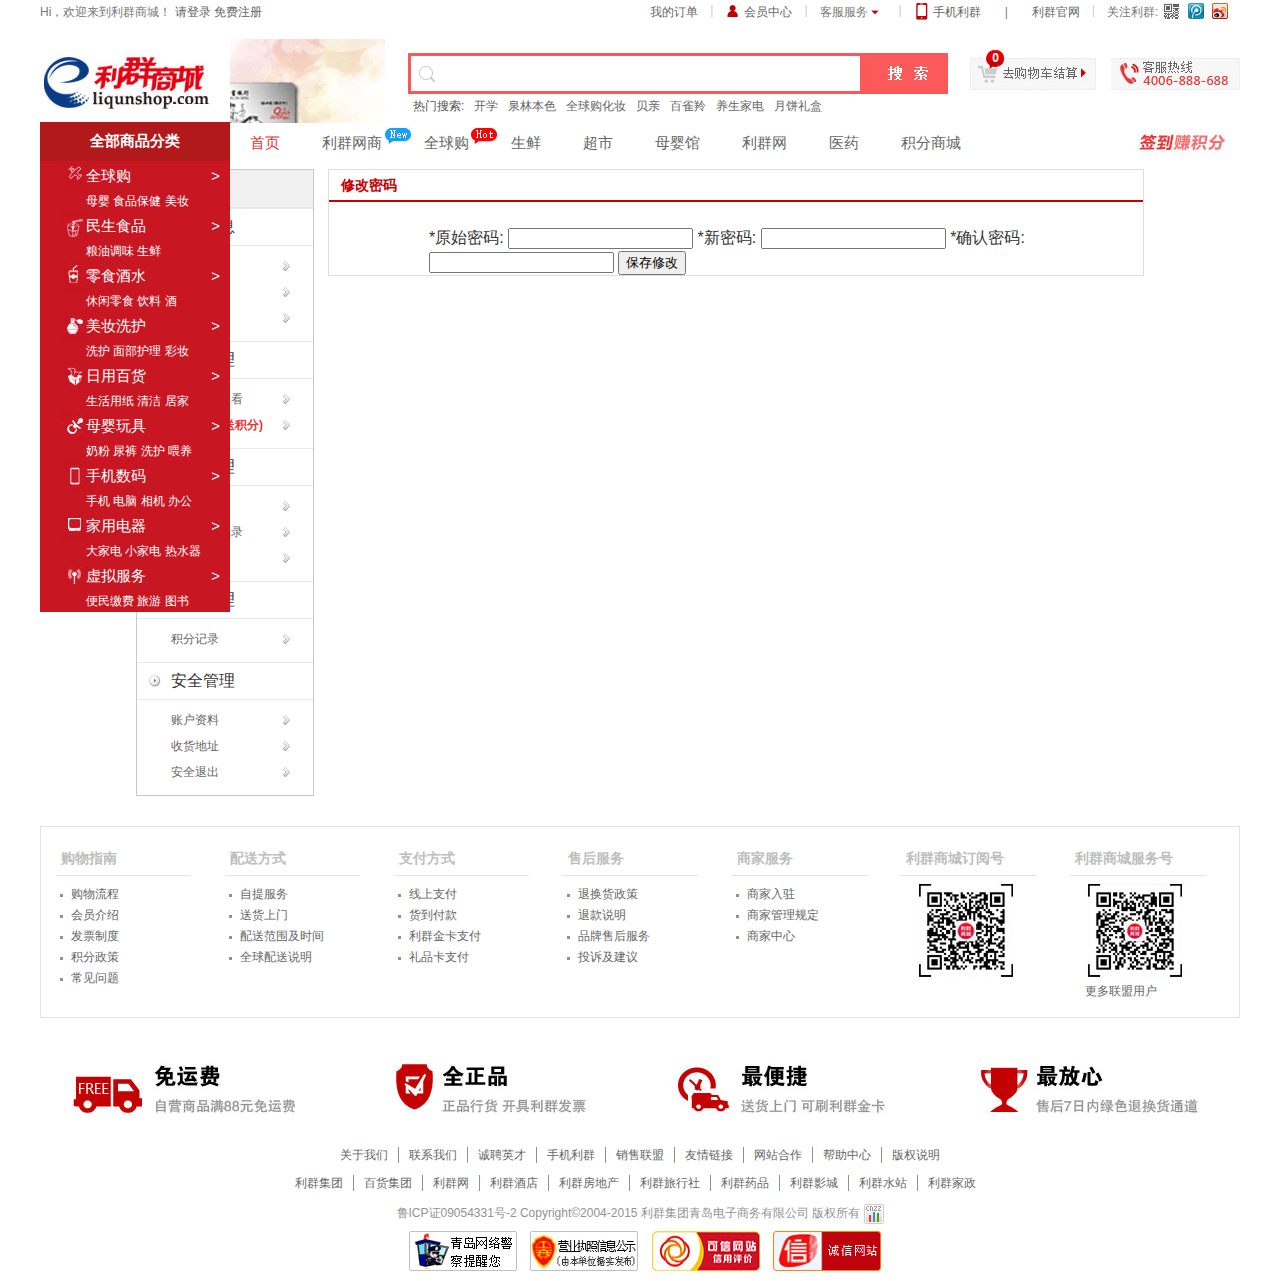
<file: H5-1608-liqunshop/html/pwd_change.html>
<!DOCTYPE html>
<html>
<head>
<meta charset="utf-8">
<title>会员中心账户资料-利群商城</title>
<link rel="stylesheet" type="text/css" href="../css/head.css" />
<link rel="stylesheet" type="text/css" href="../css/person.css" />
<link rel="stylesheet" href="../css/foot.css" />
<script src="../jq/jqm.js"></script>
<script src="../jq/jquery.cookie.js"></script>
<script src="../jq/login.js"></script>
<script src="../jq/login.js"></script>
</head>

<body>
<div class="header">
<!--顶部信息-->
<div class="header-info cbody">
<div id="headLoginInfo" class="fl">
Hi，欢迎来到利群商城！
<a href="javascript:;">请登录 </a>
<a href="javascript:;">免费注册</a>
</div>
<ul class="header-info-right">
<li><a href="javascript:;">我的订单</a>
</li>
<li class="header-spacing">|</li>
<li>
<img class="header-icon fl" alt="" src="../imgs/index-img/member_center.jpg" />
<a href="javascript:;">会员中心</a>
</li>
<li class="header-spacing">|</li>
<li class="server">
<span class="fl">客服服务</span>
<img class="header-icon" src="../imgs/index-img/customer_service.jpg" />
<ul class="header-more-service">
<li><a href="javascript:;">帮助中心</a>
</li>
<li><a href="javascript:;">售后服务</a>
</li>
<li><a href="javascript:;">在线投诉</a>
</li>
</ul>
</li>
<li class="header-spacing">|</li>
<li>
<img src="../imgs/index-img/liqun_mobile.jpg" class="header-icon fl" alt="" />
<a href="javascript:;">手机利群</a>
</li>
<li class="spacing">|</li>
<li>
<a href="javascript:;">利群官网</a>
</li>
<li class="header-spacing">|</li>
<li class="header-attach">
<span class="fl">关注利群:</span>
<span class="header-tdcode">
<img class="header-icon"   src="../imgs/index-img/tdcode.jpg" alt="" />
<img class="header-code"   src="../imgs/index-img/code_small.jpg" alt="" />
</span>
<a href="javascript:;">
<img src="../imgs/index-img/qq.jpg" alt="" />
</a>
<a href="javascript:;">
<img src="../imgs/index-img/sina.jpg" alt="" />
</a>
</li>
</ul>
</div>
<!-- 搜索行 -->
<div class="header-search cbody">
<h1 class="header-logo">利群商城
<a href="javascript:;">
<img class="fl"   src="../imgs/index-img/logo.jpg" alt="" />
</a>
<div class="header-logo-ad">
<a href="javascript:;">
<img   src="../imgs/index-img/2966.gif"/>
</a>
</div></h1>
<!--搜索框-->
<div class="header-search-area">
<div class="header-search-main">
<img class="fl" src="../imgs/index-img/search.jpg" alt="" />
<form action="javascript:;" name="header-search-form" id="header-search-form">
<input type="text" id="header-search-input" autocomplete="off" name="keyword" />
<input type="text" id="header-search-btn" value="" />
<ul id="list">
</ul>
</form>
<ul id="header-search-tip">

</ul>
</div>
<ul class="header-search-word">
<li class="header-word-title">热门搜索:</li>
<li><a href="javascript:;">开学</a>
</li>
<li><a href="javascript:;">泉林本色</a>
</li>
<li><a href="javascript:;">全球购化妆</a>
</li>
<li><a href="javascript:;">贝亲</a>
</li>
<li><a href="javascript:;">百雀羚</a>
</li>
<li><a href="javascript:;">养生家电</a>
</li>
<li><a href="javascript:;">月饼礼盒</a>
</li>
<ul>
</div>
<!--购物车-->
<div class="header-search-cart">
<div class="fl relative">
<a href="javascript:;">
<img src="../imgs/index-img/go_cart.jpg" alt="" />
</a>
<div class="headerCarCount">0</div>
</div>
<div class="fr">
<img src="../imgs/index-img/hot_tel.jpg" alt="" />
</div>
</div>
</div>
<!-- 导航 -->
<ul class="header-nav relative cbody">
<img class="absolute" style="left: 344px;top: 3px;width: 28px;height: 18px;" src="../imgs/index-img/new.jpg" alt="" />
<img class="absolute" style="left: 430px;top:3px;height: 18px;width: 28px;" src="../imgs/index-img/hot.jpg" alt="" />
<li id="headAllClass" style="margin-left: 0;">&nbsp;</li>
<li class="red" id="navFirst">
<a href="javascript:;">首页</a>
</li>
<li><a href="javascript:;">利群网商</a>
</li>
<li><a href="javascript:;">全球购</a>
</li>
<li><a href="javascript:;">生鲜</a>
</li>
<li><a href="javascript:;">超市</a>
</li>
<li><a href="javascript:;">母婴馆</a>
</li>
<li><a href="javascript:;">利群网</a>
</li>
<li><a href="javascript:;">医药</a>
</li>
<li><a href="javascript:;">积分商城</a>
</li>
<li id="navPoint">
<a href="javascript:;">
<img src="../imgs/index-img/qiandao.jpg" alt="" />
</a>
</li>
</ul>
<!-- 隐藏导航  -->
<div class="header-class-area relative cbody">
<div class="header-class">
<div class="header-class-title">
全部商品分类
</div>
<ul class="header-class-tree">
<!-----------------------这里面放商品分类------------------->

<li class="header-first-class">
<div class="class-title">
<div class="class-fashion title">
<span>全球购</span>
<span class="fr">&gt;</span>
</div>
<div class="title-pop">
<a href="javascript:;">母婴</a>
<a href="javascript:;">食品保健</a>
<a href="javascript:;">美妆</a>
</div>
</div>
<div class="header-class-pop">
<div class="header-second-class">
<div class="second-title">
<img src="../imgs/index-img/icon_gbmy.jpg">
<a href="javascript:;">母婴用品</a>
<a class="red fr" href="javascript:;">更多&nbsp;&gt;</a>
</div>
<div class="header-third-class">
<a href="javascript:;">奶粉</a>
<a href="javascript:;">营养辅食</a>
<a href="javascript:;">尿裤湿巾</a>
<a href="javascript:;">喂养用品</a>
<a href="javascript:;">孕产妇专区</a>
<a href="javascript:;">洗护用品</a>
<a href="javascript:;">车床玩具</a>
<div class="clr"></div>
</div>
<div class="header-brand">
<div class="brand-title"> 品牌 </div>
<div class="brand-area">
<a href="javascript:;">Nutrilon</a>
<a href="javascript:;">贝拉米</a>
<a href="javascript:;">泓乐</a>
<a href="javascript:;">特福芬</a>
<a href="javascript:;">喜宝</a>
<a href="javascript:;">Friso</a>
<a href="javascript:;">美赞臣</a>
<a href="javascript:;">Nature’s care</a>
<a href="javascript:;">Ddrops</a>
<a href="javascript:;">童年时光</a>
<a href="javascript:;">小熊糖</a>
<a href="javascript:;">世界最好</a>
<a href="javascript:;">Nordic Naturals</a>
<a href="javascript:;">嘉宝</a>
<a href="javascript:;">禧贝</a>
<a href="javascript:;">喜宝</a>
<a href="javascript:;">大王</a>
<a href="javascript:;">花王</a>
<a href="javascript:;">尤妮佳</a>
<a href="javascript:;">麦肯齐</a>
<a href="javascript:;">艾维诺 </a>
<a href="javascript:;">施巴</a>
<a href="javascript:;">加州宝宝</a>
<a href="javascript:;">福喜儿</a>
<a href="javascript:;">Martek</a>
<a href="javascript:;">Lansinoh</a>
<a href="javascript:;">帕玛氏</a>
<div class="clr"></div>
</div>
</div>
</div>
<div class="header-second-class">
<div class="second-title">
<img src="../imgs/index-img/icon_gbsp.jpg">
<a class="red fr" href="javascript:;">更多&nbsp;&gt;</a>
</div>
<div class="header-third-class">
<a href="javascript:;">进口食品</a>
<a href="javascript:;">基础保健</a>
<a href="javascript:;">功能保健</a>
<a class="red" href="javascript:;">利群全球购</a>
<a class="red" href="javascript:;">轻松购全球</a>
</div>
<div class="header-brand">
<div class="brand-title"> 品牌 </div>
<div class="brand-area">
<a href="javascript:;">Nature’s care</a>
<a href="javascript:;">佳思敏</a>
<a href="javascript:;">Swisse</a>
<a href="javascript:;">澳佳宝</a>
<a href="javascript:;">Doppelherz</a>
<a href="javascript:;">Caudalie</a>
<a href="javascript:;">健安喜</a>
<a href="javascript:;">Murad</a>
<a href="javascript:;">Nature Made`</a>
<a href="javascript:;">诺奥</a>
<a href="javascript:;">BioAstin</a>
<a href="javascript:;">Puritan‘s Pride</a>
<a href="javascript:;">安利</a>
<a href="javascript:;">自然之宝</a>
<a href="javascript:;">山本汉方</a>
<a href="javascript:;">Salus Floradix</a>
<a href="javascript:;">地球妈妈</a>
<a href="javascript:;">metabolic</a>
<a href="javascript:;">生酵素222</a>
<a href="javascript:;">NAUTICA</a>
<a href="javascript:;">FANCL</a>
<a href="javascript:;">FUKAMI</a>
<a href="javascript:;">graphico</a>
<a href="javascript:;">新谷酵素</a>
<a href="javascript:;">美溢</a>
<a href="javascript:;">德运</a>
<a href="javascript:;">格力高</a>
<a href="javascript:;">卡乐比</a>
</div>
</div>
</div>
<div class="header-second-class">
<div class="second-title">
<img src="../imgs/index-img/icon_gbmz.jpg">
<a class="red fr" href="javascript:;">更多&nbsp;&gt;</a>
</div>
<div class="header-third-class">
<a href="javascript:;">美容工具</a>
</div>
<div class="header-brand">
<div class="brand-title">品牌 </div>
<div class="brand-area">
<a href="javascript:;">雪花秀</a>
<a href="javascript:;">SANA/莎娜</a>
<a href="javascript:;">LOSHI/北海道</a>
<a href="javascript:;">资生堂</a>
<a href="javascript:;">丝蓓绮</a>
<a href="javascript:;">兰芝</a>
<a href="javascript:;">贝德玛</a>
<a href="javascript:;">雅漾</a>
<a href="javascript:;">LG</a>
</div>
</div>
</div>
</div>
<!------------------------------民生食品--------------------->
</li>
<li class="header-first-class">
<div class="class-title">
<div class="class-food title">
<span>民生食品</span>
<span class="fr">&gt;</span>
</div>
<div class="title-pop">
<a href="javascript:;">粮油调味</a>
<a href="javascript:;">生鲜</a>
</div>
</div>
<div class="header-class-pop">
<div class="header-second-class">
<div class="second-title">
<img src="../imgs/index-img/icon_oil.jpg">
<a href="javascript:;">粮油调味</a>
<a class="fr red" href="javascript:;">更多&nbsp;&gt;</a>
</div>
<div class="header-third-class">
<a href="javascript:;">大米</a>
<a href="javascript:;">面粉</a>
<a href="javascript:;">挂面</a>
<a href="javascript:;">杂粮</a>
<a href="javascript:;">食用油</a>
<a href="javascript:;">橄榄油</a>
<a href="javascript:;">南北干货</a>
<a href="javascript:;">厨房调味</a>
<a href="javascript:;">方便速食</a>
<a href="javascript:;">罐头</a>
</div>
<div class="header-brand">
<div class="brand-title">品牌</div>
<div class="brand-area">
<a href="javascript:;">品品好</a>
<a href="javascript:;">维良</a>
<a href="javascript:;">鲁花</a>
<a href="javascript:;">巧媳妇</a>
<a href="javascript:;">味好美</a>
<a href="javascript:;">海天</a>
<a href="javascript:;">丝宝宝</a>
<a href="javascript:;">五谷道场</a>
<a href="javascript:;">福临门</a>
<a href="javascript:;">长生</a>
<a href="javascript:;">唐师傅</a>
<a href="javascript:;">百乐麦</a>
<a href="javascript:;">欣和</a>
<a href="javascript:;">吉香居</a>
<a href="javascript:;">长寿花</a>
<a href="javascript:;">金龙鱼</a>
<a href="javascript:;">信中</a>
<a href="javascript:;">哇哈哈</a>
<a href="javascript:;">利是</a>
<a href="javascript:;">乐芷</a>
<a href="javascript:;">卡斯塔多乐</a>
<a href="javascript:;">禧福</a>
<a href="javascript:;">五星湖</a>
<a href="javascript:;">甸禾</a>
<a href="javascript:;">瑞食尚</a>
<a href="javascript:;">寒地沼泽</a>
<a href="javascript:;">贝润云汇</a>
</div>
</div>
</div>
<div class="header-second-class">
<div class="second-title">
<img src="../imgs/index-img/icon_rock.jpg">
<a href="javascript:;">地方特产</a>
<a class="fr" href="javascript:;">更多&nbsp;&gt;</a>
</div>
<div class="header-third-class">
<a href="javascript:;">青岛特产</a>
<a href="javascript:;">新疆特产</a>
<a href="javascript:;">济南特产</a>
</div>
<div class="header-brand">
<div class="brand-title">品牌</div>
<div class="brand-area">
<a href="javascript:;">鑫复盛</a>
<a href="javascript:;">鹏程</a>
<a href="javascript:;">鱼专家</a>
<a href="javascript:;">圣果源</a>
<a href="javascript:;">佛桃</a>
<a href="javascript:;">俞记</a>
<a href="javascript:;">山前江</a>
</div>
</div>
</div>
<div class="header-second-class">
<div class="second-title">
<img src="../imgs/index-img/icon_fish.jpg">
<a href="javascript:;">生鲜食品</a>
<a class="fr red" href="javascript:;">更多&nbsp;&gt;</a>
</div>
<div class="header-third-class">
<a href="javascript:;">水果</a>
<a href="javascript:;">蔬菜</a>
<a href="javascript:;">水产</a>
<a href="javascript:;">熟肉/熟食</a>
<a href="javascript:;" ../a>
<a href="javascript:;">低温奶</a>
<a href="javascript:;">低温肠</a>
<a href="javascript:;">月饼</a>
</div>
<div class="header-brand">
<div class="brand-title">品牌</div>
<div class="brand-area">
<a href="javascript:;">琴牌</a>
<a href="javascript:;">光明</a>
<a href="javascript:;">喜旺</a>
<a href="javascript:;">鲁翠</a>
<a href="javascript:;">伊势</a>
<a href="javascript:;">得益</a>
<a href="javascript:;">多美鲜</a>
<a href="javascript:;">西北人家</a>
<a href="javascript:;">南纬37°</a>
<a href="javascript:;">澳洲牛肉</a>
</div>
</div>
</div>
</div>
</li>
<!------------------------零食酒水---------------------- -->
<li class="header-first-class">
<div class="class-title">
<div class="class-drink title">
<span>零食酒水</span>
<span class="fr">&gt;</span>
</div>
<div class="title-pop">
<a href="javascript:;">休闲零食</a>
<a href="javascript:;">饮料</a>
<a href="javascript:;">酒</a>
</div>
</div>
<div class="header-class-pop">
<!--第一列 -->
<div class="column">
<div class="header-second-class">
<div class="second-title">
<img src="../imgs/index-img/icon_beer.jpg">
<a href="javascript:;">酒</a>
<a class="fr" href="javascript:;">更多&nbsp;&gt;</a>
</div>
<div class="header-third-class">
<a href="javascript:;">白酒</a>
<a href="javascript:;">啤酒</a>
<a href="javascript:;">黄酒</a>
<a href="javascript:;">葡萄酒</a>
<a href="javascript:;">洋酒</a>
<a href="javascript:;">保健酒</a>
</div>
<div class="header-brand">
<div class="brand-title">品牌</div>
<div class="brand-area">
<a href="javascript:;">茅台</a>
<a href="javascript:;">五粮液</a>
<a href="javascript:;">金六福</a>
<a href="javascript:;">郎酒</a>
<a href="javascript:;">琅琊台</a>
<a href="javascript:;">泸州</a>
<a href="javascript:;">青岛啤酒</a>
<a href="javascript:;">红星</a>
<a href="javascript:;">张裕</a>
<a href="javascript:;">绵竹</a>
<a href="javascript:;">即墨老酒</a>
<a href="javascript:;">牛栏山</a>
<a href="javascript:;">宁夏红</a>
<a href="javascript:;">卓维浓</a>
<a href="javascript:;">Malina(玛丽)</a>
<a href="javascript:;">景芝</a>
<a href="javascript:;">如意郎</a>
<a href="javascript:;">永定河</a>
<a href="javascript:;">女儿红</a>
<a href="javascript:;">LACANOSA</a>
<a href="javascript:;">新华门</a>
<a href="javascript:;">汾酒</a>
</div>
</div>
</div>

<div class="header-second-class">
<div class="second-title">
<img src="../imgs/index-img/icon_fruit.jpg">
<a href="javascript:;">饮料</a>
<a class="fr" href="javascript:;">更多&nbsp;&gt;</a>
</div>
<div class="header-third-class">
<a href="javascript:;">水</a>
<a href="javascript:;">果汁</a>
<a href="javascript:;">茶饮料</a>
<a href="javascript:;">咖啡</a>
<a href="javascript:;">碳酸饮料</a>
<a href="javascript:;">功能饮料</a>
<a href="javascript:;">奶</a>
</div>
<div class="header-brand">
<div class="brand-title">品牌</div>
<div class="brand-area">
<a href="javascript:;">蒙牛</a>
<a href="javascript:;">汇源</a>
<a href="javascript:;">统一</a>
<a href="javascript:;">红牛</a>
<a href="javascript:;">康师傅</a>
<a href="javascript:;">崂山</a>
<a href="javascript:;">农夫果园</a>
<a href="javascript:;">伊利</a>
<a href="javascript:;">可口可乐</a>
<a href="javascript:;">崂翠矿泉水</a>
</div>
</div>
</div>
</div>
<!--第二列 -->
<div class="column">
<div class="header-second-class">
<div class="second-title">
<img src="../imgs/index-img/icon_suger.jpg">
<a href="javascript:;">休闲零食</a>
<a class="fr" href="javascript:;">更多&nbsp;&gt;</a>
</div>
<div class="header-third-class">
<a href="javascript:;">饼干糕点</a>
<a href="javascript:;">糖果</a>
<a href="javascript:;">巧克力</a>
<a href="javascript:;">果冻</a>
<a href="javascript:;">坚果</a>
<a href="javascript:;">肉脯肉干</a>
<a href="javascript:;">膨化</a>
<a href="javascript:;">小食</a>
<a href="javascript:;">枣</a>
</div>
<div class="header-brand">
<div class="brand-title">品牌</div>
<div class="brand-area">
<a href="javascript:;">好丽友</a>
<a href="javascript:;">德芙</a>
<a href="javascript:;">益达</a>
<a href="javascript:;">上好佳</a>
<a href="javascript:;">乐事</a>
<a href="javascript:;">米老头</a>
<a href="javascript:;">阿尔卑斯</a>
<a href="javascript:;">达利</a>
<a href="javascript:;">喜之郎</a>
<a href="javascript:;">企强</a>
<a href="javascript:;">品品人生</a>
<a href="javascript:;">卡夫</a>
<a href="javascript:;">贝脆思</a>
<a href="javascript:;">老三东</a>
<a href="javascript:;">青松客</a>
<a href="javascript:;">鲜引力</a>
<a href="javascript:;">RIO</a>
<a href="javascript:;">清嘴</a>
<a href="javascript:;">渔米之湘</a>
<a href="javascript:;">妙克力</a>
<a href="javascript:;">眼睛渴了</a>
<a href="javascript:;">思味特</a>
<a href="javascript:;">京都念慈</a>
<a href="javascript:;">百草味</a>
<a href="javascript:;">唐师傅</a>
<a href="javascript:;">母亲</a>
</div>
</div>
</div>
<div class="header-second-class">
<div class="second-title">
<img src="../imgs/index-img/icon_milk.jpg">
<a href="javascript:;">冲饮</a>
<a href="javascript:;">更多&nbsp;&gt;</a>
</div>
<div class="header-third-class">
<a href="javascript:;">麦片</a>
<a href="javascript:;">奶粉</a>
<a href="javascript:;">糊粉</a>
<a href="javascript:;">咖啡粉</a>
<a href="javascript:;">果粉</a>
<a href="javascript:;">茶</a>
<a href="javascript:;">奶茶</a>
</div>
<div class="header-brand">
<div class="brand-title">品牌</div>
<div class="brand-area">
<a href="javascript:;">崂乡</a>
<a href="javascript:;">雀巢</a>
<a href="javascript:;">立顿</a>
<a href="javascript:;">南方</a>
<a href="javascript:;">忆江南</a>
<a href="javascript:;">永和</a>
<a href="javascript:;">西麦</a>
<a href="javascript:;">知福</a>
<a href="javascript:;">固本堂</a>
<a href="javascript:;">御青</a>
</div>
</div>
</div>
</div>
<!-- 	第三列 -->
<div class="column">
<div class="header-second-class">
<div class="second-title">
<img src="../imgs/index-img/icon_medicine.jpg">
<a href="javascript:;">更多&nbsp;&gt;</a>
</div>
<div class="header-third-class">
<a href="javascript:;">传统滋补</a>
<a href="javascript:;">调养保健</a>
<a href="javascript:;">蜂蜜</a>
</div>
<div class="header-brand">
<div class="brand-title">品牌</div>
<div class="brand-area">
<a href="javascript:;">固本堂</a>
<a href="javascript:;">倍润云汇</a>
<a href="javascript:;">东阿</a>
<a href="javascript:;">王凯</a>
<a href="javascript:;">嗡嗡乐</a>
<a href="javascript:;">百花</a>
<a href="javascript:;">蒂芬妮</a>
<a href="javascript:;">一生安康</a>
<a href="javascript:;">东阿人家</a>
<a href="javascript:;">五星湖</a>
<a href="javascript:;">新广源</a>
</div>
</div>
</div>
</div>
</div>

</li>
<!-- 美妆洗护 -->
<li class="header-first-class">
<div class="class-title">
<div class="class-clean title">
<span>美妆洗护</span>
<span class="fr">&gt;</span>
</div>
<div class="title-pop">
<a href="javascript:;">洗护</a>
<a href="javascript:;">面部护理</a>
<a href="javascript:;">彩妆</a>
</div>
</div>
<div class="header-class-pop">
<div class="column">
<div class="header-second-class">
<div class="second-title">
<img src="../imgs/index-img/icon_tooth.jpg">
<a href="javascript:;">个人洗护</a>
<a class="fr" href="javascript:;">更多&nbsp;&gt;</a>
</div>
<div class="header-third-class">
<a href="javascript:;">洗发</a>
<a href="javascript:;">护发</a>
<a href="javascript:;">洗护套装</a>
<a href="javascript:;">染发烫发</a>
<a href="javascript:;">头发造型</a>
<a href="javascript:;">沐浴露</a>
<a href="javascript:;">香皂</a>
<a href="javascript:;">洗手液</a>
<a href="javascript:;">牙膏/牙粉</a>
<a href="javascript:;">牙刷/牙线</a>
<a href="javascript:;">漱口水</a>
<a href="javascript:;">卫生巾</a>
<a href="javascript:;">洗液</a>
<a href="javascript:;">护垫</a>
<a href="javascript:;">润肤露</a>
</div>
<div class="header-brand">
<div class="brand-title">品牌</div>
<div class="brand-area">
<a href="javascript:;">欧莱雅</a>
<a href="javascript:;">ABC</a>
<a href="javascript:;">海飞丝</a>
<a href="javascript:;">潘婷</a>
<a href="javascript:;">佳洁士</a>
<a href="javascript:;">沙宣</a>
<a href="javascript:;">苏菲</a>
<a href="javascript:;">云南白药</a>
<a href="javascript:;">护舒宝</a>
<a href="javascript:;">狮王</a>
<a href="javascript:;">多芬</a>
<a href="javascript:;">LG</a>
<a href="javascript:;">舒肤佳</a>
<a href="javascript:;">温雅</a>
<a href="javascript:;">力士</a>
<a href="javascript:;">中华</a>
<a href="javascript:;">美涛</a>
<a href="javascript:;">资生堂</a>
<a href="javascript:;">施华蔻</a>
</div>
</div>
</div>
<div class="header-second-class">
<div class="second-title">
<img src="../imgs/index-img/icon_beauty.jpg">
<a class="fr" href="javascript:;">更多&nbsp;&gt;</a>
</div>
<div class="header-third-class">
<a href="javascript:;">止汗</a>
</div>
<div class="header-brand">
<div class="brand-title">品牌</div>
<div class="brand-area">
<a href="javascript:;">隆力奇</a>
</div>
</div>
</div>
<div class="header-second-class">
<div class="second-title">
<img src="../imgs/index-img/icon_brush.jpg">
<a class="fr" href="javascript:;">更多&nbsp;&gt;</a>
</div>
<div class="header-third-class">
<a href="javascript:;">美容工具</a>
<a href="javascript:;">化妆刷</a>
</div>
<div class="header-brand">
<div class="brand-title">品牌</div>
<div class="brand-area">
<a href="javascript:;">瑞柏嘉</a>
<a href="javascript:;">三本</a>
</div>
</div>
</div>
</div>
<div class="column">
<div class="header-second-class">
<div class="second-title">
<img src="../imgs/index-img/icon_face.jpg">
<a href="javascript:;">面部护理</a>
<a class="fr" href="javascript:;">更多&nbsp;&gt;</a>
</div>
<div class="header-third-class">
<a href="javascript:;">乳液/面霜</a>
<a href="javascript:;">化妆水</a>
<a href="javascript:;">面部精华</a>
<a href="javascript:;">眼部护理</a>
<a href="javascript:;">洁面</a>
<a href="javascript:;">面膜</a>
<a href="javascript:;">面部护理套装</a>
<a href="javascript:;">面部去角质</a>
<a href="javascript:;">敏感修护</a>
<a href="javascript:;">防晒</a>
<div class="clear"></div>
</div>
<div class="header-brand">
<div class="brand-title">品牌</div>
<div class="brand-area">
<a href="javascript:;">海蓝之谜</a>
<a href="javascript:;">雅诗兰黛</a>
<a href="javascript:;">倩碧</a>
<a href="javascript:;">兰蔻</a>
<a href="javascript:;">迪奥</a>
<a href="javascript:;">欧莱雅</a>
<a href="javascript:;">玉兰油</a>
<a href="javascript:;">梦妆</a>
<a href="javascript:;">羽西</a>
<a href="javascript:;">佰草集</a>
<a href="javascript:;">薇姿</a>
<a href="javascript:;">理肤泉</a>
<a href="javascript:;">碧欧泉</a>
<a href="javascript:;">资生堂</a>
<a href="javascript:;">芙丽芳丝</a>
<a href="javascript:;">温碧泉</a>
<a href="javascript:;">百雀羚</a>
<a href="javascript:;">相宜本草</a>
<a href="javascript:;">Za</a>
<a href="javascript:;">昭贵</a>
<a href="javascript:;">本草訫语</a>
<a href="javascript:;">麦帝丝</a>
<a href="javascript:;">海洋丽姿</a>
<a href="javascript:;">NURY芦丽</a>
<a href="javascript:;">韩束</a>
<a href="javascript:;">欧珀莱</a>
<a href="javascript:;">兰芝</a>
<a href="javascript:;">高丝</a>
<a href="javascript:;">美即</a>
<div class="clear"></div>
</div>
</div>
</div>
<div class="header-second-class">
<div class="second-title">
<img src="../imgs/index-img/icon_man.jpg">
<a href="javascript:;">男士护肤</a>
<a class="fr" href="javascript:;">更多&nbsp;&gt;</a>
</div>
<div class="header-third-class">
<a href="javascript:;">洁面</a>
<a href="javascript:;">爽肤水/须后水</a>
<a href="javascript:;">乳液/面霜</a>
<a href="javascript:;">剃须护理</a>
<a href="javascript:;">面部精华</a>
<a href="javascript:;">眼霜</a>
<a href="javascript:;">护肤套装</a>
</div>
<div class="header-brand">
<div class="brand-title">品牌</div>
<div class="brand-area">
<a href="javascript:;">欧莱雅男士</a>
<a href="javascript:;">碧欧泉</a>
<a href="javascript:;">高夫</a>
<a href="javascript:;">妮维雅</a>
<a href="javascript:;">曼秀雷敦</a>
<a href="javascript:;">吉列</a>
</div>
</div>
</div>
</div>
<div class="column">
<div class="header-second-class">
<div class="second-title">
<img src="../imgs/index-img/icon_perfume.jpg">
<a href="javascript:;">香氛精油</a>
<a class="fr" href="javascript:;">更多&nbsp;&gt;</a>
</div>
<div class="header-third-class">
<a href="javascript:;">女士香水</a>
<a href="javascript:;">男士香水</a>
<a href="javascript:;">单方精油</a>
</div>
<div class="header-brand">
<div class="brand-title"> 品牌</div>
<div class="brand-area">
<a href="javascript:;">迪奥</a>
<a href="javascript:;">Prada/普拉达</a>
<a href="javascript:;">Versace/范思哲</a>
<a href="javascript:;">Burberry/巴宝莉</a>
<a href="javascript:;">GUCCI/古驰</a>
<a href="javascript:;">BOSS</a>
<a href="javascript:;">Lanvin/浪凡</a>
<a href="javascript:;">Anna sui</a>
<a href="javascript:;">Valentino/华伦天奴</a>
<a href="javascript:;">Montblanc/万宝龙</a>
<a href="javascript:;">阿迪达斯</a>
<a href="javascript:;">贝丽丝</a>
<div class="clear"></div>
</div>
</div>
</div>
<div class="header-second-class">
<div class="second-title">
<img src="../imgs/index-img/icon_woman.jpg">
<a href="javascript:;">时尚彩妆</a>
<a class="fr" href="javascript:;">更多&nbsp;&gt;</a>
</div>
<div class="header-third-class">
<a href="javascript:;">BB霜</a>
<a href="javascript:;">隔离霜</a>
<a href="javascript:;">卸妆</a>
<a href="javascript:;">粉底液/粉底霜</a>
<a href="javascript:;">粉饼</a>
<a href="javascript:;">散粉/蜜粉</a>
<a href="javascript:;">遮瑕</a>
<a href="javascript:;">../唇蜜</a>
<a href="javascript:;">眉笔/眉粉</a>
<a href="javascript:;">眼线笔/眼线膏</a>
<a href="javascript:;">睫毛膏</a>
<a href="javascript:;">眼影</a>
<a href="javascript:;">腮红</a>
<a href="javascript:;">美甲</a>

</div>
<div class="header-brand">
<div class="brand-title"> 品牌</div>
<div class="brand-area">
<a href="javascript:;">欧莱雅彩妆</a>
<a href="javascript:;">雅诗兰黛</a>
<a href="javascript:;">兰蔻</a>
<a href="javascript:;">谜尚</a>
<a href="javascript:;">美宝莲</a>
<a href="javascript:;">ZA</a>
<a href="javascript:;">曼秀雷敦</a>
<a href="javascript:;">兰芝</a>
<a href="javascript:;">欧珀莱</a>
<a href="javascript:;">自然堂</a>
</div>
</div>
</div>
</div>
</div>
</li>
<!---日用百货 -->
<li class="header-first-class">
<div class="class-title">
<div class="class-day title">
<span>日用百货</span>
<span class="fr">&gt;</span>
</div>
<div class="title-pop">
<a href="javascript:;">生活用纸</a>
<a href="javascript:;">清洁</a>
<a href="javascript:;">居家</a>
</div>
</div>
<div class="header-class-pop">
<div class="column">
<div class="header-second-class">
<div class="second-title">
<img src="../imgs/index-img/icon_wash.jpg">
<a href="javascript:;">清洁日用</a>
<a class="fr red" href="javascript:;">更多&nbsp;&gt;</a>
</div>
<div class="header-third-class">
<a href="javascript:;">洗衣液</a>
<a href="javascript:;">洗衣粉</a>
<a href="javascript:;">洗衣皂</a>
<a href="javascript:;">消毒液</a>
<a href="javascript:;">洁厕</a>
<a href="javascript:;">空气清新/吸湿防蛀</a>
</div>
<div class="header-brand">
<div class="brand-title">品牌</div>
<div class="brand-area">
<a href="javascript:;">蓝月亮</a>
<a href="javascript:;">碧浪</a>
<a href="javascript:;">汰渍</a>
<a href="javascript:;">滴露</a>
<a href="javascript:;">立白</a>
<a href="javascript:;">奥妙</a>
<a href="javascript:;">金纺</a>
<a href="javascript:;">超能</a>
<a href="javascript:;">雕牌</a>
<a href="javascript:;">得其利是</a>
<a href="javascript:;">青松日化</a>
<a href="javascript:;">威洁士</a>
<a href="javascript:;">美贰玖</a>
<a href="javascript:;">威猛</a>
<a href="javascript:;">康威龙</a>
<a href="javascript:;">孺子牛</a>
</div>
</div>
</div>
<div class="header-second-class">
<div class="second-title">
<img src="../imgs/index-img/icon_pan.jpg">
<a href="javascript:;">厨房餐饮</a>
<a class="fr" href="javascript:;">更多&nbsp;&gt;</a>
</div>
<div class="header-third-class">
<a href="javascript:;">水具</a>
<a href="javascript:;">烹饪锅具</a>
<a href="javascript:;">厨房小工具</a>
<a href="javascript:;">保鲜用品</a>
<a href="javascript:;">厨房清洁</a>
<a href="javascript:;">刀具菜板</a>
</div>
<div class="header-brand">
<div class="brand-title">品牌</div>
<div class="brand-area">
<a href="javascript:;">哈尔斯</a>
<a href="javascript:;">爱仕达</a>
<a href="javascript:;">苏泊尔</a>
<a href="javascript:;">兴财</a>
<a href="javascript:;">天竹</a>
<a href="javascript:;">双枪</a>
<a href="javascript:;">立白</a>
<a href="javascript:;">蓝月亮</a>
<a href="javascript:;">威猛</a>
<a href="javascript:;">雕牌</a>
<a href="javascript:;">白猫</a>
<a href="javascript:;">妙洁</a>
<a href="javascript:;">思高</a>
<a href="javascript:;">紫丁香</a>
<a href="javascript:;">茶花</a>
<a href="javascript:;">云蕾</a>
<a href="javascript:;">巧媳妇</a>
<a href="javascript:;">幸福妈咪</a>
</div>
</div>
</div>
</div>
<div class="column">
<div class="header-second-class">
<div class="second-title">
<img src="../imgs/index-img/icon_paper.jpg">
<a href="javascript:;">生活用纸</a>
<a class="fr" href="javascript:;">更多&nbsp;&gt;</a>
</div>
<div class="header-third-class">
<a href="javascript:;">卷纸</a>
<a href="javascript:;">抽纸</a>
<a href="javascript:;">厨房用纸</a>
<a href="javascript:;">湿巾纸</a>
<a href="javascript:;">手帕纸</a>
</div>
<div class="header-brand">
<div class="brand-title">品牌</div>
<div class="brand-area">
<a href="javascript:;">维达</a>
<a href="javascript:;">清风</a>
<a href="javascript:;">心相印</a>
<a href="javascript:;">A&amp;S</a>
<a href="javascript:;">小宝贝</a>
<a href="javascript:;">泉林本色</a>
<a href="javascript:;">益居</a>
<a href="javascript:;">幸福阳光 </a>
<a href="javascript:;">ABC</a>
<a href="javascript:;">玉牌</a>
<a href="javascript:;">舒洁</a>
<a href="javascript:;">珍爱</a>
<a href="javascript:;">依依天使</a>
<a href="javascript:;">正利</a>
</div>
</div>
</div>
<div class="header-second-class">
<div class="second-title">
<img src="../imgs/index-img/icon_spin.jpg">
<a href="javascript:;">精品家纺</a>
<a class="fr" href="javascript:;">更多&nbsp;&gt;</a>
</div>
<div class="header-third-class">
<a href="javascript:;">床品套件</a>
<a href="javascript:;">被/毛毯</a>
<a href="javascript:;">毛巾浴巾</a>
<a href="javascript:;">婴童家纺</a>
<a href="javascript:;">枕头/枕套</a>
<a href="javascript:;">靠垫</a>
<a href="javascript:;">窗帘</a>
<a href="javascript:;">餐桌布艺</a>
<a href="javascript:;">凉席</a>
</div>
<div class="header-brand">
<div class="brand-title">品牌</div>
<div class="brand-area">
<a href="javascript:;">孚日洁玉</a>
<a href="javascript:;">洁丽雅</a>
<a href="javascript:;">赤金</a>
<a href="javascript:;">永亮</a>
<a href="javascript:;">华堂锦裳</a>
<a href="javascript:;">竹之锦</a>
</div>
</div>
</div>
<div class="header-second-class">
<div class="second-title">
<img src="../imgs/index-img/icon_ball.jpg">
<a href="javascript:;">运动保健</a>
<a class="fr" href="javascript:;">更多&nbsp;&gt;</a>
</div>
<div class="header-third-class">
<a href="javascript:;">计生用品</a>
<a href="javascript:;">棋牌麻将</a>
<a href="javascript:;">球类运动</a>
<a href="javascript:;">户外野营</a>
<a href="javascript:;">健康秤/厨房秤</a>
</div>
<div class="header-brand">
<div class="brand-title">品牌</div>
<div class="brand-area">
<a href="javascript:;">杜蕾斯</a>
<a href="javascript:;">百利达</a>
<a href="javascript:;">斯伯丁</a>
<a href="javascript:;">强力</a>
<a href="javascript:;">火车头</a>
<a href="javascript:;">东信</a>
<a href="javascript:;">尚烤佳</a>
<a href="javascript:;">大富翁</a>
<a href="javascript:;">金利来</a>
<a href="javascript:;">三A</a>
</div>
</div>
</div>
<div class="clear"></div>
</div>
<div class="column">
<div class="header-second-class">
<div class="second-title">
<img src="../imgs/index-img/icon_tub.jpg">
<a href="javascript:;">居家日用</a>
<a class="fr" href="javascript:;">更多&nbsp;&gt;</a>
</div>
<div class="header-third-class">
<a href="javascript:;">家居清洁护理</a>
<a href="javascript:;">拖把/扫把</a>
<a href="javascript:;">收纳/衣架</a>
<a href="javascript:;">雨具</a>
<a href="javascript:;">驱蚊用品</a>
<a href="javascript:;">水桶/脸盆</a>
<a href="javascript:;">浴室用品</a>
<a href="javascript:;">垃圾桶</a>
<a href="javascript:;">拖鞋</a>
<a href="javascript:;">一次性用品</a>
<a href="javascript:;">其它日用</a>
</div>
<div class="header-brand">
<div class="brand-title">品牌</div>
<div class="brand-area">
<a href="javascript:;">茶花</a>
<a href="javascript:;">妙洁</a>
<a href="javascript:;">云蕾</a>
<a href="javascript:;">克林莱</a>
<a href="javascript:;">龙士达</a>
<a href="javascript:;">好友</a>
<a href="javascript:;">南孚</a>
<a href="javascript:;">超霸</a>
<a href="javascript:;">双鹿</a>
<a href="javascript:;">大达</a>
<a href="javascript:;">天堂</a>
<a href="javascript:;">宏达</a>
<a href="javascript:;">红鸟</a>
<a href="javascript:;">雪豹</a>
<a href="javascript:;">奇伟</a>
<a href="javascript:;">碧丽珠</a>
<a href="javascript:;">户清</a>
<a href="javascript:;">吉康</a>
<a href="javascript:;">蓝万</a>
</div>
</div>
</div>
<div class="header-second-class">
<div class="second-title">
<img src="../imgs/index-img/icon_car.jpg">
<a href="javascript:;">汽车用品</a>
<a class="fr" href="javascript:;">更多&nbsp;&gt;</a>
</div>
<div class="header-third-class">
<a href="javascript:;">汽车电子</a>
<a href="javascript:;">汽车养护</a>
<a href="javascript:;">汽车内饰</a>
</div>
<div class="header-brand">
<div class="brand-title">品牌</div>
<div class="brand-area">
<a href="javascript:;">领驾</a>
<a href="javascript:;">车仆</a>
<a href="javascript:;">誉道</a>
<a href="javascript:;">范罗士</a>
<a href="javascript:;">虎贝贝</a>
</div>
</div>
</div>
</div>
</div>
</li>
<!--母婴玩具  -->
<li class="header-first-class">
<div class="class-title">
<div class="class-toy title">
<span>母婴玩具</span>
<span class="fr">&gt;</span>
</div>
<div class="title-pop">
<a href="javascript:;">奶粉</a>
<a href="javascript:;">尿裤</a>
<a href="javascript:;">洗护</a>
<a href="javascript:;">喂养</a>
</div>
</div>
<div class="header-class-pop">
<div class="column">
<div class="header-second-class">
<div class="second-title">
<img src="../imgs/index-img/icon_naifen.jpg">
<a href="javascript:;">婴儿奶粉</a>
<a class="fr red" href="javascript:;">更多&nbsp;&gt;</a>
</div>
<div class="header-third-class">
<a href="javascript:;">1段奶粉 </a>
<a href="javascript:;">2段奶粉</a>
<a href="javascript:;">3段奶粉</a>
<a href="javascript:;">4段奶粉</a>
<a href="javascript:;">5段奶粉</a>
<a href="javascript:;">特殊配方奶粉</a>
</div>
<div class="header-brand">
<div class="brand-title"> 品牌 </div>
<div class="brand-area">
<a href="javascript:;">爱他美</a>
<a href="javascript:;">诺优能</a>
<a href="javascript:;">美赞臣</a>
<a href="javascript:;">惠氏</a>
<a href="javascript:;">雅培</a>
<a href="javascript:;">多美滋</a>
<a href="javascript:;">雀巢</a>
<a href="javascript:;">Nutrilon</a>
<a href="javascript:;">美素佳儿</a>
<a href="javascript:;">Friso</a>
<a href="javascript:;">伊利</a>
<a href="javascript:;">合生元</a>
<a href="javascript:;">飞鹤</a>
</div>
</div>
</div>
<div class="header-second-class">
<div class="second-title">
<img src="../imgs/index-img/icon_xihu.jpg">
<a href="javascript:;">洗护用品</a>
<a class="red fr" href="javascript:;">更多&nbsp;&gt;</a>
</div>
<div class="header-third-class">
<a href="javascript:;">宝宝护肤</a>
<a href="javascript:;">洗发/沐浴 </a>
<a href="javascript:;">洗浴用品</a>
<a href="javascript:;">洗衣液/皂 </a>
<a href="javascript:;">日常护理</a>
<a href="javascript:;">座便器</a>
<a href="javascript:;">理发器</a>
<a href="javascript:;">牙膏/牙刷</a>
<a href="javascript:;">礼盒套装</a>
<div class="clear"></div>
</div>
<div class="header-brand">
<div class="brand-title">品牌 </div>
<div class="brand-area">
<a href="javascript:;">嗳呵</a>
<a href="javascript:;">贝亲</a>
<a href="javascript:;">强生</a>
<a href="javascript:;">保宁</a>
<a href="javascript:;">OKBABY</a>
<a href="javascript:;">爱得利</a>
<a href="javascript:;">好孩子</a>
<a href="javascript:;">小浣熊</a>
<a href="javascript:;">婴唯爱</a>
<a href="javascript:;">青松日化</a>
<a href="javascript:;">SNOOPY</a>
<a href="javascript:;">乐比</a>
<a href="javascript:;">哈罗闪</a>
<a href="javascript:;">宝贝时代</a>
<a href="javascript:;">泡飘乐</a>
<a href="javascript:;">汉高</a>
<a href="javascript:;">六神</a>
<a href="javascript:;">婴之侣</a>
<a href="javascript:;">法贝儿</a>
</div>
</div>
</div>
<div class="header-second-class">
<div class="second-title">
<img src="../imgs/index-img/icon_yizi.jpg">
<a href="javascript:;">车床寝具</a>
<a class="red fr" href="javascript:;">更多&nbsp;&gt;</a>
</div>
<div class="header-third-class">
<a href="javascript:;">手推车</a>
<a href="javascript:;">学步车</a>
<a href="javascript:;">三轮车</a>
<a href="javascript:;">自行车</a>
<a href="javascript:;">电动车</a>
<a href="javascript:;">餐椅/摇椅</a>
<a href="javascript:;">婴童床</a>
<a href="javascript:;">扭扭车/滑板车</a>
<a href="javascript:;">汽车安全座椅</a>
<a href="javascript:;">家居床品</a>
</div>
<div class="header-brand">
<div class="brand-title">品牌 </div>
<div class="brand-area">
<a href="javascript:;">好孩子</a>
<a href="javascript:;">小龙哈彼</a>
<a href="javascript:;">百代适</a>
<a href="javascript:;">麦车车</a>
<a href="javascript:;">迪士尼</a>
<a href="javascript:;">祺娃娃</a>
<a href="javascript:;">世纪宝贝</a>
<a href="javascript:;">淘嘟嘟</a>
<a href="javascript:;">瑞姆</a>
<a href="javascript:;">瑞凯威</a>
<a href="javascript:;">路途乐</a>
<a href="javascript:;">STM</a>
<a href="javascript:;">贝贝卡西</a>
<a href="javascript:;">aden anais</a>
<a href="javascript:;">aikaya</a>
</div>
</div>
</div>
</div>
<div class="column">
<div class="header-second-class">
<div class="second-title">
<img src="../imgs/index-img/icon_naiping.jpg">
<a href="javascript:;">喂养用品</a>
<a class="fr red" href="javascript:;">更多&nbsp;&gt;</a>
</div>
<div class="header-third-class">
<a href="javascript:;">辅食料理机</a>
<a href="javascript:;">暖奶消毒</a>
<a href="javascript:;">喂哺清洁</a>
<a href="javascript:;">辅助配件</a>
</div>
<div class="header-brand">
<div class="brand-title">品牌 </div>
<div class="brand-area">
<a href="javascript:;">贝亲</a>
<a href="javascript:;">婴之侣</a>
<a href="javascript:;">NUK</a>
<a href="javascript:;">新安怡</a>
<a href="javascript:;">bobo</a>
<a href="javascript:;">美德乐</a>
<a href="javascript:;">爱得利</a>
<a href="javascript:;">好孩子</a>
<a href="javascript:;">虎牌</a>
<a href="javascript:;">膳魔师</a>
<a href="javascript:;">啾啾</a>
<a href="javascript:;">香蕉宝宝</a>
</div>
</div>
</div>
<div class="header-second-class">
<div class="second-title">
<img src="../imgs/index-img/icon_mother.jpg">
<a href="javascript:;">妈妈专区</a>
<a class="red fr" href="javascript:;">更多&nbsp;&gt;</a>
</div>
<div class="header-third-class">
<a href="javascript:;">孕期营养</a>
<a href="javascript:;">孕期内衣</a>
<a href="javascript:;">孕妈洗护</a>
<a href="javascript:;">母乳喂养</a>
<a href="javascript:;">孕产用品</a>
<a href="javascript:;">产后塑身</a>
<a href="javascript:;">妈咪包/背婴带</a>
<a href="javascript:;">防辐射服</a>
</div>
<div class="header-brand">
<div class="brand-title">品牌 </div>
<div class="brand-area">
<a href="javascript:;">柳燕</a>
<a href="javascript:;">贝亲</a>
<a href="javascript:;">六甲村</a>
<a href="javascript:;">惠氏</a>
<a href="javascript:;">婧麒</a>
<a href="javascript:;">美德乐</a>
<a href="javascript:;">喜佳福</a>
<a href="javascript:;">新安怡</a>
<a href="javascript:;">十月天使</a>
<a href="javascript:;">嗳呵</a>
<a href="javascript:;">三美婴</a>
<a href="javascript:;">抱抱熊</a>
<a href="javascript:;">好孩子</a>
<a href="javascript:;">乐比</a>
<a href="javascript:;">三洋</a>
</div>
</div>
</div>
<div class="header-second-class">
<div class="second-title">
<img src="../imgs/index-img/icon_xie.jpg">
<a href="javascript:;">童装童鞋</a>
<a class="red fr" href="javascript:;">更多&nbsp;&gt;</a>
</div>
<div class="header-third-class">
<a href="javascript:;">上衣</a>
<a href="javascript:;">套装</a>
<a href="javascript:;">裤子</a>
<a href="javascript:;">婴../a>

<a href="javascript:;">儿童配饰</a>
<a href="javascript:;">针织衫</a>
<a href="javascript:;">外套</a>
</div>
<div class="header-brand">
<div class="brand-title">品牌 </div>
<div class="brand-area">
<a href="javascript:;">芭比</a>
<a href="javascript:;">hiheart</a>
<a href="javascript:;">Banana pocket</a>
<a href="javascript:;">妙菲登</a>
<a href="javascript:;">懒狗</a>
<a href="javascript:;">阿玛莎</a>
</div>
</div>
</div>
</div>
<div class="column">
<div class="header-second-class">
<div class="second-title">
<img src="../imgs/index-img/icon_yingyang.jpg">
<a href="javascript:;">营养辅食</a>
<a class="fr red" href="javascript:;">更多&nbsp;&gt;</a>
</div>
<div class="header-third-class">
<a href="javascript:;">米粉/菜粉</a>
<a href="javascript:;">果泥/果汁</a>
<a href="javascript:;">宝宝零食</a>
<a href="javascript:;">营../a>

<a href="javascript:;">清火/开胃</a>
<a href="javascript:;">益生菌/初乳</a>
</div>
<div class="header-brand">
<div class="brand-title">品牌 </div>
<div class="brand-area">
<a href="javascript:;">亨氏</a>
<a href="javascript:;">百乐麦</a>
<a href="javascript:;">雀巢</a>
<a href="javascript:;">贝因美</a>
<a href="javascript:;">特福芬</a>
<a href="javascript:;">每伴</a>
<a href="javascript:;">青食</a>
<a href="javascript:;">康贝多维</a>
<a href="javascript:;">合生元</a>
<a href="javascript:;">飞鹤</a>
<a href="javascript:;">宝乐友</a>
<a href="javascript:;">麦丽莎</a>
<a href="javascript:;">小铁人</a>
<a href="javascript:;">喜宝</a>
<a href="javascript:;">嘉宝</a>
</div>
</div>
</div>
<div class="header-second-class">
<div class="second-title">
<img src="../imgs/index-img/icon_niaobu.jpg">
<a href="javascript:;">尿裤湿巾</a>
<a class="fr red" href="javascript:;">更多&nbsp;&gt;</a>
</div>
<div class="header-third-class">
<a href="javascript:;">纸尿裤</a>
<a href="javascript:;">纸尿片</a>
<a href="javascript:;">拉拉裤</a>
<a href="javascript:;">婴儿湿巾</a>
<a href="javascript:;">防尿垫巾/尿布</a>
<a href="javascript:;">成人尿裤</a>
</div>
<div class="header-brand">
<div class="brand-title">品牌 </div>
<div class="brand-area">
<a href="javascript:;">花王</a>
<a href="javascript:;">帮宝适</a>
<a href="javascript:;">好奇</a>
<a href="javascript:;">妈咪宝贝</a>
<a href="javascript:;">菲比</a>
<a href="javascript:;">康洁</a>
<a href="javascript:;">尤妮佳</a>
<a href="javascript:;">正利</a>
<a href="javascript:;">喜佳福</a>
<a href="javascript:;">班博</a>
<a href="javascript:;">爱婴天使</a>
<a href="javascript:;">大王</a>
<a href="javascript:;">爱心妈妈</a>
<a href="javascript:;">嘟嘟安</a>
<a href="javascript:;">强生</a>
<a href="javascript:;">好孩子</a>
<a href="javascript:;">妙儿舒</a>
<a href="javascript:;">Q&amp;8</a>
<a href="javascript:;">蒂乐</a>
<a href="javascript:;">安儿乐</a>
</div>
</div>
</div>
<div class="header-second-class">
<div class="second-title">
<img src="../imgs/index-img/icon_wanju.jpg">
<a href="javascript:;">儿童玩具</a>
<a class="fr red" href="javascript:;">更多&nbsp;&gt;</a>
</div>
<div class="header-third-class">
<a href="javascript:;">床铃/摇铃</a>
<a href="javascript:;">益智玩具</a>
<a href="javascript:;">音乐玩具</a>
<a href="javascript:;">健身玩具</a>
<a href="javascript:;">情景玩具</a>
<a href="javascript:;">DIY玩具</a>
<a href="javascript:;">积木拼插</a>
<a href="javascript:;">遥控/模型</a>
<a href="javascript:;">电子琴</a>
<a href="javascript:;">爬../a>

<a href="javascript:;">早教学习</a>
<a href="javascript:;">戏水/玩沙</a>
</div>
<div class="header-brand">
<div class="brand-title">品牌 </div>
<div class="brand-area">
<a href="javascript:;">奥迪</a>
<a href="javascript:;">澳贝</a>
<a href="javascript:;">汇乐</a>
<a href="javascript:;">风火轮</a>
<a href="javascript:;">乐高</a>
<a href="javascript:;">智高</a>
<a href="javascript:;">Barbie</a>
<a href="javascript:;">壹百分</a>
<a href="javascript:;">费雪</a>
<a href="javascript:;">双鹰</a>
<a href="javascript:;">聪乐美</a>
<a href="javascript:;">美致</a>
<a href="javascript:;">B.</a>
<a href="javascript:;">木马</a>
<a href="javascript:;">萌宝宝</a>
</div>
</div>
</div>
</div>
</div>
</li>
<!-----------------------------------手机数码----------------------->
<li class="header-first-class">
<div class="class-title">
<div class="class-mobile title">
<span>手机数码</span>
<span class="fr">&gt;</span>
</div>
<div class="title-pop">
<a href="javascript:;">手机</a>
<a href="javascript:;">电脑</a>
<a href="javascript:;">相机</a>
<a href="javascript:;">办公</a>
</div>
</div>
<div class="header-class-pop">
<div class="column">
<div class="header-second-class">
<div class="second-title">
<img src="../imgs/index-img/icon_shouji.jpg">
<a href="javascript:;">手机</a>
<a class="fr red" href="javascript:;">更多&nbsp;&gt;</a>
</div>
<div class="header-third-class">
<a href="javascript:;">手机</a>
<a href="javascript:;">安卓（Android）</a>
<a href="javascript:;">苹果（IOS）</a>
<a href="javascript:;">移动3G</a>
<a href="javascript:;">电信4G</a>
</div>
<div class="header-brand">
<div class="brand-title">品牌 </div>
<div class="brand-area">
<a href="javascript:;">iPhone</a>
<a href="javascript:;">三星</a>
<a href="javascript:;">华为</a>
<a href="javascript:;">小米</a>
<a href="javascript:;">oppo</a>
<a href="javascript:;">魅族</a>
<a href="javascript:;">诺基亚</a>
<a href="javascript:;">中兴</a>
</div>
</div>
</div>
<div class="header-second-class">
<div class="second-title">
<img src="../imgs/index-img/icon_diannao.jpg">
<a href="javascript:;">电脑</a>
<a class="fr" href="javascript:;">更多&nbsp;&gt;</a>
</div>
<div class="header-third-class">
<a href="javascript:;">台式机</a>
</div>
<div class="header-brand">
<div class="brand-title">品牌 </div>
<div class="brand-area">
<a href="javascript:;">苹果</a>
<a href="javascript:;">DELL</a>
<a href="javascript:;">联想</a>
<a href="javascript:;">三星</a>
<a href="javascript:;">惠普</a>
<a href="javascript:;">华硕</a>
</div>
</div>
</div>
</div>
<div class="column">
<div class="header-second-class">
<div class="second-title">
<img src="../imgs/index-img/icon_xiangji.jpg">
<a href="javascript:;">数码相机</a>
<a class="fr" href="javascript:;">更多&nbsp;&gt;</a>
</div>
<div class="header-third-class">
<a href="javascript:;">单反相机</a>
<a href="javascript:;">微单相机</a>
<a href="javascript:;">便携相机</a>
<a href="javascript:;">摄像机</a>
<a href="javascript:;">单反镜头</a>
<a href="javascript:;">拍立得</a>
</div>
<div class="header-brand">
<div class="brand-title">品牌</div>
<div class="brand-area">
<a href="javascript:;">佳能</a>
<a href="javascript:;">尼康</a>
<a href="javascript:;"> 富士</a>
<a href="javascript:;">索尼</a>
<a href="javascript:;">卡西欧</a>
<a href="javascript:;">JVC</a>
</div>
</div>
</div>
<div class="header-second-class">
<div class="second-title">
<img src="../imgs/index-img/icon_bangong.jpg">
<a href="javascript:;">办公设备</a>
<a class="fr" href="javascript:;">更多&nbsp;&gt;</a>
</div>
<div class="header-third-class">
<a href="javascript:;">办公用品</a>
<a href="javascript:;">笔类</a>
<a href="javascript:;">学生用品</a>
<a href="javascript:;">打印机</a>
<a href="javascript:;">多功能一体机</a>
<a href="javascript:;">电话</a>
<a href="javascript:;">传真机</a>
<a href="javascript:;">点钞机</a>
<a href="javascript:;">碎纸机</a>
<a href="javascript:;">点读机</a>
<a href="javascript:;">家教机</a>
</div>
<div class="header-brand">
<div class="brand-title">品牌 </div>
<div class="brand-area">
<a href="javascript:;">得力</a>
<a href="javascript:;">晨光</a>
<a href="javascript:;">爱好</a>
<a href="javascript:;">马培德</a>
<a href="javascript:;">派克</a>
<a href="javascript:;">白雪</a>
<a href="javascript:;">中华</a>
<a href="javascript:;">凯萨</a>
<a href="javascript:;">英雄笔</a>
<a href="javascript:;">哈弗大学</a>
<a href="javascript:;">奥林丹</a>
<a href="javascript:;">旗舰</a>
<a href="javascript:;">步步高</a>
<a href="javascript:;">佳能</a>
<a href="javascript:;">范罗士</a>
<a href="javascript:;">联想</a>
<a href="javascript:;">惠普</a>
</div>
</div>
</div>
</div>
<div class="column">
<div class="header-second-class">
<div class="second-title">
<img src="../imgs/index-img/icon_peijian.jpg">
<a href="javascript:;">配件</a>
<a class="fr" href="javascript:;">更多&nbsp;&gt;</a>
</div>
<div class="header-third-class">
<a href="javascript:;">手机配件</a>
<a href="javascript:;">相机配件</a>
<a href="javascript:;">电脑配件</a>
<a href="javascript:;">电玩</a>
</div>
<div class="header-brand">
<div class="brand-title">品牌 </div>
<div class="brand-area">
<a href="javascript:;">三星</a>
<a href="javascript:;">品胜</a>
<a href="javascript:;">联想</a>
<a href="javascript:;">罗技</a>
<a href="javascript:;">海威特</a>
<a href="javascript:;">小米</a>
<a href="javascript:;">亚马逊</a>
<a href="javascript:;">SanDisk</a>
<a href="javascript:;">D-link</a>
<a href="javascript:;">酷奇</a>
<a href="javascript:;">金士顿</a>
<a href="javascript:;">范罗士</a>
<a href="javascript:;">沃品</a>
<a href="javascript:;">杰诺尔</a>
</div>
</div>
</div>
<div class="header-second-class">
<div class="second-title">
<img src="../imgs/index-img/icon_zhineng.jpg">
<a href="javascript:;">智能设备</a>
<a class="fr" href="javascript:;">更多&nbsp;&gt;</a>
</div>
<div class="header-third-class">
<a href="javascript:;">智能手表</a>
<a href="javascript:;">智能手环</a>
<a href="javascript:;">智能居家</a>
</div>
<div class="header-brand">
<div class="brand-title">品牌 </div>
<div class="brand-area">
<a href="javascript:;">iWatch</a>
<a href="javascript:;">华为</a>
<a href="javascript:;">乐心</a>
<a href="javascript:;">cling</a>
</div>
</div>
</div>
<div class="clear"></div>
</div>
<div class="clear"></div>
</div>
</li>
<!-----------------------------------家用电器---------------------->
<li class="header-first-class">
<div class="class-title">
<div class="class-tv title">
<span>家用电器</span>
<span class="fr">&gt;</span>
</div>
<div class="title-pop">
<a href="javascript:;">大家电</a>
<a href="javascript:;">小家电</a>
<a href="javascript:;">热水器</a>
</div>
</div>
<div class="header-class-pop">
<div class="column">
<div class="header-second-class">
<div class="second-title">
<img src="../imgs/index-img/icon_jiadian.jpg">
<a href="javascript:;">大家电</a>
<a class="fr red" href="javascript:;">更多&nbsp;&gt;</a>
</div>
<div class="header-third-class">
<a href="javascript:;">电视</a>
<a href="javascript:;">空调</a>
<a href="javascript:;">冰箱</a>
<a href="javascript:;">洗衣机</a>
<a href="javascript:;">酒柜/冷柜</a>
</div>
<div class="header-brand">
<div class="brand-title">品牌</div>
<div class="brand-area">
<a href="javascript:;">海信</a>
<a href="javascript:;">海尔</a>
<a href="javascript:;">三星</a>
<a href="javascript:;">格力</a>
<a href="javascript:;">美的</a>
<a href="javascript:;">澳柯玛</a>
<a href="javascript:;">三菱</a>
<a href="javascript:;">夏普</a>
<a href="javascript:;">西门子</a>
</div>
</div>
</div>
<div class="header-second-class">
<div class="second-title">
<img src="../imgs/index-img/icon_shenghuo.jpg">
<a href="javascript:;">生活电器</a>
<a class="fr" href="javascript:;">更多&nbsp;&gt;</a>
</div>
<div class="header-third-class">
<a href="javascript:;">空调扇</a>
<a href="javascript:;">电风扇</a>
<a href="javascript:;">除湿机</a>
<a href="javascript:;">净化器</a>
<a href="javascript:;">加湿器</a>
<a href="javascript:;">取暖器</a>
<a href="javascript:;">电熨斗</a>
<a href="javascript:;">挂烫机</a>
<a href="javascript:;">净水设备</a>
<a href="javascript:;">饮水机</a>
<a href="javascript:;">吸尘器</a>
<a href="javascript:;">电暖宝</a>
</div>
<div class="header-brand">
<div class="brand-title">品牌</div>
<div class="brand-area">
<a href="javascript:;">美的</a>
<a href="javascript:;">飞利浦</a>
<a href="javascript:;">亚都</a>
<a href="javascript:;">联创</a>
<a href="javascript:;">艾美特</a>
<a href="javascript:;">澳柯玛</a>
<a href="javascript:;">康福尔</a>
<a href="javascript:;">先锋电器</a>
</div>
</div>
</div>
</div>
<div class="column">
<div class="header-second-class">
<div class="second-title">
<img src="../imgs/index-img/icon_chufang.jpg">
<a href="javascript:;">厨房卫浴</a>
<a class="fr red" href="javascript:;">更多&nbsp;&gt;</a>
</div>
<div class="header-third-class">
<a href="javascript:;">热水器</a>
<a href="javascript:;">烟灶套餐</a>
<a href="javascript:;">油烟机</a>
<a href="javascript:;">燃气灶</a>
<a href="javascript:;">消毒柜/洗碗机</a>
</div>
<div class="header-brand">
<div class="brand-title">品牌</div>
<div class="brand-area">
<a href="javascript:;">海尔</a>
<a href="javascript:;">澳柯玛</a>
<a href="javascript:;">万家乐</a>
<a href="javascript:;">美的</a>
<a href="javascript:;">樱花</a>
<a href="javascript:;">西门子</a>
<a href="javascript:;">方太</a>
<a href="javascript:;">老板</a>
</div>
</div>
</div>
<div class="header-second-class">
<div class="second-title">
<img src="../imgs/index-img/icon_dianqi.jpg">
<a href="javascript:;">厨房电器</a>
<a class="fr" href="javascript:;">更多&nbsp;&gt;</a>
</div>
<div class="header-third-class">
<a href="javascript:;">豆浆机</a>
<a href="javascript:;">微波炉</a>
<a href="javascript:;">电压力锅</a>
<a href="javascript:;">电饭煲</a>
<a href="javascript:;">榨汁机</a>
<a href="javascript:;">电烤箱</a>
<a href="javascript:;">电饼铛</a>
<a href="javascript:;">电磁炉</a>
<a href="javascript:;">面包机/多士炉</a>
<a href="javascript:;">电水壶</a>
<a href="javascript:;">煮蛋器/酸奶机</a>
<a href="javascript:;">其他厨房电器</a>
</div>
<div class="header-brand">
<div class="brand-title">品牌</div>
<div class="brand-area">
<a href="javascript:;">九阳</a>
<a href="javascript:;">美的</a>
<a href="javascript:;">苏泊尔</a>
<a href="javascript:;">飞利浦</a>
<a href="javascript:;">格兰仕</a>
<a href="javascript:;">奔腾</a>
<a href="javascript:;">惠人</a>
<a href="javascript:;">象印</a>
<a href="javascript:;">格来德</a>
<a href="javascript:;">利仁</a>
</div>
</div>
</div>
</div>
<div class="column">
<div class="header-second-class">
<div class="second-title">
<img src="../imgs/index-img/icon_jiankang.jpg">
<a href="javascript:;">健康护理</a>
<a class="fr red" href="javascript:;">更多&nbsp;&gt;</a>
</div>
<div class="header-third-class">
<a href="javascript:;">剃须刀</a>
<a href="javascript:;">电吹风</a>
<a href="javascript:;">理发器</a>
<a href="javascript:;">美容美发器</a>
<a href="javascript:;">电动牙刷</a>
<a href="javascript:;">剃/脱毛器</a>
<a href="javascript:;">洁身器</a>
<a href="javascript:;">其他健康电器</a>
<a href="javascript:;">按摩器</a>
<a href="javascript:;">足浴盆</a>
</div>
<div class="header-brand">
<div class="brand-title">品牌</div>
<div class="brand-area">
<a href="javascript:;">奔腾 </a>
<a href="javascript:;">飞科</a>
<a href="javascript:;">超人</a>
<a href="javascript:;">松下</a>
<a href="javascript:;">飞利浦</a>
</div>
</div>
</div>
<div class="header-second-class">
<div class="second-title">
<img src="../imgs/index-img/icon_wujin.jpg">
<a href="javascript:;">五金电器</a>
<a class="fr" href="javascript:;">更多&nbsp;&gt;</a>
</div>
<div class="header-third-class">
<a href="javascript:;">插排插座</a>
<a href="javascript:;">家用灯具</a>
<a href="javascript:;">电气开关</a>
<a href="javascript:;">灭../a>

</div>

<div class="header-brand">

<div class="brand-title"> 品牌</div>

<div class="brand-area">

<a href="javascript:;">公牛</a>
<a href="javascript:;">久量</a>
<a href="javascript:;">美美</a>
<a href="javascript:;">永通</a>
<a href="javascript:;">冠雅</a>
<a href="javascript:;">孩视宝</a>
</div>
</div>
</div>
</div>

</div>
</li>
<!------------------------------------虚拟服务--------------------->
<li class="header-first-class">
<div class="class-title">
<div class="class-virtual title">
<span>虚拟服务</span>
<span class="fr">&gt;</span>
</div>
<div class="title-pop">
<a href="javascript:;">便民缴费</a>
<a href="javascript:;">旅游</a>
<a href="javascript:;">图书</a>
</div>
</div>
<div class="header-class-pop">
<div class="column">
<div class="header-second-class">
<div class="second-title">
<img src="../imgs/index-img/icon_tower.jpg">
<a href="javascript:;">旅游</a>
<a class="fr red" href="javascript:;">更多&nbsp;&gt;</a>
</div>
<div class="header-third-class">
<a href="javascript:;">省内游</a>
<a href="javascript:;">国内游</a>
<a href="javascript:;">出境游</a>
</div>
<div class="header-brand">
<div class="brand-title">品牌</div>
<div class="brand-area">
<a href="javascript:;">临沂</a>
<a href="javascript:;">青州</a>
<a href="javascript:;">泰安曲阜</a>
<a href="javascript:;">枣庄</a>
<a href="javascript:;">安徽</a>
<a href="javascript:;">福建</a>
<a href="javascript:;">广西</a>
<a href="javascript:;">湖南</a>
<a href="javascript:;">江浙沪</a>
<a href="javascript:;">山西</a>
<a href="javascript:;">四川</a>
<a href="javascript:;">云南</a>
<a href="javascript:;">亚洲游</a>
<a href="javascript:;">欧洲游</a>
<a href="javascript:;">北美游</a>
<a href="javascript:;">大洋洲</a>
</div>
</div>
</div>
<div class="header-second-class">
<div class="second-title">
<img src="../imgs/index-img/icon_tushu.jpg">
<a href="javascript:;">图书音像</a>
<a class="fr" href="javascript:;">更多&nbsp;&gt;</a>
</div>
<div class="header-third-class">
<a href="javascript:;">图书</a>
<a href="javascript:;">音像</a>
</div>
</div>
</div>
<div class="column">
<div class="header-second-class">
<div class="second-title">
<img src="../imgs/index-img/icon_jingdian.jpg">
<a href="javascript:;">景点</a>
<a class="fr" href="javascript:;">更多&nbsp;&gt;</a>
</div>
<div class="header-third-class">
<a href="javascript:;">青岛</a>
</div>
<div class="header-brand">
<div class="brand-title"> 品牌</div>
<div class="brand-area">
<a href="javascript:;">极地海洋世界</a>
<a href="javascript:;">崂山景区</a>
</div>
</div>
</div>
<div class="header-second-class">
<div class="second-title">
<img src="../imgs/index-img/icon_jiudian.jpg">
<a href="javascript:;">酒店</a>
<a class="more" href="javascript:;">更多&nbsp;&gt;</a>
</div>
<div class="header-third-class">
<a href="javascript:;">客房</a>
</div>
<div class="header-brand">
<div class="brand-title">品牌</div>
<div class="brand-area">
<a href="javascript:;">栈桥王子酒店</a>
<a href="javascript:;">青岛海鼎假日酒店</a>
<a href="javascript:;">喜客来商务宾馆</a>
<a href="javascript:;">青岛丽天大酒店</a>
<a href="javascript:;">八大关锦绣园</a>
<a href="javascript:;">青龙商务宾馆</a>
<a href="javascript:;">泛海名人酒店</a>
<a href="javascript:;">航海假日酒店</a>
<a href="javascript:;">赶海金玉堂</a>
<a href="javascript:;">怡堡酒店</a>
</div>
</div>
</div>
</div>
<div class="column">
<div class="header-second-class">
<div class="second-title">
<img src="../imgs/index-img/icon_bendi.jpg">
<a href="javascript:;">本地生活</a>
<a class="fr" href="javascript:;">更多&nbsp;&gt;</a>
</div>
<div class="header-third-class">
<a href="javascript:;">利群典当行</a>
<a href="javascript:;">利群市北小额贷款</a>
<a href="javascript:;">胶州永信小额贷款</a>
</div>
</div>
<div class="header-second-class">
<div class="second-title">
<img src="../imgs/index-img/icon_chongzhi.jpg">
<a href="javascript:;">充值/合约机</a>
<a class="fr" href="javascript:;">更多&nbsp;&gt;</a>
</div>
<div class="header-third-class">
<a href="javascript:;">手机充值</a>
</div>
</div>
</div>
</div>
</li>
</ul>
</div>
</div>
</div>

<!--个人详情页面主体内容 -->
<div class="person">
<!--左边-->
<div class="person_left">
<h2>会员中心</h2>
<ul class="person_f1">
<li class="tit"><span class="person_btn"></span>账户信息</li>
<li><a href="javascript:;">代金券</a></li>
<li><a href="javascript:;">礼金卡</a></li>
<li><a href="javascript:;">我的收藏</a></li>
</ul>
<ul class="person_f2">
<li class="tit"><span class="person_btn"></span>订单管理</li>
<li><a href="javascript:;">全部订单查看</a></li>
<li><a href="javascript:;">我的评价</a><b class="red">(送积分)</b></li>
</ul>
<ul class="person_f3">
<li class="tit"><span class="person_btn"></span>缴费管理</li>
<li><a href="javascript:;">缴费记录</a></li>
<li><a href="javascript:;">手机充值记录</a></li>
<li><a href="javascript:;">我的缴费</a></li>
</ul>
<ul class="person_f4">
<li class="tit"><span class="person_btn"></span>积分管理</li>
<li><a href="javascript:;">积分记录</a></li>
</ul>
<ul class="person_f5">
<li class="tit"><span class="person_btn"></span>安全管理</li>
<li><a href="javascript:;">账户资料</a></li>
<li><a href="javascript:;">收货地址</a></li>
<li><a href="javascript:;">安全退出</a></li>
</ul>
</div>
<!--右边--><div class="person_right">

<h3>修改密码</h3>
<div class="person_infor">
<form action="javascript:;" class="pwd_change">
<label for="old_pwd"><span>*</span>原始密码:</label>
<input type="password" name="old_pwd" id="old_pwd" value="" />
<label for="new_pwd"><span>*</span>新密码:</label>
<input type="password" name="new_pwd" id="new_pwd" value="" />
<label for="confirm_pwd"><span>*</span>确认密码:</label>
<input type="confirm_pwd" name="confirm_pwd" id="confirm_pwd" value="" />
<button class="pwd_change">保存修改</button>
</form>
</div>
</div>
<div class="clr"></div>
</div>

<!--页脚-->
<div id="footer">
<div class="footer-info mb10">
<dl>
<dt>购物指南</dt>
<dd>
<ul>
<li><a href="javascript:;">购物流程</a>
</li>
<li><a href="javascript:;">会员介绍</a>
</li>
<li><a href="javascript:;">发票制度</a>
</li>
<li><a href="javascript:;">积分政策</a>
</li>
<li><a href="javascript:;">常见问题</a>
</li>
</ul>
</dd>
</dl>
<dl>
<dt>配送方式</dt>
<dd>
<ul>
<li><a href="javascript:;">自提服务</a>
</li>
<li><a href="javascript:;">送货上门</a>
</li>
<li><a href="javascript:;">配送范围及时间</a>
</li>
<li><a href="javascript:;">全球配送说明</a>
</li>
</ul>
</dd>
</dl>
<dl>
<dt>支付方式</dt>
<dd>
<ul>
<li><a href="javascript:;">线上支付</a>
</li>
<li><a href="javascript:;">货到付款</a>
</li>
<li><a href="javascript:;">利群金卡支付</a>
</li>
<li><a href="javascript:;">礼品卡支付</a>
</li>
</ul>
</dd>
</dl>
<dl>
<dt>售后服务</dt>
<dd>
<ul>
<li><a href="javascript:;">退换货政策</a>
</li>
<li><a href="javascript:;">退款说明</a>
</li>
<li><a href="javascript:;">品牌售后服务</a>
</li>
<li><a href="javascript:;">投诉及建议</a>
</li>
</ul>
</dd>
</dl>
<dl>
<dt>商家服务</dt>
<dd>
<ul>
<li><a href="javascript:;">商家入驻</a>
</li>
<li><a href="javascript:;">商家管理规定</a>
</li>
<li><a href="javascript:;">商家中心</a>
</li>
</ul>
</dd>
</dl>
<dl>
<dt>利群商城订阅号</dt>
<dd>
<a href="javascript:;">
<img src="../imgs/index-img/foot-ewm1.jpg" alt="" />
</a>
</dd>
</dl>
<dl>
<dt>利群商城服务号</dt>
<dd>
<a href="javascript:;">
<img src="../imgs/index-img/foot-ewm2.jpg" alt="" />
</a>
<a href="javascript:;">更多联盟用户</a>
</dd>
</dl>
</div>
<div class="clr"></div>
<div class="footer-logo">
<img src="../imgs/index-img/foot_bg.jpg" alt="" />
</div>
<div class="row-wrap"></div>
<div class="footer-bottom">
<ul>
<li><a href="javascript:;">关于我们</a>
</li>
<li><a href="javascript:;">联系我们</a>
</li>
<li><a href="javascript:;">诚聘英才</a>
</li>
<li><a href="javascript:;">手机利群</a>
</li>
<li><a href="javascript:;">销售联盟</a>
</li>
<li><a href="javascript:;">友情链接</a>
</li>
<li><a href="javascript:;">网站合作</a>
</li>
<li><a href="javascript:;">帮助中心</a>
</li>
<li class="lastitem"><a href="javascript:;">版权说明</a>
</li>
</ul>
<ul style="width: 710px;">
<li><a href="javascript:;">利群集团</a>
</li>
<li><a href="javascript:;">百货集团</a>
</li>
<li><a href="javascript:;">利群网</a>
</li>
<li><a href="javascript:;">利群酒店</a>
</li>
<li><a href="javascript:;">利群房地产</a>
</li>
<li><a href="javascript:;">利群旅行社</a>
</li>
<li><a href="javascript:;">利群药品</a>
</li>
<li><a href="javascript:;">利群影城</a>
</li>
<li><a href="javascript:;">利群水站</a>
</li>
<li class="lastitem"><a href="javascript:;">利群家政</a>
</li>
</ul>
<p class="copy">鲁ICP证09054331号-2 Copyright&copy;2004-2015 利群集团青岛电子商务有限公司 版权所有
<a target="_blank" href="javascript:;">
<img src="../imgs/index-img/pic1.gif" alt="" />
</a>
</p>
<div class="footer-rz">
<a target="_blank" href="javascript:;">
<img src="../imgs/index-img/tip_pic4.jpg">
</a>
<a target="_blank" href="javascript:;">
<img src="../imgs/index-img/tip_pic1.jpg">
</a>
<a target="_blank" href="javascript:;">
<img src="../imgs/index-img/tip_pic2.jpg">
</a>
<a target="_blank" href="javascript:;">
<img src="../imgs/index-img/tip_pic3.png">
</a>
</div>
</div>
</div>
</body>
</html>
</file>
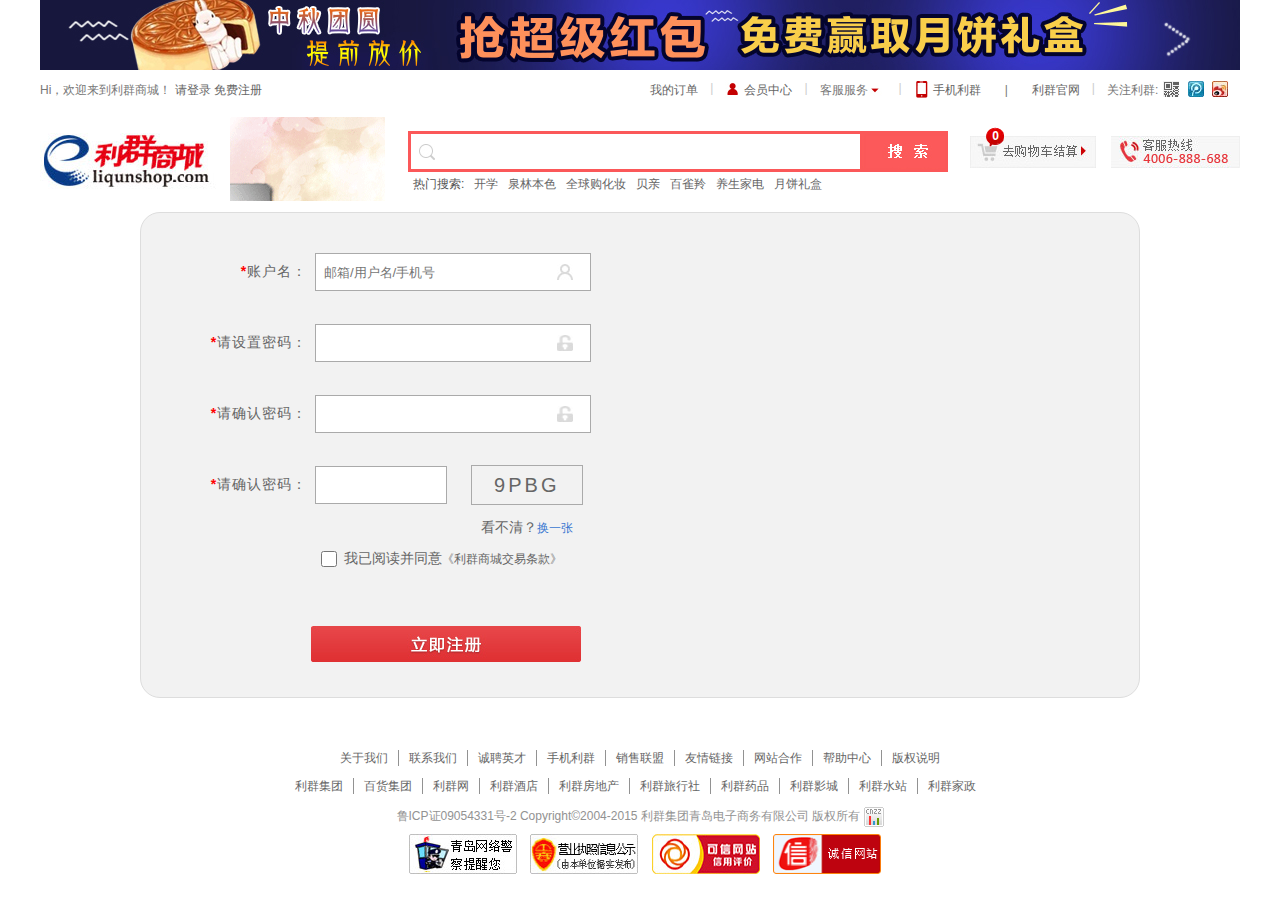
<file: H5-1608-liqunshop/html/register.html>
<!DOCTYPE html>
<html>
<head>
<meta charset="utf-8">
<title>会员注册--填写注册信息</title>
<link rel="stylesheet" type="text/css" href="../css/head.css" />
<link rel="stylesheet" type="text/css" href="../css/register.css" />
<link rel="stylesheet" href="../css/foot.css" />
<link rel="stylesheet" type="text/css" href="../jq/jq-ui/jquery-ui.min.css"/>
<script src="../jq/jqm.js"></script>
<script src="../jq/jquery.form.js" type="text/javascript" charset="utf-8"></script>
<script src="../jq/jq-ui/jquery-ui.min.js" type="text/javascript" charset="utf-8"></script>
<script src="../jq/validation/jquery.validate.min.js" type="text/javascript" charset="utf-8"></script>
<script src="../jq/validation/messages_zh.min.js" type="text/javascript" charset="utf-8"></script>
<script src="../jq/jquery.cookie.js"></script>
<script src="../jq/register.js"></script>
</head>
<body>
<div class="cbody">
<!-- 	<a href="javascript:;">
	<img  src="../http://promotion.liqunshop.com/Promotion/headImg/2951.jpg" alt="">
</a> -->
</div>

<div class="headad cbody">
<!-------------------头部广告--------------------->
<a href="javascript:;">
<img src="../imgs/index-img/2972.jpg" alt="" />
</a>
</div>
<div class="header">
<!--顶部信息-->
<div class="header-info cbody">
<div id="headLoginInfo" class="fl">
Hi，欢迎来到利群商城！
<a href="login.html">请登录 </a>
<a href="register.html">免费注册</a>
</div>
<ul class="header-info-right">
<li><a href="javascript:;">我的订单</a>
</li>
<li class="header-spacing">|</li>
<li>
<img class="header-icon fl" alt="" src="../imgs/index-img/member_center.jpg" />
<a href="javascript:;">会员中心</a>
</li>
<li class="header-spacing">|</li>
<li class="server">
<span class="fl">客服服务</span>
<img class="header-icon" src="../imgs/index-img/customer_service.jpg" />
<ul class="header-more-service">
<li><a href="javascript:;">帮助中心</a>
</li>
<li><a href="javascript:;">售后服务</a>
</li>
<li><a href="javascript:;">在线投诉</a>
</li>
</ul>
</li>
<li class="header-spacing">|</li>
<li>
<img src="../imgs/index-img/liqun_mobile.jpg" class="header-icon fl" alt="" />
<a href="javascript:;">手机利群</a>
</li>
<li class="spacing">|</li>
<li>
<a href="javascript:;">利群官网</a>
</li>
<li class="header-spacing">|</li>
<li class="header-attach">
<span class="fl">关注利群:</span>
<span class="header-tdcode">
<img class="header-icon"   src="../imgs/index-img/tdcode.jpg" alt="" />
<img class="header-code"   src="../imgs/index-img/code_small.jpg" alt="" />
</span>
<a href="javascript:;">
<img src="../imgs/index-img/qq.jpg" alt="" />
</a>
<a href="javascript:;">
<img src="../imgs/index-img/sina.jpg" alt="" />
</a>
</li>
</ul>
</div>
<!-- 搜索行 -->
<div class="header-search cbody">
<h1 class="header-logo">利群商城
<a href="../index.html">
<img class="fl"   src="../imgs/index-img/logo.jpg" alt="" />
</a>
<div class="header-logo-ad">
<a href="javascript:;">
<img   src="../imgs/index-img/2966.gif"/>
</a>
</div>
</h1>
<!--搜索框-->
<div class="header-search-area">
<div class="header-search-main">
<img class="fl" src="../imgs/index-img/search.jpg" alt="" />
<form action="javascript:;" name="header-search-form" id="header-search-form">
<input type="text" id="header-search-input" autocomplete="off" name="keyword" />
<input type="text" id="header-search-btn" value="" />
<ul id="list">
</ul>
</form>
<ul id="header-search-tip">

</ul>
</div>
<ul class="header-search-word">
<li class="header-word-title">热门搜索:</li>
<li><a href="javascript:;">开学</a>
</li>
<li><a href="javascript:;">泉林本色</a>
</li>
<li><a href="javascript:;">全球购化妆</a>
</li>
<li><a href="javascript:;">贝亲</a>
</li>
<li><a href="javascript:;">百雀羚</a>
</li>
<li><a href="javascript:;">养生家电</a>
</li>
<li><a href="javascript:;">月饼礼盒</a>
</li>
<ul>
</div>
<!--购物车-->
<div class="header-search-cart">
<div class="fl relative">
<a href="javascript:;">
<img src="../imgs/index-img/go_cart.jpg" alt="" />
</a>
<div class="headerCarCount">0</div>
</div>
<div class="fr">
<img src="../imgs/index-img/hot_tel.jpg" alt="" />
</div>
</div>
</div>
</div>
<!--注册-->
<div id="register">
<form action="" id="reg_form" name="reg_form">
<!--账号-->
<div class="reg">
<label for="reg_name">&emsp;&emsp;<b>*</b>账户名：</label>
<input type="text" name="reg_name" id="reg_name" placeholder="邮箱/用户名/手机号" style="position: relative;" />

<img class="reg_bg" src="../imgs/register-img/one4.jpg" alt="" />
<img class="reg_success" src="../imgs/register-img/sucess.png" alt="" />
</div>
<!--密码-->
<div class="reg">
<label for="reg_pwd"><b>*</b>请设置密码：</label>
<input type="password" name="reg_pwd" id="reg_pwd"  />

<img class="reg_bg" src="../imgs/register-img/one5.jpg" alt="" />
<img class="reg_success" src="../imgs/register-img/sucess.png" alt="" />

</div>
<!--再次确认密码-->
<div class="reg">
<label for="reg_repwd"><b>*</b>请确认密码：</label>
<input type="password" name="reg_repwd" id="reg_repwd"  />

<img class="reg_bg" src="../imgs/register-img/one5.jpg" alt="" />
<img class="reg_success" src="../imgs/register-img/sucess.png" alt="" />

</div>
<!--验证码-->
<div class="reg">
<label for="reg_test"><b>*</b>请确认密码：</label>
<input type="text" name="reg_test" id="reg_test" />
<div class="test_img">
	<span id="test_code"></span>
	<span style="display: block;text-indent: 20px;">看不清？<a id="checkcode" href="javascript:;">换一张</a></span>
</div>
</div>
<div class="reg reg_agree">
<input type="checkbox" name="agree" id="agree"  class="{required:true}"  />
我已阅读并同意<a href="javascript:;">《利群商城交易条款》</a>
</div>

<div class="submit">
<input type="submit" form="reg_form" value="" class="submit_btn" id="submit_btn" />
</div>
</div>
</form>
<!--页脚-->
<div id="footer">
<div class="footer-bottom">
<ul>
<li><a href="javascript:;">关于我们</a>
</li>
<li><a href="javascript:;">联系我们</a>
</li>
<li><a href="javascript:;">诚聘英才</a>
</li>
<li><a href="javascript:;">手机利群</a>
</li>
<li><a href="javascript:;">销售联盟</a>
</li>
<li><a href="javascript:;">友情链接</a>
</li>
<li><a href="javascript:;">网站合作</a>
</li>
<li><a href="javascript:;">帮助中心</a>
</li>
<li class="lastitem"><a href="javascript:;">版权说明</a>
</li>
</ul>
<ul style="width: 710px;">
<li><a href="javascript:;">利群集团</a>
</li>
<li><a href="javascript:;">百货集团</a>
</li>
<li><a href="javascript:;">利群网</a>
</li>
<li><a href="javascript:;">利群酒店</a>
</li>
<li><a href="javascript:;">利群房地产</a>
</li>
<li><a href="javascript:;">利群旅行社</a>
</li>
<li><a href="javascript:;">利群药品</a>
</li>
<li><a href="javascript:;">利群影城</a>
</li>
<li><a href="javascript:;">利群水站</a>
</li>
<li class="lastitem"><a href="javascript:;">利群家政</a>
</li>
</ul>
<p class="copy">鲁ICP证09054331号-2 Copyright&copy;2004-2015 利群集团青岛电子商务有限公司 版权所有
<a target="_blank" href="javascript:;">
<img src="../imgs/index-img/pic1.gif" alt="" />
</a>
</p>
<div class="footer-rz">
<a target="_blank" href="javascript:;">
<img src="../imgs/index-img/tip_pic4.jpg">
</a>
<a target="_blank" href="javascript:;">
<img src="../imgs/index-img/tip_pic1.jpg">
</a>
<a target="_blank" href="javascript:;">
<img src="../imgs/index-img/tip_pic2.jpg">
</a>
<a target="_blank" href="javascript:;">
<img src="../imgs/index-img/tip_pic3.png">
</a>
</div>
</div>

</body>

</html>
</file>
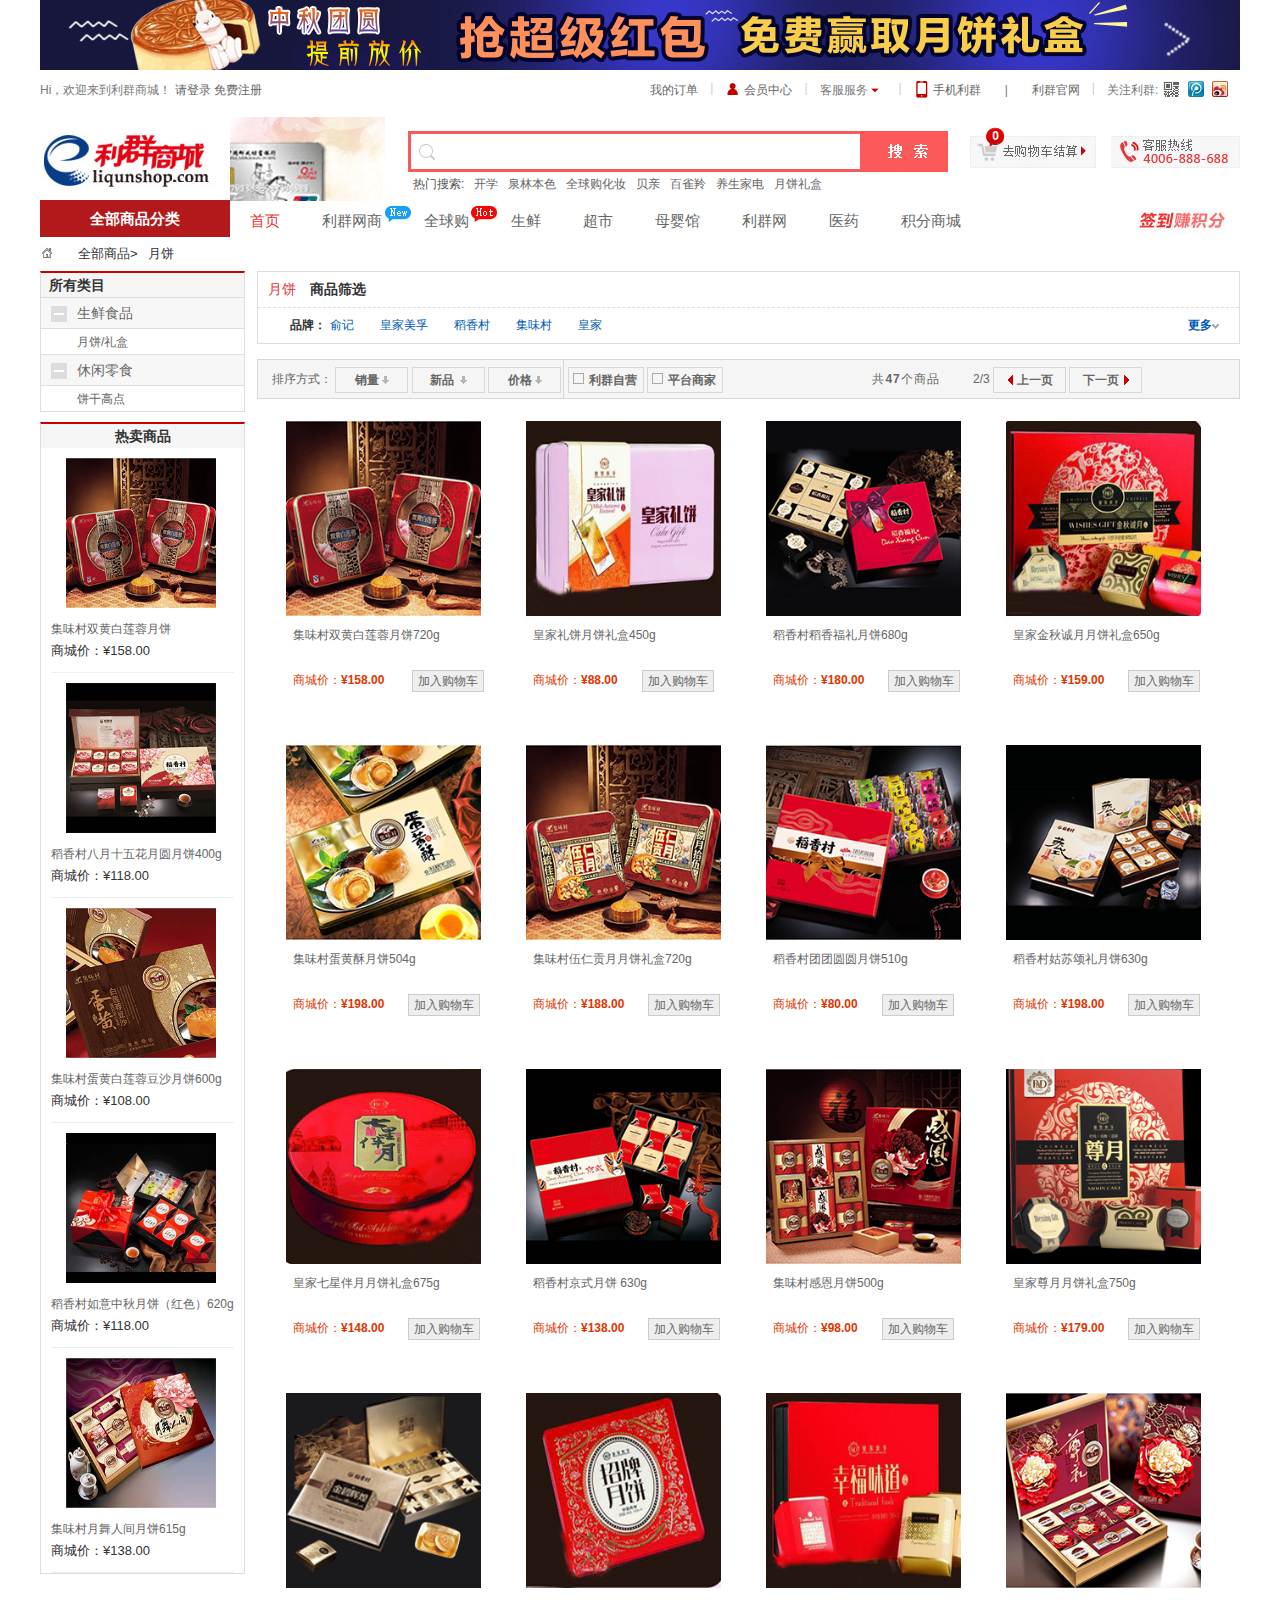
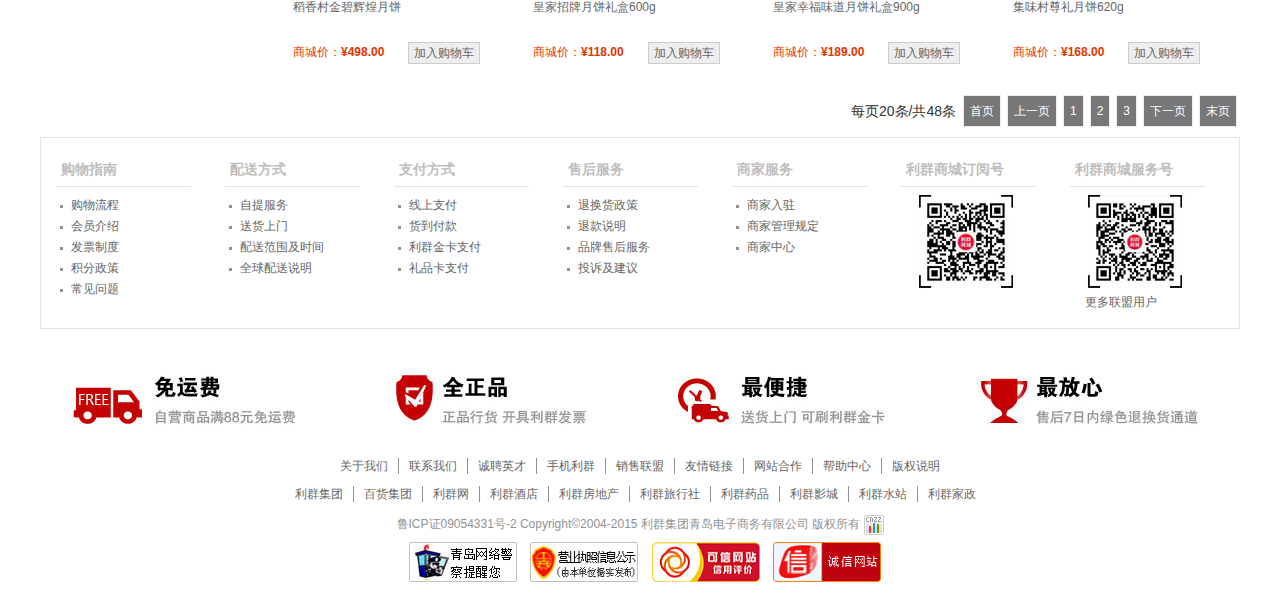
<file: H5-1608-liqunshop/html/search.html>
<!DOCTYPE html>
<html>

<head>
<meta charset="utf-8">
<title>搜索结果-月饼-利群商城</title>
<meta name="keywords" content="青岛购物|青岛商城|青岛网上购物|青岛网上商城|网上购物|网上商城|网上商店|在线购物|利群网|婴幼儿童|妈妈专区|奶粉|辅食|营养品|喂养用品|洗浴用品|护肤用品|尿裤湿巾|日常护理|童车童床|玩具礼品|宝宝寝具|婴童服饰|学习用品|食品饮料|进口食品|休闲零食|饼干蛋糕|糖/巧克力|速食食品|饮料|特色酒水|精品茶叶|方便冲饮|滋养补品|果酱罐头|厨房调味|健康粮油|礼盒专区|青岛特产|居家生活|生活用纸|洗发护发|洗洁用品|居家日用|收纳洗晒|口腔护理|清洁用具|女性用纸|餐厨用具|卫浴用具|家用五金|办公文具|美容护理|面部护理|流行彩妆|经典香氛|男士护理|美体塑身|服装服饰|户外运动|潮流女鞋|品质男鞋|精致内衣|时尚箱包|精致配饰|魅力女装|品牌男装|生活电器|日用电器|厨房电器|美健产品|大家电|手机数码|手机|奶粉|青岛特产"
/>
<meta name="description" content="利群商城是青岛利群集团网上在线购物网站,是青岛地区最大的网上商城,是综合性网上购物中心.带给您愉悦的网上商城购物体验!为您提供食品百货,婴幼儿童,服装服饰,居家生活,家电数美容护理,保健,护肤用品,男士护理,玩具礼品,女装女鞋,男装男鞋,鞋帽,箱包,配件等数万种商品直销,便捷,诚信的服务,为您提供愉悦的网上商城购物体验!利群品牌,正品保证,质量好,价格低,支付多,送货快--轻松购物,快乐生活!" />
<link rel="stylesheet" type="text/css" href="../css/search.css" />
<link rel="stylesheet" href="../css/head.css" />
<link rel="stylesheet" href="../css/foot.css" />

<script src="../jq/jqm.js"></script>
<script src="../jq/jquery.cookie.js" type="text/javascript" charset="utf-8"></script>
<script src="../jq/jquery.lazyload.min.js"></script>
<script src="../jq/base.js" type="text/javascript" charset="utf-8"></script>
<script src="../jq/search.js"></script>
</head>

<body>
<div class="cbody">
<!-- 	<a href="javascript:;">
	<img  src="../http://promotion.liqunshop.com/Promotion/headImg/2951.jpg" alt="">
</a> -->
</div>

<div class="headad cbody">
<!-------------------头部广告--------------------->
<a href="javascript:;">
<img src="../imgs/index-img/2972.jpg" alt="" />
</a>
</div>
<div class="header">
<!--顶部信息-->
<div class="header-info cbody">
<div id="headLoginInfo" class="fl">
Hi，<span id="username"></span>欢迎来到利群商城！
<a id="login" href="login.html">请登录 </a>
<a id="regist" href="register.html">免费注册</a>
<a id="logout" href="javascript:;">退出</a>
</div>
<ul class="header-info-right">
<li><a href="javascript:;" id="myorder"  >我的订单</a>
</li>
<li class="header-spacing">|</li>
<li>
<img class="header-icon fl" alt="" src="../imgs/index-img/member_center.jpg" />
<a href="javascript:;" id="person" >会员中心</a>
</li>
<li class="header-spacing">|</li>
<li class="server">
<span class="fl">客服服务</span>
<img class="header-icon" src="../imgs/index-img/customer_service.jpg" />
<ul class="header-more-service">
<li><a href="javascript:;">帮助中心</a>
</li>
<li><a href="javascript:;">售后服务</a>
</li>
<li><a href="javascript:;">在线投诉</a>
</li>
</ul>
</li>
<li class="header-spacing">|</li>
<li>
<img src="../imgs/index-img/liqun_mobile.jpg" class="header-icon fl" alt="" />
<a href="javascript:;">手机利群</a>
</li>
<li class="spacing">|</li>
<li>
<a href="javascript:;">利群官网</a>
</li>
<li class="header-spacing">|</li>
<li class="header-attach">
<span class="fl">关注利群:</span>
<span class="header-tdcode">

<img class="header-icon"   src="../imgs/index-img/tdcode.jpg" alt="" />

<img class="header-code"   src="../imgs/index-img/code_small.jpg" alt="" />

</span>
<a href="javascript:;">
<img src="../imgs/index-img/qq.jpg" alt="" />
</a>
<a href="javascript:;">
<img src="../imgs/index-img/sina.jpg" alt="" />
</a>
</li>
</ul>
</div>
<!-- 搜索行 -->
<div class="header-search cbody">
<h1 class="header-logo">利群商城

<a href="../index.html">

<img class="fl"   src="../imgs/index-img/logo.jpg" alt="" />

</a>

<div class="header-logo-ad">

<a href="javascript:;" >

<img src="../imgs/index-img/2966.gif"/>

</a>

</div>

</h1>
<!--搜索框-->
<div class="header-search-area">
<div class="header-search-main">
<img class="fl" src="../imgs/index-img/search.jpg" alt="" />
<form action="javascript:;" name="header-search-form" id="header-search-form">
<input type="text" id="header-search-input" autocomplete="off" name="keyword" />
<input type="button" id="header-search-btn" value="" />
<ul id="list">
</ul>
</form>
<ul id="header-search-tip">

</ul>
</div>
<ul class="header-search-word">
<li class="header-word-title">热门搜索:</li>
<li><a href="javascript:;">开学</a>
</li>
<li><a href="javascript:;">泉林本色</a>
</li>
<li><a href="javascript:;">全球购化妆</a>
</li>
<li><a href="javascript:;">贝亲</a>
</li>
<li><a href="javascript:;">百雀羚</a>
</li>
<li><a href="javascript:;">养生家电</a>
</li>
<li><a href="javascript:;">月饼礼盒</a>
</li>
<ul>
</div>
<!--购物车-->
<div class="header-search-cart">
<div class="fl relative">
<a href="javascript:;" id="shopcar" >
<img src="../imgs/index-img/go_cart.jpg" alt="" />
</a>
<div class="headerCarCount">0</div>
</div>
<div class="fr">
<img src="../imgs/index-img/hot_tel.jpg" alt="" />
</div>
</div>
</div>
<!-- 导航 -->
<ul class="header-nav relative cbody">
<img class="absolute" style="left: 344px;top: 3px;width: 28px;height: 18px;" src="../imgs/index-img/new.jpg" alt="" />
<img class="absolute" style="left: 430px;top:3px;height: 18px;width: 28px;" src="../imgs/index-img/hot.jpg" alt="" />
<li id="headAllClass" style="margin-left: 0;">&nbsp;</li>
<li class="red" id="navFirst">
<a href="javascript:;">首页</a>
</li>
<li><a href="javascript:;">利群网商</a>
</li>
<li><a href="javascript:;">全球购</a>
</li>
<li><a href="javascript:;">生鲜</a>
</li>
<li><a href="javascript:;">超市</a>
</li>
<li><a href="javascript:;">母婴馆</a>
</li>
<li><a href="javascript:;">利群网</a>
</li>
<li><a href="javascript:;">医药</a>
</li>
<li><a href="javascript:;">积分商城</a>
</li>
<li id="navPoint">
<a href="javascript:;">
<img src="../imgs/index-img/qiandao.jpg" alt="" />
</a>
</li>
</ul>
<!-- 隐藏导航  -->
<div class="header-class-area relative cbody">
<div class="header-class">
<div class="header-class-title">
全部商品分类
</div>
<ul class="header-class-tree">
<!-----------------------这里面放商品分类------------------->

<li class="header-first-class">
<div class="class-title">
<div class="class-fashion title">
<span>全球购</span>
<span class="fr">&gt;</span>
</div>
<div class="title-pop">
<a href="javascript:;">母婴</a>
<a href="javascript:;">食品保健</a>
<a href="javascript:;">美妆</a>
</div>
</div>
<div class="header-class-pop">
<div class="header-second-class">
<div class="second-title">
<img src="../imgs/index-img/icon_gbmy.jpg">
<a href="javascript:;">母婴用品</a>
<a class="red fr" href="javascript:;">更多&nbsp;&gt;</a>
</div>
<div class="header-third-class">
<a href="javascript:;">奶粉</a>
<a href="javascript:;">营养辅食</a>
<a href="javascript:;">尿裤湿巾</a>
<a href="javascript:;">喂养用品</a>
<a href="javascript:;">孕产妇专区</a>
<a href="javascript:;">洗护用品</a>
<a href="javascript:;">车床玩具</a>
<div class="clr"></div>
</div>
<div class="header-brand">
<div class="brand-title"> 品牌 </div>
<div class="brand-area">
<a href="javascript:;">Nutrilon</a>
<a href="javascript:;">贝拉米</a>
<a href="javascript:;">泓乐</a>
<a href="javascript:;">特福芬</a>
<a href="javascript:;">喜宝</a>
<a href="javascript:;">Friso</a>
<a href="javascript:;">美赞臣</a>
<a href="javascript:;">Nature’s care</a>
<a href="javascript:;">Ddrops</a>
<a href="javascript:;">童年时光</a>
<a href="javascript:;">小熊糖</a>
<a href="javascript:;">世界最好</a>
<a href="javascript:;">Nordic Naturals</a>
<a href="javascript:;">嘉宝</a>
<a href="javascript:;">禧贝</a>
<a href="javascript:;">喜宝</a>
<a href="javascript:;">大王</a>
<a href="javascript:;">花王</a>
<a href="javascript:;">尤妮佳</a>
<a href="javascript:;">麦肯齐</a>
<a href="javascript:;">艾维诺 </a>
<a href="javascript:;">施巴</a>
<a href="javascript:;">加州宝宝</a>
<a href="javascript:;">福喜儿</a>
<a href="javascript:;">Martek</a>
<a href="javascript:;">Lansinoh</a>
<a href="javascript:;">帕玛氏</a>
<div class="clr"></div>
</div>
</div>
</div>
<div class="header-second-class">
<div class="second-title">
<img src="../imgs/index-img/icon_gbsp.jpg">
<a class="red fr" href="javascript:;">更多&nbsp;&gt;</a>
</div>
<div class="header-third-class">
<a href="javascript:;">进口食品</a>
<a href="javascript:;">基础保健</a>
<a href="javascript:;">功能保健</a>
<a class="red" href="javascript:;">利群全球购</a>
<a class="red" href="javascript:;">轻松购全球</a>
</div>
<div class="header-brand">
<div class="brand-title"> 品牌 </div>
<div class="brand-area">
<a href="javascript:;">Nature’s care</a>
<a href="javascript:;">佳思敏</a>
<a href="javascript:;">Swisse</a>
<a href="javascript:;">澳佳宝</a>
<a href="javascript:;">Doppelherz</a>
<a href="javascript:;">Caudalie</a>
<a href="javascript:;">健安喜</a>
<a href="javascript:;">Murad</a>
<a href="javascript:;">Nature Made`</a>
<a href="javascript:;">诺奥</a>
<a href="javascript:;">BioAstin</a>
<a href="javascript:;">Puritan‘s Pride</a>
<a href="javascript:;">安利</a>
<a href="javascript:;">自然之宝</a>
<a href="javascript:;">山本汉方</a>
<a href="javascript:;">Salus Floradix</a>
<a href="javascript:;">地球妈妈</a>
<a href="javascript:;">metabolic</a>
<a href="javascript:;">生酵素222</a>
<a href="javascript:;">NAUTICA</a>
<a href="javascript:;">FANCL</a>
<a href="javascript:;">FUKAMI</a>
<a href="javascript:;">graphico</a>
<a href="javascript:;">新谷酵素</a>
<a href="javascript:;">美溢</a>
<a href="javascript:;">德运</a>
<a href="javascript:;">格力高</a>
<a href="javascript:;">卡乐比</a>
</div>
</div>
</div>
<div class="header-second-class">
<div class="second-title">
<img src="../imgs/index-img/icon_gbmz.jpg">
<a class="red fr" href="javascript:;">更多&nbsp;&gt;</a>
</div>
<div class="header-third-class">
<a href="javascript:;">美容工具</a>
</div>
<div class="header-brand">
<div class="brand-title">品牌 </div>
<div class="brand-area">
<a href="javascript:;">雪花秀</a>
<a href="javascript:;">SANA/莎娜</a>
<a href="javascript:;">LOSHI/北海道</a>
<a href="javascript:;">资生堂</a>
<a href="javascript:;">丝蓓绮</a>
<a href="javascript:;">兰芝</a>
<a href="javascript:;">贝德玛</a>
<a href="javascript:;">雅漾</a>
<a href="javascript:;">LG</a>
</div>
</div>
</div>
</div>
<!------------------------------民生食品--------------------->
</li>
<li class="header-first-class">
<div class="class-title">
<div class="class-food title">
<span>民生食品</span>
<span class="fr">&gt;</span>
</div>
<div class="title-pop">
<a href="javascript:;">粮油调味</a>
<a href="javascript:;">生鲜</a>
</div>
</div>
<div class="header-class-pop">
<div class="header-second-class">
<div class="second-title">
<img src="../imgs/index-img/icon_oil.jpg">
<a href="javascript:;">粮油调味</a>
<a class="fr red" href="javascript:;">更多&nbsp;&gt;</a>
</div>
<div class="header-third-class">
<a href="javascript:;">大米</a>
<a href="javascript:;">面粉</a>
<a href="javascript:;">挂面</a>
<a href="javascript:;">杂粮</a>
<a href="javascript:;">食用油</a>
<a href="javascript:;">橄榄油</a>
<a href="javascript:;">南北干货</a>
<a href="javascript:;">厨房调味</a>
<a href="javascript:;">方便速食</a>
<a href="javascript:;">罐头</a>
</div>
<div class="header-brand">
<div class="brand-title">品牌</div>
<div class="brand-area">
<a href="javascript:;">品品好</a>
<a href="javascript:;">维良</a>
<a href="javascript:;">鲁花</a>
<a href="javascript:;">巧媳妇</a>
<a href="javascript:;">味好美</a>
<a href="javascript:;">海天</a>
<a href="javascript:;">丝宝宝</a>
<a href="javascript:;">五谷道场</a>
<a href="javascript:;">福临门</a>
<a href="javascript:;">长生</a>
<a href="javascript:;">唐师傅</a>
<a href="javascript:;">百乐麦</a>
<a href="javascript:;">欣和</a>
<a href="javascript:;">吉香居</a>
<a href="javascript:;">长寿花</a>
<a href="javascript:;">金龙鱼</a>
<a href="javascript:;">信中</a>
<a href="javascript:;">哇哈哈</a>
<a href="javascript:;">利是</a>
<a href="javascript:;">乐芷</a>
<a href="javascript:;">卡斯塔多乐</a>
<a href="javascript:;">禧福</a>
<a href="javascript:;">五星湖</a>
<a href="javascript:;">甸禾</a>
<a href="javascript:;">瑞食尚</a>
<a href="javascript:;">寒地沼泽</a>
<a href="javascript:;">贝润云汇</a>
</div>
</div>
</div>
<div class="header-second-class">
<div class="second-title">
<img src="../imgs/index-img/icon_rock.jpg">
<a href="javascript:;">地方特产</a>
<a class="fr" href="javascript:;">更多&nbsp;&gt;</a>
</div>
<div class="header-third-class">
<a href="javascript:;">青岛特产</a>
<a href="javascript:;">新疆特产</a>
<a href="javascript:;">济南特产</a>
</div>
<div class="header-brand">
<div class="brand-title">品牌</div>
<div class="brand-area">
<a href="javascript:;">鑫复盛</a>
<a href="javascript:;">鹏程</a>
<a href="javascript:;">鱼专家</a>
<a href="javascript:;">圣果源</a>
<a href="javascript:;">佛桃</a>
<a href="javascript:;">俞记</a>
<a href="javascript:;">山前江</a>
</div>
</div>
</div>
<div class="header-second-class">
<div class="second-title">
<img src="../imgs/index-img/icon_fish.jpg">
<a href="javascript:;">生鲜食品</a>
<a class="fr red" href="javascript:;">更多&nbsp;&gt;</a>
</div>
<div class="header-third-class">
<a href="javascript:;">水果</a>
<a href="javascript:;">蔬菜</a>
<a href="javascript:;">水产</a>
<a href="javascript:;">熟肉/熟食</a>
<a href="javascript:;" ../a>
<a href="javascript:;">低温奶</a>
<a href="javascript:;">低温肠</a>
<a href="javascript:;">月饼</a>
</div>
<div class="header-brand">
<div class="brand-title">品牌</div>
<div class="brand-area">
<a href="javascript:;">琴牌</a>
<a href="javascript:;">光明</a>
<a href="javascript:;">喜旺</a>
<a href="javascript:;">鲁翠</a>
<a href="javascript:;">伊势</a>
<a href="javascript:;">得益</a>
<a href="javascript:;">多美鲜</a>
<a href="javascript:;">西北人家</a>
<a href="javascript:;">南纬37°</a>
<a href="javascript:;">澳洲牛肉</a>
</div>
</div>
</div>
</div>
</li>
<!------------------------零食酒水---------------------- -->
<li class="header-first-class">
<div class="class-title">
<div class="class-drink title">
<span>零食酒水</span>
<span class="fr">&gt;</span>
</div>
<div class="title-pop">
<a href="javascript:;">休闲零食</a>
<a href="javascript:;">饮料</a>
<a href="javascript:;">酒</a>
</div>
</div>
<div class="header-class-pop">
<!--第一列 -->
<div class="column">
<div class="header-second-class">
<div class="second-title">
<img src="../imgs/index-img/icon_beer.jpg">
<a href="javascript:;">酒</a>
<a class="fr" href="javascript:;">更多&nbsp;&gt;</a>
</div>
<div class="header-third-class">
<a href="javascript:;">白酒</a>
<a href="javascript:;">啤酒</a>
<a href="javascript:;">黄酒</a>
<a href="javascript:;">葡萄酒</a>
<a href="javascript:;">洋酒</a>
<a href="javascript:;">保健酒</a>
</div>
<div class="header-brand">
<div class="brand-title">品牌</div>
<div class="brand-area">
<a href="javascript:;">茅台</a>
<a href="javascript:;">五粮液</a>
<a href="javascript:;">金六福</a>
<a href="javascript:;">郎酒</a>
<a href="javascript:;">琅琊台</a>
<a href="javascript:;">泸州</a>
<a href="javascript:;">青岛啤酒</a>
<a href="javascript:;">红星</a>
<a href="javascript:;">张裕</a>
<a href="javascript:;">绵竹</a>
<a href="javascript:;">即墨老酒</a>
<a href="javascript:;">牛栏山</a>
<a href="javascript:;">宁夏红</a>
<a href="javascript:;">卓维浓</a>
<a href="javascript:;">Malina(玛丽)</a>
<a href="javascript:;">景芝</a>
<a href="javascript:;">如意郎</a>
<a href="javascript:;">永定河</a>
<a href="javascript:;">女儿红</a>
<a href="javascript:;">LACANOSA</a>
<a href="javascript:;">新华门</a>
<a href="javascript:;">汾酒</a>
</div>
</div>
</div>

<div class="header-second-class">
<div class="second-title">
<img src="../imgs/index-img/icon_fruit.jpg">
<a href="javascript:;">饮料</a>
<a class="fr" href="javascript:;">更多&nbsp;&gt;</a>
</div>
<div class="header-third-class">
<a href="javascript:;">水</a>
<a href="javascript:;">果汁</a>
<a href="javascript:;">茶饮料</a>
<a href="javascript:;">咖啡</a>
<a href="javascript:;">碳酸饮料</a>
<a href="javascript:;">功能饮料</a>
<a href="javascript:;">奶</a>
</div>
<div class="header-brand">
<div class="brand-title">品牌</div>
<div class="brand-area">
<a href="javascript:;">蒙牛</a>
<a href="javascript:;">汇源</a>
<a href="javascript:;">统一</a>
<a href="javascript:;">红牛</a>
<a href="javascript:;">康师傅</a>
<a href="javascript:;">崂山</a>
<a href="javascript:;">农夫果园</a>
<a href="javascript:;">伊利</a>
<a href="javascript:;">可口可乐</a>
<a href="javascript:;">崂翠矿泉水</a>
</div>
</div>
</div>
</div>
<!--第二列 -->
<div class="column">
<div class="header-second-class">
<div class="second-title">
<img src="../imgs/index-img/icon_suger.jpg">
<a href="javascript:;">休闲零食</a>
<a class="fr" href="javascript:;">更多&nbsp;&gt;</a>
</div>
<div class="header-third-class">
<a href="javascript:;">饼干糕点</a>
<a href="javascript:;">糖果</a>
<a href="javascript:;">巧克力</a>
<a href="javascript:;">果冻</a>
<a href="javascript:;">坚果</a>
<a href="javascript:;">肉脯肉干</a>
<a href="javascript:;">膨化</a>
<a href="javascript:;">小食</a>
<a href="javascript:;">枣</a>
</div>
<div class="header-brand">
<div class="brand-title">品牌</div>
<div class="brand-area">
<a href="javascript:;">好丽友</a>
<a href="javascript:;">德芙</a>
<a href="javascript:;">益达</a>
<a href="javascript:;">上好佳</a>
<a href="javascript:;">乐事</a>
<a href="javascript:;">米老头</a>
<a href="javascript:;">阿尔卑斯</a>
<a href="javascript:;">达利</a>
<a href="javascript:;">喜之郎</a>
<a href="javascript:;">企强</a>
<a href="javascript:;">品品人生</a>
<a href="javascript:;">卡夫</a>
<a href="javascript:;">贝脆思</a>
<a href="javascript:;">老三东</a>
<a href="javascript:;">青松客</a>
<a href="javascript:;">鲜引力</a>
<a href="javascript:;">RIO</a>
<a href="javascript:;">清嘴</a>
<a href="javascript:;">渔米之湘</a>
<a href="javascript:;">妙克力</a>
<a href="javascript:;">眼睛渴了</a>
<a href="javascript:;">思味特</a>
<a href="javascript:;">京都念慈</a>
<a href="javascript:;">百草味</a>
<a href="javascript:;">唐师傅</a>
<a href="javascript:;">母亲</a>
</div>
</div>
</div>
<div class="header-second-class">
<div class="second-title">
<img src="../imgs/index-img/icon_milk.jpg">
<a href="javascript:;">冲饮</a>
<a href="javascript:;">更多&nbsp;&gt;</a>
</div>
<div class="header-third-class">
<a href="javascript:;">麦片</a>
<a href="javascript:;">奶粉</a>
<a href="javascript:;">糊粉</a>
<a href="javascript:;">咖啡粉</a>
<a href="javascript:;">果粉</a>
<a href="javascript:;">茶</a>
<a href="javascript:;">奶茶</a>
</div>
<div class="header-brand">
<div class="brand-title">品牌</div>
<div class="brand-area">
<a href="javascript:;">崂乡</a>
<a href="javascript:;">雀巢</a>
<a href="javascript:;">立顿</a>
<a href="javascript:;">南方</a>
<a href="javascript:;">忆江南</a>
<a href="javascript:;">永和</a>
<a href="javascript:;">西麦</a>
<a href="javascript:;">知福</a>
<a href="javascript:;">固本堂</a>
<a href="javascript:;">御青</a>
</div>
</div>
</div>
</div>
<!-- 	第三列 -->
<div class="column">
<div class="header-second-class">
<div class="second-title">
<img src="../imgs/index-img/icon_medicine.jpg">
<a href="javascript:;">更多&nbsp;&gt;</a>
</div>
<div class="header-third-class">
<a href="javascript:;">传统滋补</a>
<a href="javascript:;">调养保健</a>
<a href="javascript:;">蜂蜜</a>
</div>
<div class="header-brand">
<div class="brand-title">品牌</div>
<div class="brand-area">
<a href="javascript:;">固本堂</a>
<a href="javascript:;">倍润云汇</a>
<a href="javascript:;">东阿</a>
<a href="javascript:;">王凯</a>
<a href="javascript:;">嗡嗡乐</a>
<a href="javascript:;">百花</a>
<a href="javascript:;">蒂芬妮</a>
<a href="javascript:;">一生安康</a>
<a href="javascript:;">东阿人家</a>
<a href="javascript:;">五星湖</a>
<a href="javascript:;">新广源</a>
</div>
</div>
</div>
</div>
</div>

</li>
<!-- 美妆洗护 -->
<li class="header-first-class">
<div class="class-title">
<div class="class-clean title">
<span>美妆洗护</span>
<span class="fr">&gt;</span>
</div>
<div class="title-pop">
<a href="javascript:;">洗护</a>
<a href="javascript:;">面部护理</a>
<a href="javascript:;">彩妆</a>
</div>
</div>
<div class="header-class-pop">
<div class="column">
<div class="header-second-class">
<div class="second-title">
<img src="../imgs/index-img/icon_tooth.jpg">
<a href="javascript:;">个人洗护</a>
<a class="fr" href="javascript:;">更多&nbsp;&gt;</a>
</div>
<div class="header-third-class">
<a href="javascript:;">洗发</a>
<a href="javascript:;">护发</a>
<a href="javascript:;">洗护套装</a>
<a href="javascript:;">染发烫发</a>
<a href="javascript:;">头发造型</a>
<a href="javascript:;">沐浴露</a>
<a href="javascript:;">香皂</a>
<a href="javascript:;">洗手液</a>
<a href="javascript:;">牙膏/牙粉</a>
<a href="javascript:;">牙刷/牙线</a>
<a href="javascript:;">漱口水</a>
<a href="javascript:;">卫生巾</a>
<a href="javascript:;">洗液</a>
<a href="javascript:;">护垫</a>
<a href="javascript:;">润肤露</a>
</div>
<div class="header-brand">
<div class="brand-title">品牌</div>
<div class="brand-area">
<a href="javascript:;">欧莱雅</a>
<a href="javascript:;">ABC</a>
<a href="javascript:;">海飞丝</a>
<a href="javascript:;">潘婷</a>
<a href="javascript:;">佳洁士</a>
<a href="javascript:;">沙宣</a>
<a href="javascript:;">苏菲</a>
<a href="javascript:;">云南白药</a>
<a href="javascript:;">护舒宝</a>
<a href="javascript:;">狮王</a>
<a href="javascript:;">多芬</a>
<a href="javascript:;">LG</a>
<a href="javascript:;">舒肤佳</a>
<a href="javascript:;">温雅</a>
<a href="javascript:;">力士</a>
<a href="javascript:;">中华</a>
<a href="javascript:;">美涛</a>
<a href="javascript:;">资生堂</a>
<a href="javascript:;">施华蔻</a>
</div>
</div>
</div>
<div class="header-second-class">
<div class="second-title">
<img src="../imgs/index-img/icon_beauty.jpg">
<a class="fr" href="javascript:;">更多&nbsp;&gt;</a>
</div>
<div class="header-third-class">
<a href="javascript:;">止汗</a>
</div>
<div class="header-brand">
<div class="brand-title">品牌</div>
<div class="brand-area">
<a href="javascript:;">隆力奇</a>
</div>
</div>
</div>
<div class="header-second-class">
<div class="second-title">
<img src="../imgs/index-img/icon_brush.jpg">
<a class="fr" href="javascript:;">更多&nbsp;&gt;</a>
</div>
<div class="header-third-class">
<a href="javascript:;">美容工具</a>
<a href="javascript:;">化妆刷</a>
</div>
<div class="header-brand">
<div class="brand-title">品牌</div>
<div class="brand-area">
<a href="javascript:;">瑞柏嘉</a>
<a href="javascript:;">三本</a>
</div>
</div>
</div>
</div>
<div class="column">
<div class="header-second-class">
<div class="second-title">
<img src="../imgs/index-img/icon_face.jpg">
<a href="javascript:;">面部护理</a>
<a class="fr" href="javascript:;">更多&nbsp;&gt;</a>
</div>
<div class="header-third-class">
<a href="javascript:;">乳液/面霜</a>
<a href="javascript:;">化妆水</a>
<a href="javascript:;">面部精华</a>
<a href="javascript:;">眼部护理</a>
<a href="javascript:;">洁面</a>
<a href="javascript:;">面膜</a>
<a href="javascript:;">面部护理套装</a>
<a href="javascript:;">面部去角质</a>
<a href="javascript:;">敏感修护</a>
<a href="javascript:;">防晒</a>
<div class="clear"></div>
</div>
<div class="header-brand">
<div class="brand-title">品牌</div>
<div class="brand-area">
<a href="javascript:;">海蓝之谜</a>
<a href="javascript:;">雅诗兰黛</a>
<a href="javascript:;">倩碧</a>
<a href="javascript:;">兰蔻</a>
<a href="javascript:;">迪奥</a>
<a href="javascript:;">欧莱雅</a>
<a href="javascript:;">玉兰油</a>
<a href="javascript:;">梦妆</a>
<a href="javascript:;">羽西</a>
<a href="javascript:;">佰草集</a>
<a href="javascript:;">薇姿</a>
<a href="javascript:;">理肤泉</a>
<a href="javascript:;">碧欧泉</a>
<a href="javascript:;">资生堂</a>
<a href="javascript:;">芙丽芳丝</a>
<a href="javascript:;">温碧泉</a>
<a href="javascript:;">百雀羚</a>
<a href="javascript:;">相宜本草</a>
<a href="javascript:;">Za</a>
<a href="javascript:;">昭贵</a>
<a href="javascript:;">本草訫语</a>
<a href="javascript:;">麦帝丝</a>
<a href="javascript:;">海洋丽姿</a>
<a href="javascript:;">NURY芦丽</a>
<a href="javascript:;">韩束</a>
<a href="javascript:;">欧珀莱</a>
<a href="javascript:;">兰芝</a>
<a href="javascript:;">高丝</a>
<a href="javascript:;">美即</a>
<div class="clear"></div>
</div>
</div>
</div>
<div class="header-second-class">
<div class="second-title">
<img src="../imgs/index-img/icon_man.jpg">
<a href="javascript:;">男士护肤</a>
<a class="fr" href="javascript:;">更多&nbsp;&gt;</a>
</div>
<div class="header-third-class">
<a href="javascript:;">洁面</a>
<a href="javascript:;">爽肤水/须后水</a>
<a href="javascript:;">乳液/面霜</a>
<a href="javascript:;">剃须护理</a>
<a href="javascript:;">面部精华</a>
<a href="javascript:;">眼霜</a>
<a href="javascript:;">护肤套装</a>
</div>
<div class="header-brand">
<div class="brand-title">品牌</div>
<div class="brand-area">
<a href="javascript:;">欧莱雅男士</a>
<a href="javascript:;">碧欧泉</a>
<a href="javascript:;">高夫</a>
<a href="javascript:;">妮维雅</a>
<a href="javascript:;">曼秀雷敦</a>
<a href="javascript:;">吉列</a>
</div>
</div>
</div>
</div>
<div class="column">
<div class="header-second-class">
<div class="second-title">
<img src="../imgs/index-img/icon_perfume.jpg">
<a href="javascript:;">香氛精油</a>
<a class="fr" href="javascript:;">更多&nbsp;&gt;</a>
</div>
<div class="header-third-class">
<a href="javascript:;">女士香水</a>
<a href="javascript:;">男士香水</a>
<a href="javascript:;">单方精油</a>
</div>
<div class="header-brand">
<div class="brand-title"> 品牌</div>
<div class="brand-area">
<a href="javascript:;">迪奥</a>
<a href="javascript:;">Prada/普拉达</a>
<a href="javascript:;">Versace/范思哲</a>
<a href="javascript:;">Burberry/巴宝莉</a>
<a href="javascript:;">GUCCI/古驰</a>
<a href="javascript:;">BOSS</a>
<a href="javascript:;">Lanvin/浪凡</a>
<a href="javascript:;">Anna sui</a>
<a href="javascript:;">Valentino/华伦天奴</a>
<a href="javascript:;">Montblanc/万宝龙</a>
<a href="javascript:;">阿迪达斯</a>
<a href="javascript:;">贝丽丝</a>
<div class="clear"></div>
</div>
</div>
</div>
<div class="header-second-class">
<div class="second-title">
<img src="../imgs/index-img/icon_woman.jpg">
<a href="javascript:;">时尚彩妆</a>
<a class="fr" href="javascript:;">更多&nbsp;&gt;</a>
</div>
<div class="header-third-class">
<a href="javascript:;">BB霜</a>
<a href="javascript:;">隔离霜</a>
<a href="javascript:;">卸妆</a>
<a href="javascript:;">粉底液/粉底霜</a>
<a href="javascript:;">粉饼</a>
<a href="javascript:;">散粉/蜜粉</a>
<a href="javascript:;">遮瑕</a>
<a href="javascript:;">../唇蜜</a>
<a href="javascript:;">眉笔/眉粉</a>
<a href="javascript:;">眼线笔/眼线膏</a>
<a href="javascript:;">睫毛膏</a>
<a href="javascript:;">眼影</a>
<a href="javascript:;">腮红</a>
<a href="javascript:;">美甲</a>

</div>
<div class="header-brand">
<div class="brand-title"> 品牌</div>
<div class="brand-area">
<a href="javascript:;">欧莱雅彩妆</a>
<a href="javascript:;">雅诗兰黛</a>
<a href="javascript:;">兰蔻</a>
<a href="javascript:;">谜尚</a>
<a href="javascript:;">美宝莲</a>
<a href="javascript:;">ZA</a>
<a href="javascript:;">曼秀雷敦</a>
<a href="javascript:;">兰芝</a>
<a href="javascript:;">欧珀莱</a>
<a href="javascript:;">自然堂</a>
</div>
</div>
</div>
</div>
</div>
</li>
<!---日用百货 -->
<li class="header-first-class">
<div class="class-title">
<div class="class-day title">
<span>日用百货</span>
<span class="fr">&gt;</span>
</div>
<div class="title-pop">
<a href="javascript:;">生活用纸</a>
<a href="javascript:;">清洁</a>
<a href="javascript:;">居家</a>
</div>
</div>
<div class="header-class-pop">
<div class="column">
<div class="header-second-class">
<div class="second-title">
<img src="../imgs/index-img/icon_wash.jpg">
<a href="javascript:;">清洁日用</a>
<a class="fr red" href="javascript:;">更多&nbsp;&gt;</a>
</div>
<div class="header-third-class">
<a href="javascript:;">洗衣液</a>
<a href="javascript:;">洗衣粉</a>
<a href="javascript:;">洗衣皂</a>
<a href="javascript:;">消毒液</a>
<a href="javascript:;">洁厕</a>
<a href="javascript:;">空气清新/吸湿防蛀</a>
</div>
<div class="header-brand">
<div class="brand-title">品牌</div>
<div class="brand-area">
<a href="javascript:;">蓝月亮</a>
<a href="javascript:;">碧浪</a>
<a href="javascript:;">汰渍</a>
<a href="javascript:;">滴露</a>
<a href="javascript:;">立白</a>
<a href="javascript:;">奥妙</a>
<a href="javascript:;">金纺</a>
<a href="javascript:;">超能</a>
<a href="javascript:;">雕牌</a>
<a href="javascript:;">得其利是</a>
<a href="javascript:;">青松日化</a>
<a href="javascript:;">威洁士</a>
<a href="javascript:;">美贰玖</a>
<a href="javascript:;">威猛</a>
<a href="javascript:;">康威龙</a>
<a href="javascript:;">孺子牛</a>
</div>
</div>
</div>
<div class="header-second-class">
<div class="second-title">
<img src="../imgs/index-img/icon_pan.jpg">
<a href="javascript:;">厨房餐饮</a>
<a class="fr" href="javascript:;">更多&nbsp;&gt;</a>
</div>
<div class="header-third-class">
<a href="javascript:;">水具</a>
<a href="javascript:;">烹饪锅具</a>
<a href="javascript:;">厨房小工具</a>
<a href="javascript:;">保鲜用品</a>
<a href="javascript:;">厨房清洁</a>
<a href="javascript:;">刀具菜板</a>
</div>
<div class="header-brand">
<div class="brand-title">品牌</div>
<div class="brand-area">
<a href="javascript:;">哈尔斯</a>
<a href="javascript:;">爱仕达</a>
<a href="javascript:;">苏泊尔</a>
<a href="javascript:;">兴财</a>
<a href="javascript:;">天竹</a>
<a href="javascript:;">双枪</a>
<a href="javascript:;">立白</a>
<a href="javascript:;">蓝月亮</a>
<a href="javascript:;">威猛</a>
<a href="javascript:;">雕牌</a>
<a href="javascript:;">白猫</a>
<a href="javascript:;">妙洁</a>
<a href="javascript:;">思高</a>
<a href="javascript:;">紫丁香</a>
<a href="javascript:;">茶花</a>
<a href="javascript:;">云蕾</a>
<a href="javascript:;">巧媳妇</a>
<a href="javascript:;">幸福妈咪</a>
</div>
</div>
</div>
</div>
<div class="column">
<div class="header-second-class">
<div class="second-title">
<img src="../imgs/index-img/icon_paper.jpg">
<a href="javascript:;">生活用纸</a>
<a class="fr" href="javascript:;">更多&nbsp;&gt;</a>
</div>
<div class="header-third-class">
<a href="javascript:;">卷纸</a>
<a href="javascript:;">抽纸</a>
<a href="javascript:;">厨房用纸</a>
<a href="javascript:;">湿巾纸</a>
<a href="javascript:;">手帕纸</a>
</div>
<div class="header-brand">
<div class="brand-title">品牌</div>
<div class="brand-area">
<a href="javascript:;">维达</a>
<a href="javascript:;">清风</a>
<a href="javascript:;">心相印</a>
<a href="javascript:;">A&amp;S</a>
<a href="javascript:;">小宝贝</a>
<a href="javascript:;">泉林本色</a>
<a href="javascript:;">益居</a>
<a href="javascript:;">幸福阳光 </a>
<a href="javascript:;">ABC</a>
<a href="javascript:;">玉牌</a>
<a href="javascript:;">舒洁</a>
<a href="javascript:;">珍爱</a>
<a href="javascript:;">依依天使</a>
<a href="javascript:;">正利</a>
</div>
</div>
</div>
<div class="header-second-class">
<div class="second-title">
<img src="../imgs/index-img/icon_spin.jpg">
<a href="javascript:;">精品家纺</a>
<a class="fr" href="javascript:;">更多&nbsp;&gt;</a>
</div>
<div class="header-third-class">
<a href="javascript:;">床品套件</a>
<a href="javascript:;">被/毛毯</a>
<a href="javascript:;">毛巾浴巾</a>
<a href="javascript:;">婴童家纺</a>
<a href="javascript:;">枕头/枕套</a>
<a href="javascript:;">靠垫</a>
<a href="javascript:;">窗帘</a>
<a href="javascript:;">餐桌布艺</a>
<a href="javascript:;">凉席</a>
</div>
<div class="header-brand">
<div class="brand-title">品牌</div>
<div class="brand-area">
<a href="javascript:;">孚日洁玉</a>
<a href="javascript:;">洁丽雅</a>
<a href="javascript:;">赤金</a>
<a href="javascript:;">永亮</a>
<a href="javascript:;">华堂锦裳</a>
<a href="javascript:;">竹之锦</a>
</div>
</div>
</div>
<div class="header-second-class">
<div class="second-title">
<img src="../imgs/index-img/icon_ball.jpg">
<a href="javascript:;">运动保健</a>
<a class="fr" href="javascript:;">更多&nbsp;&gt;</a>
</div>
<div class="header-third-class">
<a href="javascript:;">计生用品</a>
<a href="javascript:;">棋牌麻将</a>
<a href="javascript:;">球类运动</a>
<a href="javascript:;">户外野营</a>
<a href="javascript:;">健康秤/厨房秤</a>
</div>
<div class="header-brand">
<div class="brand-title">品牌</div>
<div class="brand-area">
<a href="javascript:;">杜蕾斯</a>
<a href="javascript:;">百利达</a>
<a href="javascript:;">斯伯丁</a>
<a href="javascript:;">强力</a>
<a href="javascript:;">火车头</a>
<a href="javascript:;">东信</a>
<a href="javascript:;">尚烤佳</a>
<a href="javascript:;">大富翁</a>
<a href="javascript:;">金利来</a>
<a href="javascript:;">三A</a>
</div>
</div>
</div>
<div class="clear"></div>
</div>
<div class="column">
<div class="header-second-class">
<div class="second-title">
<img src="../imgs/index-img/icon_tub.jpg">
<a href="javascript:;">居家日用</a>
<a class="fr" href="javascript:;">更多&nbsp;&gt;</a>
</div>
<div class="header-third-class">
<a href="javascript:;">家居清洁护理</a>
<a href="javascript:;">拖把/扫把</a>
<a href="javascript:;">收纳/衣架</a>
<a href="javascript:;">雨具</a>
<a href="javascript:;">驱蚊用品</a>
<a href="javascript:;">水桶/脸盆</a>
<a href="javascript:;">浴室用品</a>
<a href="javascript:;">垃圾桶</a>
<a href="javascript:;">拖鞋</a>
<a href="javascript:;">一次性用品</a>
<a href="javascript:;">其它日用</a>
</div>
<div class="header-brand">
<div class="brand-title">品牌</div>
<div class="brand-area">
<a href="javascript:;">茶花</a>
<a href="javascript:;">妙洁</a>
<a href="javascript:;">云蕾</a>
<a href="javascript:;">克林莱</a>
<a href="javascript:;">龙士达</a>
<a href="javascript:;">好友</a>
<a href="javascript:;">南孚</a>
<a href="javascript:;">超霸</a>
<a href="javascript:;">双鹿</a>
<a href="javascript:;">大达</a>
<a href="javascript:;">天堂</a>
<a href="javascript:;">宏达</a>
<a href="javascript:;">红鸟</a>
<a href="javascript:;">雪豹</a>
<a href="javascript:;">奇伟</a>
<a href="javascript:;">碧丽珠</a>
<a href="javascript:;">户清</a>
<a href="javascript:;">吉康</a>
<a href="javascript:;">蓝万</a>
</div>
</div>
</div>
<div class="header-second-class">
<div class="second-title">
<img src="../imgs/index-img/icon_car.jpg">
<a href="javascript:;">汽车用品</a>
<a class="fr" href="javascript:;">更多&nbsp;&gt;</a>
</div>
<div class="header-third-class">
<a href="javascript:;">汽车电子</a>
<a href="javascript:;">汽车养护</a>
<a href="javascript:;">汽车内饰</a>
</div>
<div class="header-brand">
<div class="brand-title">品牌</div>
<div class="brand-area">
<a href="javascript:;">领驾</a>
<a href="javascript:;">车仆</a>
<a href="javascript:;">誉道</a>
<a href="javascript:;">范罗士</a>
<a href="javascript:;">虎贝贝</a>
</div>
</div>
</div>
</div>
</div>
</li>
<!--母婴玩具  -->
<li class="header-first-class">
<div class="class-title">
<div class="class-toy title">
<span>母婴玩具</span>
<span class="fr">&gt;</span>
</div>
<div class="title-pop">
<a href="javascript:;">奶粉</a>
<a href="javascript:;">尿裤</a>
<a href="javascript:;">洗护</a>
<a href="javascript:;">喂养</a>
</div>
</div>
<div class="header-class-pop">
<div class="column">
<div class="header-second-class">
<div class="second-title">
<img src="../imgs/index-img/icon_naifen.jpg">
<a href="javascript:;">婴儿奶粉</a>
<a class="fr red" href="javascript:;">更多&nbsp;&gt;</a>
</div>
<div class="header-third-class">
<a href="javascript:;">1段奶粉 </a>
<a href="javascript:;">2段奶粉</a>
<a href="javascript:;">3段奶粉</a>
<a href="javascript:;">4段奶粉</a>
<a href="javascript:;">5段奶粉</a>
<a href="javascript:;">特殊配方奶粉</a>
</div>
<div class="header-brand">
<div class="brand-title"> 品牌 </div>
<div class="brand-area">
<a href="javascript:;">爱他美</a>
<a href="javascript:;">诺优能</a>
<a href="javascript:;">美赞臣</a>
<a href="javascript:;">惠氏</a>
<a href="javascript:;">雅培</a>
<a href="javascript:;">多美滋</a>
<a href="javascript:;">雀巢</a>
<a href="javascript:;">Nutrilon</a>
<a href="javascript:;">美素佳儿</a>
<a href="javascript:;">Friso</a>
<a href="javascript:;">伊利</a>
<a href="javascript:;">合生元</a>
<a href="javascript:;">飞鹤</a>
</div>
</div>
</div>
<div class="header-second-class">
<div class="second-title">
<img src="../imgs/index-img/icon_xihu.jpg">
<a href="javascript:;">洗护用品</a>
<a class="red fr" href="javascript:;">更多&nbsp;&gt;</a>
</div>
<div class="header-third-class">
<a href="javascript:;">宝宝护肤</a>
<a href="javascript:;">洗发/沐浴 </a>
<a href="javascript:;">洗浴用品</a>
<a href="javascript:;">洗衣液/皂 </a>
<a href="javascript:;">日常护理</a>
<a href="javascript:;">座便器</a>
<a href="javascript:;">理发器</a>
<a href="javascript:;">牙膏/牙刷</a>
<a href="javascript:;">礼盒套装</a>
<div class="clear"></div>
</div>
<div class="header-brand">
<div class="brand-title">品牌 </div>
<div class="brand-area">
<a href="javascript:;">嗳呵</a>
<a href="javascript:;">贝亲</a>
<a href="javascript:;">强生</a>
<a href="javascript:;">保宁</a>
<a href="javascript:;">OKBABY</a>
<a href="javascript:;">爱得利</a>
<a href="javascript:;">好孩子</a>
<a href="javascript:;">小浣熊</a>
<a href="javascript:;">婴唯爱</a>
<a href="javascript:;">青松日化</a>
<a href="javascript:;">SNOOPY</a>
<a href="javascript:;">乐比</a>
<a href="javascript:;">哈罗闪</a>
<a href="javascript:;">宝贝时代</a>
<a href="javascript:;">泡飘乐</a>
<a href="javascript:;">汉高</a>
<a href="javascript:;">六神</a>
<a href="javascript:;">婴之侣</a>
<a href="javascript:;">法贝儿</a>
</div>
</div>
</div>
<div class="header-second-class">
<div class="second-title">
<img src="../imgs/index-img/icon_yizi.jpg">
<a href="javascript:;">车床寝具</a>
<a class="red fr" href="javascript:;">更多&nbsp;&gt;</a>
</div>
<div class="header-third-class">
<a href="javascript:;">手推车</a>
<a href="javascript:;">学步车</a>
<a href="javascript:;">三轮车</a>
<a href="javascript:;">自行车</a>
<a href="javascript:;">电动车</a>
<a href="javascript:;">餐椅/摇椅</a>
<a href="javascript:;">婴童床</a>
<a href="javascript:;">扭扭车/滑板车</a>
<a href="javascript:;">汽车安全座椅</a>
<a href="javascript:;">家居床品</a>
</div>
<div class="header-brand">
<div class="brand-title">品牌 </div>
<div class="brand-area">
<a href="javascript:;">好孩子</a>
<a href="javascript:;">小龙哈彼</a>
<a href="javascript:;">百代适</a>
<a href="javascript:;">麦车车</a>
<a href="javascript:;">迪士尼</a>
<a href="javascript:;">祺娃娃</a>
<a href="javascript:;">世纪宝贝</a>
<a href="javascript:;">淘嘟嘟</a>
<a href="javascript:;">瑞姆</a>
<a href="javascript:;">瑞凯威</a>
<a href="javascript:;">路途乐</a>
<a href="javascript:;">STM</a>
<a href="javascript:;">贝贝卡西</a>
<a href="javascript:;">aden anais</a>
<a href="javascript:;">aikaya</a>
</div>
</div>
</div>
</div>
<div class="column">
<div class="header-second-class">
<div class="second-title">
<img src="../imgs/index-img/icon_naiping.jpg">
<a href="javascript:;">喂养用品</a>
<a class="fr red" href="javascript:;">更多&nbsp;&gt;</a>
</div>
<div class="header-third-class">
<a href="javascript:;">辅食料理机</a>
<a href="javascript:;">暖奶消毒</a>
<a href="javascript:;">喂哺清洁</a>
<a href="javascript:;">辅助配件</a>
</div>
<div class="header-brand">
<div class="brand-title">品牌 </div>
<div class="brand-area">
<a href="javascript:;">贝亲</a>
<a href="javascript:;">婴之侣</a>
<a href="javascript:;">NUK</a>
<a href="javascript:;">新安怡</a>
<a href="javascript:;">bobo</a>
<a href="javascript:;">美德乐</a>
<a href="javascript:;">爱得利</a>
<a href="javascript:;">好孩子</a>
<a href="javascript:;">虎牌</a>
<a href="javascript:;">膳魔师</a>
<a href="javascript:;">啾啾</a>
<a href="javascript:;">香蕉宝宝</a>
</div>
</div>
</div>
<div class="header-second-class">
<div class="second-title">
<img src="../imgs/index-img/icon_mother.jpg">
<a href="javascript:;">妈妈专区</a>
<a class="red fr" href="javascript:;">更多&nbsp;&gt;</a>
</div>
<div class="header-third-class">
<a href="javascript:;">孕期营养</a>
<a href="javascript:;">孕期内衣</a>
<a href="javascript:;">孕妈洗护</a>
<a href="javascript:;">母乳喂养</a>
<a href="javascript:;">孕产用品</a>
<a href="javascript:;">产后塑身</a>
<a href="javascript:;">妈咪包/背婴带</a>
<a href="javascript:;">防辐射服</a>
</div>
<div class="header-brand">
<div class="brand-title">品牌 </div>
<div class="brand-area">
<a href="javascript:;">柳燕</a>
<a href="javascript:;">贝亲</a>
<a href="javascript:;">六甲村</a>
<a href="javascript:;">惠氏</a>
<a href="javascript:;">婧麒</a>
<a href="javascript:;">美德乐</a>
<a href="javascript:;">喜佳福</a>
<a href="javascript:;">新安怡</a>
<a href="javascript:;">十月天使</a>
<a href="javascript:;">嗳呵</a>
<a href="javascript:;">三美婴</a>
<a href="javascript:;">抱抱熊</a>
<a href="javascript:;">好孩子</a>
<a href="javascript:;">乐比</a>
<a href="javascript:;">三洋</a>
</div>
</div>
</div>
<div class="header-second-class">
<div class="second-title">
<img src="../imgs/index-img/icon_xie.jpg">
<a href="javascript:;">童装童鞋</a>
<a class="red fr" href="javascript:;">更多&nbsp;&gt;</a>
</div>
<div class="header-third-class">
<a href="javascript:;">上衣</a>
<a href="javascript:;">套装</a>
<a href="javascript:;">裤子</a>
<a href="javascript:;">婴../a>

<a href="javascript:;">儿童配饰</a>
<a href="javascript:;">针织衫</a>
<a href="javascript:;">外套</a>
</div>
<div class="header-brand">
<div class="brand-title">品牌 </div>
<div class="brand-area">
<a href="javascript:;">芭比</a>
<a href="javascript:;">hiheart</a>
<a href="javascript:;">Banana pocket</a>
<a href="javascript:;">妙菲登</a>
<a href="javascript:;">懒狗</a>
<a href="javascript:;">阿玛莎</a>
</div>
</div>
</div>
</div>
<div class="column">
<div class="header-second-class">
<div class="second-title">
<img src="../imgs/index-img/icon_yingyang.jpg">
<a href="javascript:;">营养辅食</a>
<a class="fr red" href="javascript:;">更多&nbsp;&gt;</a>
</div>
<div class="header-third-class">
<a href="javascript:;">米粉/菜粉</a>
<a href="javascript:;">果泥/果汁</a>
<a href="javascript:;">宝宝零食</a>
<a href="javascript:;">营../a>

<a href="javascript:;">清火/开胃</a>
<a href="javascript:;">益生菌/初乳</a>
</div>
<div class="header-brand">
<div class="brand-title">品牌 </div>
<div class="brand-area">
<a href="javascript:;">亨氏</a>
<a href="javascript:;">百乐麦</a>
<a href="javascript:;">雀巢</a>
<a href="javascript:;">贝因美</a>
<a href="javascript:;">特福芬</a>
<a href="javascript:;">每伴</a>
<a href="javascript:;">青食</a>
<a href="javascript:;">康贝多维</a>
<a href="javascript:;">合生元</a>
<a href="javascript:;">飞鹤</a>
<a href="javascript:;">宝乐友</a>
<a href="javascript:;">麦丽莎</a>
<a href="javascript:;">小铁人</a>
<a href="javascript:;">喜宝</a>
<a href="javascript:;">嘉宝</a>
</div>
</div>
</div>
<div class="header-second-class">
<div class="second-title">
<img src="../imgs/index-img/icon_niaobu.jpg">
<a href="javascript:;">尿裤湿巾</a>
<a class="fr red" href="javascript:;">更多&nbsp;&gt;</a>
</div>
<div class="header-third-class">
<a href="javascript:;">纸尿裤</a>
<a href="javascript:;">纸尿片</a>
<a href="javascript:;">拉拉裤</a>
<a href="javascript:;">婴儿湿巾</a>
<a href="javascript:;">防尿垫巾/尿布</a>
<a href="javascript:;">成人尿裤</a>
</div>
<div class="header-brand">
<div class="brand-title">品牌 </div>
<div class="brand-area">
<a href="javascript:;">花王</a>
<a href="javascript:;">帮宝适</a>
<a href="javascript:;">好奇</a>
<a href="javascript:;">妈咪宝贝</a>
<a href="javascript:;">菲比</a>
<a href="javascript:;">康洁</a>
<a href="javascript:;">尤妮佳</a>
<a href="javascript:;">正利</a>
<a href="javascript:;">喜佳福</a>
<a href="javascript:;">班博</a>
<a href="javascript:;">爱婴天使</a>
<a href="javascript:;">大王</a>
<a href="javascript:;">爱心妈妈</a>
<a href="javascript:;">嘟嘟安</a>
<a href="javascript:;">强生</a>
<a href="javascript:;">好孩子</a>
<a href="javascript:;">妙儿舒</a>
<a href="javascript:;">Q&amp;8</a>
<a href="javascript:;">蒂乐</a>
<a href="javascript:;">安儿乐</a>
</div>
</div>
</div>
<div class="header-second-class">
<div class="second-title">
<img src="../imgs/index-img/icon_wanju.jpg">
<a href="javascript:;">儿童玩具</a>
<a class="fr red" href="javascript:;">更多&nbsp;&gt;</a>
</div>
<div class="header-third-class">
<a href="javascript:;">床铃/摇铃</a>
<a href="javascript:;">益智玩具</a>
<a href="javascript:;">音乐玩具</a>
<a href="javascript:;">健身玩具</a>
<a href="javascript:;">情景玩具</a>
<a href="javascript:;">DIY玩具</a>
<a href="javascript:;">积木拼插</a>
<a href="javascript:;">遥控/模型</a>
<a href="javascript:;">电子琴</a>
<a href="javascript:;">爬../a>

<a href="javascript:;">早教学习</a>
<a href="javascript:;">戏水/玩沙</a>
</div>
<div class="header-brand">
<div class="brand-title">品牌 </div>
<div class="brand-area">
<a href="javascript:;">奥迪</a>
<a href="javascript:;">澳贝</a>
<a href="javascript:;">汇乐</a>
<a href="javascript:;">风火轮</a>
<a href="javascript:;">乐高</a>
<a href="javascript:;">智高</a>
<a href="javascript:;">Barbie</a>
<a href="javascript:;">壹百分</a>
<a href="javascript:;">费雪</a>
<a href="javascript:;">双鹰</a>
<a href="javascript:;">聪乐美</a>
<a href="javascript:;">美致</a>
<a href="javascript:;">B.</a>
<a href="javascript:;">木马</a>
<a href="javascript:;">萌宝宝</a>
</div>
</div>
</div>
</div>
</div>
</li>
<!-----------------------------------手机数码----------------------->
<li class="header-first-class">
<div class="class-title">
<div class="class-mobile title">
<span>手机数码</span>
<span class="fr">&gt;</span>
</div>
<div class="title-pop">
<a href="javascript:;">手机</a>
<a href="javascript:;">电脑</a>
<a href="javascript:;">相机</a>
<a href="javascript:;">办公</a>
</div>
</div>
<div class="header-class-pop">
<div class="column">
<div class="header-second-class">
<div class="second-title">
<img src="../imgs/index-img/icon_shouji.jpg">
<a href="javascript:;">手机</a>
<a class="fr red" href="javascript:;">更多&nbsp;&gt;</a>
</div>
<div class="header-third-class">
<a href="javascript:;">手机</a>
<a href="javascript:;">安卓（Android）</a>
<a href="javascript:;">苹果（IOS）</a>
<a href="javascript:;">移动3G</a>
<a href="javascript:;">电信4G</a>
</div>
<div class="header-brand">
<div class="brand-title">品牌 </div>
<div class="brand-area">
<a href="javascript:;">iPhone</a>
<a href="javascript:;">三星</a>
<a href="javascript:;">华为</a>
<a href="javascript:;">小米</a>
<a href="javascript:;">oppo</a>
<a href="javascript:;">魅族</a>
<a href="javascript:;">诺基亚</a>
<a href="javascript:;">中兴</a>
</div>
</div>
</div>
<div class="header-second-class">
<div class="second-title">
<img src="../imgs/index-img/icon_diannao.jpg">
<a href="javascript:;">电脑</a>
<a class="fr" href="javascript:;">更多&nbsp;&gt;</a>
</div>
<div class="header-third-class">
<a href="javascript:;">台式机</a>
</div>
<div class="header-brand">
<div class="brand-title">品牌 </div>
<div class="brand-area">
<a href="javascript:;">苹果</a>
<a href="javascript:;">DELL</a>
<a href="javascript:;">联想</a>
<a href="javascript:;">三星</a>
<a href="javascript:;">惠普</a>
<a href="javascript:;">华硕</a>
</div>
</div>
</div>
</div>
<div class="column">
<div class="header-second-class">
<div class="second-title">
<img src="../imgs/index-img/icon_xiangji.jpg">
<a href="javascript:;">数码相机</a>
<a class="fr" href="javascript:;">更多&nbsp;&gt;</a>
</div>
<div class="header-third-class">
<a href="javascript:;">单反相机</a>
<a href="javascript:;">微单相机</a>
<a href="javascript:;">便携相机</a>
<a href="javascript:;">摄像机</a>
<a href="javascript:;">单反镜头</a>
<a href="javascript:;">拍立得</a>
</div>
<div class="header-brand">
<div class="brand-title">品牌</div>
<div class="brand-area">
<a href="javascript:;">佳能</a>
<a href="javascript:;">尼康</a>
<a href="javascript:;"> 富士</a>
<a href="javascript:;">索尼</a>
<a href="javascript:;">卡西欧</a>
<a href="javascript:;">JVC</a>
</div>
</div>
</div>
<div class="header-second-class">
<div class="second-title">
<img src="../imgs/index-img/icon_bangong.jpg">
<a href="javascript:;">办公设备</a>
<a class="fr" href="javascript:;">更多&nbsp;&gt;</a>
</div>
<div class="header-third-class">
<a href="javascript:;">办公用品</a>
<a href="javascript:;">笔类</a>
<a href="javascript:;">学生用品</a>
<a href="javascript:;">打印机</a>
<a href="javascript:;">多功能一体机</a>
<a href="javascript:;">电话</a>
<a href="javascript:;">传真机</a>
<a href="javascript:;">点钞机</a>
<a href="javascript:;">碎纸机</a>
<a href="javascript:;">点读机</a>
<a href="javascript:;">家教机</a>
</div>
<div class="header-brand">
<div class="brand-title">品牌 </div>
<div class="brand-area">
<a href="javascript:;">得力</a>
<a href="javascript:;">晨光</a>
<a href="javascript:;">爱好</a>
<a href="javascript:;">马培德</a>
<a href="javascript:;">派克</a>
<a href="javascript:;">白雪</a>
<a href="javascript:;">中华</a>
<a href="javascript:;">凯萨</a>
<a href="javascript:;">英雄笔</a>
<a href="javascript:;">哈弗大学</a>
<a href="javascript:;">奥林丹</a>
<a href="javascript:;">旗舰</a>
<a href="javascript:;">步步高</a>
<a href="javascript:;">佳能</a>
<a href="javascript:;">范罗士</a>
<a href="javascript:;">联想</a>
<a href="javascript:;">惠普</a>
</div>
</div>
</div>
</div>
<div class="column">
<div class="header-second-class">
<div class="second-title">
<img src="../imgs/index-img/icon_peijian.jpg">
<a href="javascript:;">配件</a>
<a class="fr" href="javascript:;">更多&nbsp;&gt;</a>
</div>
<div class="header-third-class">
<a href="javascript:;">手机配件</a>
<a href="javascript:;">相机配件</a>
<a href="javascript:;">电脑配件</a>
<a href="javascript:;">电玩</a>
</div>
<div class="header-brand">
<div class="brand-title">品牌 </div>
<div class="brand-area">
<a href="javascript:;">三星</a>
<a href="javascript:;">品胜</a>
<a href="javascript:;">联想</a>
<a href="javascript:;">罗技</a>
<a href="javascript:;">海威特</a>
<a href="javascript:;">小米</a>
<a href="javascript:;">亚马逊</a>
<a href="javascript:;">SanDisk</a>
<a href="javascript:;">D-link</a>
<a href="javascript:;">酷奇</a>
<a href="javascript:;">金士顿</a>
<a href="javascript:;">范罗士</a>
<a href="javascript:;">沃品</a>
<a href="javascript:;">杰诺尔</a>
</div>
</div>
</div>
<div class="header-second-class">
<div class="second-title">
<img src="../imgs/index-img/icon_zhineng.jpg">
<a href="javascript:;">智能设备</a>
<a class="fr" href="javascript:;">更多&nbsp;&gt;</a>
</div>
<div class="header-third-class">
<a href="javascript:;">智能手表</a>
<a href="javascript:;">智能手环</a>
<a href="javascript:;">智能居家</a>
</div>
<div class="header-brand">
<div class="brand-title">品牌 </div>
<div class="brand-area">
<a href="javascript:;">iWatch</a>
<a href="javascript:;">华为</a>
<a href="javascript:;">乐心</a>
<a href="javascript:;">cling</a>
</div>
</div>
</div>
<div class="clear"></div>
</div>
<div class="clear"></div>
</div>
</li>
<!-----------------------------------家用电器---------------------->
<li class="header-first-class">
<div class="class-title">
<div class="class-tv title">
<span>家用电器</span>
<span class="fr">&gt;</span>
</div>
<div class="title-pop">
<a href="javascript:;">大家电</a>
<a href="javascript:;">小家电</a>
<a href="javascript:;">热水器</a>
</div>
</div>
<div class="header-class-pop">
<div class="column">
<div class="header-second-class">
<div class="second-title">
<img src="../imgs/index-img/icon_jiadian.jpg">
<a href="javascript:;">大家电</a>
<a class="fr red" href="javascript:;">更多&nbsp;&gt;</a>
</div>
<div class="header-third-class">
<a href="javascript:;">电视</a>
<a href="javascript:;">空调</a>
<a href="javascript:;">冰箱</a>
<a href="javascript:;">洗衣机</a>
<a href="javascript:;">酒柜/冷柜</a>
</div>
<div class="header-brand">
<div class="brand-title">品牌</div>
<div class="brand-area">
<a href="javascript:;">海信</a>
<a href="javascript:;">海尔</a>
<a href="javascript:;">三星</a>
<a href="javascript:;">格力</a>
<a href="javascript:;">美的</a>
<a href="javascript:;">澳柯玛</a>
<a href="javascript:;">三菱</a>
<a href="javascript:;">夏普</a>
<a href="javascript:;">西门子</a>
</div>
</div>
</div>
<div class="header-second-class">
<div class="second-title">
<img src="../imgs/index-img/icon_shenghuo.jpg">
<a href="javascript:;">生活电器</a>
<a class="fr" href="javascript:;">更多&nbsp;&gt;</a>
</div>
<div class="header-third-class">
<a href="javascript:;">空调扇</a>
<a href="javascript:;">电风扇</a>
<a href="javascript:;">除湿机</a>
<a href="javascript:;">净化器</a>
<a href="javascript:;">加湿器</a>
<a href="javascript:;">取暖器</a>
<a href="javascript:;">电熨斗</a>
<a href="javascript:;">挂烫机</a>
<a href="javascript:;">净水设备</a>
<a href="javascript:;">饮水机</a>
<a href="javascript:;">吸尘器</a>
<a href="javascript:;">电暖宝</a>
</div>
<div class="header-brand">
<div class="brand-title">品牌</div>
<div class="brand-area">
<a href="javascript:;">美的</a>
<a href="javascript:;">飞利浦</a>
<a href="javascript:;">亚都</a>
<a href="javascript:;">联创</a>
<a href="javascript:;">艾美特</a>
<a href="javascript:;">澳柯玛</a>
<a href="javascript:;">康福尔</a>
<a href="javascript:;">先锋电器</a>
</div>
</div>
</div>
</div>
<div class="column">
<div class="header-second-class">
<div class="second-title">
<img src="../imgs/index-img/icon_chufang.jpg">
<a href="javascript:;">厨房卫浴</a>
<a class="fr red" href="javascript:;">更多&nbsp;&gt;</a>
</div>
<div class="header-third-class">
<a href="javascript:;">热水器</a>
<a href="javascript:;">烟灶套餐</a>
<a href="javascript:;">油烟机</a>
<a href="javascript:;">燃气灶</a>
<a href="javascript:;">消毒柜/洗碗机</a>
</div>
<div class="header-brand">
<div class="brand-title">品牌</div>
<div class="brand-area">
<a href="javascript:;">海尔</a>
<a href="javascript:;">澳柯玛</a>
<a href="javascript:;">万家乐</a>
<a href="javascript:;">美的</a>
<a href="javascript:;">樱花</a>
<a href="javascript:;">西门子</a>
<a href="javascript:;">方太</a>
<a href="javascript:;">老板</a>
</div>
</div>
</div>
<div class="header-second-class">
<div class="second-title">
<img src="../imgs/index-img/icon_dianqi.jpg">
<a href="javascript:;">厨房电器</a>
<a class="fr" href="javascript:;">更多&nbsp;&gt;</a>
</div>
<div class="header-third-class">
<a href="javascript:;">豆浆机</a>
<a href="javascript:;">微波炉</a>
<a href="javascript:;">电压力锅</a>
<a href="javascript:;">电饭煲</a>
<a href="javascript:;">榨汁机</a>
<a href="javascript:;">电烤箱</a>
<a href="javascript:;">电饼铛</a>
<a href="javascript:;">电磁炉</a>
<a href="javascript:;">面包机/多士炉</a>
<a href="javascript:;">电水壶</a>
<a href="javascript:;">煮蛋器/酸奶机</a>
<a href="javascript:;">其他厨房电器</a>
</div>
<div class="header-brand">
<div class="brand-title">品牌</div>
<div class="brand-area">
<a href="javascript:;">九阳</a>
<a href="javascript:;">美的</a>
<a href="javascript:;">苏泊尔</a>
<a href="javascript:;">飞利浦</a>
<a href="javascript:;">格兰仕</a>
<a href="javascript:;">奔腾</a>
<a href="javascript:;">惠人</a>
<a href="javascript:;">象印</a>
<a href="javascript:;">格来德</a>
<a href="javascript:;">利仁</a>
</div>
</div>
</div>
</div>
<div class="column">
<div class="header-second-class">
<div class="second-title">
<img src="../imgs/index-img/icon_jiankang.jpg">
<a href="javascript:;">健康护理</a>
<a class="fr red" href="javascript:;">更多&nbsp;&gt;</a>
</div>
<div class="header-third-class">
<a href="javascript:;">剃须刀</a>
<a href="javascript:;">电吹风</a>
<a href="javascript:;">理发器</a>
<a href="javascript:;">美容美发器</a>
<a href="javascript:;">电动牙刷</a>
<a href="javascript:;">剃/脱毛器</a>
<a href="javascript:;">洁身器</a>
<a href="javascript:;">其他健康电器</a>
<a href="javascript:;">按摩器</a>
<a href="javascript:;">足浴盆</a>
</div>
<div class="header-brand">
<div class="brand-title">品牌</div>
<div class="brand-area">
<a href="javascript:;">奔腾 </a>
<a href="javascript:;">飞科</a>
<a href="javascript:;">超人</a>
<a href="javascript:;">松下</a>
<a href="javascript:;">飞利浦</a>
</div>
</div>
</div>
<div class="header-second-class">
<div class="second-title">
<img src="../imgs/index-img/icon_wujin.jpg">
<a href="javascript:;">五金电器</a>
<a class="fr" href="javascript:;">更多&nbsp;&gt;</a>
</div>
<div class="header-third-class">
<a href="javascript:;">插排插座</a>
<a href="javascript:;">家用灯具</a>
<a href="javascript:;">电气开关</a>
<a href="javascript:;">灭../a>

</div>

<div class="header-brand">

<div class="brand-title"> 品牌</div>

<div class="brand-area">

<a href="javascript:;">公牛</a>
<a href="javascript:;">久量</a>
<a href="javascript:;">美美</a>
<a href="javascript:;">永通</a>
<a href="javascript:;">冠雅</a>
<a href="javascript:;">孩视宝</a>
</div>
</div>
</div>
</div>

</div>
</li>
<!------------------------------------虚拟服务--------------------->
<li class="header-first-class">
<div class="class-title">
<div class="class-virtual title">
<span>虚拟服务</span>
<span class="fr">&gt;</span>
</div>
<div class="title-pop">
<a href="javascript:;">便民缴费</a>
<a href="javascript:;">旅游</a>
<a href="javascript:;">图书</a>
</div>
</div>
<div class="header-class-pop">
<div class="column">
<div class="header-second-class">
<div class="second-title">
<img src="../imgs/index-img/icon_tower.jpg">
<a href="javascript:;">旅游</a>
<a class="fr red" href="javascript:;">更多&nbsp;&gt;</a>
</div>
<div class="header-third-class">
<a href="javascript:;">省内游</a>
<a href="javascript:;">国内游</a>
<a href="javascript:;">出境游</a>
</div>
<div class="header-brand">
<div class="brand-title">品牌</div>
<div class="brand-area">
<a href="javascript:;">临沂</a>
<a href="javascript:;">青州</a>
<a href="javascript:;">泰安曲阜</a>
<a href="javascript:;">枣庄</a>
<a href="javascript:;">安徽</a>
<a href="javascript:;">福建</a>
<a href="javascript:;">广西</a>
<a href="javascript:;">湖南</a>
<a href="javascript:;">江浙沪</a>
<a href="javascript:;">山西</a>
<a href="javascript:;">四川</a>
<a href="javascript:;">云南</a>
<a href="javascript:;">亚洲游</a>
<a href="javascript:;">欧洲游</a>
<a href="javascript:;">北美游</a>
<a href="javascript:;">大洋洲</a>
</div>
</div>
</div>
<div class="header-second-class">
<div class="second-title">
<img src="../imgs/index-img/icon_tushu.jpg">
<a href="javascript:;">图书音像</a>
<a class="fr" href="javascript:;">更多&nbsp;&gt;</a>
</div>
<div class="header-third-class">
<a href="javascript:;">图书</a>
<a href="javascript:;">音像</a>
</div>
</div>
</div>
<div class="column">
<div class="header-second-class">
<div class="second-title">
<img src="../imgs/index-img/icon_jingdian.jpg">
<a href="javascript:;">景点</a>
<a class="fr" href="javascript:;">更多&nbsp;&gt;</a>
</div>
<div class="header-third-class">
<a href="javascript:;">青岛</a>
</div>
<div class="header-brand">
<div class="brand-title"> 品牌</div>
<div class="brand-area">
<a href="javascript:;">极地海洋世界</a>
<a href="javascript:;">崂山景区</a>
</div>
</div>
</div>
<div class="header-second-class">
<div class="second-title">
<img src="../imgs/index-img/icon_jiudian.jpg">
<a href="javascript:;">酒店</a>
<a class="more" href="javascript:;">更多&nbsp;&gt;</a>
</div>
<div class="header-third-class">
<a href="javascript:;">客房</a>
</div>
<div class="header-brand">
<div class="brand-title">品牌</div>
<div class="brand-area">
<a href="javascript:;">栈桥王子酒店</a>
<a href="javascript:;">青岛海鼎假日酒店</a>
<a href="javascript:;">喜客来商务宾馆</a>
<a href="javascript:;">青岛丽天大酒店</a>
<a href="javascript:;">八大关锦绣园</a>
<a href="javascript:;">青龙商务宾馆</a>
<a href="javascript:;">泛海名人酒店</a>
<a href="javascript:;">航海假日酒店</a>
<a href="javascript:;">赶海金玉堂</a>
<a href="javascript:;">怡堡酒店</a>
</div>
</div>
</div>
</div>
<div class="column">
<div class="header-second-class">
<div class="second-title">
<img src="../imgs/index-img/icon_bendi.jpg">
<a href="javascript:;">本地生活</a>
<a class="fr" href="javascript:;">更多&nbsp;&gt;</a>
</div>
<div class="header-third-class">
<a href="javascript:;">利群典当行</a>
<a href="javascript:;">利群市北小额贷款</a>
<a href="javascript:;">胶州永信小额贷款</a>
</div>
</div>
<div class="header-second-class">
<div class="second-title">
<img src="../imgs/index-img/icon_chongzhi.jpg">
<a href="javascript:;">充值/合约机</a>
<a class="fr" href="javascript:;">更多&nbsp;&gt;</a>
</div>
<div class="header-third-class">
<a href="javascript:;">手机充值</a>
</div>
</div>
</div>
</div>
</li>
</ul>
</div>
</div>
</div>

<!--搜索页主要内容-->
<div class="search_content cbody">
<!--头部导航-->
<div class="search_top_position">
<ul>
<li class="first_item">
<h3>导航</h3>
</li>
<li>全部商品> </li>
<li> 月饼 </li>
</ul>
</div>
<!--左边导航-->
<div class="search_left">
<div class="subclass bc">
<div class="bc_title">
<h3>所有类目</h3>
</div>
<div class="class_tree">
<div class="item">
<h3 class="item_title"><i></i>生鲜食品</h3>
<ul class="item_list">
<li><a href="javascript:;">月饼/礼盒</a>
</li>
</ul>
</div>
<div class="item">
<h3 class="item_title"><i></i>休闲零食</h3>
<ul class="item_list">
<li><a href="javascript:;">饼干高点</a>
</li>
</ul>
</div>
</div>
</div>
<div class="hotgoods bc">
<div class="bc_title">
<h3>热卖商品</h3>
</div>
<ul class="hotgood_list">
<li>
<dl>
<dt>
<a href="javascript:;">
<img class="lazy" data-src="../imgs/search-img/201608081421385800.jpg" alt="" />
</a>
</dt>
<dd>
<a href="javascript:;">集味村双黄白莲蓉月饼</a>
<span>
商城价：¥158.00
</span>
</dd>
</dl>
</li>
<li>
<dl>
<dt>
<a href="javascript:;">
<img class="lazy" data-src="../imgs/search-img/201608081404402671.jpg" alt="" />
</a>
</dt>
<dd>
<a href="javascript:;">稻香村八月十五花月圆月饼400g</a>
<span>
商城价：¥118.00
</span>
</dd>
</dl>
</li>
<li>
<dl>
<dt>
<a href="javascript:;">
<img class="lazy" data-src="../imgs/search-img/201608081423244327.jpg" alt="" />
</a>
</dt>
<dd>
<a href="javascript:;">集味村蛋黄白莲蓉豆沙月饼600g</a>
<span>
商城价：¥108.00
</span>
</dd>
</dl>
</li>
<li>
<dl>
<dt>
<a href="javascript:;">
<img class="lazy" data-src="../imgs/search-img/201608081401287197.jpg" alt="" />
</a>
</dt>
<dd>
<a href="javascript:;">稻香村如意中秋月饼（红色）620g</a>
<span>
商城价：¥118.00
</span>
</dd>
</dl>
</li>
<li>
<dl>
<dt>
<a href="javascript:;">
<img class="lazy" data-src="../imgs/search-img/201608231643566762.jpg" alt="" />
</a>
</dt>
<dd>
<a href="javascript:;">集味村月舞人间月饼615g</a>
<span>
商城价：¥138.00
</span>
</dd>
</dl>
</li>
</ul>
</div>
</div>


<!--右边内容-->
<div class="search_right">
<div class="sr_class">
<div class="src_title">
<span class="srct_target">月饼</span>
<strong>商品筛选</strong>
</div>
<div class="src_brand">
<span>品牌：</span>
<ul><li><a href="javascript:;">俞记</a></li>
<li><a href="javascript:;">皇家美孚</a></li>
<li><a href="javascript:;">稻香村</a></li>
<li><a href="javascript:;">集味村</a></li>
<li><a href="javascript:;">皇家</a></li>
</ul>
<span class="more">
更多<i></i>
</span>
</div>
</div>
<div class="sr_tool">
<span>排序方式：</span>
<div class="srt_sold">销量<i></i></div>
<div class="srt_new">新品 <i></i></div>
<div class="srt_price">价格<i></i></div>
<div class="srt_space"></div>
<div class="srt_liqun"><span></span> 利群自营</div>
<div class="srt_other"><span></span> 平台商家</div>
<span class="srt_num">共<b>47</b>个商品</span>
<span class="srt_page">2/3</span>
<div class="srt_prev"><i></i>上一页</div>
<div class="srt_next">下一页<i></i></div>
</div>

<div class="sr_content">
<ul class="src_product">
<!--第一层-->
<li>
<dl>
<dt>
<a href="javascript:;">
<img id="goodsPic" class="lazy" data-src="../imgs/search-img/201608081421385800.jpg" alt="" />
</a>
</dt>
<dd>
<a  id="goodsName" href="javascript:;">集味村双黄白莲蓉月饼720g</a>
<p>商城价：<strong id="goodsPrice">¥158.00</strong>
<a href="javascript:;" class="addshopcar" >加入购物车</a></p>
</dd>
</dl>
</li>

<li>
<dl>
<dt>
<a href="javascript:;">
<img id="goodsPic" class="lazy" data-src="../imgs/search-img/201608161158596220.jpg" alt="" />
</a>
</dt>
<dd>
<a  id="goodsName" href="javascript:;">皇家礼饼月饼礼盒450g</a>
<p>商城价：<strong id="goodsPrice" >¥88.00</strong><a href="javascript:;" class="addshopcar" >加入购物车</a></p>
</dd>
</dl>
</li>
<li>
<dl>
<dt>
<a href="javascript:;">
<img id="goodsPic" class="lazy" data-src="../imgs/search-img/201608081153061832.jpg" alt="" />
</a>
</dt>
<dd>
<a  id="goodsName" href="javascript:;">稻香村稻香福礼月饼680g</a>
<p>商城价：<strong id="goodsPrice" >¥180.00</strong><a href="javascript:;" class="addshopcar" >加入购物车</a></p>
</dd>
</dl>
</li>
<li>
<dl>
<dt>
<a href="javascript:;">
<img id="goodsPic" class="lazy" data-src="../imgs/search-img/201608161136097614.jpg" alt="" />
</a>
</dt>
<dd>
<a  id="goodsName" href="javascript:;">皇家金秋诚月月饼礼盒650g</a>
<p>商城价：<strong id="goodsPrice" >¥159.00</strong><a href="javascript:;" class="addshopcar" >加入购物车</a></p>
</dd>
</dl>
</li>
<!--第二层-->
<li>
<dl>
<dt>
<a href="javascript:;">
<img  id="goodsPic" class="lazy" data-src="../imgs/search-img/201608081414216260.jpg" alt="" />
</a>
</dt>
<dd>
<a  id="goodsName" href="javascript:;">集味村蛋黄酥月饼504g</a>
<p>商城价：<strong id="goodsPrice" >¥198.00</strong><a href="javascript:;" class="addshopcar" >加入购物车</a></p>
</dd>
</dl>
</li>

<li>
<dl>
<dt>
<a href="javascript:;">
<img id="goodsPic" class="lazy" data-src="../imgs/search-img/201608081416149685.jpg" alt="" />
</a>
</dt>
<dd>
<a  id="goodsName" href="javascript:;">集味村伍仁贡月月饼礼盒720g</a>
<p>商城价：<strong id="goodsPrice" >¥188.00</strong><a href="javascript:;" class="addshopcar" >加入购物车</a></p>
</dd>
</dl>
</li>
<li>
<dl>
<dt>
<a href="javascript:;">
<img id="goodsPic" class="lazy" data-src="../imgs/search-img/201608081407392692.jpg" alt="" />
</a>
</dt>
<dd>
<a  id="goodsName" href="javascript:;">稻香村团团圆圆月饼510g</a>
<p>商城价：<strong id="goodsPrice" >¥80.00</strong><a href="javascript:;" class="addshopcar" >加入购物车</a></p>
</dd>
</dl>
</li>
<li>
<dl>
<dt>
<a href="javascript:;">
<img id="goodsPic" class="lazy" data-src="../imgs/search-img/201608081149484889.jpg" alt="" />
</a>
</dt>
<dd>
<a  id="goodsName" href="javascript:;">稻香村姑苏颂礼月饼630g</a>
<p>商城价：<strong id="goodsPrice" >¥198.00</strong><a href="javascript:;" class="addshopcar" >加入购物车</a></p>
</dd>
</dl>
</li>
<!--第三层-->
<li>
<dl>
<dt>
<a href="javascript:;">
<img id="goodsPic" class="lazy" data-src="../imgs/search-img/201608151605327828.jpg" alt="" />
</a>
</dt>
<dd>
<a  id="goodsName" href="javascript:;">皇家七星伴月月饼礼盒675g</a>
<p>商城价：<strong id="goodsPrice" >¥148.00</strong><a href="javascript:;" class="addshopcar" >加入购物车</a></p>
</dd>
</dl>
</li>

<li>
<dl>
<dt>
<a href="javascript:;">
<img id="goodsPic" class="lazy" data-src="../imgs/search-img/201608081357053032.jpg" alt="" />
</a>
</dt>
<dd>
<a id="goodsName"  href="javascript:;">稻香村京式月饼 630g</a>
<p>商城价：<strong id="goodsPrice" >¥138.00</strong><a href="javascript:;" class="addshopcar" >加入购物车</a></p>
</dd>
</dl>
</li>
<li>
<dl>
<dt>
<a href="javascript:;">
<img id="goodsPic" class="lazy" data-src="../imgs/search-img/201608081425457371.jpg" alt="" />
</a>
</dt>
<dd>
<a  id="goodsName" href="javascript:;">集味村感恩月饼500g</a>
<p>商城价：<strong id="goodsPrice" >¥98.00</strong><a href="javascript:;" class="addshopcar" >加入购物车</a></p>
</dd>
</dl>
</li>
<li>
<dl>
<dt>
<a href="javascript:;">
<img id="goodsPic" class="lazy" data-src="../imgs/search-img/201608171133583547.jpg" alt="" />
</a>
</dt>
<dd>
<a  id="goodsName" href="javascript:;">皇家尊月月饼礼盒750g</a>
<p>商城价：<strong id="goodsPrice" >¥179.00</strong><a href="javascript:;" class="addshopcar" >加入购物车</a></p>
</dd>
</dl>
</li>
<!--第四层-->
<li>
<dl>
<dt>
<a href="javascript:;">
<img id="goodsPic" class="lazy" data-src="../imgs/search-img/201608081132129252.jpg" alt="" />
</a>
</dt>
<dd>
<a id="goodsName"  href="javascript:;">稻香村金碧辉煌月饼</a>
<p>商城价：<strong id="goodsPrice" >¥498.00</strong><a href="javascript:;" class="addshopcar" >加入购物车</a></p>
</dd>
</dl>
</li>

<li>
<dl>
<dt>
<a href="javascript:;">
<img id="goodsPic" class="lazy" data-src="../imgs/search-img/201608151542124664.jpg" alt="" />
</a>
</dt>
<dd>
<a  id="goodsName" href="javascript:;">皇家招牌月饼礼盒600g</a>
<p>商城价：<strong id="goodsPrice" >¥118.00</strong><a href="javascript:;" class="addshopcar" >加入购物车</a></p>
</dd>
</dl>
</li>
<li>
<dl>
<dt>
<a href="javascript:;">
<img  id="goodsPic" class="lazy" data-src="../imgs/search-img/201608161114405575.jpg" alt="" />
</a>
</dt>
<dd>
<a  id="goodsName" href="javascript:;">皇家幸福味道月饼礼盒900g</a>
<p>商城价：<strong id="goodsPrice" >¥189.00</strong><a href="javascript:;" class="addshopcar" >加入购物车</a></p>
</dd>
</dl>
</li>
<li>
<dl>
<dt>
<a href="javascript:;">
<img id="goodsPic" class="lazy" data-src="../imgs/search-img/201608081418291342.jpg" alt="" />
</a>
</dt>
<dd>
<a  id="goodsName" href="javascript:;">集味村尊礼月饼620g</a>
<p>商城价：<strong id="goodsPrice" >¥168.00</strong><a href="javascript:;" class="addshopcar" >加入购物车</a></p>
</dd>
</dl>
</li>
</ul>

</div>

</div>
<div class="clr"></div>
<div class="search_bottom">
	<span class="sb_total">每页20条/共48条</span>
	<ul class="sb_page">
		<li class="page_first">
			<a href="javascript:;">首页</a>
		</li>
		<li class="page_prev">
			<a href="javascript:;">上一页</a>
		</li>
		<li>
			<a href="javascript:;">1</a>
		</li>
		<li>
			<a href="javascript:;">2</a>
		</li>
			<li>
			<a href="javascript:;">3</a>
		</li>
		<li class="page_next">
			<a href="javascript:;">下一页</a>
		</li>
		<li class="page_last">
			<a href="javascript:;">末页</a>
		</li>
	</ul>
</div>
</div>

<!--页脚-->
<div id="footer">
<div class="footer-info mb10">
<dl>
<dt>购物指南</dt>
<dd>
<ul>
<li><a href="javascript:;">购物流程</a>
</li>
<li><a href="javascript:;">会员介绍</a>
</li>
<li><a href="javascript:;">发票制度</a>
</li>
<li><a href="javascript:;">积分政策</a>
</li>
<li><a href="javascript:;">常见问题</a>
</li>
</ul>
</dd>
</dl>
<dl>
<dt>配送方式</dt>
<dd>
<ul>
<li><a href="javascript:;">自提服务</a>
</li>
<li><a href="javascript:;">送货上门</a>
</li>
<li><a href="javascript:;">配送范围及时间</a>
</li>
<li><a href="javascript:;">全球配送说明</a>
</li>
</ul>
</dd>
</dl>
<dl>
<dt>支付方式</dt>
<dd>
<ul>
<li><a href="javascript:;">线上支付</a>
</li>
<li><a href="javascript:;">货到付款</a>
</li>
<li><a href="javascript:;">利群金卡支付</a>
</li>
<li><a href="javascript:;">礼品卡支付</a>
</li>
</ul>
</dd>
</dl>
<dl>
<dt>售后服务</dt>
<dd>
<ul>
<li><a href="javascript:;">退换货政策</a>
</li>
<li><a href="javascript:;">退款说明</a>
</li>
<li><a href="javascript:;">品牌售后服务</a>
</li>
<li><a href="javascript:;">投诉及建议</a>
</li>
</ul>
</dd>
</dl>
<dl>
<dt>商家服务</dt>
<dd>
<ul>
<li><a href="javascript:;">商家入驻</a>
</li>
<li><a href="javascript:;">商家管理规定</a>
</li>
<li><a href="javascript:;">商家中心</a>
</li>
</ul>
</dd>
</dl>
<dl>
<dt>利群商城订阅号</dt>
<dd>
<a href="javascript:;">
<img src="../imgs/index-img/foot-ewm1.jpg" alt="" />
</a>
</dd>
</dl>
<dl>
<dt>利群商城服务号</dt>
<dd>
<a href="javascript:;">
<img src="../imgs/index-img/foot-ewm2.jpg" alt="" />
</a>
<a href="javascript:;">更多联盟用户</a>
</dd>
</dl>
</div>
<div class="clr"></div>
<div class="footer-logo">
<img src="../imgs/index-img/foot_bg.jpg" alt="" />
</div>
<div class="row-wrap"></div>
<div class="footer-bottom">
<ul>
<li><a href="javascript:;">关于我们</a>
</li>
<li><a href="javascript:;">联系我们</a>
</li>
<li><a href="javascript:;">诚聘英才</a>
</li>
<li><a href="javascript:;">手机利群</a>
</li>
<li><a href="javascript:;">销售联盟</a>
</li>
<li><a href="javascript:;">友情链接</a>
</li>
<li><a href="javascript:;">网站合作</a>
</li>
<li><a href="javascript:;">帮助中心</a>
</li>
<li class="lastitem"><a href="javascript:;">版权说明</a>
</li>
</ul>
<ul style="width: 710px;">
<li><a href="javascript:;">利群集团</a>
</li>
<li><a href="javascript:;">百货集团</a>
</li>
<li><a href="javascript:;">利群网</a>
</li>
<li><a href="javascript:;">利群酒店</a>
</li>
<li><a href="javascript:;">利群房地产</a>
</li>
<li><a href="javascript:;">利群旅行社</a>
</li>
<li><a href="javascript:;">利群药品</a>
</li>
<li><a href="javascript:;">利群影城</a>
</li>
<li><a href="javascript:;">利群水站</a>
</li>
<li class="lastitem"><a href="javascript:;">利群家政</a>
</li>
</ul>
<p class="copy">鲁ICP证09054331号-2 Copyright&copy;2004-2015 利群集团青岛电子商务有限公司 版权所有
<a target="_blank" href="javascript:;">
<img src="../imgs/index-img/pic1.gif" alt="" />
</a>
</p>
<div class="footer-rz">
<a target="_blank" href="javascript:;">
<img src="../imgs/index-img/tip_pic4.jpg">
</a>
<a target="_blank" href="javascript:;">
<img src="../imgs/index-img/tip_pic1.jpg">
</a>
<a target="_blank" href="javascript:;">
<img src="../imgs/index-img/tip_pic2.jpg">
</a>
<a target="_blank" href="javascript:;">
<img src="../imgs/index-img/tip_pic3.png">
</a>
</div>
</div>

</body>

</html>
</file>
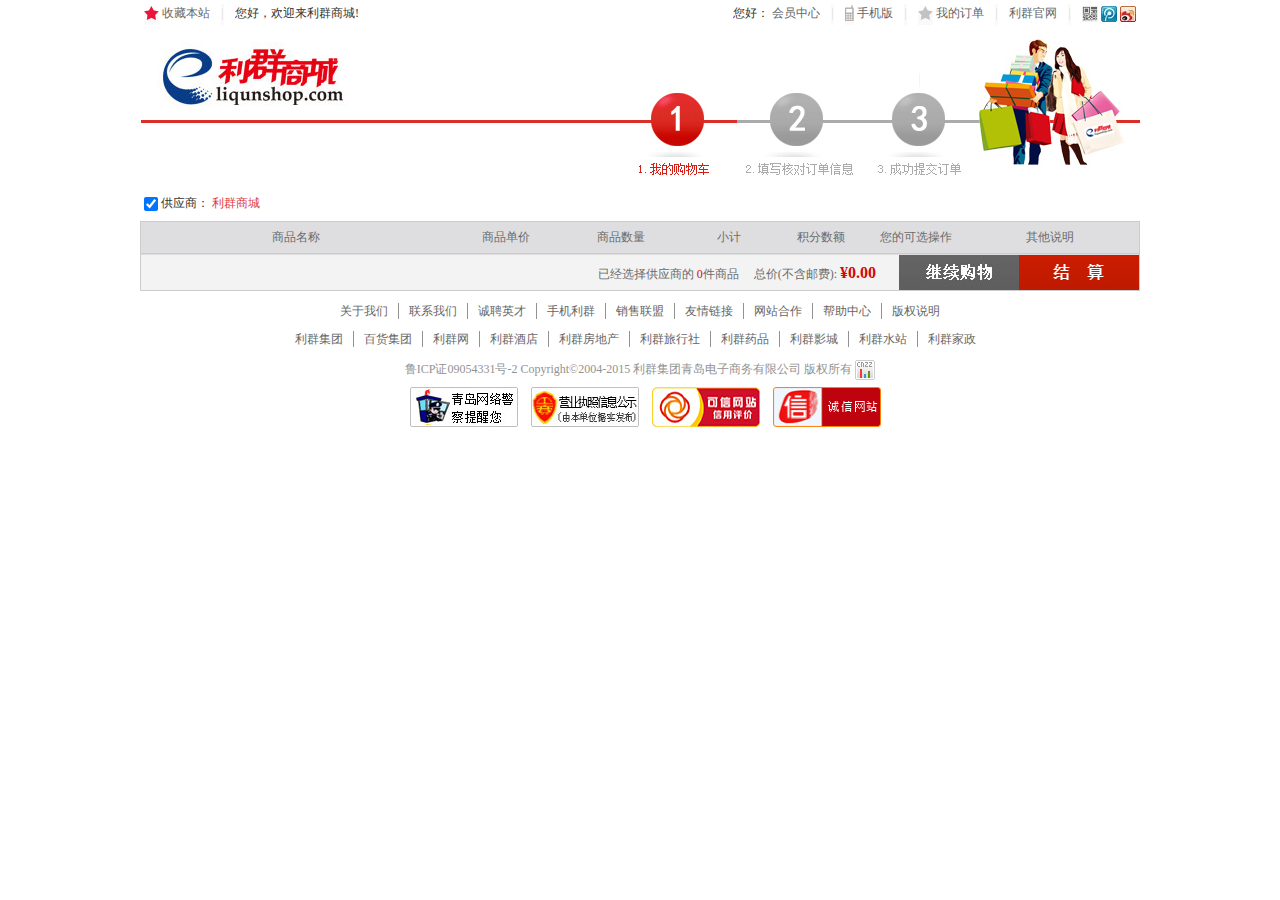
<file: H5-1608-liqunshop/html/shopcar.html>
<!DOCTYPE html>
<html>
<head>
<meta charset="utf-8">
<title>购物车-利群商城</title>
<link rel="stylesheet" href="../css/foot.css" />
<link rel="stylesheet" type="text/css" href="../css/shopcar.css" />
<link rel="stylesheet" type="text/css" href="../css/head_shop.css" />
<script src="../jq/jqm.js"></script>
<script src="../jq/base.js" type="text/javascript" charset="utf-8"></script>
<script src="../jq/jquery.cookie.js" type="text/javascript" charset="utf-8"></script>
<script src="../jq/shopcar.js" type="text/javascript" charset="utf-8"></script>
</head>
<body>

<div class="header sc_center">
<!--头部小导航-->
<div class="nav_top">
<ul class="nt_left">
<li>
<img src="../imgs/shopcar-img/left_star.jpg" alt="" />
<a href="javascript:;" class="collect_site">收藏本站</a>
</li>
<li>
<img src="../imgs/shopcar-img/space_line.jpg"/>
</li>
<li>
您好，欢迎来利群商城!
</li>
</ul>

<ul class="nt_right">
<li>您好：
<a href="javascript:;" id="username" class="user_name"></a>
<a href="javascript:;" id="person" class="person">会员中心</a>
<a href="javascript:;" id="logout" class="quit">退出</a>
</li>
<li>
<img src="../imgs/shopcar-img/space_line.jpg"/>
</li>
<li>
<img src="../imgs/shopcar-img/mobile.jpg" alt="" />
<a href="javascript:;">手机版</a>
</li>
<li>
<img src="../imgs/shopcar-img/space_line.jpg"/>
</li>
<li>
<img src="../imgs/shopcar-img/right_star.jpg" alt="" />
<a href="javascript:;">我的订单</a>
</li>
<li>
<img src="../imgs/shopcar-img/space_line.jpg"/>
</li>
<li>
<a href="javascript:;">利群官网</a>
</li>
<li>
<img src="../imgs/shopcar-img/space_line.jpg"/>
</li>
<li>
<a href="javascript:;"><img src="../imgs/shopcar-img/tdcode.jpg" alt="" /></a>
<a href="javascript:;"><img src="../imgs/shopcar-img/qq.jpg" alt="" /></a>
<a href="javascript:;"><img src="../imgs/shopcar-img/sina.jpg" alt="" /></a>
</li>
</ul>
</div>
<div class="banner">
<a href="../index.html"></a>
</div>
</div>
<!--购物车-->
<div class="shopcar_main sc_center">
<div class="scm_title">
<input type="checkbox" checked="checked" name="provider" id="provider" />供应商：
<label for="provider" style="color: #E03941;">利群商城</label>
</div>
<!--购物车主要内容-->
<ul class="cart">
<li class="cart_tit">
<ul>
<li class="goods_name">商品名称</li>
<li class="goods_price">商品单价</li>
<li class="goods_num">商品数量</li>
<li class="goods_total">小计</li>
<li class="goods_intergral">积分数额</li>
<li class="goods_option">您的可选操作</li>
<li class="goods_state">其他说明</li>
</ul>
</li>
<li class="cart_goods">

</li>

<li class="cart_total">
<p>已经选择供应商的
<span class="ct_num">0</span>件商品&emsp;
总价(不含邮费):
<span class="ct_total">¥0.00</span>
<a href="../index.html" class="continue"></a><a href="javascript:;" class="account"></a>
</p>
</li>
</ul>
</div>

<!--页脚-->
<div id="footer">
<div class="row-wrap"></div>
<div class="footer-bottom">
<ul>
<li><a href="javascript:;">关于我们</a>
</li>
<li><a href="javascript:;">联系我们</a>
</li>
<li><a href="javascript:;">诚聘英才</a>
</li>
<li><a href="javascript:;">手机利群</a>
</li>
<li><a href="javascript:;">销售联盟</a>
</li>
<li><a href="javascript:;">友情链接</a>
</li>
<li><a href="javascript:;">网站合作</a>
</li>
<li><a href="javascript:;">帮助中心</a>
</li>
<li class="lastitem"><a href="javascript:;">版权说明</a>
</li>
</ul>
<ul style="width: 710px;">
<li><a href="javascript:;">利群集团</a>
</li>
<li><a href="javascript:;">百货集团</a>
</li>
<li><a href="javascript:;">利群网</a>
</li>
<li><a href="javascript:;">利群酒店</a>
</li>
<li><a href="javascript:;">利群房地产</a>
</li>
<li><a href="javascript:;">利群旅行社</a>
</li>
<li><a href="javascript:;">利群药品</a>
</li>
<li><a href="javascript:;">利群影城</a>
</li>
<li><a href="javascript:;">利群水站</a>
</li>
<li class="lastitem"><a href="javascript:;">利群家政</a>
</li>
</ul>
<p class="copy">鲁ICP证09054331号-2 Copyright&copy;2004-2015 利群集团青岛电子商务有限公司 版权所有
<a target="_blank" href="javascript:;">
<img src="../imgs/index-img/pic1.gif" alt="" />
</a>
</p>
<div class="footer-rz">
<a target="_blank" href="javascript:;">
<img src="../imgs/index-img/tip_pic4.jpg">
</a>
<a target="_blank" href="javascript:;">
<img src="../imgs/index-img/tip_pic1.jpg">
</a>
<a target="_blank" href="javascript:;">
<img src="../imgs/index-img/tip_pic2.jpg">
</a>
<a target="_blank" href="javascript:;">
<img src="../imgs/index-img/tip_pic3.png">
</a>
</div>
</div>
</div>

</body>
</html>
</file>
<file: H5-1608-liqunshop/css/head.css>
/*重置样式表*/

html,
body,
ul,
li,
ol,
dl,
dd,
dt,
p,
h1,
h2,
h3,
h4,
h5,
h6,
form,
fieldset,
legend,
img {
	margin: 0;
	padding: 0;
	font-family: ‘Arial Black’, Gadget, sans-serif;
}
fieldset,
img {
	border: none;
}
address,
caption,
cite,
code,
dfn,
th,
var {
	font-style: normal;
	font-weight: normal;
}
ul,
ol {
	list-style: none;
}
body {
	color: #333;
	font: 16px/24px "SimSun", "宋体", "Arial Narrow", HELVETICA;
	background: #fff;
	/* overflow-y:scroll;*/

	overflow-x: hidden;
}

a {
	color: #666;
	text-decoration: none;
	font-size: 12px;
}

.fl {
	float: left !important;
	display: block;
}
.fr {
	float: right !important;
	display: block;
}
.relative {
	position: relative;
}
.absolute {
	position: absolute;
}

.red,
.red a {
	color: #f13031!important;
}
.clr {
	clear: both;
	height: 0;
	overflow: hidden;
	width: 100%;
	display: block;
}
.cbody {
	margin: 0 auto;
	overflow: visible;
	width: 1200px;
}
/*首页头部*/

.header {
	color: #777;
	font-size: 12px;
	z-index: 100;
}
.header-info {
	width: 1200px;
	overflow: visible;
	margin: 0 auto;
	height: 24px;
	line-height: 24px;
	z-index: 101;
}
#headLoginInfo {
	margin: 0;
	text-align: left;
}
/*头部右边导航*/

.header-info-right {
	float: right;
}
.header-info-right > li {
	float: left;
	margin: 0 6px;
	padding: 0 6px;
}
.header-spacing {
	margin: 0 !important;
	padding: 0 !important;
	line-height: 20px;
	color: #ccc;
}
.header .spacing {
	margin: 0 6px;
	padding: 0 6px;
	color: #777;
}
.header-icon {
	margin-right: 5px;
	margin-top: 2px;
}
.header-attach img {
	margin: 3px 0 0 5px;
	float: left;
}
/*头部搜索*/

.header-search {
	height: 100px;
}
.header-logo {
	height: 99px;
	display: inline-block;
	width: 350px;
	position: relative;
	margin-right: 3px;
	float: left;
	text-indent: -9999px;
}
.header-logo img {
	margin-top: 15px;
}
.header-logo-ad img {
	margin-top: 15px;
	position: absolute;
	left: 190px;
	top: 0;
	z-index: 2;
}
/*搜索框*/

.header-search-area {
	margin: 25px 0 0 15px;
	width: 540px;
	float: left;
}
.header-search-main {
	height: 35px;
	border: 3px solid #fb5859;
	position: relative;
}
#header-search-input {
	border: 0;
	color: #aaa;
	font-size: 14px;
	height: 14px;
	padding: 10px 0;
	text-align: left;
	width: 420px;
	outline: 0;
}
#header-search-form {
	text-align: left;
}
#header-search-form input {
	float: left;
}
#header-search-btn {
	padding: 0;
	background: url(../imgs/index-img/search_button.jpg);
	border: 0;
	cursor: pointer;
	height: 35px;
	width: 85px;
}
/*提示文字*/

.header-search-word li {
	padding: 0 5px;
	float: left;
}
.header-word-title {
	color: #555;
}
/*购物车*/

.header-search-cart {
	width: 270px;
	float: right;
	margin-top: 30px;
}
.header-search-cart .headerCarCount {
	background: url(../imgs/index-img/cart_count.png)no-repeat center 0 0;
	color: white;
	font-weight: 900;
	height: 21px;
}


/*头部广告*/

.headad {
	height: auto;
	margin: 0 auto;
	border: 0;
}
.headad img {
	height: 100%;
	width: 100%;
}
/*首页头部*/

.header {
	color: #777;
	font-size: 12px;
	z-index: 100;
}
.header-info {
	width: 1200px;
	overflow: visible;
	margin: 0 auto;
	height: 24px;
	line-height: 24px;
	z-index: 101;
}
#headLoginInfo {
	margin: 0;
	text-align: left;
}
/********客户服务********/

.header .server {
	position: relative;
}
.border {
	margin-top: -1px!important;
	margin-left: 5px!important;
	margin-right: 5px!important;
	border-left: 1px solid #ccc;
	border-right: 1px solid #ccc;
	border-top: 1px solid #ccc;
	background: #fff;
}
.header-more-service {
	display: none;
	background: #fff;
	position: absolute;
	width: 67px;
	top: 23px;
	left: -1px;
	z-index: 999;
	padding: 0 6px;
	border: 1px solid #ccc;
	border-top: 0;
}
.header-more-service li {
	height: 20px;
	line-height: 20px;
	width: 100%;
}
.header-more-service li a {
	color: #777;
}
/*头部右边导航*/

.header-info-right {
	float: right;
}
.header-info-right > li {
	float: left;
	margin: 0 6px;
	padding: 0 6px;
}
.header-spacing {
	margin: 0 !important;
	padding: 0 !important;
	line-height: 20px;
	color: #ccc;
}
.header .spacing {
	margin: 0 6px;
	padding: 0 6px;
	color: #777;
}
.header-icon{
	margin-right: 5px;
	margin-top: 2px;
}
.header-code{
	display: none;
	position: absolute;
	left: -30px;
	top: 0px;
}
.header-tdcode{
	position: relative;
	display:inline-block;
}
.header-tdcode:hover .header-code{
	display: block;
}
.header-attach a{
	display: inline-block;
}
.header-attach img {
	margin: 3px 0 0 5px;

}



/*头部搜索*/

.header-search {
	height: 100px;
}
.header-logo {
	height: 99px;
	display: inline-block;
	width: 350px;
	position: relative;
	margin-right: 3px;
	float: left;
	text-indent: -9999px;
}
.header-logo img {
	margin-top: 15px;
}
.header-logo-ad img {
	margin-top: 15px;
	position: absolute;
	left: 190px;
	top: 0;
	z-index: 2;
}
/*搜索框*/

.header-search-area {
	margin: 25px 0 0 15px;
	width: 540px;
	float: left;
}
.header-search-main {
	height: 35px;
	border: 3px solid #fb5859;
	position: relative;
}
#header-search-input {
	border: 0;
	color: #aaa;
	font-size: 14px;
	height: 14px;
	padding: 10px 0;
	text-align: left;
	width: 420px;
	text-indent: 10px;
}
#header-search-form {
	text-align: left;
	height: 35px;
	position: relative;
}

#list{
	position: absolute;
	left: -2px;
	top: 36px;
	border: 1px solid red;
	width: 450px;
	z-index: 999;
	background-color: #fff;
	display: none;
}
#list li{
	height: 20px;
	line-height: 26px;
	padding: 0 8px 0 32px;
	height: 26px;
}
#list li a{
	color: #000;
	font-size: 18px;
}

#list li:hover{
	background-color:#ccc ;
}
#list li.active{
	background-color:#ccc ;
}
#header-search-form input {
	float: left;
}
#header-search-btn {
	padding: 0;
	background: url(../imgs/index-img/search_button.jpg);
	border: 0;
	cursor: pointer;
	height: 35px;
	width: 85px;
}
/*提示文字*/

.header-search-word li {
	padding: 0 5px;
	float: left;
}
.header-word-title {
	color: #555;
}
/*购物车*/

.header-search-cart {
	width: 270px;
	float: right;
	margin-top: 30px;
}
.header-search-cart .headerCarCount {
	background: url(../imgs/index-img/cart_count.png) no-repeat;
	color: white;
	font-weight: 900;
	height: 21px;
	position: absolute;
	left: 15px;
	top: -10px;
	width: 21px;
	text-align: center;
	line-height: 21px;
}
/*头部导航*/

.header-nav {
	height: 35px;
	color: #525252;
}
#headAllClass {
	margin-left: 20px;
	width: 190px;
}
.header-nav li {
	color: #525252;
	float: left;
	font-size: 15px;
	line-height: 37px;
	height: 35px;
	margin-left: 42px;
	text-align: left;
}
.header-nav li a {
	font-size: 15px;
}
.header-nav li a:hover,
.header-nav li a:active {
	color: #f13031;
}
#navFirst {
	margin-left: 20px!important;
}
#navPoint {
	margin-right: 15px;
	float: right;
	width: 87px;
}
/*全部商品分类*/

.header-class-area {
	height: 0;
}
.header-class {
	left: 0;
	position: absolute;
	top: -37px;
	z-index: 100;
	width: 190px;
	background-color: #c81622;
}
.header-class-title {
	color: white;
	font-size: 15px;
	font-weight: 900;
	line-height: 37px;
	text-align: center;
	width: 190px;
	float: left;
	background-color: #b1191b;
}
.header-class-tree {
	height: 451px;
	width: 190px;
	position: relative;
	float: left;
	border-top: 2px solid #b1191b;
	display: block;
	color: white;
}
.header-class-tree .header-first-class{
	width: 190px;
	height: 50px;
	border: 0;
}


.class-title {
	padding: 0 10px 0 20px;
	height: 50px;
	overflow: hidden;
}
.title {
	background: url(../imgs/index-img/memu_bg.jpg) no-repeat;
	padding-left: 26px;
	line-height: 30px;
	height: 30px;
	font-size: 15px;
}
.class-title .title span {
	color: white;
}
.title-pop {
	padding-left: 26px;
	line-height: 20px;
	height: 20px;
}
.title-pop a {
	color: white;
}
.title-pop a:hover {
	text-decoration: underline;
}
.class-fashion {
	background-position: 0 -405px;
}
.class-food {
	background-position: 0 0;
}
.class-drink {
	background-position: 0 -55px;
}
.class-clean {
	background-position: 0 -105px;
}
.class-day {
	background-position: 0 -155px;
}
.class-toy {
	background-position: 0 -205px;
}
.class-mobile {
	background-position: 0 -252px;
}
.class-tv {
	background-position: 0 -305px;
}
.class-virtual {
	background-position: 0 -355px;
}
/*
 * 隐藏的导航图
 *
 * */
.header-class-tree .header-first-class:hover{
	background-color: #b1191b;
}
.header-class-tree .header-first-class:hover>.header-class-pop{
	display: block!important;
}


.header-class-tree .header-class-pop {
	background: #fff;
	position: absolute;
	left: 190px;
	border: 1px solid #ec2e2e;
	min-height: 446px;
	width: 735px;
	display: none;
	top: 0;
	padding: 3px 0 0 15px;
}


.header-second-class {
	float: left;
	margin-bottom: 10px;
	margin-right: 10px;
	overflow: hidden;
	width: 235px;
}
.header-third-class{
	width: 100%;
	overflow: hidden;
}

.header-third-class a,.header-brand a{
	padding: 0 5px;
	white-space: nowrap;
	height: 16px;
	line-height: 16px;
	font-size: 12px;
	margin-left: -6px;
	border-left:1px solid #ccc;
}
.header-third-class a:hover,.header-brand a:hover{
	color: red;
}
.second-title {
	border-bottom: 1px solid black;
	font-size: 13px;
	font-weight: bold;
	height: 36px;
	vertical-align: middle;
	line-height: 45px;
	margin-bottom: 5px;
}
.second-title img{
	height:36px;
	width: 36px;
	display: inline-block;
}
.second-title a{
	vertical-align: top;
	display: inline-block;
	font-size: 14px;
	color: #000;
	font-weight: 900;
}

.header-brand {
	border-top: 1px dotted #666;
}
.header-brand .brand-title{
	color: #535154;
	font-size: 13px;
	height: 27px;
	line-height: 27px;
	font-weight: 900;
}
.header-class-pop .column{
	width: 245px;
	float: left;
	overflow: hidden;
}


#username{
	padding: 0 10px;
	color: #0770C1;
	display: none;
}
#logout{
	display: none;
	color:  #0770C1;
}
</file>
<file: H5-1608-liqunshop/css/index.css>
/*
 * 首页css
 * 时间：2016-09-02
 *
 * */
#banner{
	height: 451px;
	border-top:2px solid #B1191B;
}
/*轮播图*/
#banner .bgslider{
	height: 445px;
	width: 740px;
	float: left;
	margin: 5px 9px 0 198px;
	position: relative;
	background: #eee;
}
.bgslider .swiper-pagination{
	text-align: center;
	width: 240px!important;
	position: absolute;
	left: 38%!important;
	bottom: 10px;

}
.bgslider .swiper-pagination .swiper-pagination-bullet{
	opacity: 1!important;
	height: 20px;
	width: 20px;
	float: left;
	text-align: center;
	margin: 0 3px;
	line-height: 20px;
	background: #656565;
	color: #BABABA;
	border-radius: 50%;
	display: inline-block;

}
.bgslider .swiper-pagination .swiper-pagination-bullet-active{
	background: white;
	color: black;
}




.banner-info-area{
	width: 251px;
	background:url(../imgs/index-img/flash_info_top.jpg)no-repeat top;
	float: right;
	height: 451px;
	border: 1px solid #EFEFEF;
}
.banner-info-txt{
	overflow: hidden;
	height: 241px;
	width: 239px;
	padding-top:12px;
	padding-left: 12px;
}
.info-title{
	padding: 12px;
	font-size: 14px;
	color: #6B6B6B;
}
.banner-info-txt ul .img{
	text-indent: 30px;
	background: url(../imgs/index-img/flash_info_new.jpg)no-repeat left center;
}
.banner-info-txt li{
	line-height: 22px;
	height: 22px;
	text-overflow: ellipsis;
	overflow: hidden;
	white-space: nowrap;
}

.banner-info-txt li a{
	font-size: 12px;
	color: #6B6B6B;
	width: 227px;

}


/*banner图的右下角slider*/
.banner-info-area .smslider{
	position: relative;
	height: 171px;
	width: 251px;
	padding-top: 30px;
	background: #dedede;
	border-bottom: 1px solid #dddddd;
	overflow: hidden;
}

.banner-info-area .smslider .swiper-wrapper a{
	float: left;
	width: 100%;
	height: 100%;
}
.swiper-wrapper a img{
	height: 100%;
	width: 100%;
}
#banner .banner-info-area .smslider .swiper-pagination{
	position: absolute;
	z-index: 9999;
	top:0px!important;
	right: 0!important;
	line-height: 30px;
	height: 30px;

}
#banner .banner-info-area .smslider .swiper-pagination .swiper-pagination-bullet{
	background: #5a5a5a!important;
	display: inline-block;
	margin: 0 6px;
	height: 10px;
	width: 10px;
	cursor: pointer;
	border-radius: 50%;
}
#banner .banner-info-area .smslider .swiper-pagination .swiper-pagination-bullet-active{
	background: #EDEDED;
}

/*滑动轮播图*/
.promotion-area .longslider .swiper-slide{
	width: 251px;
	height: 134px;
	border: 1px solid #ccc;
	margin-left: -1px;
}
.longslider .swiper-button-prev,.longslider .swiper-button-next{
	background: rgba(0,0,0,.4)!important;
	color: #fff;
	font-size: 60px;
	line-height: 48px;
	font-weight: 900;
}
.longslider .swiper-button-prev{
	left:0!important;
}
.longslider .swiper-button-next{
	right: 0!important;
}

/*广告大轮播*/
.adcenter .carousel{
	height: 498px;
	width: 797px;
	overflow: hidden;
}

.adcenter .carousel .swiper-slide .item{
	border-bottom: 1px solid #e2e2e2;
    border-right: 1px solid #e2e2e2;
    float: left;
    height: 228px;
    overflow: hidden;
    padding: 10px;
    width: 178px;
}
.adcenter .carousel .swiper-slide dl dt{
	height: 164px;
	width:178px;
	display: block;
	text-align: center;
}
.adcenter .carousel .swiper-slide dl dt img{
	height: 160px;
	width: 160px;
}
.adcenter .carousel .swiper-slide dl dd .product_name{
	color: #929292;
    display: block;
    font-size: 12px;

    overflow: hidden;
    white-space: nowrap;
}
.adcenter .carousel .swiper-slide dl dd p{
	color: #929292;
	font-size: 12px;
}
.adcenter .carousel .swiper-slide dl dd .time{
	color: #ef3133;
    font-size: 14px;
    line-height: 20px;
    font-weight: 900;
    overflow: hidden;
    text-align: center;

}
.adcenter .carousel .swiper-slide dl dd .time img{
vertical-align: middle;
}
.adcenter .carousel .swiper-slide dl dd .time .endtime{
vertical-align: middle;
}


.adcenter .carousel .swiper-button-prev{
	height: 64px;
	width: 31px;
	top: 47%;
	left: 0!important;
	background: url(../imgs/index-img/left_btn.jpg);
}
.adcenter .carousel .swiper-button-next{
	height: 64px;
	width: 31px;
	top: 47%;
	right: 0!important;
	background: url(../imgs/index-img/right_btn.jpg);
}



/*三层广告*/
.mb10{
	margin-bottom: 10px;
}


.promotion-title{
	height: 136px;
	width: 190px;
	float: left;
	margin-bottom: 10px;
}
.promotion-area{
	float: left;
	width: 1009px;
	overflow: hidden;
	margin-left: 1px;
	height: 136px;
}
.ad{
	overflow: hidden;
}
.adwrap{
	overflow: hidden;
	height: 500px;
	margin: 5px auto;
}

.adleft{
	width: 191px;
	overflow: hidden;
	float: left;
	height: 499;
}
.adright{
	height: 500px;
	width: 198px;
	float: right;
	overflow: hidden;
}
.adright .item{
	height: 50%;
	width: 100%;
}
.adright .item img{
	height: 100%;
	width: 100%;
}
.adcenter{
	float: left;
	height: 500px;
	width: 797px;
}

/*楼层*/

.floor{
	height: 435px;
}

.floor-left{
	float: left;
	width: 477px;
	height: 425px;
}
.floor-left .floor-left-img{
	width: 193px;
	height: 53px;
}
.floor-left .floor-left-info{
	width: 193px;
	height: 424px;
	float: left;
}
.floor-left .floor-left-info ul{
	height: 225px;
	float: left;

	margin-left: 10px;
}
.floor-left .floor-left-info ul li{
	float: left;
	height: 30px;
	width: 90px;
	line-height: 30px;
	font-weight: 900;
	font-family: "宋体";
	font-size: 13px;
}

.floor-left .floor-left-info .sliderbox{
	height: 145px;
	width: 191px;
	float: left;
}

.floor-left-ad{
	height: 423px;
	width: 283px;
	float: left;
}
/*楼层左边的滑动框*/
.sliderbox .smlider{
	height: 145px;
	width: 191px;
	position: relative;
}
.sliderbox .smslider .swiper-pagination{
	height: 21px!important;
	width: 80px!important;
	position: absolute;
	bottom: 15px;
}
.sliderbox .smslider .swiper-pagination .swiper-pagination-bullet{
	height: 10px;
	width: 10px;
}
.sliderbox .smslider .swiper-pagination .swiper-pagination-bullet-active{
	background: #666;
}

.floor-left-ad .adslider{
	height: 423px;
	width: 283px;
}
.floor-left-ad .adslider .swiper-pagination{
	height: 7px;
	position: absolute;
	bottom: 20px;
	z-index: 99;
}
.floor-left-ad .adslider .swiper-pagination .swiper-pagination-bullet{
	height: 7px;
	width: 60px;
	display: inline-block;
	border-radius: 0;
	margin-left:5px;
}
.floor-left-ad .adslider .swiper-pagination .swiper-pagination-bullet-active{
	background: #feecea;
}


.floor-right{
	width: 720px;
	height: 425px;
	overflow: hidden;
	float: left;
}
.floor-right-title{
	height: 35px;
	width: 720px;
	border-bottom:3px solid #d0d0d0;

}
.floor-right .floor-tab{
	position: relative;
	bottom: -3px;
	margin-left: 25px;
	height: 35px;
	width: 560px;
}

.floor-right .floor-tab li{
	float: left;
	text-align: center;
	line-height: 35px;
	font-size: 14px;
	height: 35px;
	width: 112px;
	color: #555;
	cursor: pointer;
}
.floor-right .floor-tab li.active{
	color:#e4393c;
	background: url(../imgs/index-img/floor_pdt_tab.jpg)no-repeat bottom;
}
/*选项卡主要内容*/
.floor-tab-left{
	width: 595px;
	height: 385px;
	float: left;
}
.tab-content-item{
	width:197px;
	height: 191px;
	float: left;
	border-bottom: 1px solid #f4f4f4;
	border-left: 1px solid #f4f4f4;
	text-align: center;
}
.tab-content-item .item-img img{
	height: 142px;
	width: 142px;
	display: inline-block;
}

.tab-content-item .item-name{
	height: 20px;
	width: 195px;
	text-overflow: ellipsis;
	overflow: hidden;
	white-space: nowrap;
	line-height: 20px;
	text-indent: 18px;
	text-align: left;
	font-size: 12px;
	color: #929292;
}

.tab-content-item .item-money{
	width: 195px;
	float: left;
	height: 20px;
	line-height: 20px;
	text-indent: 18px;
	text-align: left;
	font-size: 12px;
	color: #e5383c;
	background: url(../imgs/index-img/self.png)no-repeat;
	background-position: 156px center;
}
.tab-content-item .item-money span{
	color: #e5383c;
}

.floor-tab-right{
	width: 125px;
	height: 390px;
	float: left;
}
.floor-tab-right ul li{
	height:54px;
	width: 119px;
	border-bottom: 1px solid #f4f4f4;
	border-left: 1px solid #f4f4f4;
}


/*特殊的5楼*/

.floor5 .floor-left .floor-left-ad{
	width: 417px;
}
.floor5 .floor-left .floor-left-info ul{
	height: 162px;
}
.floor5 .floor-right{
	width: 588px!important;
}

.floor5 .floor-right .floor-tab-left .tab-content{
	width: 588px;
	height: 261px;
}
.floor5 .floor-right .floor-tab-left .tab-content .tab-content-bgImg{
	height: 261px;
}
.floor5 .floor-right .floor-tab-left .tab-content .tab-content-bgImg img{
	height: 100%;
	width: 100%;
}
.floor5 .floor-right .tab-content-smImg{
	height: 123px;
	width: 588px;
	margin: 0;
	overflow: hidden;
}

.floor5 .floor-right .tab-content-smImg ul li{
	float: left;
	height: 61px;
	width: 146px;
	border-right: 1px solid #F2F2F2;
	border-bottom: 1px solid #F2F2F2;
	overflow: hidden;
}

.floor5 .floor-right .tab-content-smImg ul li img{
	height: 100%;
	width: 100%;
}

.floor5 .tab-content .tab-content-item{
	width: 195px!important;
}

#username{
	padding: 0 10px;
	color: #0770C1;
	display: none;
}
#logout{
	display: none;
	color:  #0770C1;
}
</file>
<file: H5-1608-liqunshop/css/foot.css>
/*
 * 底部样式
 * 时间2016-09-03
 * */

#footer{
	margin: 0 auto;
	font-size: 12px;
	color: #929292;
	width: 1200px;
	overflow: hidden;
}

 .footer-info{
	margin:10px auto 0;
	height: 190px;
	border:1px solid #E3E3E3;
}
 .footer-info dl{
	margin:15px 24px 15px 15px;
	width: 130px;
	float: left;
}

 .footer-info dl dt{
	height: 33px;
	line-height: 33px;
	font-size: 14px;
	font-weight: 900;
	width: 130px;
	font-family: "宋体";
	padding-left: 5px;
	color: #BEBEBE;
	border-bottom: 1px solid #e3e3e3;
}
.footer-info dl dd{
	margin-top: 5px;
	margin-left: 15px;
}
.footer-info dl dd ul li{
	list-style-position: outside;
	line-height: 16px;
	padding-top: 5px;
	list-style-image: url(../imgs/index-img/foot_icon.jpg);
}
 .footer-info dl dd img{
	display: block;
}
 .footer-logo{
	height: 117px;
}
 .footer-bottom ul{
	height: 16px;
	margin: 12px auto 0;
	width:620px;
	display: block;
}
 .footer-bottom ul li{
	float: left;
	height: 16px;
	line-height: 16px;
	border-right: 1px solid #929292;
}
.footer-bottom ul li a{
	padding:0 10px;
}
.lastitem{
	border-right: 0!important;
}
 .copy{
	margin: 12px 0 8px 0;
	line-height: 20px;
	height: 20px;
	vertical-align: middle;
	text-align: center;
}
 .copy img{
		vertical-align: middle;
}
 .footer-rz{
	height: 50px;
	width: 800px;
	text-align: center;
	margin: 0 auto;
}
 .footer-rz a img{
	width:108px;
	height:40px;
	border:none;
	margin-left: 10px;
}

/*****************电梯*************/
#footer .nav-right{
	position: fixed;
	top: 40%;
	right: 72px;
	height: 286px;
	width: 34px;
	display: none;
}
#footer .nav-right ul li{
	width: 34px;
	height: 34px;
	border: 1px solid #EFEFEF;
}
#footer .nav-right ul li img{
	height: 100%;
	width: 100%;
}
</file>
<file: H5-1608-liqunshop/css/detail.css>
.hot {
	color: #CF1700!important;
}

#detail_main {
	margin-top: 16px;
}

.detail_left {
	float: left;
	width: 220px;
	v
}

.dl_box {
	width: 218px;
	border: 1px solid #DCDCDC;
	margin-bottom: 15px;
}

.dl_box h4 {
	padding-left: 10px;
	height: 35px;
	line-height: 35px;
	font-size: 12px;
	font-weight: 900;
	color: #666;
	background: #f9f9f9;
	border-bottom: 1px solid #DCDCDC;
}

.dl_box .c1 li,
.dl_box .c2 li {
	padding-left: 10px;
	display: inline-block;
}

.dl_box .c1 a,
.dl_box .c2 a {
	height: 25px;
	line-height: 25px;
	font-size: 12px;
}

.dl_box .c1 li:hover a,
.dl_box .c2 li:hover a {
	color: #f1702f;
}

.dl_box .c1 li {
	width: 95px;
}

.dl_box .c2 li {
	width: 55px;
}

.c3 {
	padding: 19px;
	background: #f9f9f9;
}

.c3 li {
	overflow: hidden;
	margin-bottom: 24px;
	width: 100%;
	border-bottom: 1px solid #DCDCDC;
}

.c3 li dl dt img {
	height: 100%;
	width: 100%;
}

.c3 li dl dt {
	margin-bottom: 6px;
}

.c3 li dl dd {
	height: 29px;
	line-height: 29px;
	text-align: center;
	overflow: hidden;
}

.c3 li dl dd a {
	font-size: 12px;
	color: #666;
}


/*右边主要内容*/

.detail_right {
	float: right;
	width: 970px;
}


/*导航条*/

.dr_nav {
	height: 26px;
	line-height: 26px;
	margin-bottom: 30px;
}

.dr_nav ul li {
	display: inline-block;
}

.dr_nav ul li a {
	color: #666;
	font-size: 12px;
}

.dr_nav .drn_f1 a {
	color: black;
	font-size: 18px;
}


/*主要内容*/

.drm_left {
	width: 278px;
	float: left;
	height: 518px;
}

.drm_right {
	float: right;
	height: 518px;
	width: 690px;
}

.drm_left .drml_smimg {
	height: 240px;
	width: 240px;
	border: 1px solid #DADADA;
	box-shadow: 6px 4px 2px #DADADA;
	margin-bottom: 16px;
	position: relative;
}

.glass {
	height: 60px;
	width: 60px;
	background: url(../imgs/detail-img/spot.png)repeat;
	position: absolute;
	right: 0;
	bottom: 0;
	cursor: pointer;
	display: none;
}

.drm_left .drml_smimg img {
	height: 230px;
	width: 230px;
	vertical-align: bottom;
	margin: 5px;
	position: relative;
}

.drm_left .drml_bgimg {
	height: 240px;
	width: 240px;
	overflow: hidden;
	position: relative;
}

.drm_left .drml_bgimg img {
	position: absolute;
	display: none;
}

.drmr_title {
	height: 50px;
	line-height: 25px;
	font-size: 16px;
	border-bottom: 1px dotted #ccc;
}

.drmr_title h3 {
	color: #666;
	font-size: 16px;
	font-weight: 700;
}

.drmr_title span {
	color: #EA393C;
	font-weight: 700;
}

.drmrc_character {
	width: 472px;
	margin-top: 9px;
}

.drmrc_character li span {
	height: 28px;
	line-height: 28px;
	display: inline-block;
	font-size: 12px;
	color: black;
}

.cname {
	width: 70px;
}

.price {
	font-size: 18px!important;
	color: #E81D0E!important;
	font-weight: 900;
}

.select {
	padding-top: 12px;
	border-top: 1px dotted #ccc;
}

.select ul {
	vertical-align: top;
	width: 390px;
	display: inline-block;
}

.select_btn {
	display: inline-block;
	padding: 4px 6px;
	font-size: 12px;
	color: #666;
	border: 2px solid #CDCDCD;
	margin: 3px 4px;
	cursor: pointer;
}

.select_btn:hover {
	color: #CF1700;
}

.drmrc_character .num button {
	background-image: url(../imgs/detail-img/newicon201301014.png);
	background-repeat: no-repeat;
	height: 15px;
	width: 15px;
	border: 0;
	cursor: pointer;
	vertical-align: middle;
}

.drmrc_character .goods_num {
	height: 18px;
	width: 35px;
	text-align: center;
	display: inline-block;
	vertical-align: middle;
}

.drmrc_character .num .num_prev {
	background-position: -216px -206px;
}

.drmrc_character .num .num_prev:hover {
	background-position: -216px -190px;
}

.drmrc_character .num .num_next {
	background-position: -232px -206px;
}

.drmrc_character .num .num_next:hover {
	background-position: -232px -190px;
}

.selected {
	line-height: 40px;
	height: 40px;
	color: #F01D0E;
	font-size: 12px;
}

.detail_addshopcar {
	margin-left: 10px;
	display: inline-block;
	height: 40px;
	width: 135px;
	background-image: url(../imgs/detail-img/buy.jpg);
	background-repeat: no-repeat;
	background-position: center;
}

.detail_collect {
	margin-left: 17px;
	display: inline-block;
	height: 40px;
	width: 72px;
	background-image: url(../imgs/detail-img/shoucang.jpg);
	background-repeat: no-repeat;
	background-position: center;
}

.detail_more {
	width: 690px;
	border: 1px solid #eee;
	font-size: 12px;
	line-height: 25px;
	position: relative;
	margin-top: 30px;
}

.detail_more span {
	text-indent: 8px;
	float: left;
	width: 96px;
	line-height: 25px;
	color: #EF4009;
	font-weight: 900;
}

.detail_more .push_list {
	display: inline-block;
	vertical-align: middle;
}

.detail_more .push_list li {
	display: inline-block;
	margin-right: 34px;
	height: 25px;
	line-height: 25px;
}

.detail_more .add_list {
	height: 15px;
	width: 15px;
	position: absolute;
	right: 10px;
	top: 6px;
	background: url(../imgs/detail-img/brandClassShowMore.png)no-repeat;
}


/* 评论和介绍   */


/*切换按钮*/

.dr_infro {
	margin-top: 30px;
}

.dri_btn {
	display: block;
	height: 30px;
	border-bottom: 1px solid #DFDFDF;
	border-top: 2px solid #989898;
	background-color: #F8F7F5;
	font-size: 13px;
}

.dri_btn li {
	cursor: pointer;
	height: 30px;
	width: 98px;
	text-align: center;
	line-height: 30px;
	border-left: 1px solid #F8F7F5;
	border-right: 1px solid #F8F7F5;
	display: inline-block;
	vertical-align: bottom;
}

.dr_infro .dri_btn .drib_active {
	background-color: #fff;
	height: 35px;
	margin-top: -6px;
	line-height: 34px;
	border-top: 2px solid red;
	border-bottom: 0;
	color: #FF0000;
	border-right: 1px solid #DFDFDF;
	border-left: 1px solid #DFDFDF;
}

.dri_intro {
	margin: 0 auto;
	width: 750px;
}

.drii_img {
	overflow: hidden;
}

.drii_img img {
	width: 100%;
}

.dri_intro p.warn {
	color: red;
	height: 35px;
	font-size: 14px;
	width: 750px;
	overflow: hidden;
	line-height: 35px;
}


/*商品评论*/

.dri_comm {
	margin-top: 10px;
}

.dric_rate {
	height: 156px;
	border: 1px solid #ccc;
	border-top: 2px solid #999;
}

.dric_rate h2 {
	height: 32px;
	font-size: 14px;
	line-height: 32px;
	text-indent: 12px;
}

.dric_rate dl dt {
	width: 190px;
	vertical-align: bottom;
	display: inline-block;
}

.dric_rate dl dt p {
	text-align: center;
}

.dricr_num {
	color: #E4393C;
	font-size: 16px;
	margin-top: 20px;
}

.rate_num {
	font-size: 36px;
}

.rate_name {
	font-size: 12px;
	color: #999;
}

.dric_rate dl dd {
	display: inline-block;
	width: 182px;
	border-right: 1px solid #EFEFEF;
}

.dric_rate .dricr_percent li {
	height: 30px;
	line-height: 30px;
	font-size: 12px;
}

.dric_rate .dricr_percent li .per_bg {
	display: inline-block;
	width: 100px;
	height: 10px;
	background-color: #ccc;
}

.dric_rate .dricr_percent li span {
	color: #999;
	display: inline-block;
	width: 40px;
}

.per_bg .per_len {
	height: 10px;
	width: 0;
	background-color: #E4393C;
}


/*会员评论*/

.dricm_content li dl {
	margin-top: 10px;
}

.dricm_content li dl dt {
	display: inline-block;
	height: 100px;
	width: 124px;
	vertical-align: bottom;
	text-align: center;
}

.dricm_content li dl dt a {
	margin-top: 14px;
	display: inline-block;
	height: 58px;
	width: 58px;
	line-height: 58px;
	text-align: center;
	border: 1px solid #eee;
	box-shadow: 2px -2px 2px #eee;
}

.dricm_content li dl dt a img {
	display: inline-block;
	vertical-align: middle;
}

.user_id {
	font-size: 12px;
	color: #aaa;
}

.dricm_content li dl dd {
	height: 100px;
	width: 790px;
	padding: 0 20px;
	display: inline-block;
	border: 1px solid #D0E4C2;
	position: relative;
	background-color: #FCFFFA;
}

.dricm_content li dl dd p {
	font-size: 12px;
	color: #9C9A9C;
	margin-left: 20px;
	margin-top: 12px;
}

.corner {
	height: 26px;
	width: 14px;
	background-image: url("../imgs/detail-img/newicon201301014.png");
	background-repeat: no-repeat;
	background-position: -256px -47px;
	position: absolute;
	left: -14px;
	top: 45px;
}

.comm_top {
	padding: 0 20px 0 5px;
	height: 32px;
	line-height: 32px;
	border-bottom: 1px solid #D0E4C2;
	s
}

.comm_top .comm_star {
	width: 75px;
	height: 14px;
	display: inline-block;
	background: url(../imgs/detail-img/newicon201301014.png)no-repeat;
}

.comm_txt {
	line-height: 24px;
	font-size: 12px;
	color: black;
}

.comm_page {
	padding: 0 30px;
	height: 36px;
	line-height: 36px;
	margin-bottom: 10px;
	text-align: right;
}

.comm_page a {
	color: #8F8CE6;
}
</file>
<file: H5-1608-liqunshop/css/shopcar.css>
.scm_title{
	height: 36px;
	line-height: 36px;
}
.scm_title input{
	width: 14px;
	height: 14px;
	display: inline-block;
	vertical-align: middle;
}

.cart{
	display: block;
	color: #6B6B6B;
	width: 998px;
	margin: 0 auto;
	border: 1px solid #ccc;
	font-size: 12px;
}

.cart_tit{
	height: 31px;
	background-color: #DEDEE0;
	border-bottom:1px solid #ccc;
}
.cart_tit ul li{
	line-height: 31px;
	height: 31px;
	text-align: center;
	float: left;
}
.cart_goods ul{
	height: 78px;
	overflow: hidden;
}
.cart_goods ul li{
	float: left;
	height: 78px;
	line-height: 78px;
	text-align: center;
	overflow: hidden;
}
.cart_goods ul li.goods_name img{
	vertical-align: middle;
	height: 70px;
	width: 70px;
	margin-left: 35px;
	margin-top: 3px;
	border: 1px solid #DEDEDE;
	float: left;
}
.cart_goods ul li.goods_name .name{
	float: left;
	margin-left:10px;
	height: 78px;
	width: 190px;
}
.cart_goods ul li.goods_num a{
	height: 15px;
	width: 15px;
	display: inline-block;
	vertical-align: middle;
	background-image: url("../imgs/detail-img/newicon201301014.png");
}



.reduce_num{
	background-position: -216px -206px;
}
.reduce_num:hover{
	background-position: -216px -190px;
}
.add_num{
	background-position: -232px -206px;
}
.add_num:hover{
	background-position: -232px -190px;
}
.cart_goods ul li.goods_num .show_num{
	height: 22px;
	width: 40px;
	margin:0 2px;
	text-align: center;
	display: inline-block;
	border: 1px solid #C9C9C9;
}

.clear,.ct_num{
	color: #D10707!important;
}
.clear:hover{
	text-decoration: underline;
}
.cart_total p{
	text-align: right;
	border-top: 1px solid #ddd;
	height: 35px;
	line-height: 35px;
	background-color: #F3F3F3;
}
/*继续购物*/
.continue,.account{
	cursor: pointer;
	height: 35px;
	width: 120px;
	border: 0;
	padding: 0;
	vertical-align: top;
	display: inline-block;
}

.ct_total{
	font-size: 16px;
	color: #D10707;
	font-weight: 900;
	display: inline-block;
}
.continue{
	margin-left: 20px;
	background: url(../imgs/shopcar-img/continue_buy.jpg)no-repeat center;
}
.account{

	background: url(../imgs/shopcar-img/shopcart_buy_01.jpg)no-repeat center;
}


.goods_name{
	width: 310px;
}
.goods_price{
	width: 110px;
}
.goods_num{
	width: 120px;
}
.goods_total{
	width: 95px;
}
.goods_intergral{
	width: 90px;
}
.goods_option{
	width: 100px;
}
.goods_state{
	width: 168px;
}
</file>
<file: H5-1608-liqunshop/css/head_shop.css>
/*
 * 购物车页面
 *
 * */
/*重置样式表*/

html,
body,
ul,
li,
ol,
dl,
dd,
dt,
p,
h1,
h2,
h3,
h4,
h5,
h6,
form,
fieldset,
legend,
img {
	margin: 0;
	padding: 0;
}
fieldset,
img {
	border: none;
}
address,
caption,
cite,
code,
dfn,
th,
var {
	font-style: normal;
	font-weight: normal;
}
ul,
ol {
	list-style: none;
}
body {
	color: #333;
	font: 12px/24px "Arial,Helvetica,sans-serif";
	background: #fff;
	/* overflow-y:scroll;*/

	overflow-x: hidden;
}
a {
	color: #666;
	text-decoration: none;
}
a:visited {
	color: #666;
}
/*a:hover, a:active, a:focus { color:#ff8400;}*/

li,
dt {
	overflow: hidden;
}
.sc_center {
	width: 1000px;
	margin: 0 auto;
	overflow: hidden;
}
.header {
	height: 185px;
}
.nav_top {
	height: 25px;
	overflow: hidden;
}
.nav_top ul li{
	margin: 0 4px;
	display: inline-block;
	height: 25px;
	line-height: 25px;
	vertical-align: middle;
}
.nav_top ul li img{
	display: inline-block;
	vertical-align: middle;
}
.nav_top ul li>a>img{
	height: 16px;
	width: 16px;
	vertical-align: middle;
}
.nt_left{
	float: left;
}
.nt_right{
	float: right;
}

.sc_center .banner{
	position: relative;
	height: 160px;
	background: url(../imgs/shopcar-img/shopcart_titile.jpg)no-repeat center;
}
.sc_center .banner a{
	width: 220px;
	height: 100px;
	position: absolute;
	left: 10px;
	top: 0;
}
</file>
<file: H5-1608-liqunshop/css/indent.css>
/*订单详情页*/

/*更换banner图片*/

.indent_banner{
	background-image: url(../imgs/indent-img/orderView_top.jpg)!important;
}
.clr{
	clear: both;
	height: 0;
	width: 100%;
	overflow: hidden;
}
/*收货地址*/

.indent_main{
	width: 1000px;
	margin: 10px auto;
}
.frame{
	width: 1000px;
	border: 1px solid #ccc;
}

.frame h2.title{
	text-indent: 28px;
	line-height: 32px;
	font-size: 16px;
	padding: 0 10px;
	color: #666;
	height: 32px;
	border-bottom: 1px solid #ccc;
	background-image: url(../imgs/indent-img/frame_top.jpg);
}
.frame h2.title a{
	font-weight: 100;
	float: right;
	font-size: 12px;
}

.txtinfo{
	padding-left: 32px;
	height: 32px;
	line-height: 32px;
	border-bottom: 1px solid #ccc;
}
.txtinfo span{
	margin-left: 4px;
	margin-right: 15px;
}


.modify li{
	line-height: 50px;
	padding-left: 64px;
	height: 50px;
	border-bottom: 1px dashed #ccc;
}
.modify li input{
	display: inline-block;
	vertical-align: middle;
	height: 26px;
	width: 296px;
}
.modify li label{
	display: inline-block;
	margin-left: 10px;
}

#m_place{
	display: inline-block;
}
#m_place select{
	margin: 0 4px;
	height: 26px;
	vertical-align: middle;
}
.confirm {
	line-height: 50px;
	height: 50px;
	text-align: center;
}
.confirm a img{
	margin: 0 10px;
	display: inline-block;
	vertical-align: middle;
}

.paylist{
	padding: 42px 30px 0 30px;
	overflow: hidden;
}
.paylist>li{
	height: 30px;
	margin-top: 10px;
}
.pay_online{
	border-bottom: 1px dotted #ccc;
}


.f3 table tr.hl{
	height: 35px;
}
.f3 table tr.ll{
	height: 25px;
}
.f3 table tr.title th{
	color: #cb2d3b;
	border-bottom: 1px solid #999;
}
.f3  tr td{
	border-bottom: 1px solid #eee;
}
.f3 tr td{
	text-align: center;
}
.f3 tr td a{
	color: #333;
}


.goods_list td{
	overflow: hidden;
	height: 30px;
	line-height: 30px;
}
.f4 table th{
	border-bottom: 1px solid #666;
}
.f4 table td{
	height: 30px;
	border-bottom: 1px dotted #999;
}

.f5 ul li{
	padding-left: 20px;
	height: 30px;
	border-bottom: 1px solid #CECECE;
}
.submit_order{
	height: 120px;
	line-height: 120px;
	text-align: center;
}
.submit_order .submit{
	height: 36px;
	width: 264px;
	border: 0;
	background: url(../imgs/indent-img/orderinfo_btn.jpg)no-repeat;
}
</file>
<file: H5-1608-liqunshop/css/login.css>
/*
 * 注册登录页面
 * 时间：2016-09-05
 * */
/*类别树隐藏*/

.header-class-tree {
	display: none;
}
/*登录主内容*/

.content {
	width: 1024px;
	height: 413px;
	margin: 12px auto 5px;
	border: 1px solid #D3D3D3;
}
.content .bgimg {
	height: 413px;
	width: 660px;
	background: url(../imgs/login-img/LJC.jpg) no-repeat;
	background-size: cover;
	display: inline-block;
	vertical-align: middle;
}
.content .loginbox {
	width: 287px;
	padding: 20px;
	border: 1px solid #D3D3D3;
	background: #FAFAFA;
	color: #666;
	display: inline-block;
	vertical-align: middle;
}
.content .loginbox h2 {
	height: 28px;
	font-weight: 100;
	font-size: 20px;
	line-height: 28px;
}
.content .loginbox h2 span {
	float: right;
	font-size: 14px;
	cursor: pointer;
}
.content .loginbox h2 span img {
	vertical-align: middle;
}
/*form表单*/

#login_form .login_form_id,
#login_form .login_form_password {
	height: 40px;
	width: 287px;
	margin-top: 9px;
}
#login_form .for_id {
	height: 38px;
	width: 38px;
	float: left;
	border: 1px solid #BEBDBD;
	background: url(../imgs/login-img/icons.png)no-repeat 0 0;
}
#login_form .for_password {
	height: 38px;
	width: 38px;
	float: left;
	border: 1px solid #BEBDBD;
	background: url(../imgs/login-img/icons.png)no-repeat -48px 0;
}
#login_form #id,
#login_form #password {
	height: 36px;
	width: 244px;
	float: left;
	border: 1px solid #BEBDBD;
	margin-left: -1px;
	text-indent: 8px;
	line-height: 36px;
	font-size: 14px;
}
#login_form .forget {
	cursor: pointer;
	font-size: 12px;
	color: #666;
	float: right;
	margin-top: 5px;
	text-align: right;
	line-height: 30px;
}
#login_form .forget:hover {
	color: red;
	text-decoration: underline;
}

#login_form .submit{
	color: #fff;
	height: 35px;
	width: 285px;
	border: 1px solid #C02C2D;
	background-color:#D73A3C;
}

#login_form .other_login{
	font-size: 12px;
	height: 45px;
	color: #000;
	line-height: 45px;
}
#login_form .other_login span{
	color: #666;
	line-height: 45px;
	vertical-align: bottom;
	margin-right:4px;
	cursor: pointer;
}
#login_form .other_login span img{
	vertical-align: middle;
}

#login_form div.showmsg{
	height: 30px;
	border: 1px solid #E4393C;
	color: #E4393C;
	line-height: 30px;
	font-size: 12px;
	text-indent: 50px;
	background:#FFEBEB url(../imgs/login-img/Warning.jpg) no-repeat 20px center;
}
#login_form .showmsg label{
	margin-left: 50px;
}
</file>
<file: H5-1608-liqunshop/css/person.css>
/*个人信息维护页面*/

.person{
	width: 1008px;
	margin: 10px auto 20px;
}

.person_left{
	width: 176px;
	border: 1px solid #C9C9C9;
	float: left;
}
.person_left h2{
	width: 176px;
	background-color: #F0F0F0;
	height: 37px;
	line-height: 37px;
	text-indent: 13px;
	color: #FB0507;
	font-size: 16px;
	border-bottom: 1px solid #E8E8E8;
}
.person_left ul{
	margin-bottom: 10px;
}
.person_left ul li{
	padding-left: 34px;
	background: url(../imgs/person-img/mcml.jpg)no-repeat 145px center;
}
.person_left ul li a{
	line-height: 26px;
	height: 26px;
	display: inline-block;
	vertical-align: middle;
}
.person_left ul li.tit{
	height: 36px;
	line-height: 36px;
	padding: 0;
	border-top: 1px solid #E8E8E8;
	border-bottom: 1px solid #E8E8E8;
	margin-bottom: 7px;
	background: none;
	background-image: none;
}
.person_left ul li.tit span.person_btn{
	width: 34px;
	height: 36px;
	vertical-align: bottom;
	display: inline-block;
	background: url(../imgs/person-img/mcmu.jpg)no-repeat center;
}
.person_left ul li span.per_icon{
	float: right;
	height: 26px;
}
.person_left ul li .red{
	font-size: 12px;
}

.person_right{
	width: 814px;
	border: 1px solid #ddd;
	float: right;
}

.person_right h3{
	height: 30px;
	line-height: 30px;
	font-size: 14px;
	color: #C40001;
	border-bottom: 2px solid #C40001;
	text-indent: 12px;
}
.person_infor{
	padding: 24px 0 0 100px;
}

.pi_content .pic_row{
	height: 40px;
	line-height: 40px;
}
.picr_tit{
	width: 68px;
	display: inline-block;
	height: 40px;
	margin-right: 10px;
}

.person_submit{
	width: 68px;
	height: 24px;
	margin-left: 68px;
	border: 0;
	background: url(../imgs/person-img/mUserb.jpg)no-repeat;
}
</file>
<file: H5-1608-liqunshop/css/register.css>
/*
 * 注册页面
 * 时间2016-09-05
 *  */

body {
	background-color: #fff;
}
#register{
	height: 468px;
	width: 866px;
	margin: 0 auto;
	border: 1px solid #ddd;
	margin-bottom: 40px;
	margin-top: 10px;
	border-radius: 20px;
	background: #F2F2F2;
	padding: 8px 66px;
	color: #666;
}
#register .reg {
	height: 40px;
	margin-top: 31px;
	font-size: 14px;
	color: #666;
	position: relative;
}
#register .reg label{
	display: inline-block;
	width: 104px;
	height: 38px;
	line-height: 38px;
	text-align: center;
	letter-spacing: 1px;
}
#register .reg label b{
	color: red;
}
#register .reg input {
	width: 226px;
	height: 16px;
	vertical-align: middle;
	padding: 10px 40px 10px 8px;
	border: 1px solid #aaa;
	display: inline-block;
}

#register .reg img{
	height: 16px;
	width: 16px;
	position: absolute;
	left: 0;
	top: 0;
	left: 350px;
	top: 12px;
}
#register .reg img.reg_success{
	display: none;
}
/*验证信息显示*/
#register  label.error{
	width: 240px;
	height: 36px;
	border: 1px solid #F25B7C;
	color: #F25B7C;
	position: absolute;
	left:390px;
	top: 2px;
	background:#FFEBEB;
	text-align: center;
}


#register #reg_test{
	width: 130px;
	height: 36px;
	font-size: 18px;
	padding: 0;
	text-indent: 10px;

	display: inline-block;
	vertical-align: middle;


}
.test_img{
	vertical-align: middle;
	height: 40px;
	width: 300px;
	margin-left: 10px;
	display: inline-block;
	line-height: 40px;
}

#register .test_img span a{
	color: #3A78D1;
	cursor: pointer;
}
#test_code{
letter-spacing: 3px;
	border: 1px solid #aaa;
	display: inline-block;
	height: 38px;
	text-align: center;
	line-height: 38px;
	font-size: 20px;
	margin: 0 10px;
	width: 110px;
}
#register .reg_agree{
	padding-top: 10px;
	padding-left: 110px;
}
#register .reg_agree #agree{
	width: 16px;
	height: 16px;
}


.submit{
	margin-left: 104px;
	margin-top: 40px;
}
.protocol a{
	color: #3A78D1;
	cursor: pointer;
}

.submit #submit_btn{
	cursor: pointer;
	height: 36px;
	width: 270px;
	border:0;
	background: url(../imgs/register-img/regist-btn.jpg)no-repeat center;
}
</file>
<file: H5-1608-liqunshop/css/search.css>
/*
 * 搜素页面css
 *
 * */

.search_content {
	min-height: 400px;
}
.search_content .search_top_position {
	height: 34px;
	overflow: hidden;
}
.search_content .search_top_position ul li {
	float: left;
	line-height: 34px;
	height: 34px;
	font-size: 13px;
	margin-right:10px ;
}
.search_content .search_top_position ul li h3 {
	text-indent: -999px;
	height: 18px;
	width: 18px;
	margin-top: 7px;
	margin-right: 10px;
	background: url(../imgs/search-img/brand.gif) no-repeat -119px 3px;
}
.search_left {
	width: 205px;
	float: left;
}
.bc {
	width: 203px;
	border-bottom: 1px solid #ddd;
	border-left: 1px solid #ddd;
	border-right: 1px solid #ddd;
	border-top: 2px solid #CC0000;
	margin-bottom: 10px;
}
.search_left .bc .bc_title {
	background: #F5F5F5;
	font-size: 12px;
	font-weight: 900;
	text-align: left;
}
.subclass .bc_title h3 {
	padding-left: 8px;
}
.hotgoods .bc_title h3 {
	text-align: center;
}
.search_left .class_tree .item {} .search_left .class_tree .item .item_title {
	border-bottom: 1px solid #ddd;
	border-top: 1px solid #ddd;
	height: 30px;
	font-size: 14px;
	color: #666;
	line-height: 30px;
	font-weight: 100;
	background: #F7F7F7;
}
.search_left .class_tree .item .item_title i {
	height: 16px;
	width: 16px;
	vertical-align: middle;
	display: inline-block;
	margin: 0 10px;
	background: url(../imgs/search-img/menu1.png)no-repeat;
	background-position: 0 0;
}
.search_left .class_tree .item .item_list {
	padding-left: 36px;
}
.search_left .hotgood_list {
	padding: 0 10px;
}
.search_left .hotgood_list li {
	border-bottom: 1px solid #eee;
	padding-bottom: 10px;
}
.search_left .hotgood_list li dl dt {
	padding: 10px 15px;
}
.search_left .hotgood_list li dl dt img {
	height: 150px;
	width: 150px;
	display: block;
}
.search_left .hotgood_list li dl dd {
	font-size: 12px;
	line-height: 22px;
	font-size: 13px;
}
.search_left .hotgood_list li dl dd a {
	white-space: nowrap;
	text-overflow: clip;
	display: block;
}
.search_right {
	width: 983px;
	float: right;
}
.search_right .sr_class {
	height: 71px;
	border: 1px solid #ddd;
}
.search_right .sr_class .src_title {
	border-bottom: 1px dashed #ddd;
	height: 35px;
	font-size: 14px;
	line-height: 35px;
}
.search_right .sr_class .src_title .srct_target {
	color: #E4393C;
	margin: 0 10px;
}
.search_right .sr_class .src_brand {
	height: 35px;
	line-height: 35px;
	overflow: hidden;
	padding: 0 20px 0 32px;
}
.src_brand span {
	vertical-align: top;
	font-weight: 900;
	display: inline-block;
	height: 35px;
	font-size: 12px;
}
.src_brand ul {
	display: inline-block;
}
.src_brand ul li {
	height: 35px;
	line-height: 35px;
	word-spacing: 0;
	float: left;
	margin-right: 26px;
}
.src_brand ul li a {
	float: left;
	color: #005AB6;
	font-size: 12px;
}
.src_brand .more {
	float: right;
	color: #005AB6;
	cursor: pointer;
}
.src_brand .more i {
	background: url(../imgs/search-img/sv-more.gif) no-repeat;
	height: 5px;
	width: 7px;
	display: inline-block;
}
.sr_tool {
	line-height: 38px;
	height: 38px;
	color: #666;
	margin-top: 15px;
	font-size: 12px;
	border: 1px solid #D7D7D7;
	padding:0 14px;
	background: #F5F5F5;
}
.sr_tool div {
	cursor: pointer;
	font-weight: 900;
	line-height: 24px;
	text-align: center;
	vertical-align: middle;
	display: inline-block;
	height: 24px;
	width: 71px;
	border: 1px solid #D7D7D7;
	position: relative;
}
.sr_tool div:hover{
	color: #ED3035;
}
.srt_sold i,
.srt_new i,
.srt_price i {
	background: url(../imgs/search-img/search_sprite.png)no-repeat;
	background-position: right -403px;
	height: 24px;
	width: 10px;
	display: inline-block;
	vertical-align: bottom;
}


.srt_prev i,.srt_next i{
	background: url(../imgs/search-img/search_sprite.png)no-repeat;

	display: inline-block;
	height: 24px;
	width: 10px;
	vertical-align: bottom;
}
.srt_prev i{
	background-position: -204px -316px;
}
.srt_next i{
	background-position: -310px -316px;
}

.srt_space{
	height: 37px!important;
	width: 0!important;
	margin-left: -1px;
	border-left: 0!important;
}

.srt_liqun,.srt_other{
	width: 74px!important;
	text-indent: 14px;
}
.srt_liqun span,.srt_other span{
	position: absolute;
	left: 4px;
	top: 5px;

	height: 9px;
	width: 9px;
	border: 1px solid #AAAAAA;
}
.srt_num{
	letter-spacing: 1px;
	margin-left: 146px;
	margin-right: 30px;
}

.sr_content ul li dl dt a img{
	height: 195px;
	width: 195px;
}

.sr_content{
	margin-left: 11px;
	width: 971px;
}
.sr_content ul li {
	float: left;
    height: 325px;
    line-height: 22px;
    margin: 0 0 -1px;
    overflow: hidden;
    padding: 0 10px;
    position: relative;
    width: 220px;
}
.sr_content ul li dl{
	border-color: #fff;
    border-style: solid;
    border-width: 3px;
    float: left;
    height: 310px;
    margin: 4px 5px;
    overflow: hidden;
    width: 205px;
}
.sr_content ul li dl:hover{
	border-color: #eaeaea;
}

.sr_content ul li dl dt{
	height: 197px;
    margin-top: 15px;
    position: relative;
    width: 197px;

}
.sr_content ul li dl dd {
	padding: 0 7px;
}
.sr_content ul li dl dd>a{
	display: block;
	height: 34px;
	line-height: 34px;
	font-size: 12px;
}
.sr_content ul li dl dd p{
	height: 56px;
	line-height: 56px;
	color: #E23500;
	font-size: 12px;
}
/*购物车*/
.addshopcar{
	vertical-align: middle;
	padding:3px 5px;
	margin-left: 24px;
	border: 1px solid #ccc;
	background: #eee;
}
/*页码*/
.search_bottom{
	text-align: right;
	font-size: 14px;
}
.sb_total{
	vertical-align: middle;
}
.search_bottom .sb_page{
	display: inline-block;
	vertical-align: middle;
}

.search_bottom .sb_page li{
	float: left;
	margin: 0 3px;
}
.search_bottom .sb_page li a{
	float: left;
	background-color: #777777;
    border: 1px solid #ececec;
    color: #ffffff;
    margin: 0;
    padding: 3px 6px;
}
</file>
